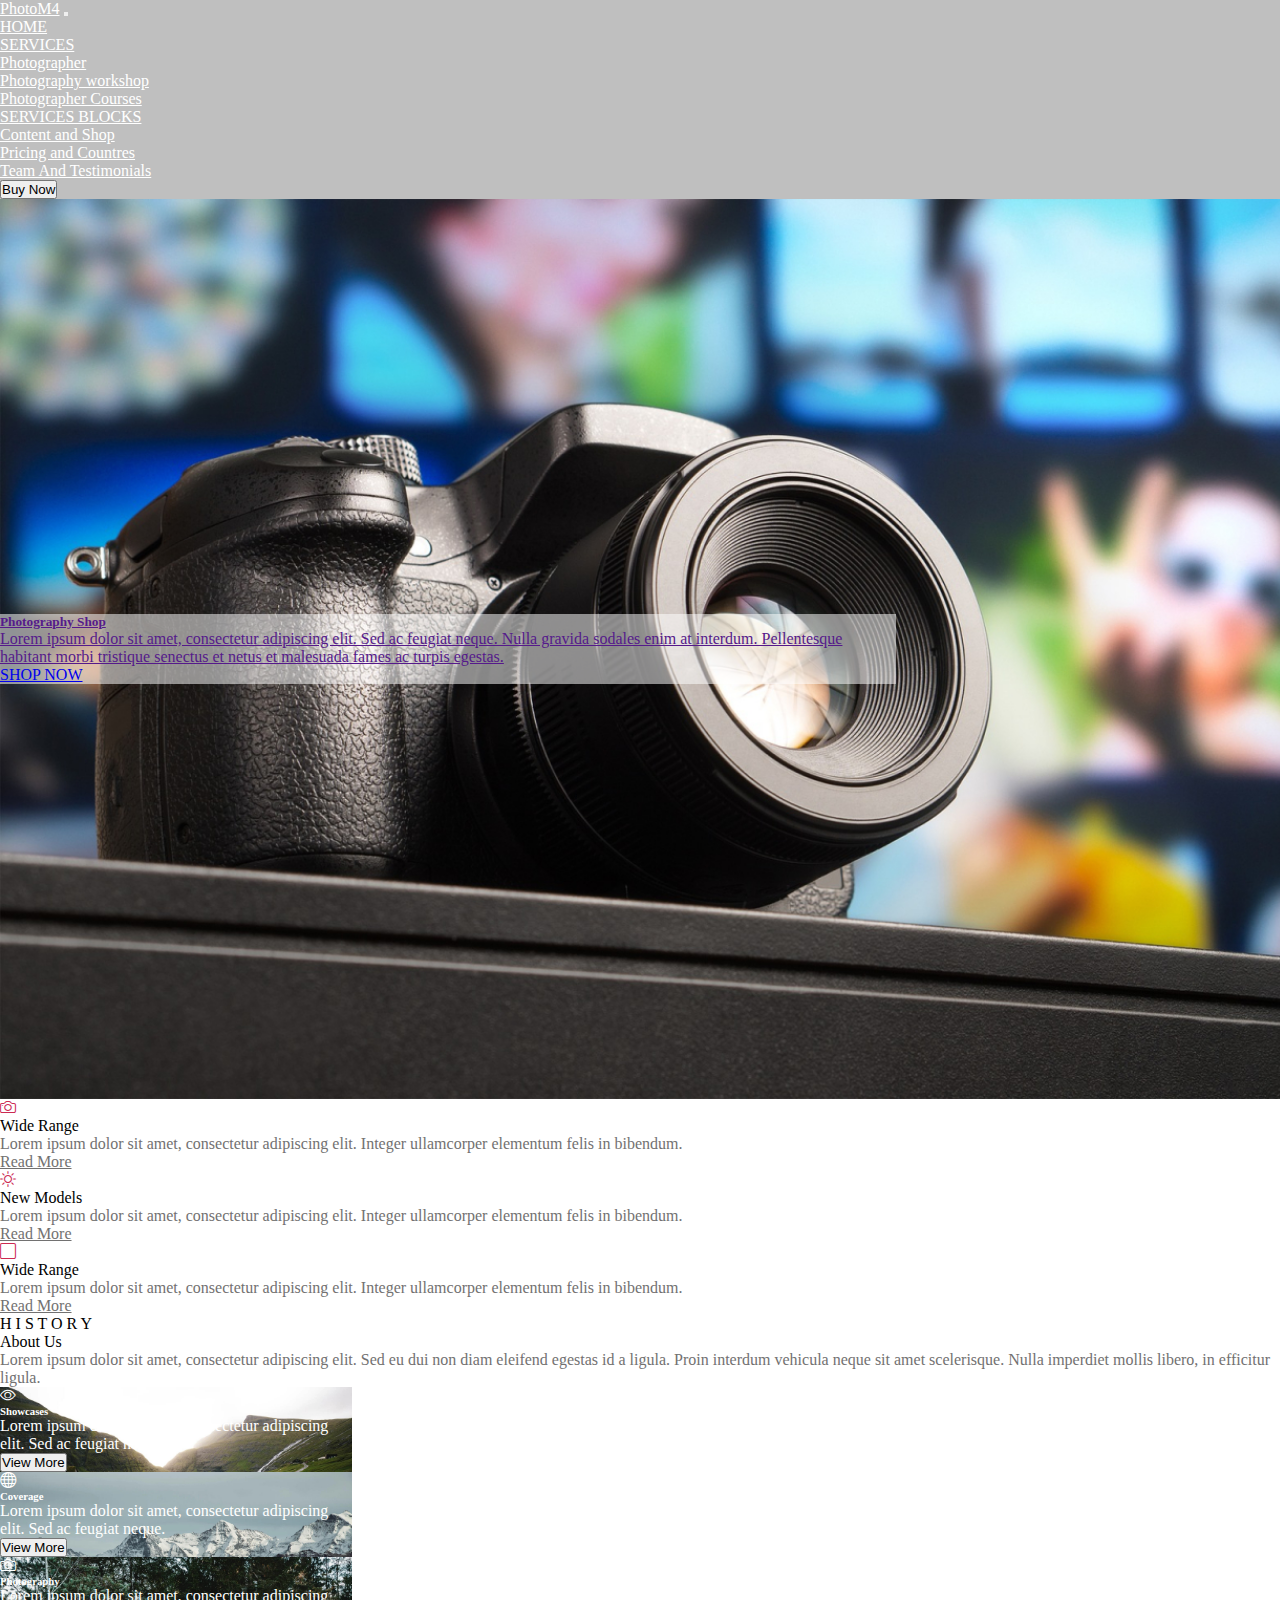
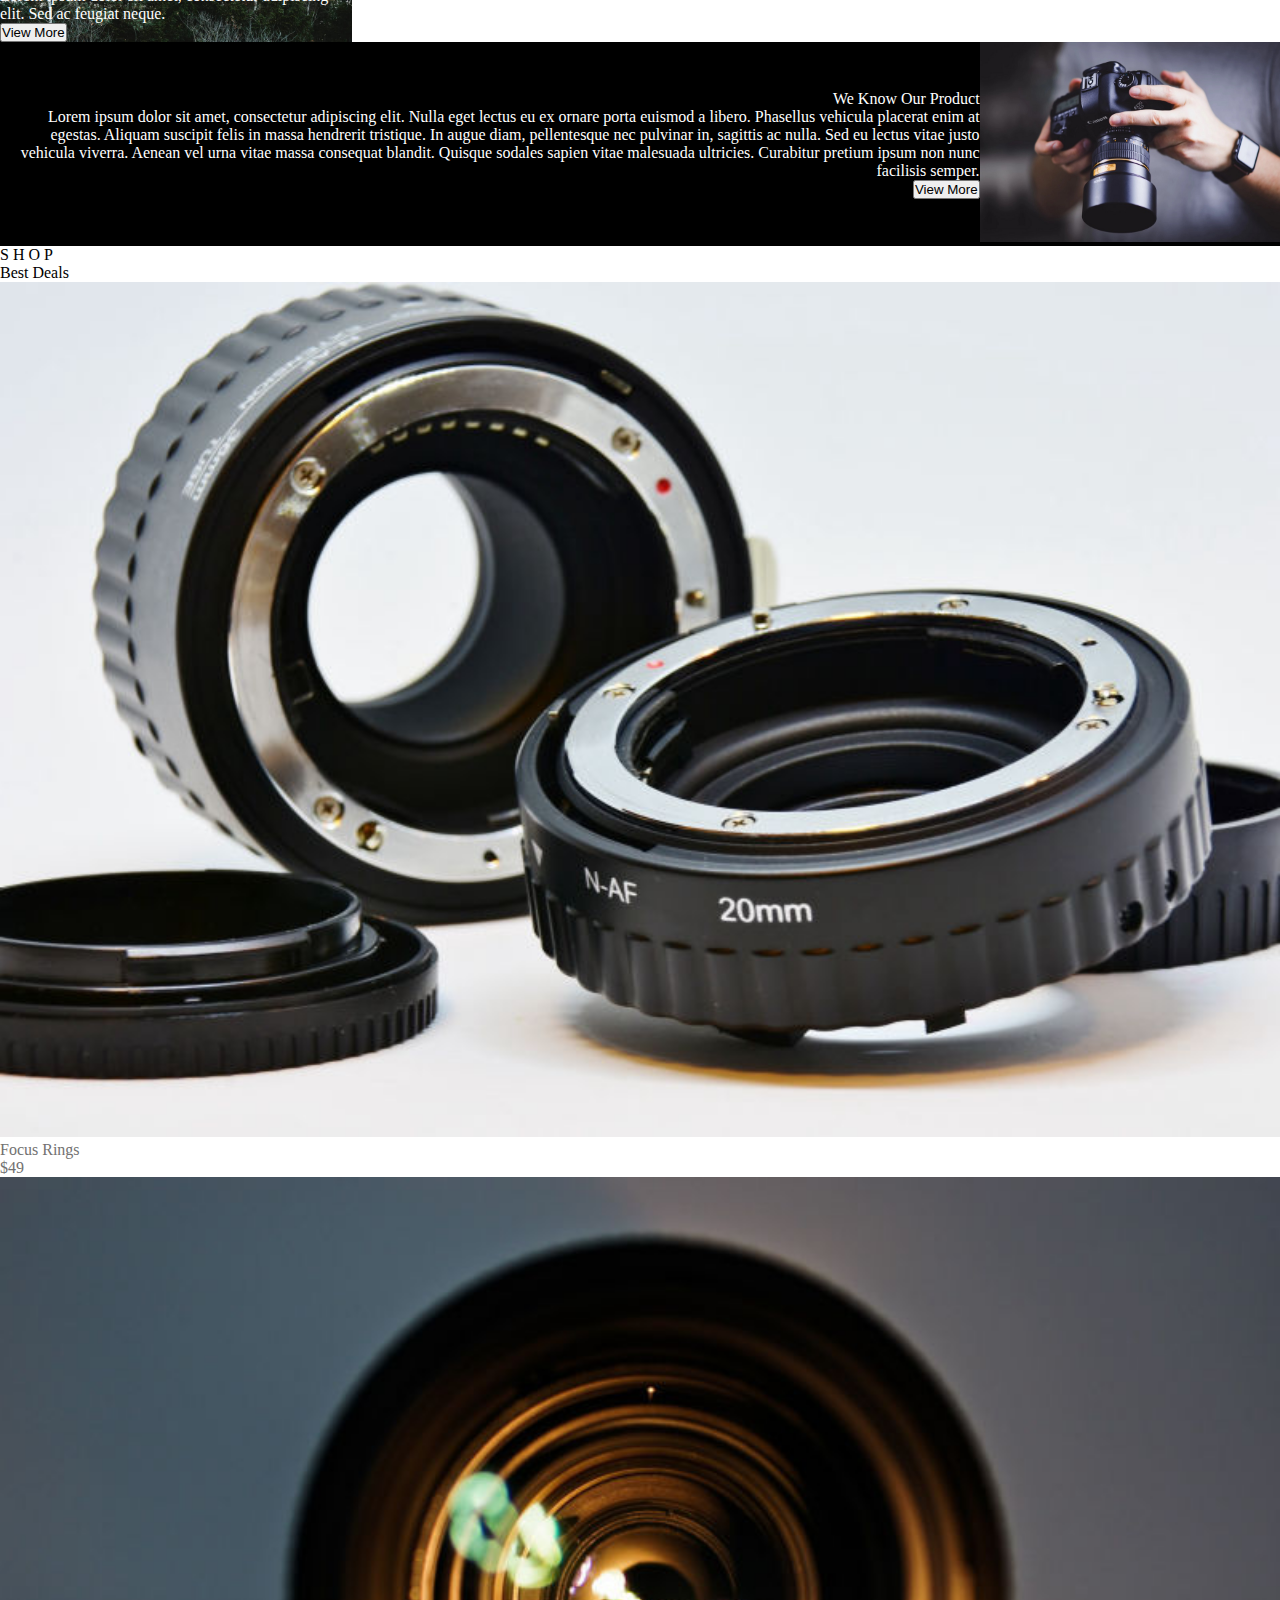
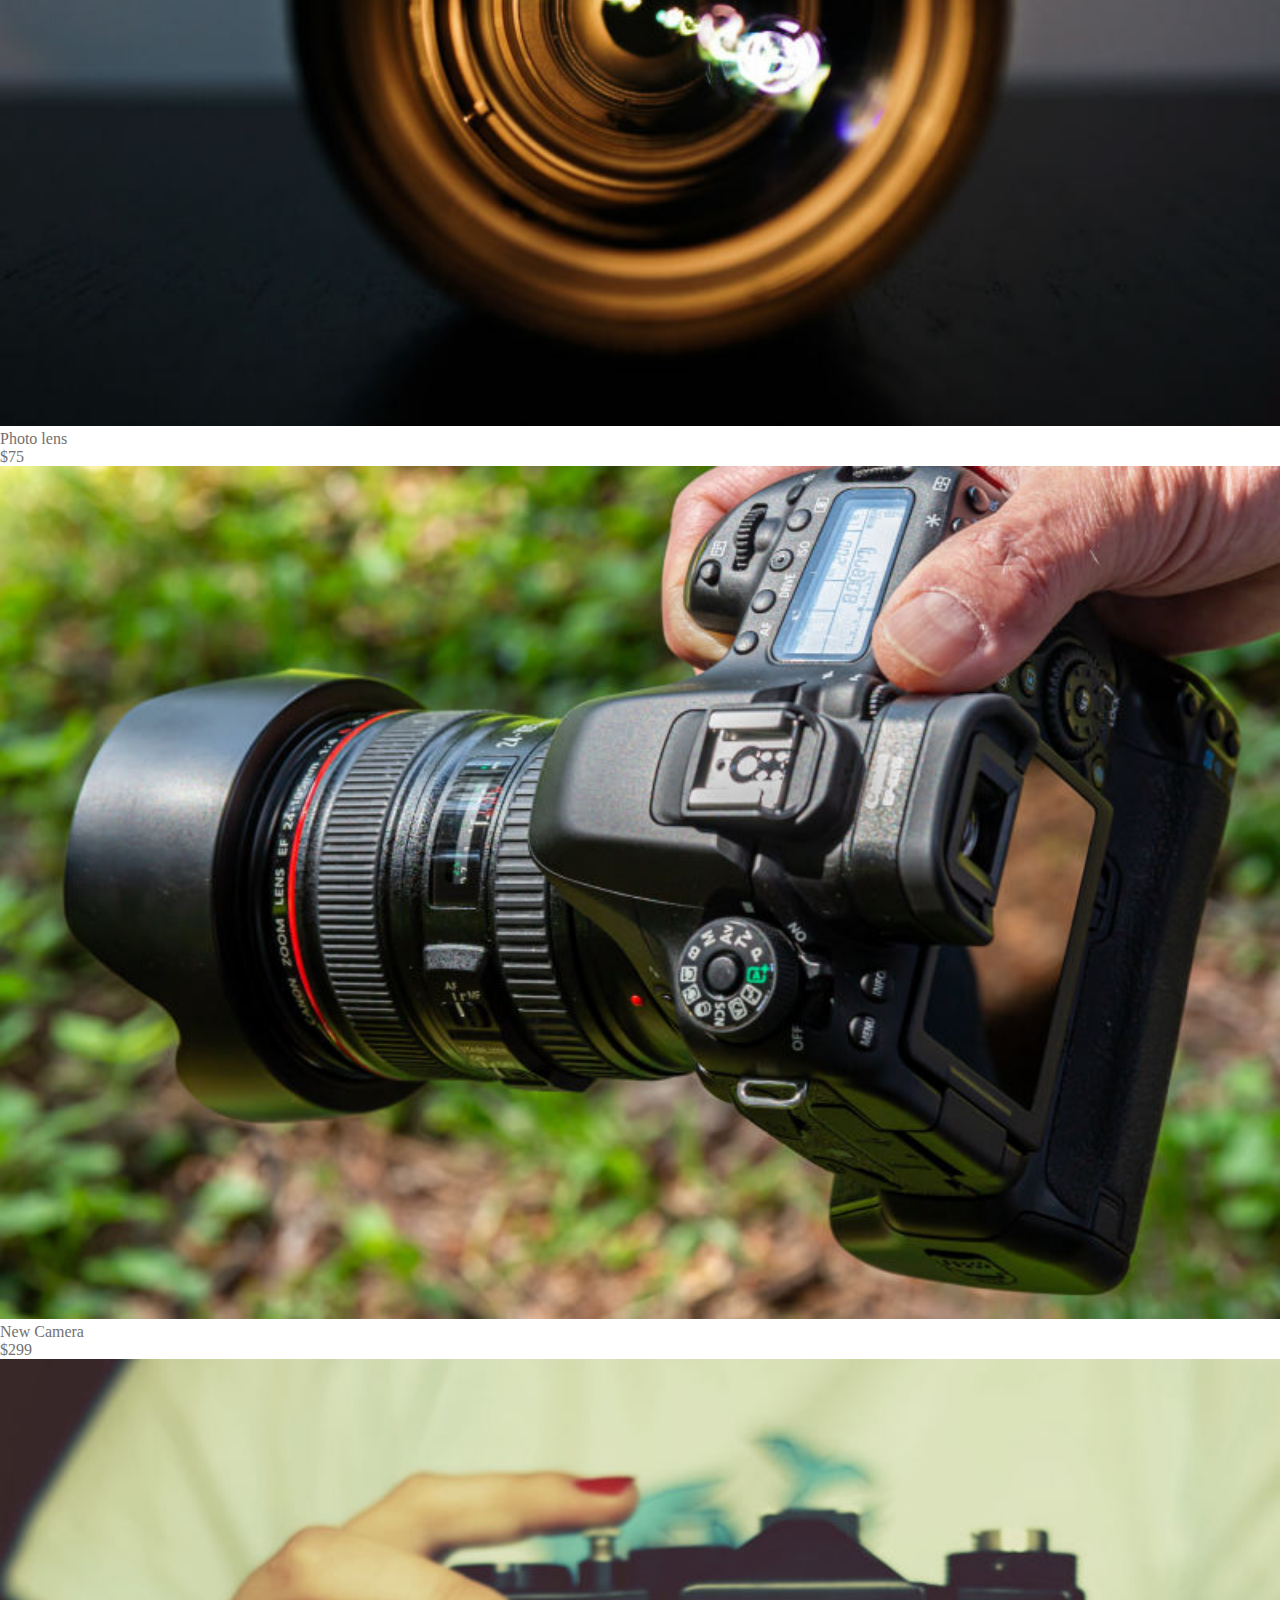
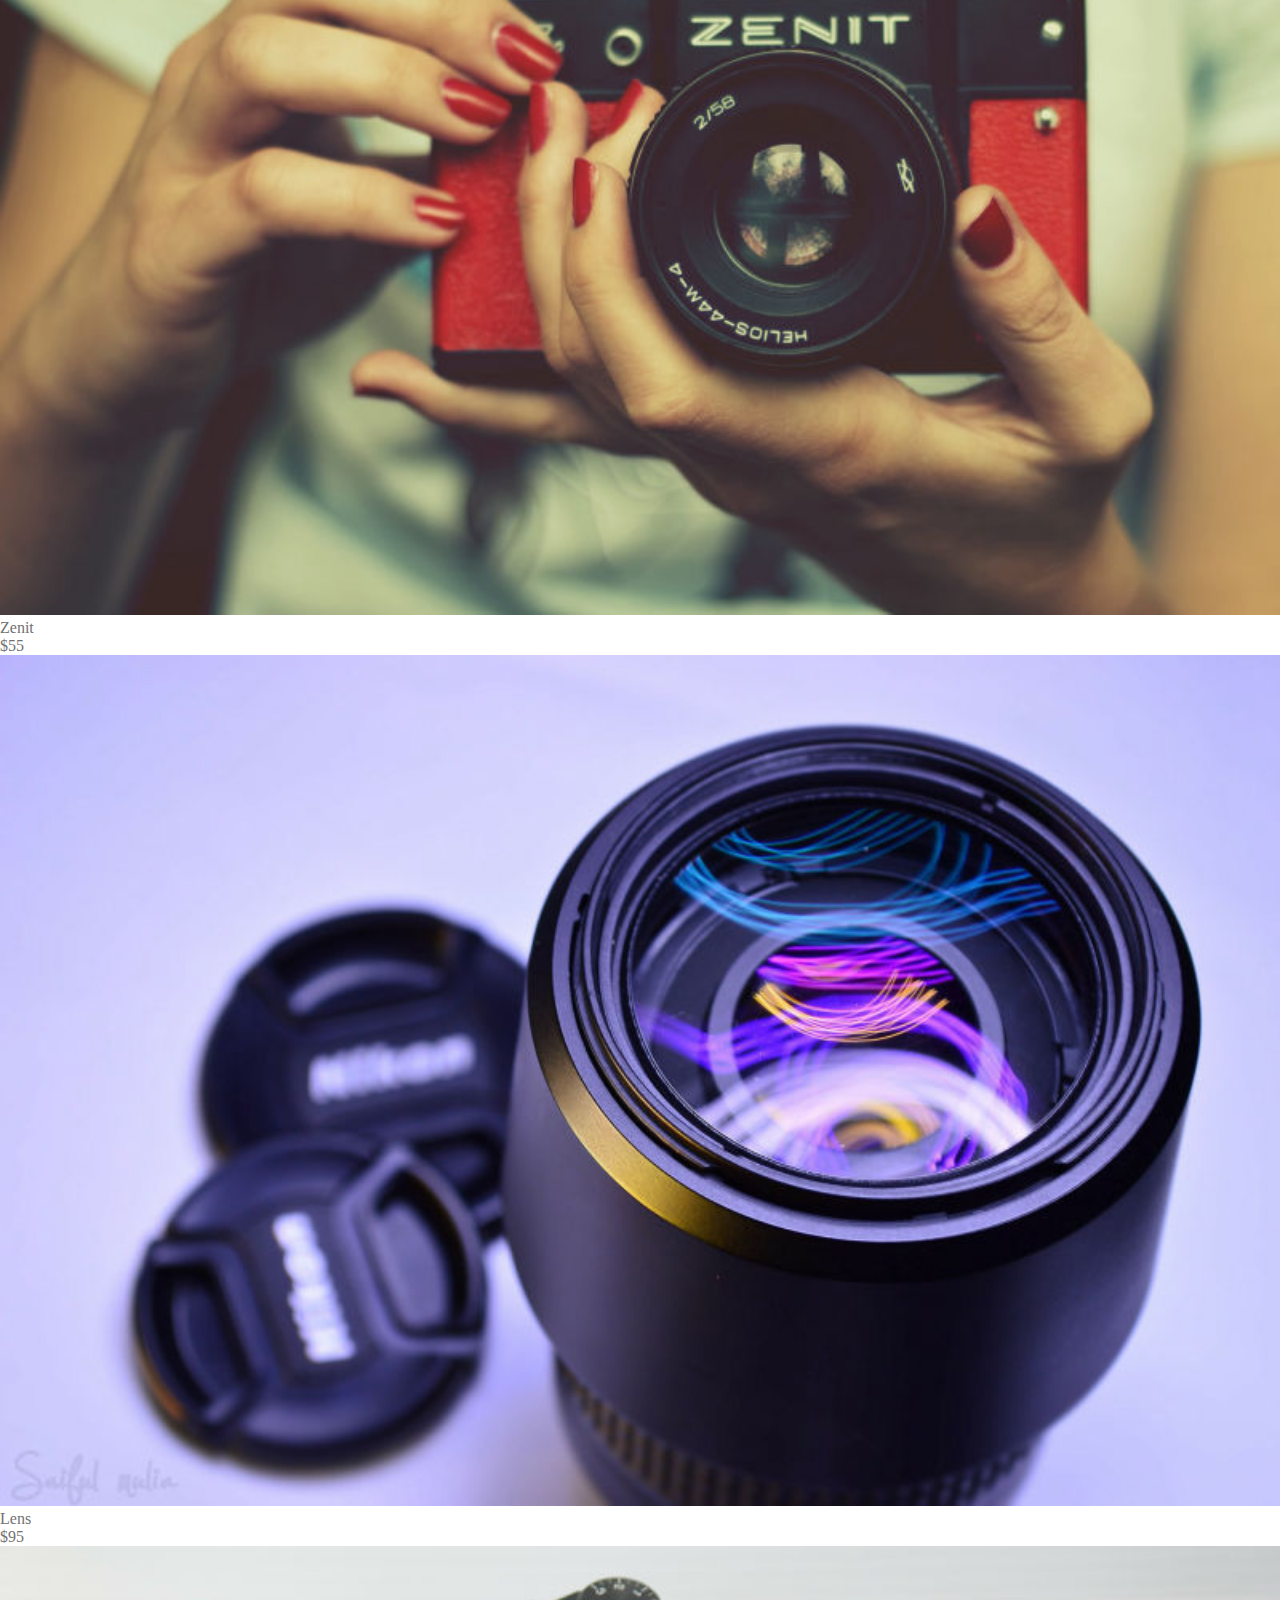
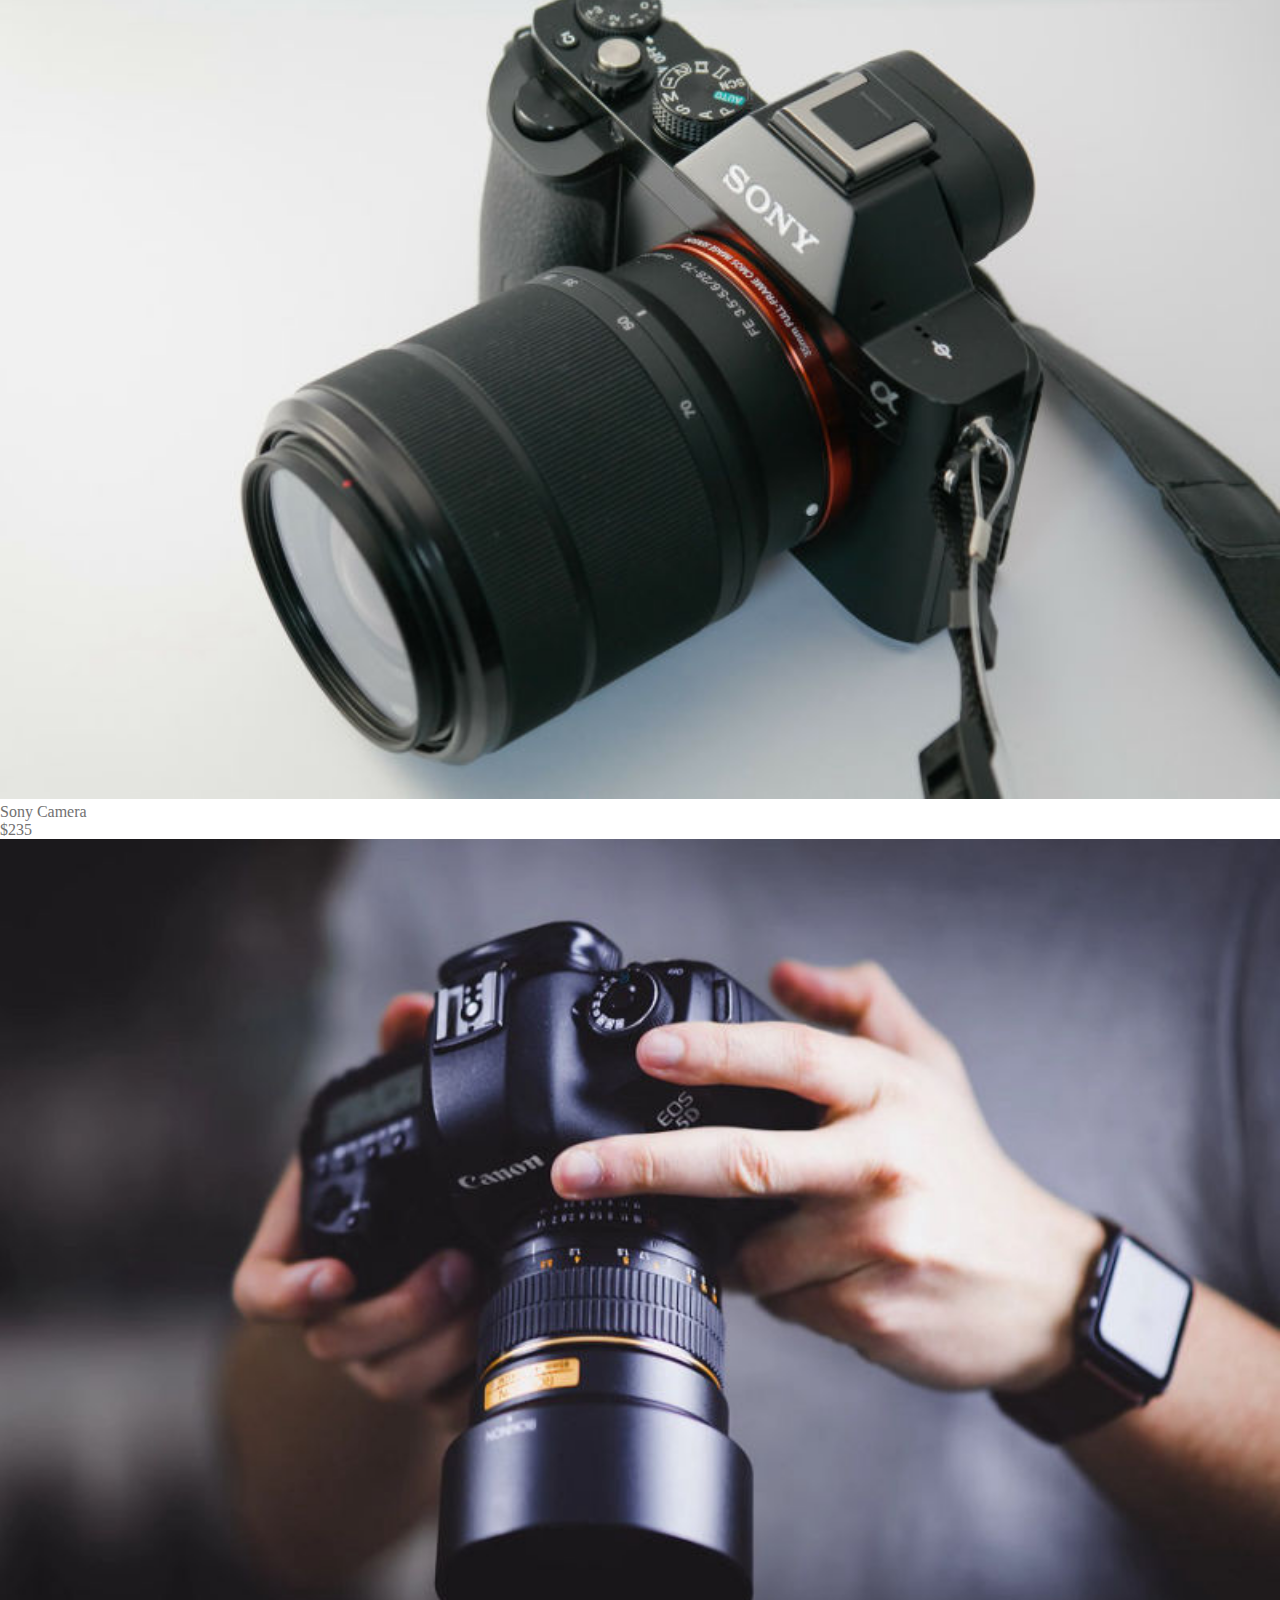
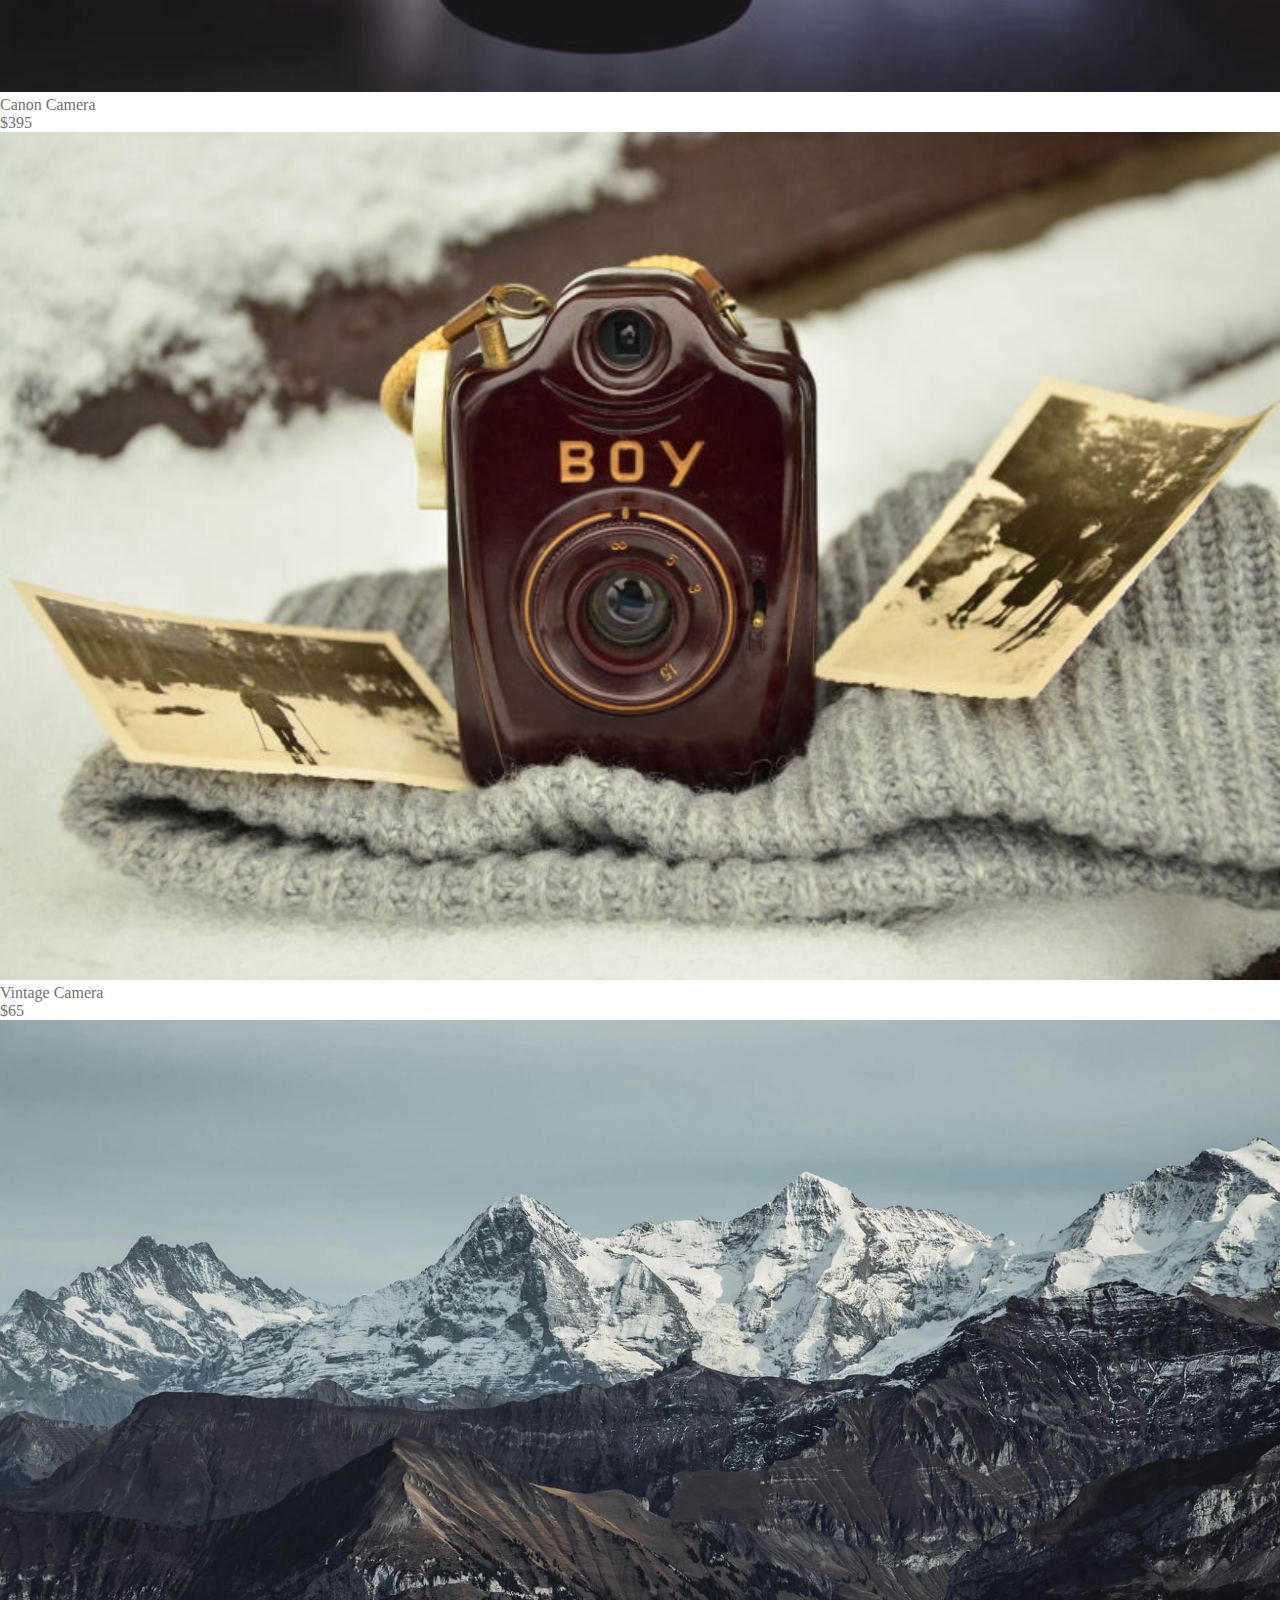
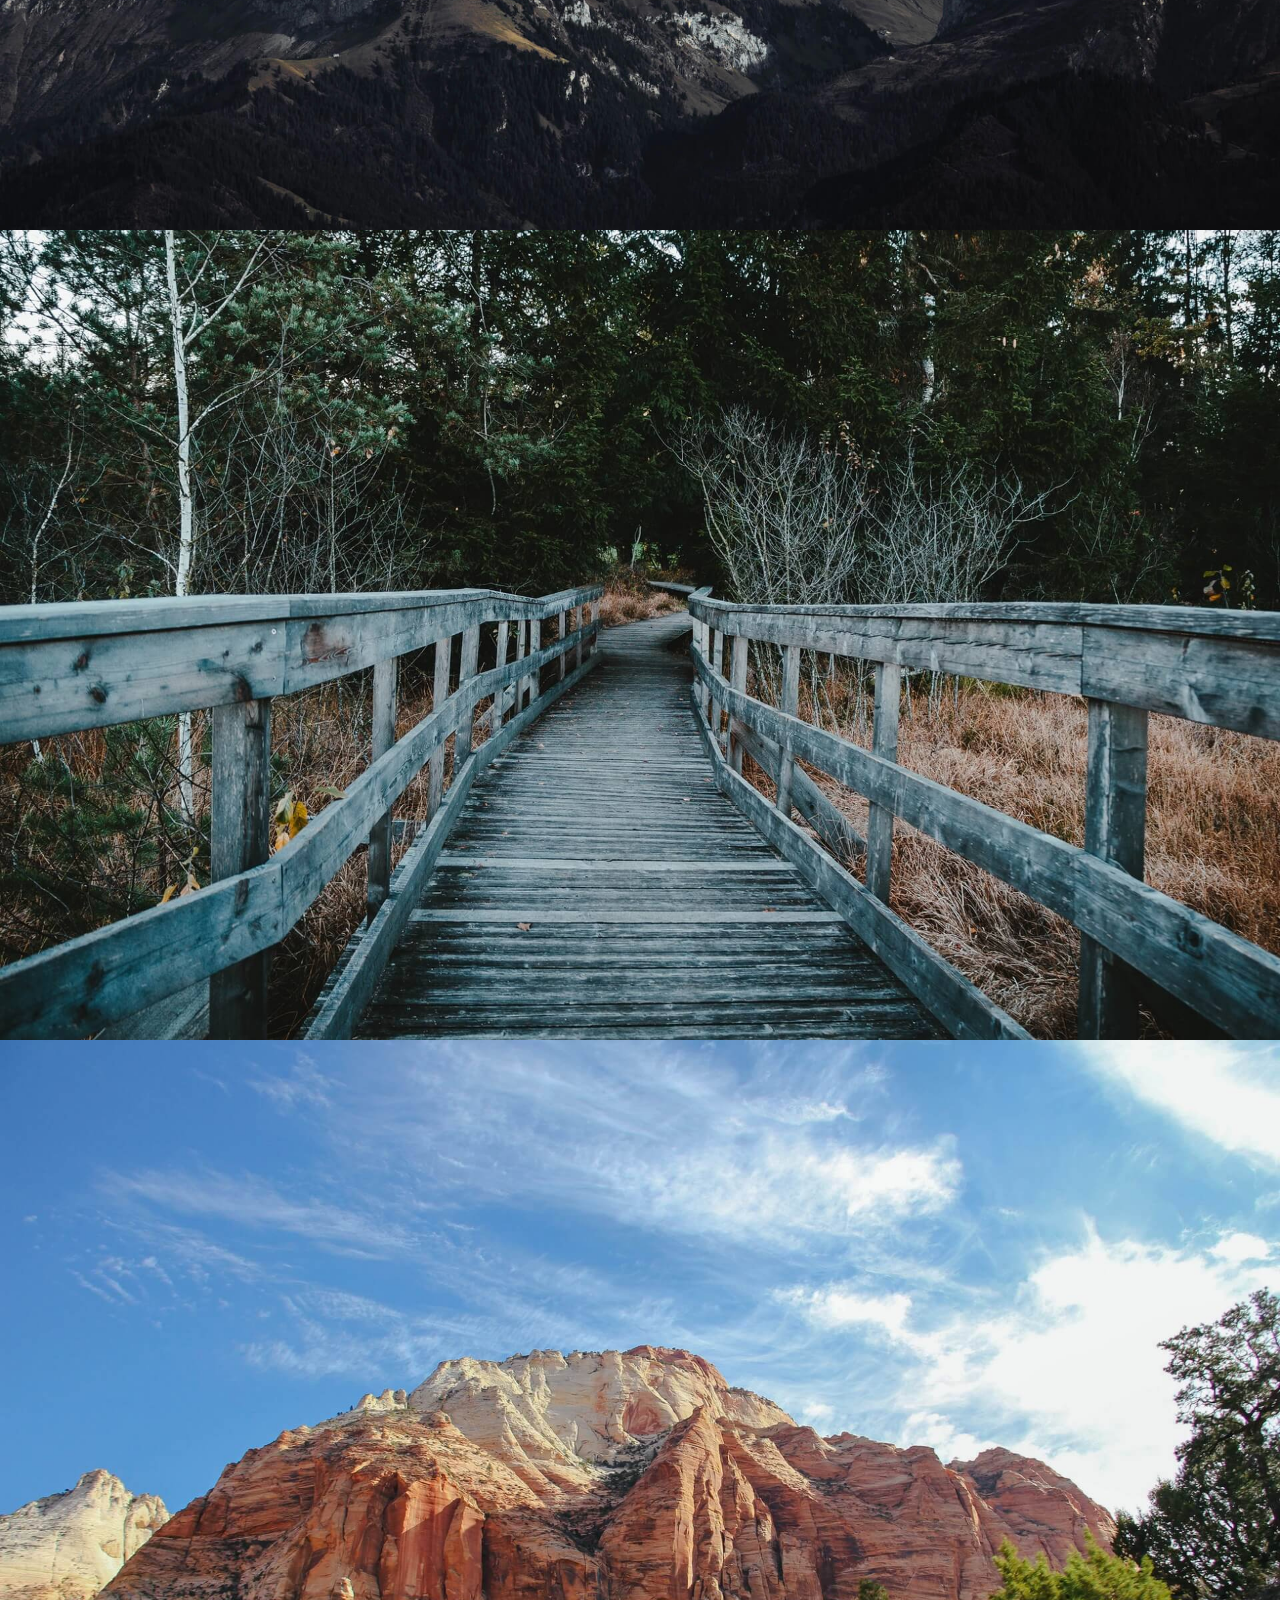
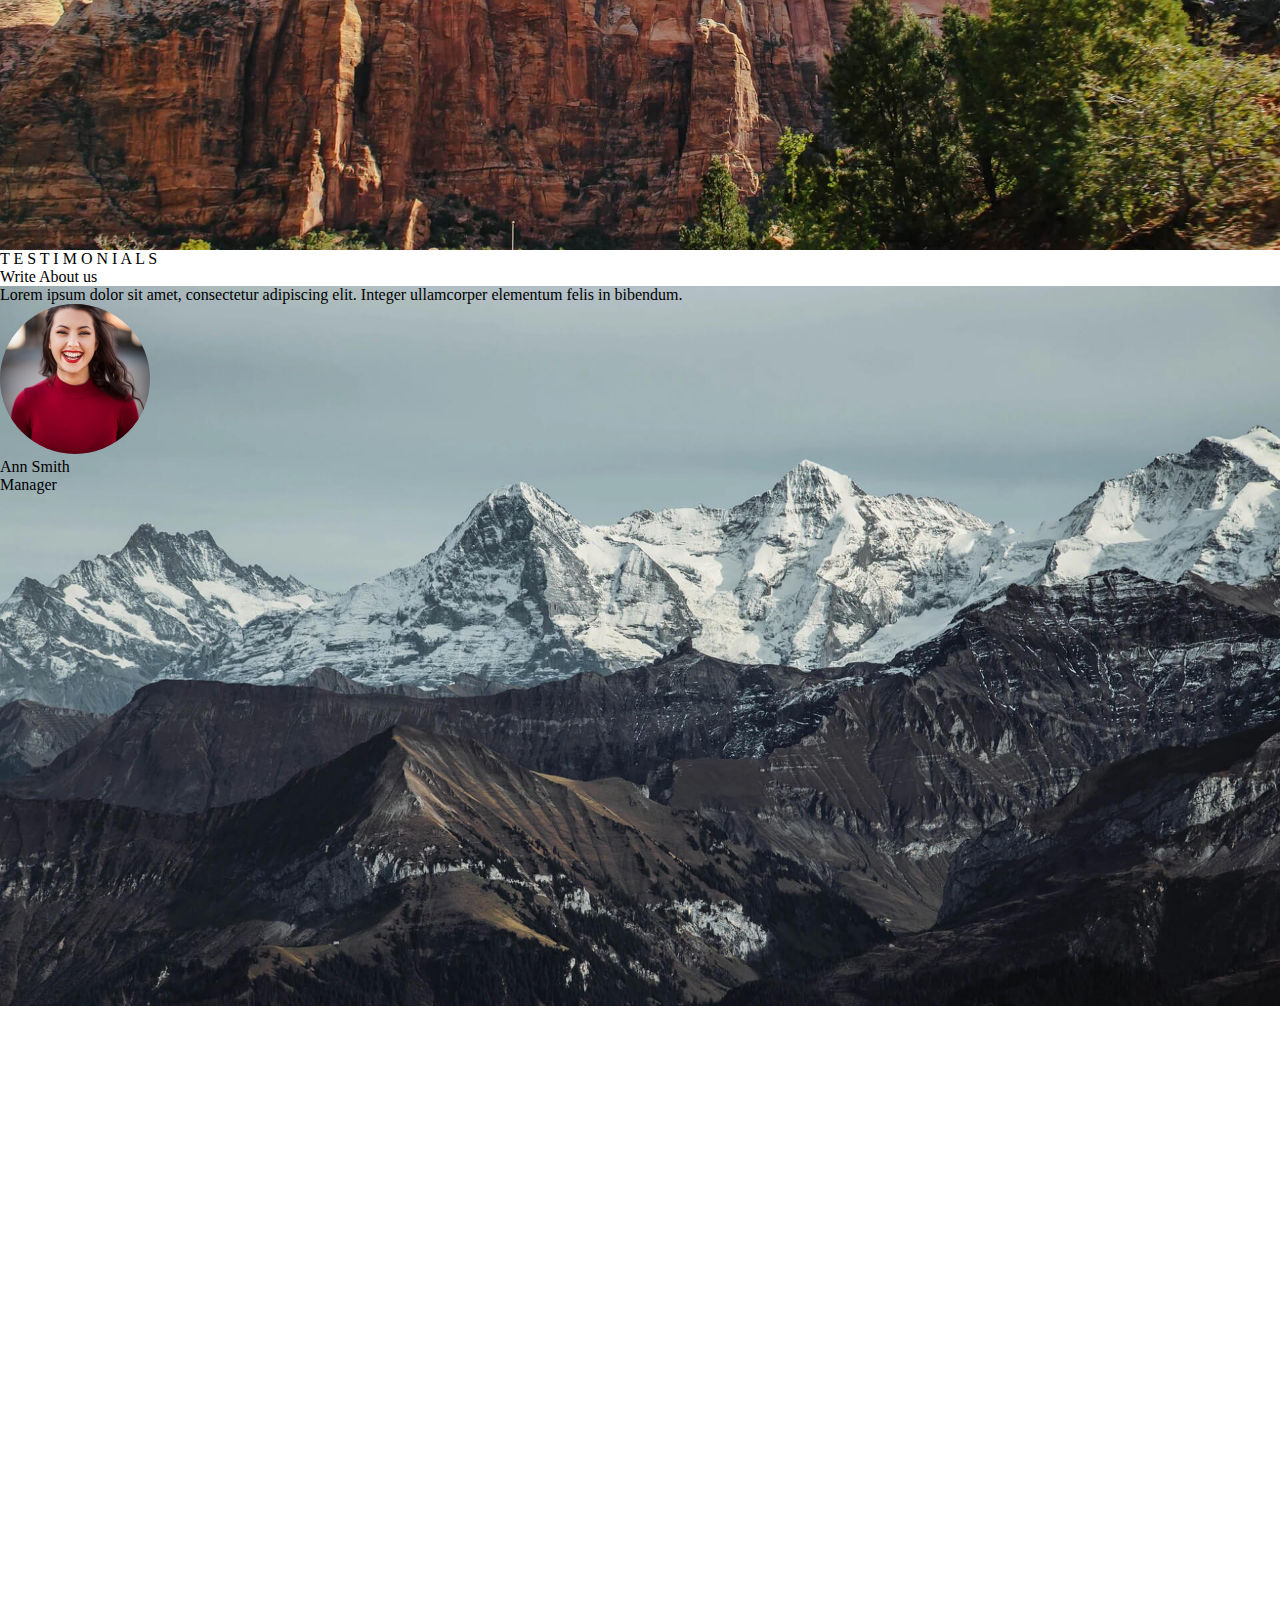
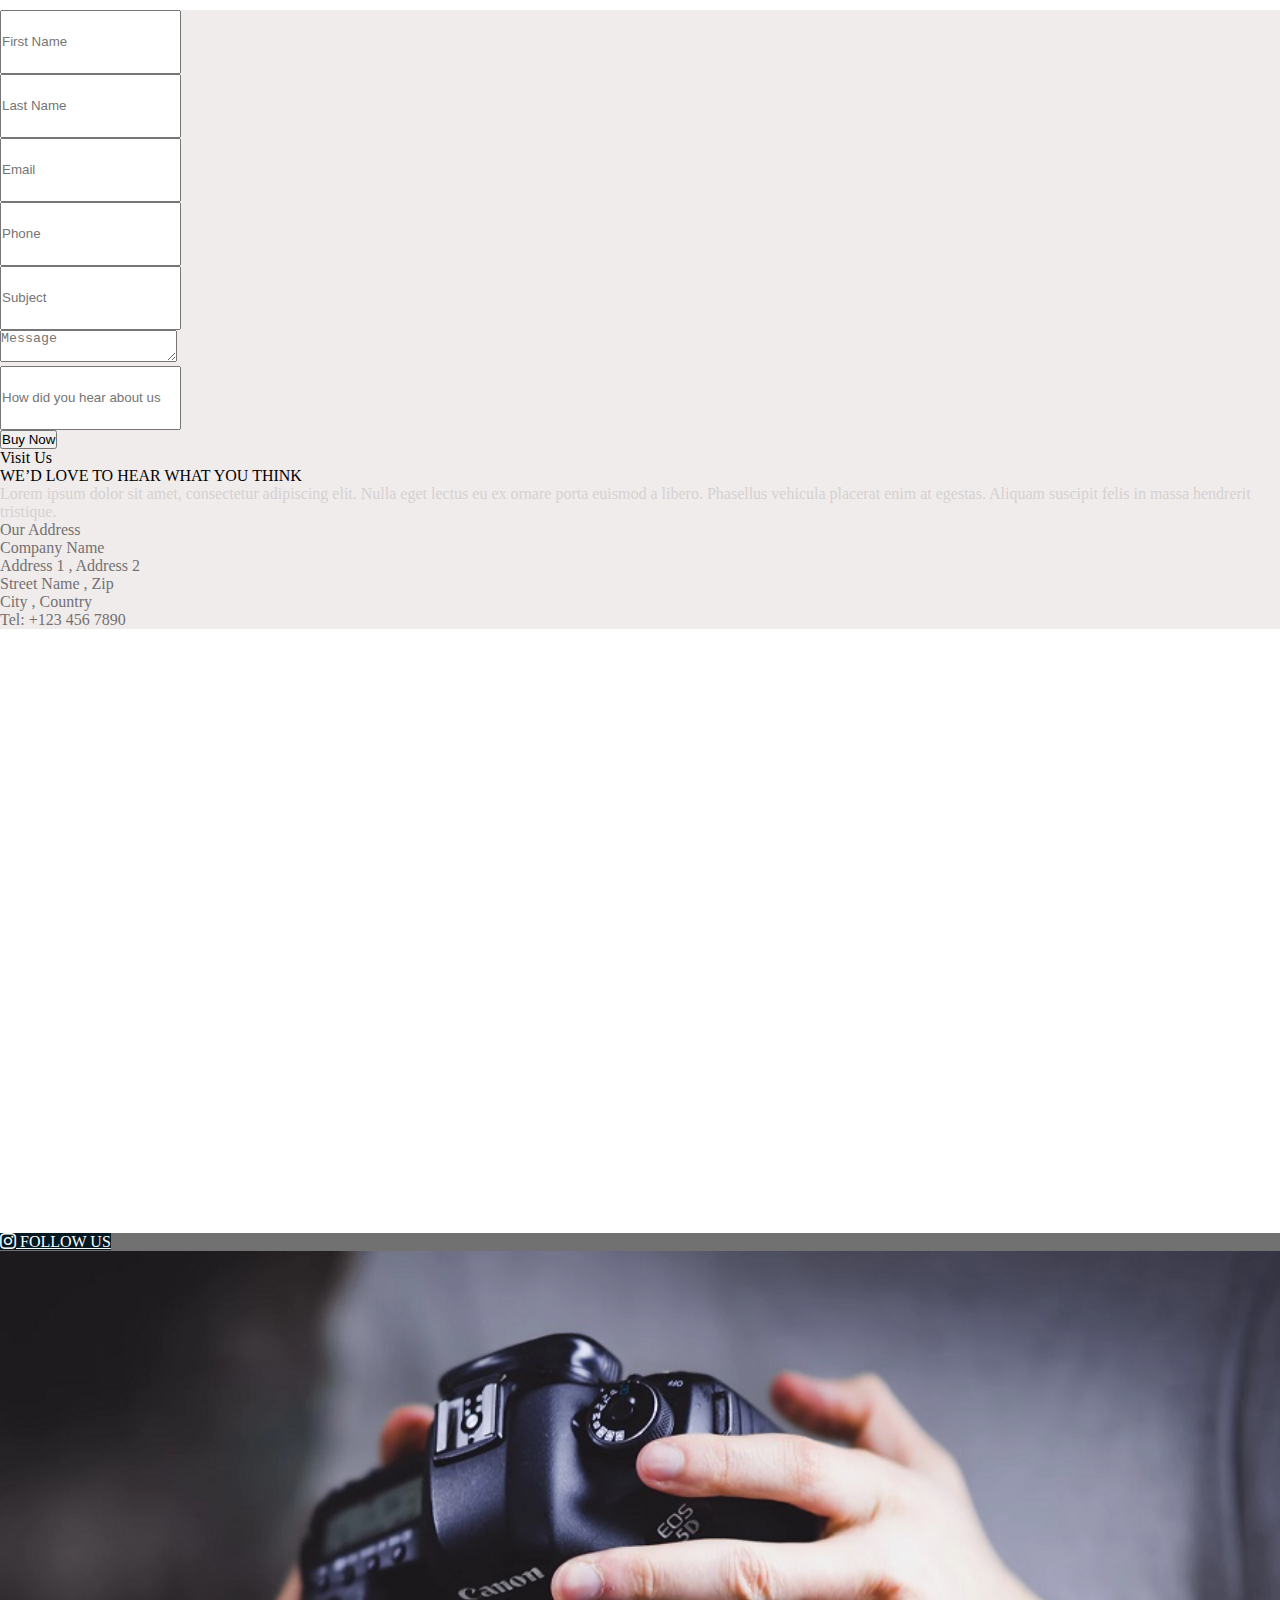
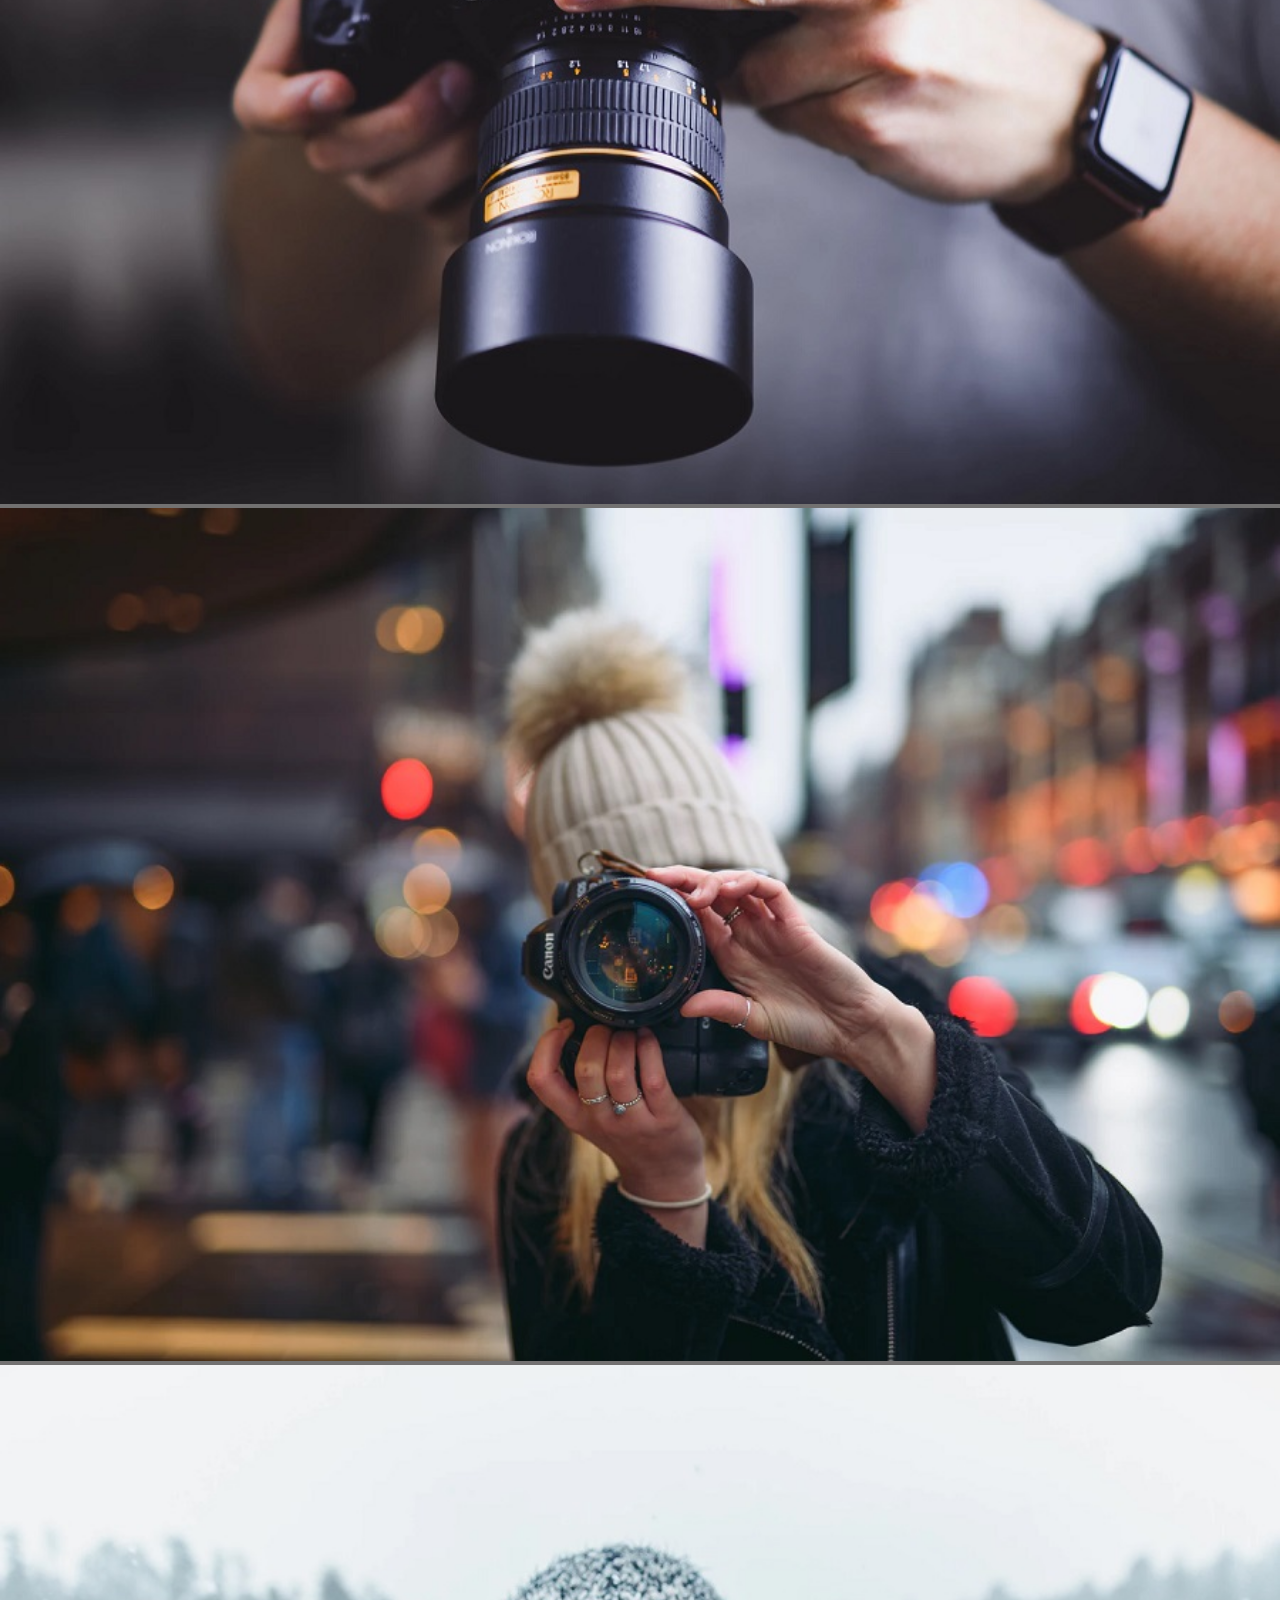
<file: index.html>
<!DOCTYPE html>
<html lang="en">

<head>
    <meta charset="UTF-8">
    <meta name="viewport" content="width=device-width, initial-scale=1.0">
    <link href="https://cdn.jsdelivr.net/npm/bootstrap@5.2.1/dist/css/bootstrap.min.css" rel="stylesheet"
        integrity="sha384-iYQeCzEYFbKjA/T2uDLTpkwGzCiq6soy8tYaI1GyVh/UjpbCx/TYkiZhlZB6+fzT" crossorigin="anonymous">
    <link rel="stylesheet" href="https://cdn.jsdelivr.net/npm/bootstrap-icons@1.3.0/font/bootstrap-icons.css">
    <link rel="stylesheet" href="https://cdnjs.cloudflare.com/ajax/libs/font-awesome/6.5.0/css/all.min.css" />
    <link rel="stylesheet" href="assets/css/style.css">
    <link rel="shortcut icon" href="assets/images/icon.png" type="image/x-icon">
    <title>Photography Shop</title>
</head>

<body>

    <!-- NAV-BAR -->

    <nav class="navbar navbar-expand-lg bar py-2 bg-dark position-sticky top-0 ">
        <div class="container">
            <a class="navbar-brand fs-1 wht" href="index.html">PhotoM4</a>
            <button class="navbar-toggler" type="button" data-bs-toggle="collapse"
                data-bs-target="#navbarSupportedContent" aria-controls="navbarSupportedContent" aria-expanded="false"
                aria-label="Toggle navigation">
                <span class="navbar-toggler-icon"></span>
            </button>
            <div class="collapse navbar-collapse justify-content-end" id="navbarSupportedContent">
                <ul class="navbar-nav mb-2 mb-lg-0">
                    <li class="nav-item">
                        <a class="nav-link wht fs-6 px-4" aria-current="page" href="index.html">HOME</a>
                    </li>
                    <li class="nav-item dropdown">
                        <a class="nav-link dropdown-toggle wht fs-6 px-4" href="#" role="button"
                            data-bs-toggle="dropdown" aria-expanded="false">
                            SERVICES
                        </a>
                        <ul class="dropdown-menu bg-dark">
                            <li><a class="dropdown-item wht" href="photographer.html">Photographer</a></li>
                            <li><a class="dropdown-item wht" href="photoworkshop.html">Photography workshop</a></li>
                            <li><a class="dropdown-item wht" href="courses.html">Photographer Courses</a></li>
                        </ul>
                    </li>
                    <li class="nav-item dropdown">
                        <a class="nav-link dropdown-toggle wht fs-6 px-4" href="#" role="button"
                            data-bs-toggle="dropdown" aria-expanded="false">
                            SERVICES BLOCKS
                        </a>
                        <ul class="dropdown-menu bg-dark">
                            <li><a class="dropdown-item wht" href="content.html">Content and Shop</a></li>
                            <li><a class="dropdown-item wht" href="counter.html">Pricing and Countres</a></li>
                            <li><a class="dropdown-item wht" href="team.html">Team And Testimonials</a></li>
                        </ul>
                    </li>
                    <li class="nav-item ms-2">
                        <button type="button" class="btn btn-outline-light pos">Buy Now</button>
                    </li>
                </ul>

            </div>
        </div>
    </nav>

    <!-- NAV-BAR -->

    <!-- BANNER -->

    <div class="container-fluid bg-img linear-effect position-relative">
        <div class="container">
            <div class="row">
                <div class="col-12 d-flex justify-content-center content-aline1">
                    <a href="" class="text-decoration-none text-dark">
                        <div class="card text-center py-4 px-3 ban-hov">
                            <div class="card-body">
                                <h5 class="card-title fs-1 text-dark py-3">Photography Shop</h5>
                                <p class="card-text py-3">Lorem ipsum dolor sit amet, consectetur adipiscing elit. Sed
                                    ac
                                    feugiat
                                    neque. Nulla gravida sodales enim at interdum.
                                    Pellentesque habitant morbi tristique senectus et netus et malesuada fames ac turpis
                                    egestas.</p>
                                <a href="#" class="card-link my-4 text-decoration-none text-dark">SHOP NOW</a>
                            </div>
                        </div>
                    </a>
                </div>
            </div>
        </div>
    </div>

    <!-- BANNER -->

    <!-- RANGE -->

    <div class="container-fluid py-5">
        <div class="container">
            <div class="row text-center">
                <div class="col-12 col-md-4">
                    <div class="row d-flex">
                        <div class="col-12"><i class="bi bi-camera display-3 maroon"></i></div>
                        <p class="text-dark fw-bold py-3 fs-5"> Wide Range</p>
                        <p class="gry fs-6">Lorem ipsum dolor sit amet, consectetur adipiscing elit. Integer ullamcorper
                            elementum
                            felis in bibendum.</p>
                        <a href="index.html" class="text-uppercase gry fw-medium text-decoration-none mt-3">Read
                            More</a>
                    </div>
                </div>
                <div class="col-12 col-md-4 py-5 py-md-0">
                    <div class="row d-flex">
                        <div class="col-12"><i class="bi bi-brightness-high display-3 maroon"></i></div>
                        <p class="text-dark fw-bold py-3 fs-5"> New Models</p>
                        <p class="gry fs-6">Lorem ipsum dolor sit amet, consectetur adipiscing elit. Integer ullamcorper
                            elementum
                            felis in bibendum.</p>
                        <a href="index.html" class="text-uppercase gry fw-medium text-decoration-none mt-3">Read
                            More</a>
                    </div>
                </div>
                <div class="col-12 col-md-4">
                    <div class="row d-flex">
                        <div class="col-12"><i class="bi bi-square display-3 maroon"></i></div>
                        <p class="text-dark fw-bold py-3 fs-5"> Wide Range</p>
                        <p class="gry fs-6">Lorem ipsum dolor sit amet, consectetur adipiscing elit. Integer ullamcorper
                            elementum
                            felis in bibendum.</p>
                        <a href="index.html" class="text-uppercase gry fw-medium text-decoration-none mt-3">Read
                            More</a>
                    </div>
                </div>
            </div>
        </div>
    </div>

    <!-- RANGE -->

    <!-- HISTORY -->

    <div class="container-fluid py-5">
        <div class="container">
            <div class="row justify-content-center text-center">
                <div class="col-12 col-md-6">
                    <p class="fs-4 fw-medium">H I S T O R Y</p>
                    <p class="display-3 fw-bold py-4">About Us</p>
                    <p class="fs-6 gry">Lorem ipsum dolor sit amet, consectetur adipiscing elit. Sed eu dui non diam
                        eleifend
                        egestas id a ligula. Proin
                        interdum vehicula neque sit amet scelerisque. Nulla imperdiet mollis libero, in efficitur
                        ligula.</p>
                </div>
            </div>
            <div class="row py-5">
                <div class="col-12 col-lg-4 col-md-6">
                    <div class="card card1 text-center py-5 border-0 shadow  his" >
                        <div class="card-body">
                            <i class="bi bi-eye display-3 wht"></i>
                            <h6 class="card-subtitle text-body-secondary fs-4 wht py-3">Showcases</h6>
                            <p class="card-text wht fs-5 py-3">Lorem ipsum dolor sit amet, consectetur adipiscing elit.
                                Sed
                                ac
                                feugiat neque.</p>
                            <button type="button" class="btn btn-outline-light">View More</button>

                        </div>
                    </div>
                </div>
                <div class="col-12 col-lg-4 col-md-6 py-md-0 py-3">
                    <div class="card card2 text-center py-5 border-0 shadow his" >
                        <div class="card-body">
                            <i class="bi bi-globe display-3 wht"></i>
                            <h6 class="card-subtitle text-body-secondary fs-4 wht py-3">Coverage</h6>
                            <p class="card-text wht fs-5 py-3">Lorem ipsum dolor sit amet, consectetur adipiscing elit.
                                Sed
                                ac
                                feugiat neque.</p>
                            <button type="button" class="btn btn-outline-light">View More</button>

                        </div>
                    </div>
                </div>
                <div class="col-12 col-lg-4 col-md-6 pt-md-3 pt-lg-0">
                    <div class="card card3 text-center py-5 border-0 shadow his" >
                        <div class="card-body">
                            <i class="bi bi-camera display-3 wht"></i>
                            <h6 class="card-subtitle text-body-secondary fs-4 wht py-3">Photography</h6>
                            <p class="card-text wht fs-5 py-3">Lorem ipsum dolor sit amet, consectetur adipiscing elit.
                                Sed
                                ac
                                feugiat neque.</p>
                            <button type="button" class="btn btn-outline-light">View More</button>

                        </div>
                    </div>
                </div>
            </div>
        </div>
    </div>

    <!-- HISTORY -->

    <!-- PRODUCT -->

    <div class="container-fluid bg-blck">
        <div class="row content-aline">
            <div class="col-12 col-lg-6 text-end1 ps-lg-0 py-5">
                <p class="display-5 fw-bold wht">We Know Our Product</p>
                <p class="wht fs-5 py-lg-4">Lorem ipsum dolor sit amet, consectetur adipiscing elit. Nulla eget lectus
                    eu
                    ex
                    ornare
                    porta euismod
                    a libero.
                    Phasellus vehicula placerat enim at egestas. Aliquam suscipit felis in massa hendrerit tristique. In
                    augue diam,
                    pellentesque nec pulvinar in, sagittis ac nulla. Sed eu lectus vitae justo vehicula viverra. Aenean
                    vel urna vitae massa
                    consequat blandit. Quisque sodales sapien vitae malesuada ultricies. Curabitur pretium ipsum non
                    nunc facilisis semper.
                </p>
                <button type="button" class="btn btn-outline-light fs-5">View More</button>

            </div>
            <div class="col-12 col-lg-6">
                <img src="assets/images/mbr-2.jpg" alt="" class="ims2">
            </div>
        </div>
    </div>

    <!-- PRODUCT -->

    <!-- DEALS -->

    <div class="container-fluid py-5">
        <div class="container">
            <div class="row justify-content-center text-center">
                <div class="col-12">
                    <p class="fs-4 fw-medium">S H O P</p>
                    <p class="display-3 fw-bold pt-3 pb-5">Best Deals</p>
                </div>
            </div>
            <div class="row">
                <div class="col-6 col-md-4 col-lg-3 py-3 text-center">
                    <img src="assets/images/products/focus.jpg" alt="" class="ims2">
                    <p class="fs-5 gry py-1">Focus Rings</p>
                    <p class="gry fw-bold fs-5 border-bottom py-2">$49</p>
                </div>
                <div class="col-6 col-md-4 col-lg-3 py-3 text-center">
                    <img src="assets/images/products/product2.jpg" alt="" class="ims2">
                    <p class="fs-5 gry py-1">Photo lens</p>
                    <p class="gry fw-bold fs-5 border-bottom py-2">$75</p>
                </div>
                <div class="col-6 col-md-4 col-lg-3 py-3 text-center">
                    <img src="assets/images/products/product3.jpg" alt="" class="ims2">
                    <p class="fs-5 gry py-1">New Camera</p>
                    <p class="gry fw-bold fs-5 border-bottom py-2">$299</p>
                </div>
                <div class="col-6 col-md-4 col-lg-3 py-3 text-center">
                    <img src="assets/images/products/product4.jpg" alt="" class="ims2">
                    <p class="fs-5 gry py-1">Zenit</p>
                    <p class="gry fw-bold fs-5 border-bottom py-2">$55</p>
                </div>
                <div class="col-6 col-md-4 col-lg-3 py-3 text-center">
                    <img src="assets/images/products/product5.jpg" alt="" class="ims2">
                    <p class="fs-5 gry py-1">Lens</p>
                    <p class="gry fw-bold fs-5 border-bottom py-2">$95</p>
                </div>
                <div class="col-6 col-md-4 col-lg-3 py-3 text-center">
                    <img src="assets/images/products/product6.jpg" alt="" class="ims2">
                    <p class="fs-5 gry py-1">Sony Camera</p>
                    <p class="gry fw-bold fs-5 border-bottom py-2">$235</p>
                </div>
                <div class="col-6 col-md-4 col-lg-3 py-3 text-center">
                    <img src="assets/images/products/product7.jpg" alt="" class="ims2">
                    <p class="fs-5 gry py-1">Canon Camera</p>
                    <p class="gry fw-bold fs-5 border-bottom py-2">$395</p>
                </div>
                <div class="col-6 col-md-4 col-lg-3 py-3 text-center">
                    <img src="assets/images/products/product8.jpg" alt="" class="ims2">
                    <p class="fs-5 gry py-1">Vintage Camera</p>
                    <p class="gry fw-bold fs-5 border-bottom py-2">$65</p>
                </div>
            </div>
        </div>
    </div>

    <!-- DEALS -->

    <!-- WORK -->

    <div class="container-fluid">
        <div class="row">
            <div class="col-12 col-md-4 ">
                <div class="cont2">
                    <img src="assets/images/footer/06.jpg" alt="Avatar" class="image2">
                    <div class="overlay2">
                        <div class="text2">
                            <p class="fs-5">OUR WORK</p>
                            <p>Lorem ipsum dolor sit amet, consectetur adipiscing elit.</p>
                        </div>
                    </div>
                </div>
            </div>
            <div class="col-12 col-md-4 py-3 py-md-0">
                <div class="cont2">
                    <img src="assets/images/footer/07.jpg" alt="Avatar" class="image2">
                    <div class="overlay2">
                        <div class="text2">
                            <p class="fs-5">BEST PHOTO</p>
                            <p>Lorem ipsum dolor sit amet, consectetur adipiscing elit.</p>
                        </div>
                    </div>
                </div>
            </div>
            <div class="col-12 col-md-4 ">
                <div class="cont2">
                    <img src="assets/images/footer/05.jpg" alt="Avatar" class="image2">
                    <div class="overlay2">
                        <div class="text2">
                            <p class="fs-5">CLIENTS ART</p>
                            <p>Lorem ipsum dolor sit amet, consectetur adipiscing elit.</p>
                        </div>
                    </div>
                </div>
            </div>
        </div>
    </div>

    <!-- WORK -->

    <!-- TESTIMONIALS -->

    <div class="container-fluid py-5 d-none d-md-block">
        <div class="container">
            <div class="row justify-content-center text-center">
                <div class="col-12">
                    <p class="fs-4 fw-medium">T E S T I M O N I A L S</p>
                    <p class="display-3 fw-bold pt-3 pb-5">Write About us</p>
                </div>
            </div>
            <div class="row test-bg linear-effect1 position-relative justify-content-center text-center">
                <div class="col-10 text-center">
                    <p class="display-5 blck">Lorem ipsum dolor sit amet, consectetur adipiscing elit. Integer
                        ullamcorper elementum felis in
                        bibendum.</p>
                </div>
                <div class="testi">
                    <img src="assets/images/person/person1.jpg" alt="" class="">
                    <p class="fs-5 fw-bold pt-3">Ann Smith<br>Manager</p>

                </div>
            </div>
        </div>
    </div>

    <!-- TESTIMONIALS -->

    <!-- VIDEO -->

    <div class="container-fluid d-none d-md-block">
        <div class="row">
            <div class="col-12">
                <iframe width="100%" height="600" src="https://www.youtube.com/embed/mAerJ-pOXz4"
                    title="YouTube video player" frameborder="0"
                    allow="accelerometer; autoplay; clipboard-write; encrypted-media; gyroscope; picture-in-picture; web-share"
                    allowfullscreen></iframe>
            </div>
        </div>
    </div>

    <!-- VIDEO -->

    <!-- FORM -->

    <div class="container-fluid py-5 bg-bs">
        <div class="container">
            <div class="row align-items-center">
                <div class="col-12 col-md-6">
                    <form action="">
                        <div class="row">
                            <div class="col-12 col-md-6 py-2">
                                <input type="text" class="form-control border-bottom border-0" placeholder="First Name"
                                    style="height: 60px;">
                            </div>
                            <div class="col-12 col-md-6 py-2">
                                <input type="text" class="form-control border-bottom border-0" placeholder="Last Name"
                                    style="height: 60px;">
                            </div>
                            <div class="col-12 col-md-6 py-2">
                                <input type="mail" class="form-control border-bottom border-0" placeholder="Email"
                                    style="height: 60px;">
                            </div>
                            <div class="col-12 col-md-6 py-2">
                                <input type="number" class="form-control border-bottom border-0" placeholder="Phone"
                                    style="height: 60px;">
                            </div>
                            <div class="col-12 py-2">
                                <input type="text" class="form-control border-bottom border-0" placeholder="Subject"
                                    style="height: 60px;">
                            </div>
                            <div class="col-12 py-2">
                                <textarea name="Message" class="w-100 border-bottom border-0 pt-3 ps-2"
                                    placeholder="Message"></textarea>
                            </div>
                            <div class="col-12 pt-2 pb-4">
                                <input type="text" class="form-control border-bottom border-0"
                                    placeholder="How did you hear about us" style="height: 60px;">
                            </div>
                            <div class="col-12 text-center">
                                <button type="button" class="btn btn-dark">Buy Now</button>
                            </div>
                        </div>
                    </form>
                </div>
                <div class="col-12 col-md-6">
                    <p class="fs-1 fw-bold">Visit Us</p>
                    <p class="fs-5 py-4 fw-medium">WE’D LOVE TO HEAR WHAT YOU THINK</p>
                    <p class="lgry fs-6">Lorem ipsum dolor sit amet, consectetur adipiscing elit. Nulla eget lectus eu
                        ex
                        ornare porta
                        euismod a libero.
                        Phasellus vehicula placerat enim at egestas. Aliquam suscipit felis in massa hendrerit
                        tristique.</p>
                    <p class="gry fw-bold py-4 fs-5">Our Address</p>
                    <ul class="p-0">
                        <li class="fs-6 gry list-group-item">Company Name</li>
                        <li class="fs-6 gry list-group-item">Address 1 , Address 2</li>
                        <li class="fs-6 gry list-group-item">Street Name , Zip</li>
                        <li class="fs-6 gry list-group-item">City , Country</li>
                    </ul>
                    <p class="gry">Tel: +123 456 7890</p>
                </div>
            </div>
        </div>
    </div>

    <!-- FORM -->

    <!-- LOCATION -->

    <iframe
        src="https://www.google.com/maps/embed?pb=!1m18!1m12!1m3!1d27766.843003771515!2d79.6793053892796!3d29.549705795055765!2m3!1f0!2f0!3f0!3m2!1i1024!2i768!4f13.1!3m3!1m2!1s0x39a0b84a08ee69eb%3A0xb0908f0bbfe55191!2sTuleri%2C%20Uttarakhand%20263625!5e0!3m2!1sen!2sin!4v1688974383046!5m2!1sen!2sin"
        width="100%" height="600" style="border:0;" allowfullscreen="" loading="lazy"
        referrerpolicy="no-referrer-when-downgrade"></iframe>

    <!-- LOCATION -->

    <!-- FOOTER -->

    <div class="container-fluid py-5 bg-gry">
        <div class="container">
            <div class="row text-center">
                <div class="col-12">
                    <a href="index.html" class="wht drkb text-decoration-none py-2 px-3"><i
                            class="bi bi-instagram pe-2"></i>
                        FOLLOW US</a>
                </div>
            </div>
            <div class="row py-5">
                <div class="col-6 col-lg-2 py-3 col-md-4">
                    <img src="assets/images/footer/01.jpg" alt="" class="ims2">
                </div>
                <div class="col-6 col-lg-2 py-3 col-md-4">
                    <img src="assets/images/footer/02.jpg" alt="" class="ims2">
                </div>
                <div class="col-6 col-lg-2 py-3 col-md-4">
                    <img src="assets/images/footer/03.jpg" alt="" class="ims2">
                </div>
                <div class="col-6 col-lg-2 py-3 col-md-4">
                    <img src="assets/images/footer/04.jpg" alt="" class="ims2">
                </div>
                <div class="col-6 col-lg-2 py-3 col-md-4">
                    <img src="assets/images/footer/05.jpg" alt="" class="ims2">
                </div>
                <div class="col-6 col-lg-2 py-3 col-md-4">
                    <img src="assets/images/footer/06.jpg" alt="" class="ims2">
                </div>
                <div class="col-6 col-lg-2 py-3 col-md-4">
                    <img src="assets/images/footer/08.jpg" alt="" class="ims2">
                </div>
                <div class="col-6 col-lg-2 py-3 col-md-4">
                    <img src="assets/images/footer/01.jpg" alt="" class="ims2">
                </div>
                <div class="col-6 col-lg-2 py-3 col-md-4">
                    <img src="assets/images/footer/02.jpg" alt="" class="ims2">
                </div>
                <div class="col-6 col-lg-2 py-3 col-md-4">
                    <img src="assets/images/footer/03.jpg" alt="" class="ims2">
                </div>
                <div class="col-6 col-lg-2 py-3 col-md-4">
                    <img src="assets/images/footer/04.jpg" alt="" class="ims2">
                </div>
                <div class="col-6 col-lg-2 py-3 col-md-4">
                    <img src="assets/images/footer/05.jpg" alt="" class="ims2">
                </div>
            </div>
            <div class="row">
                <div class="col-12 text-center">
                    <p class="wht fs-6">© Copyright 2019 Mobirise - All Rights Reserved</p>
                </div>
            </div>
        </div>
    </div>

    <!-- FOOTER -->

    <script src="https://cdn.jsdelivr.net/npm/@popperjs/core@2.11.6/dist/umd/popper.min.js"
        integrity="sha384-oBqDVmMz9ATKxIep9tiCxS/Z9fNfEXiDAYTujMAeBAsjFuCZSmKbSSUnQlmh/jp3" crossorigin="anonymous">
        </script>

    <script src="https://cdn.jsdelivr.net/npm/bootstrap@5.2.1/dist/js/bootstrap.min.js"
        integrity="sha384-7VPbUDkoPSGFnVtYi0QogXtr74QeVeeIs99Qfg5YCF+TidwNdjvaKZX19NZ/e6oz" crossorigin="anonymous">
        </script>
</body>

</html>
</file>
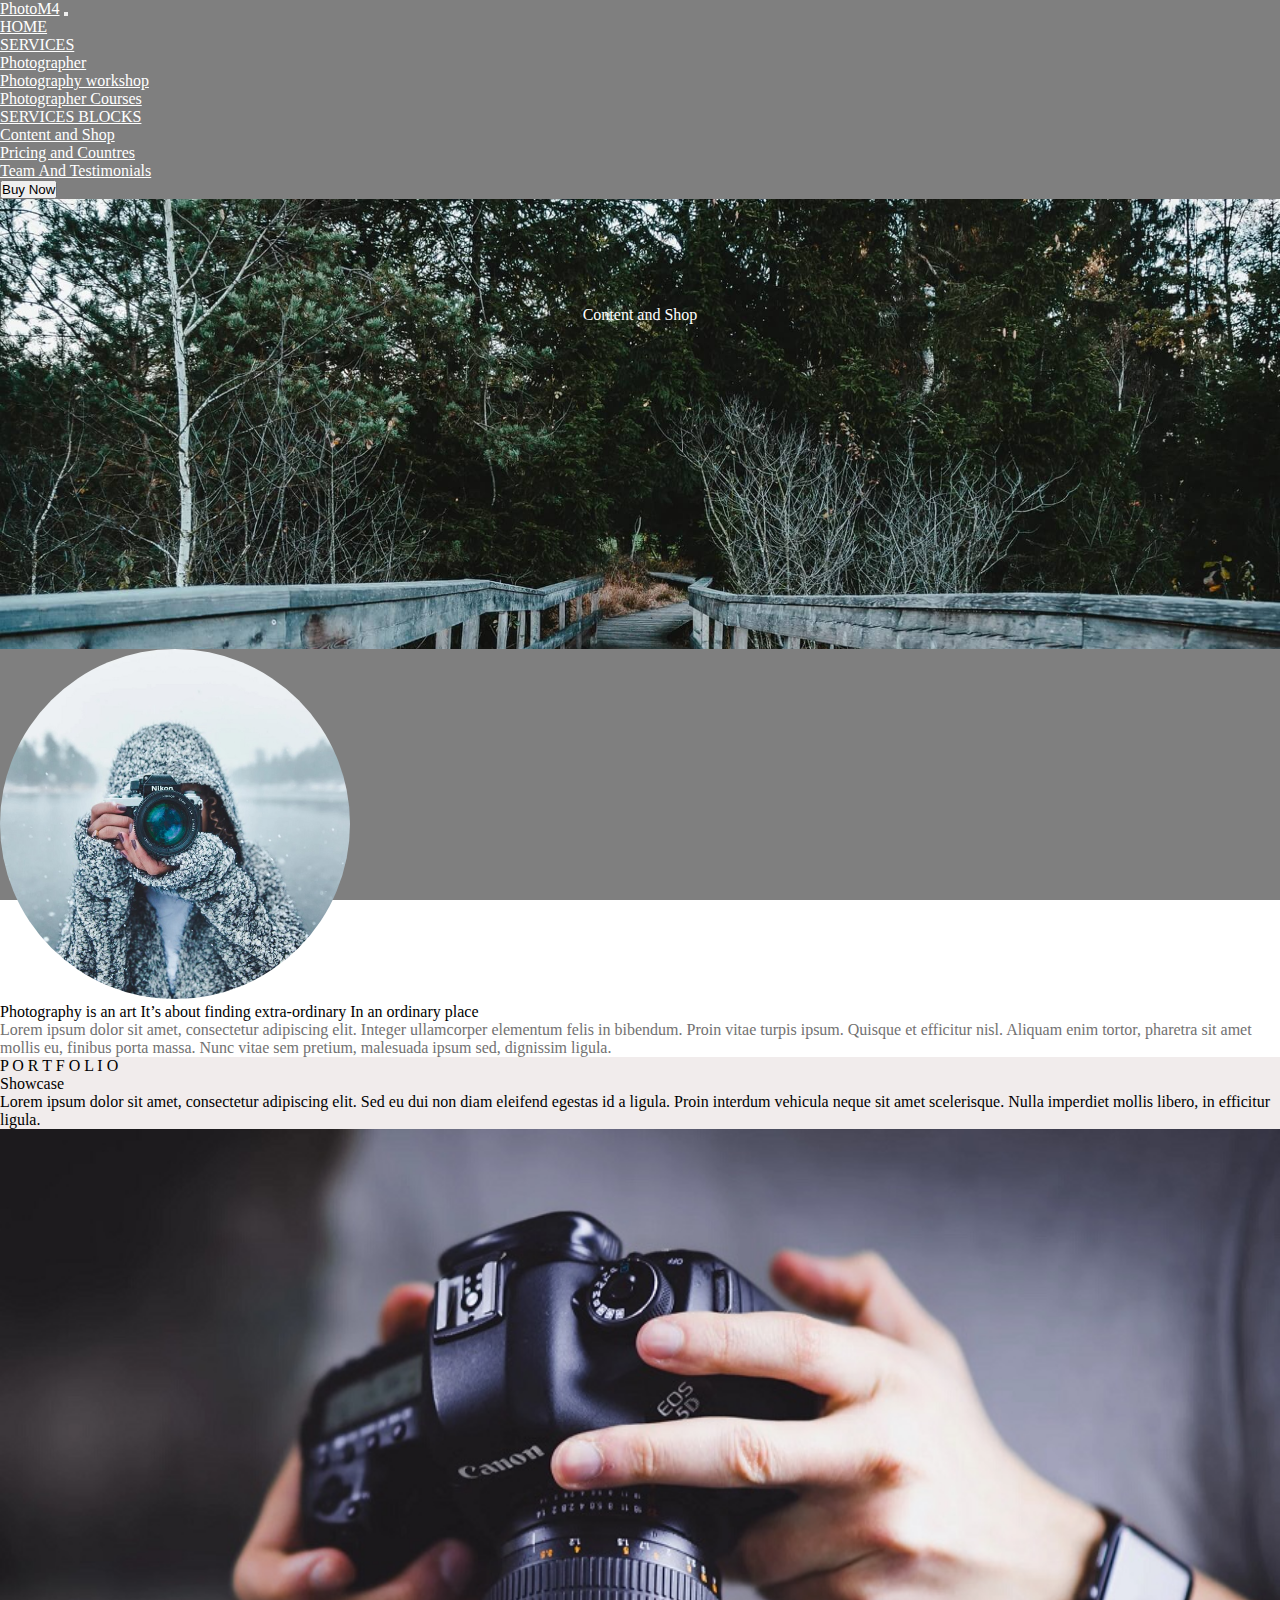
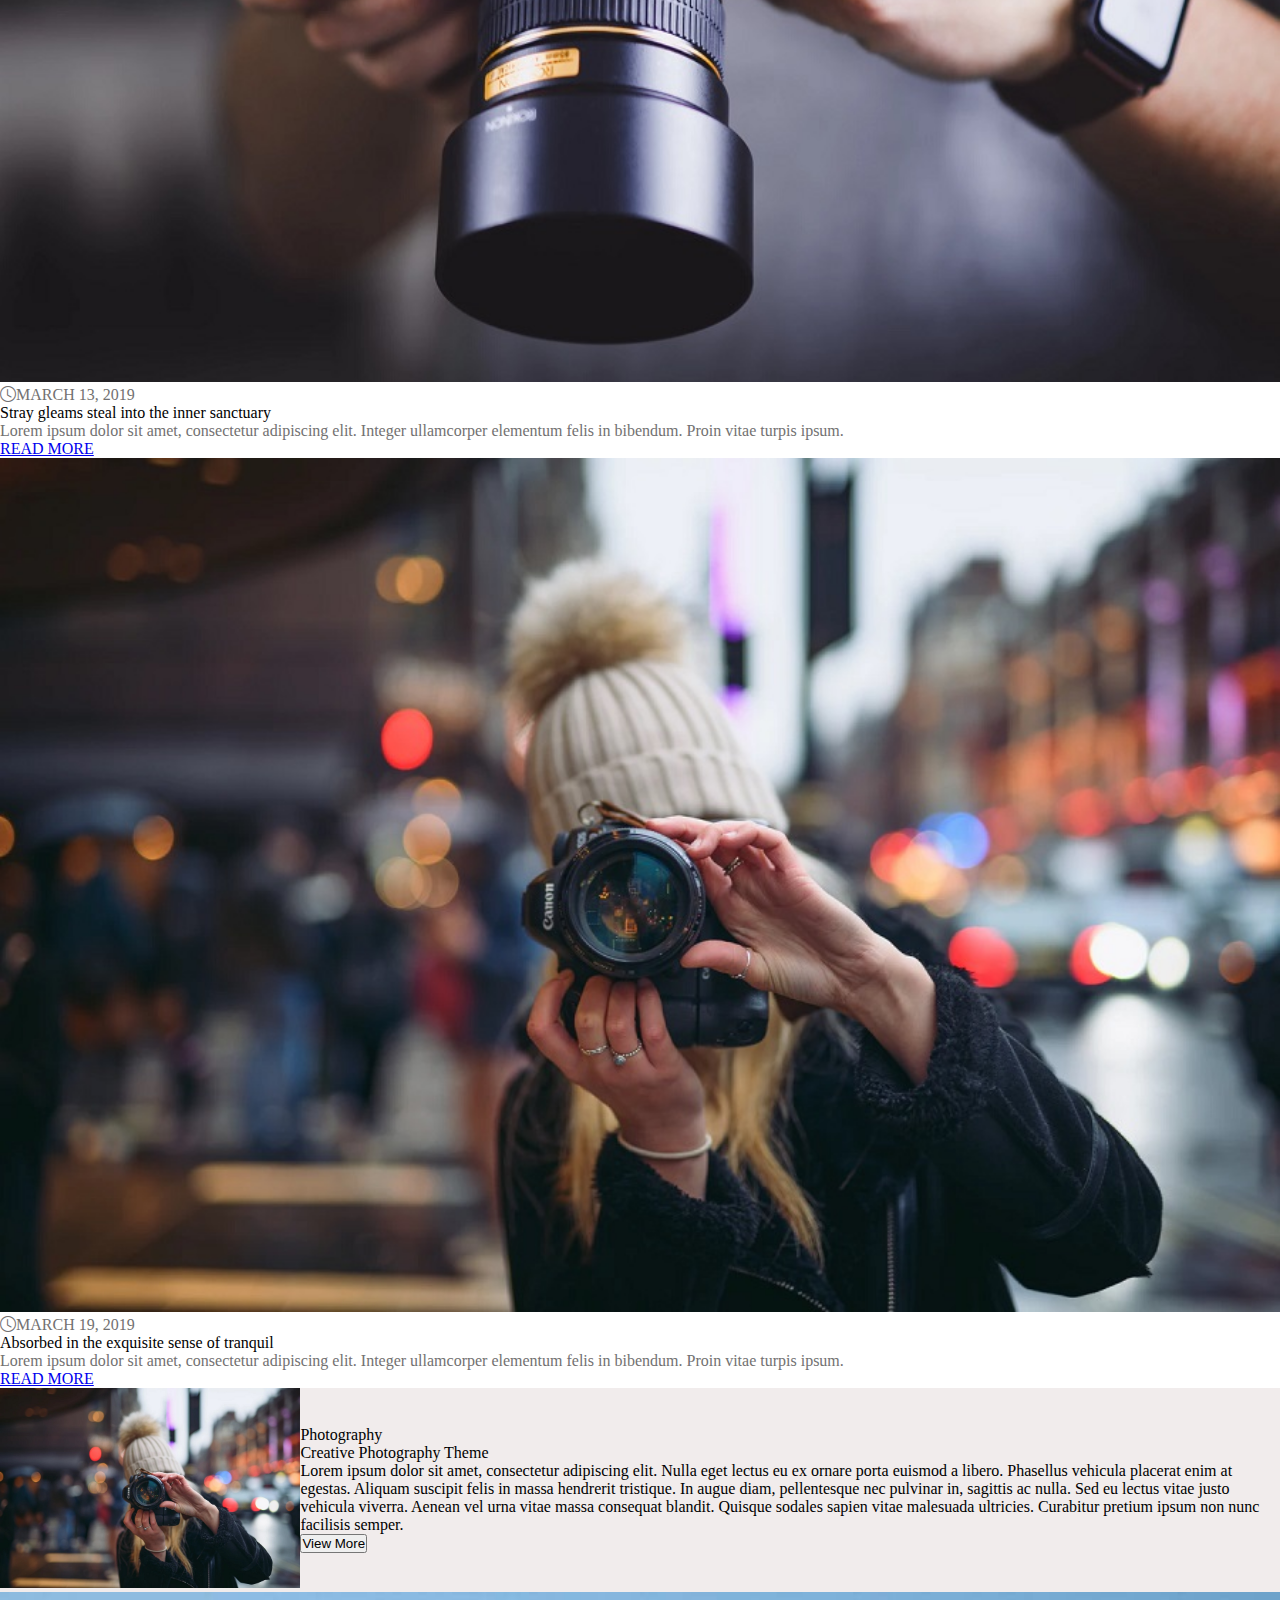
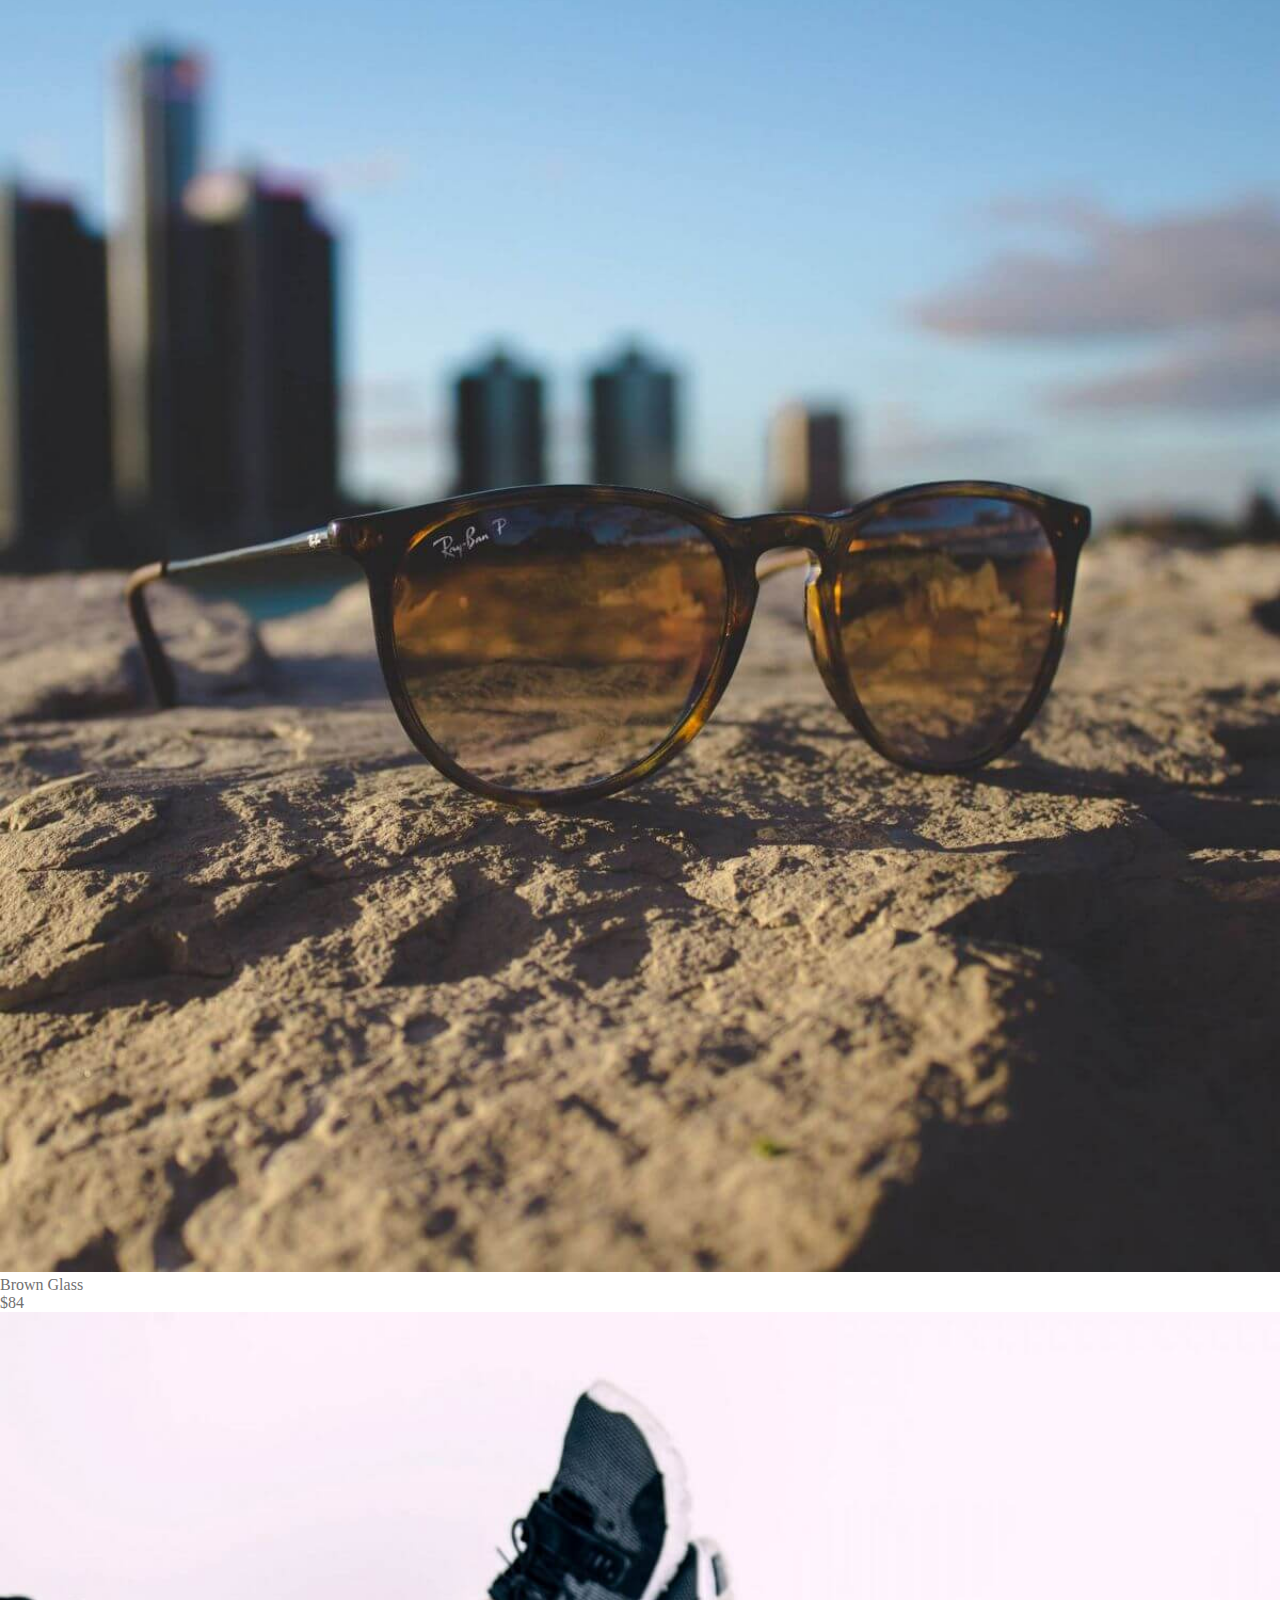
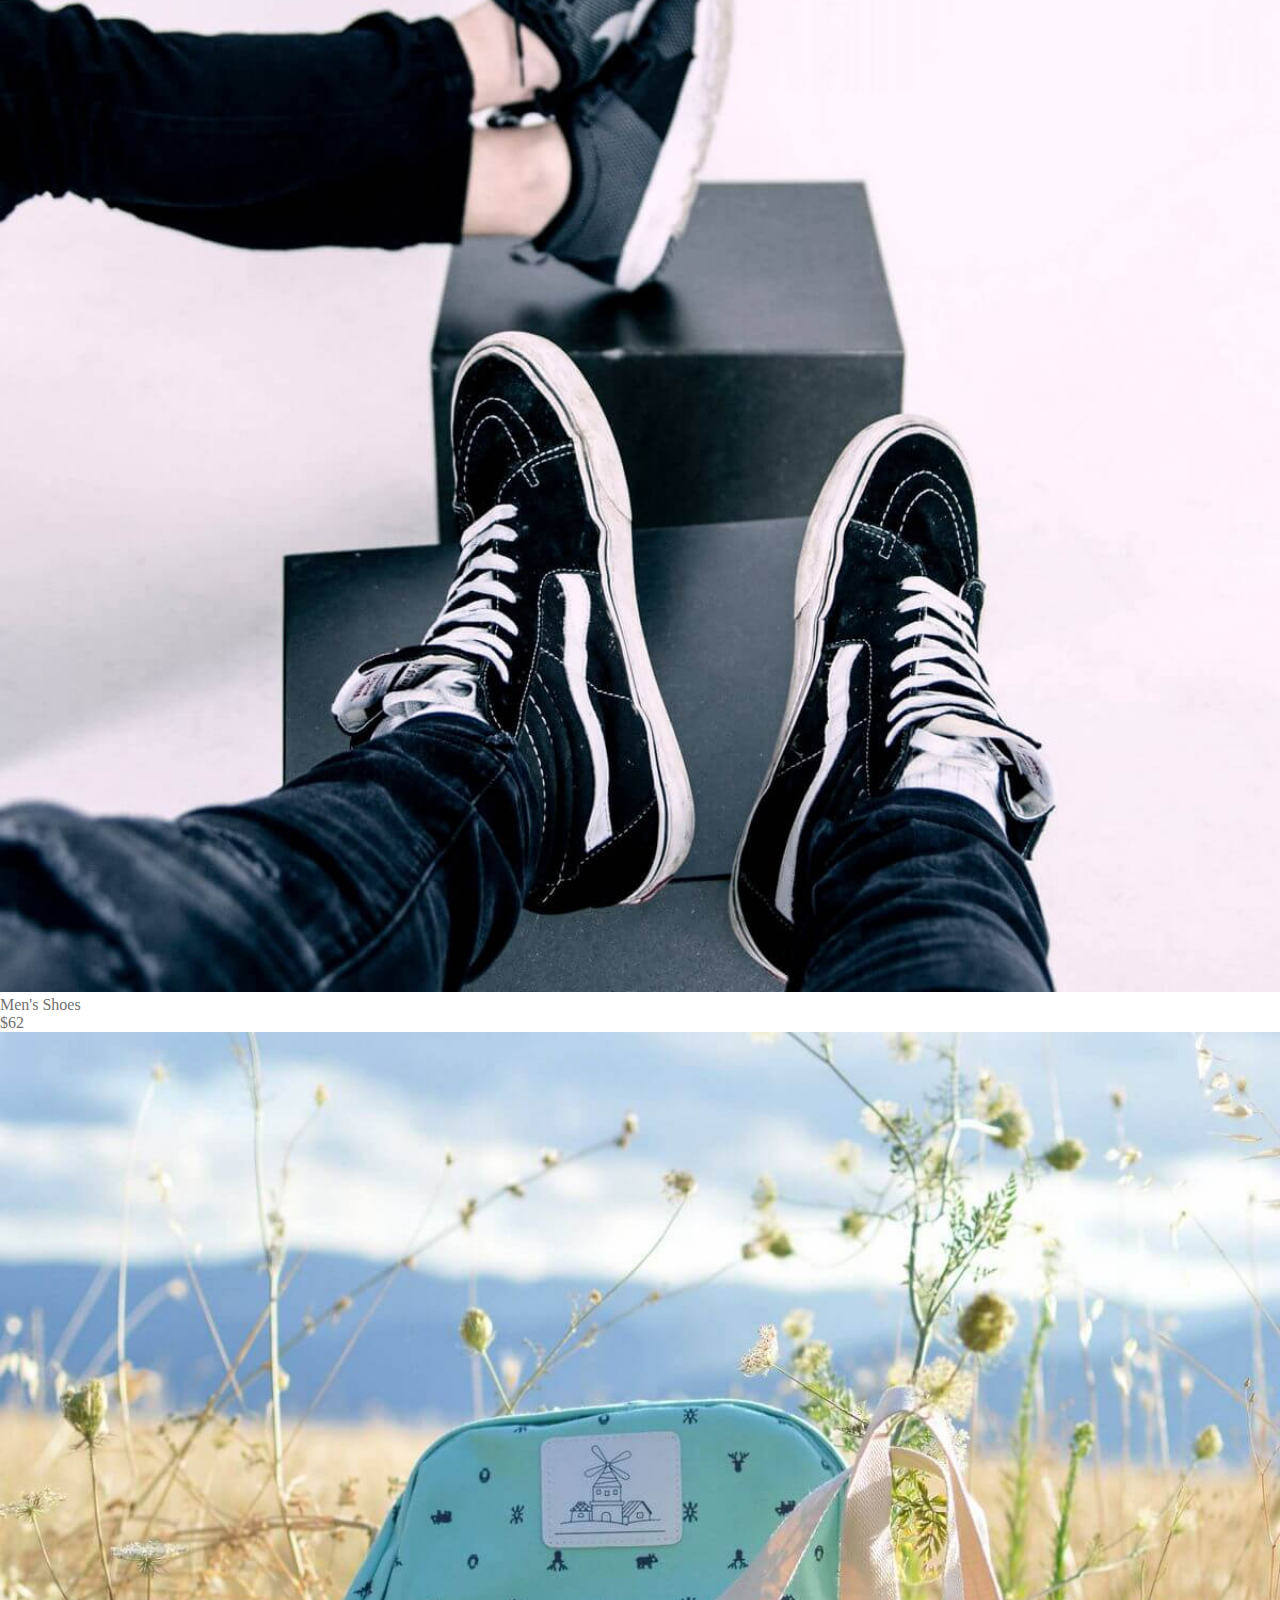
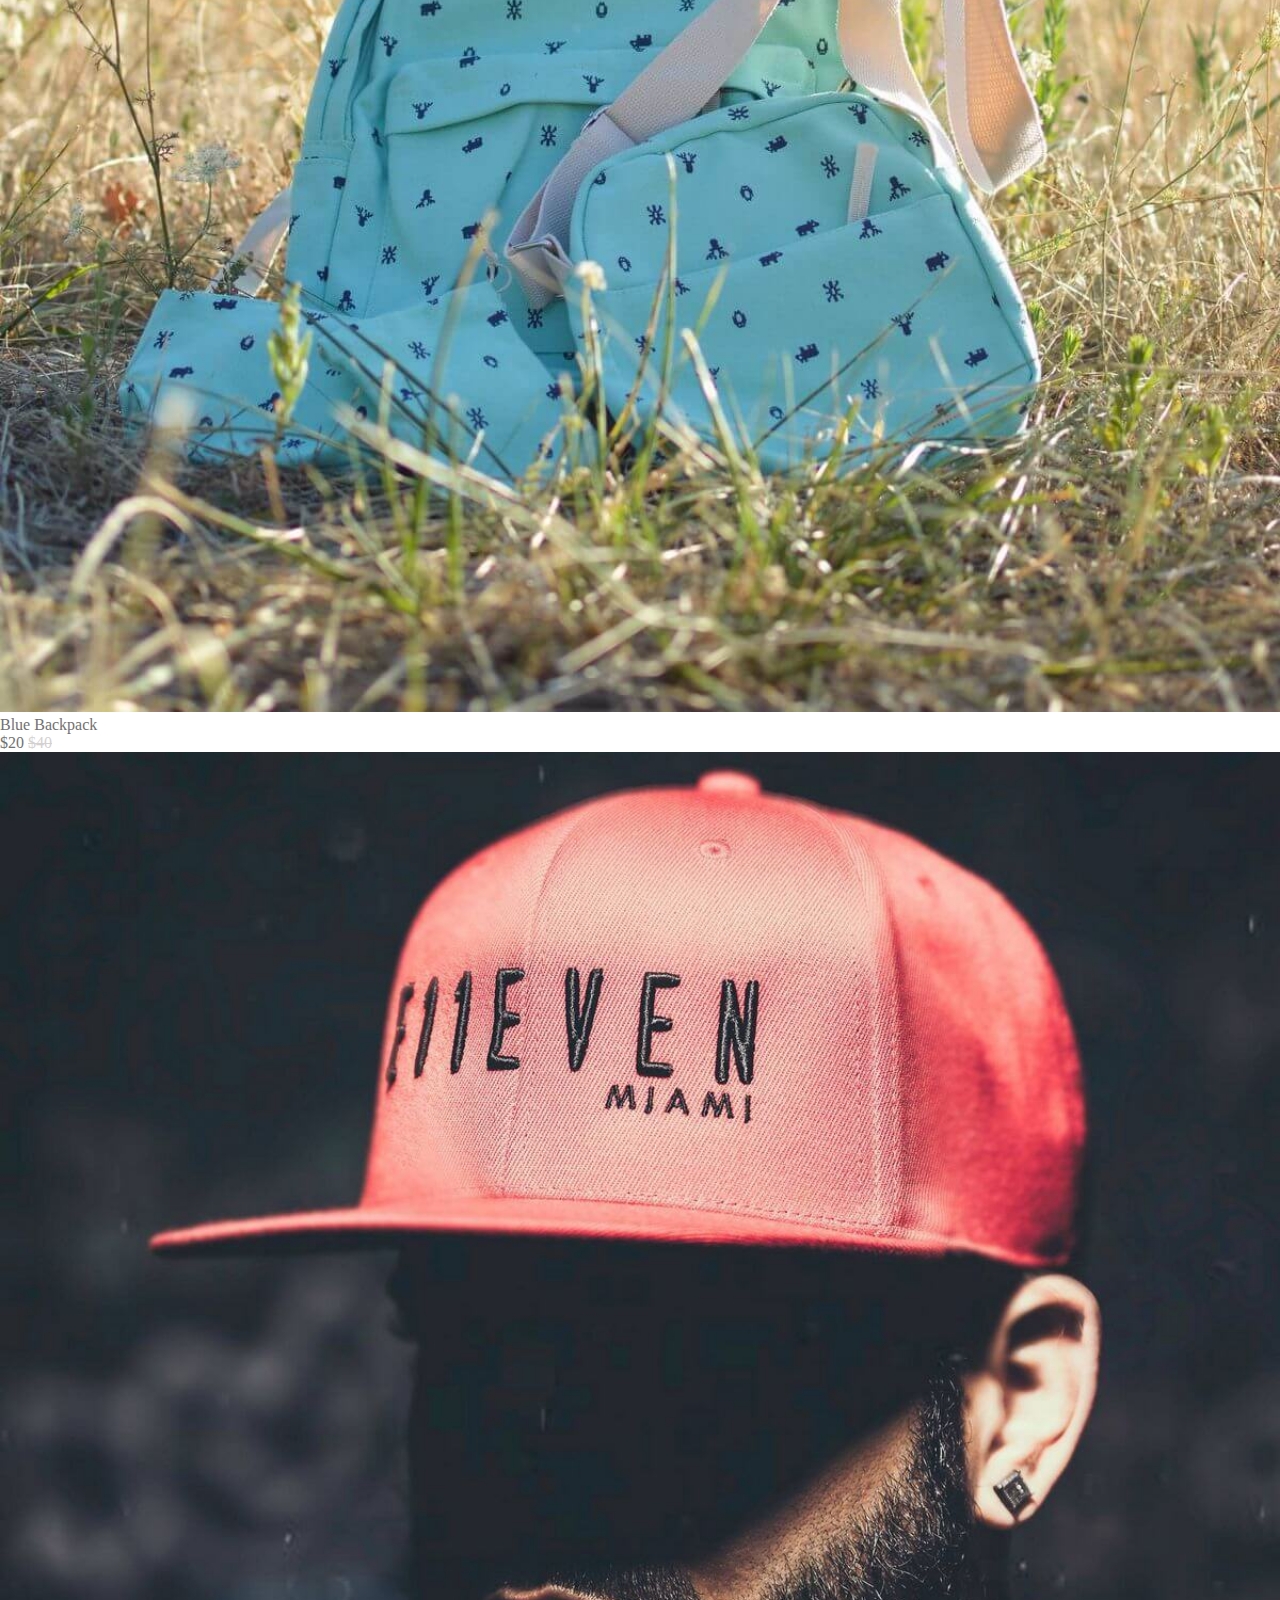
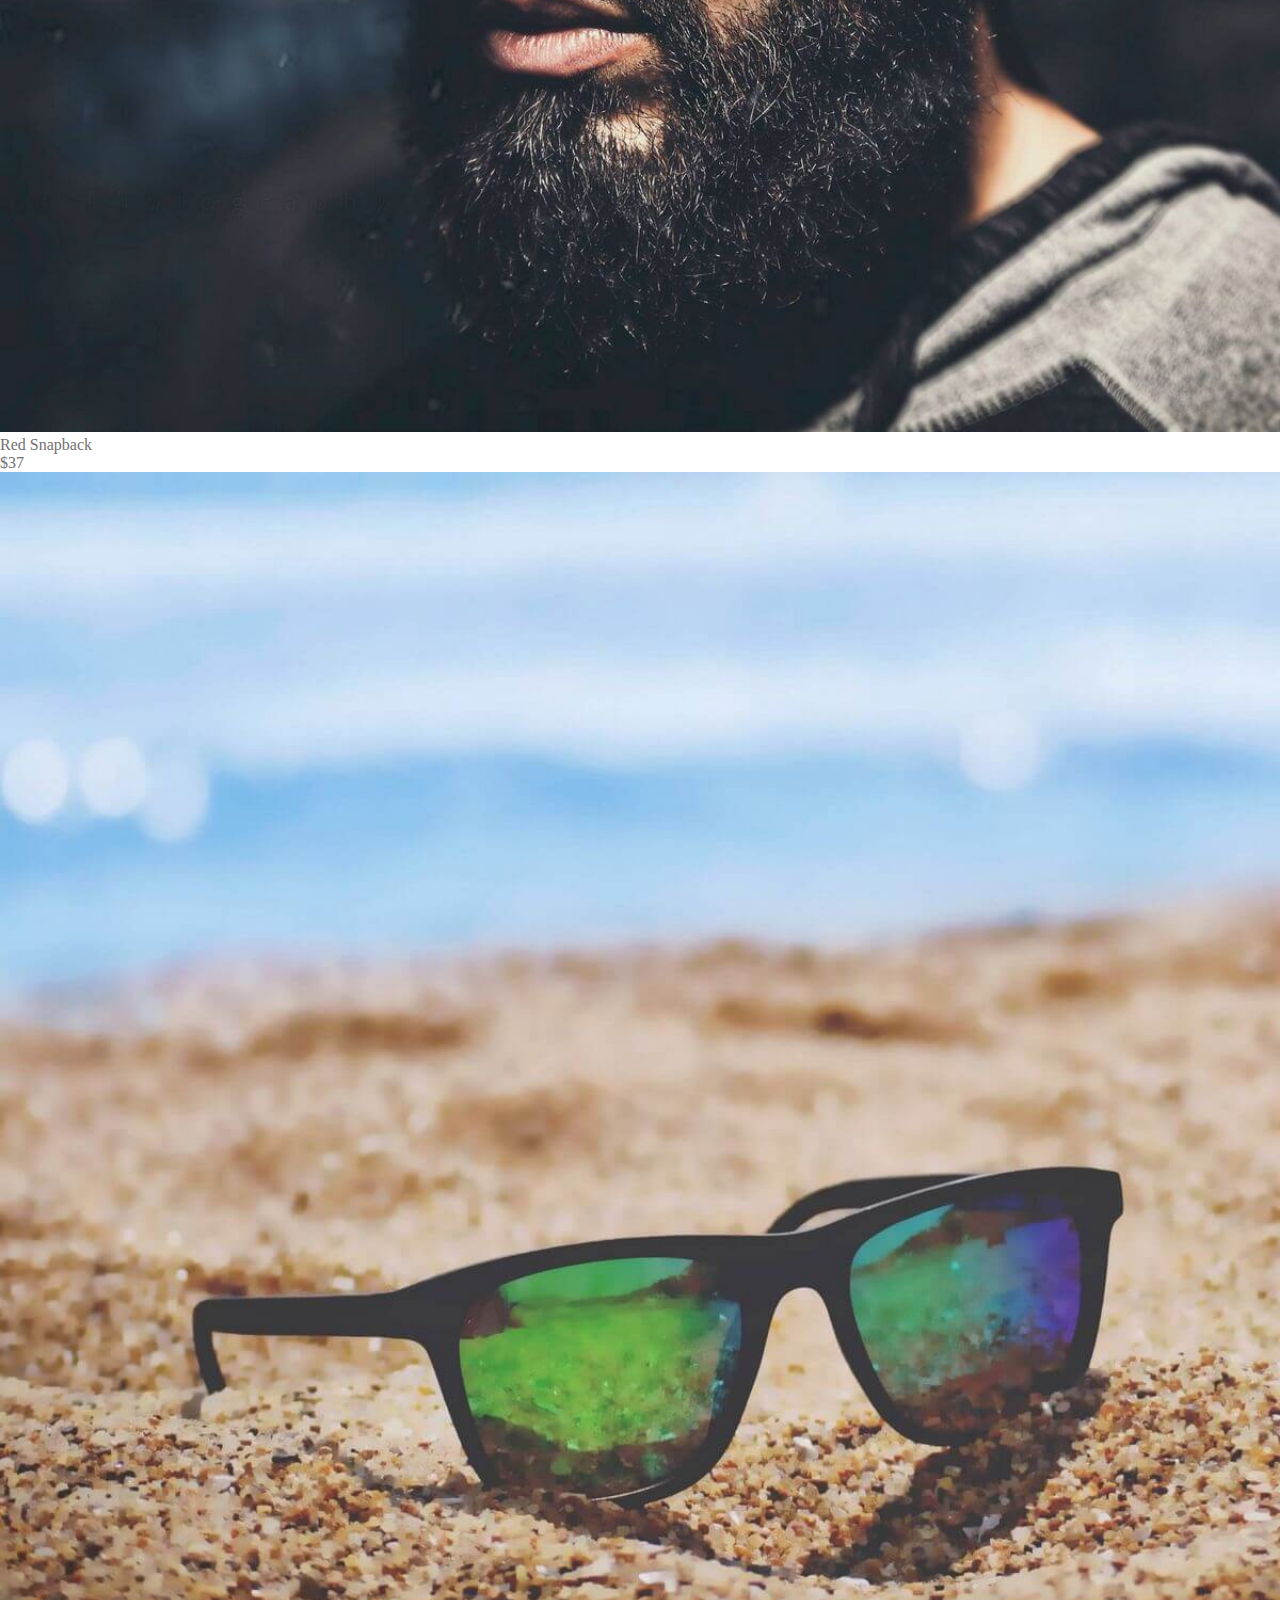
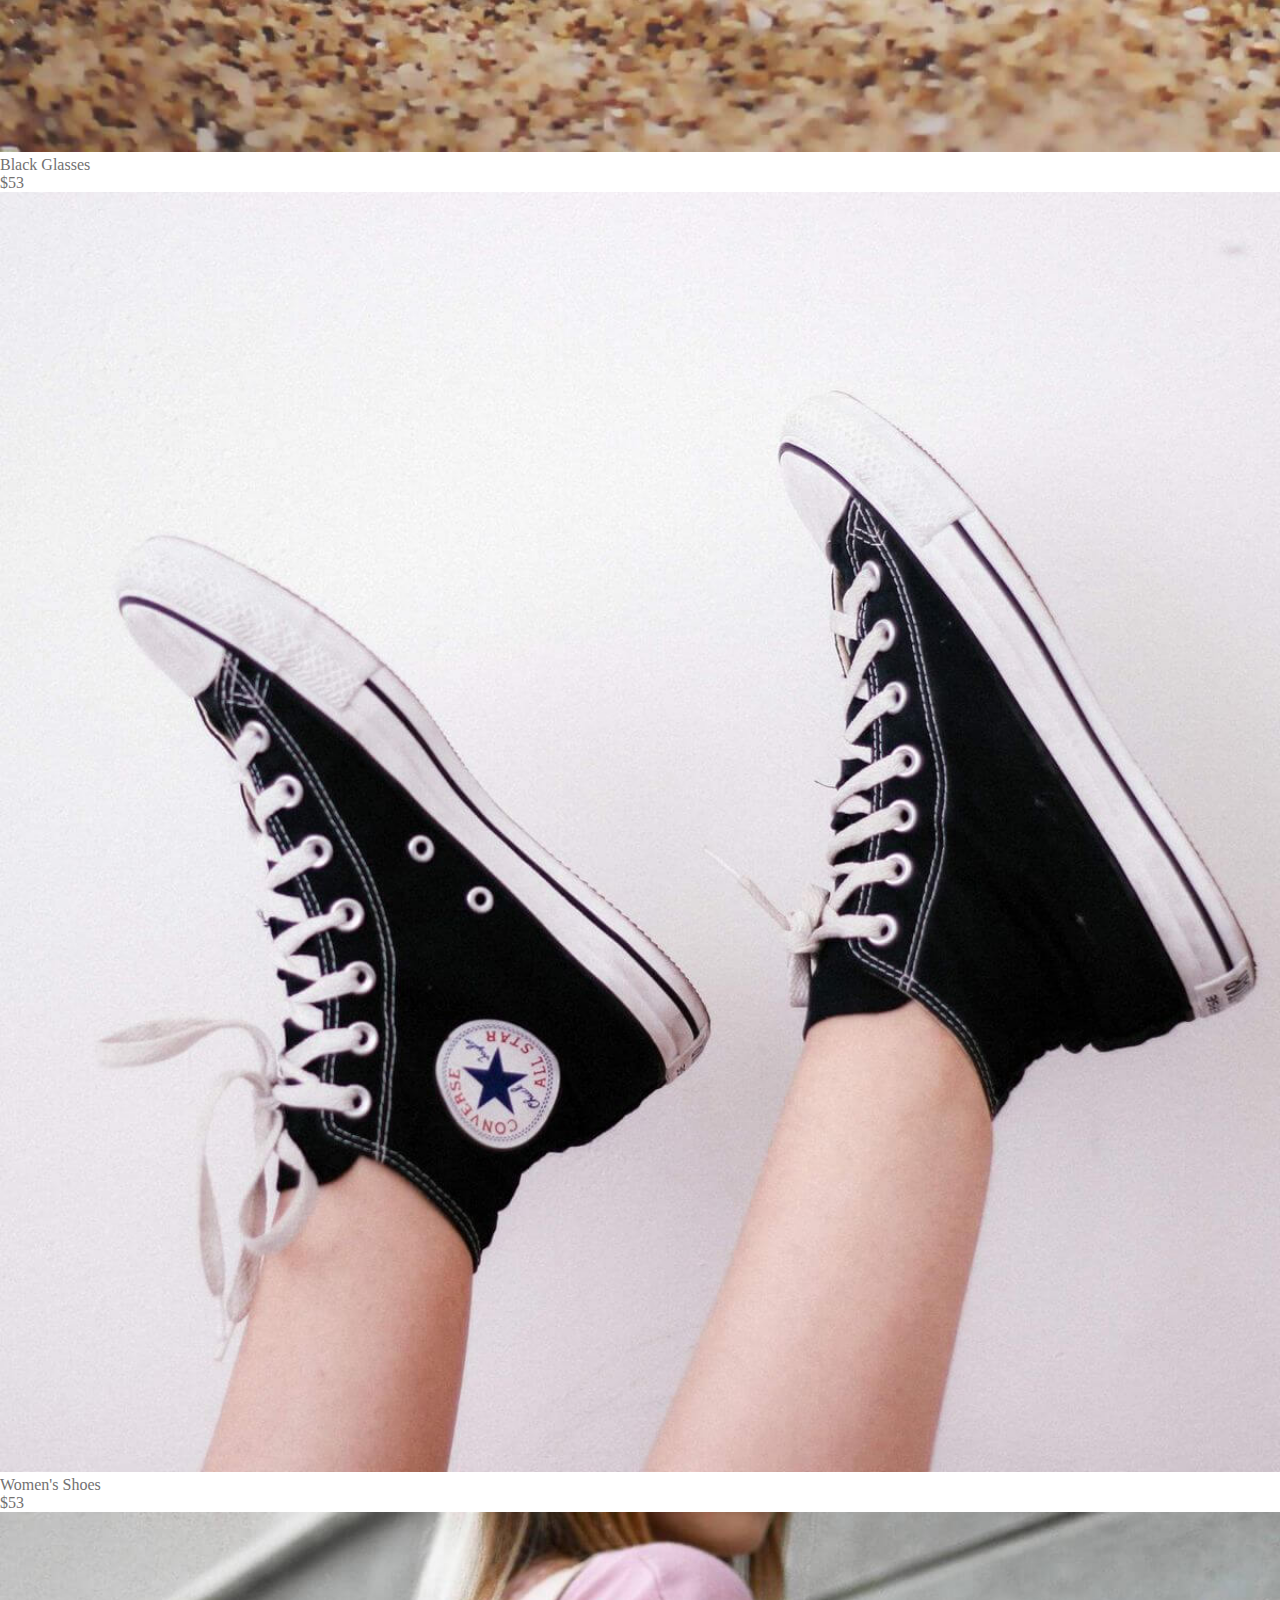
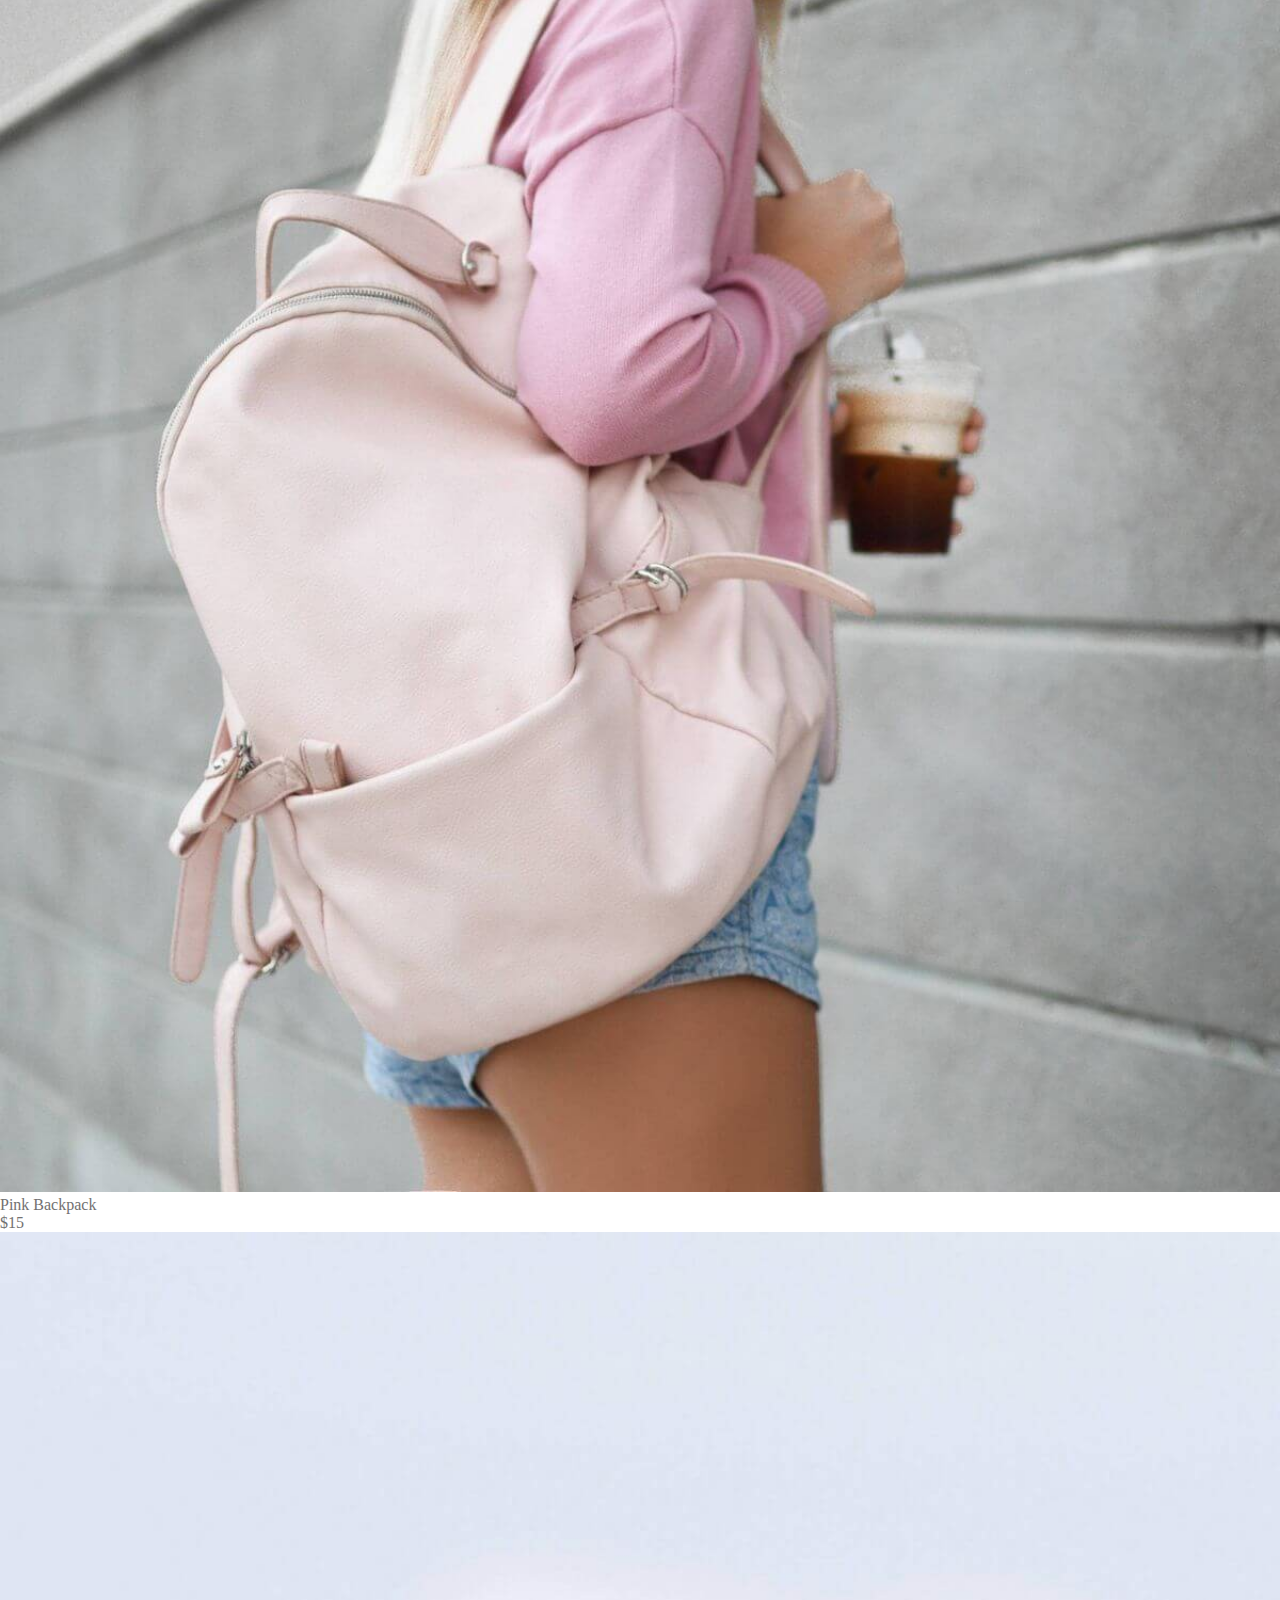
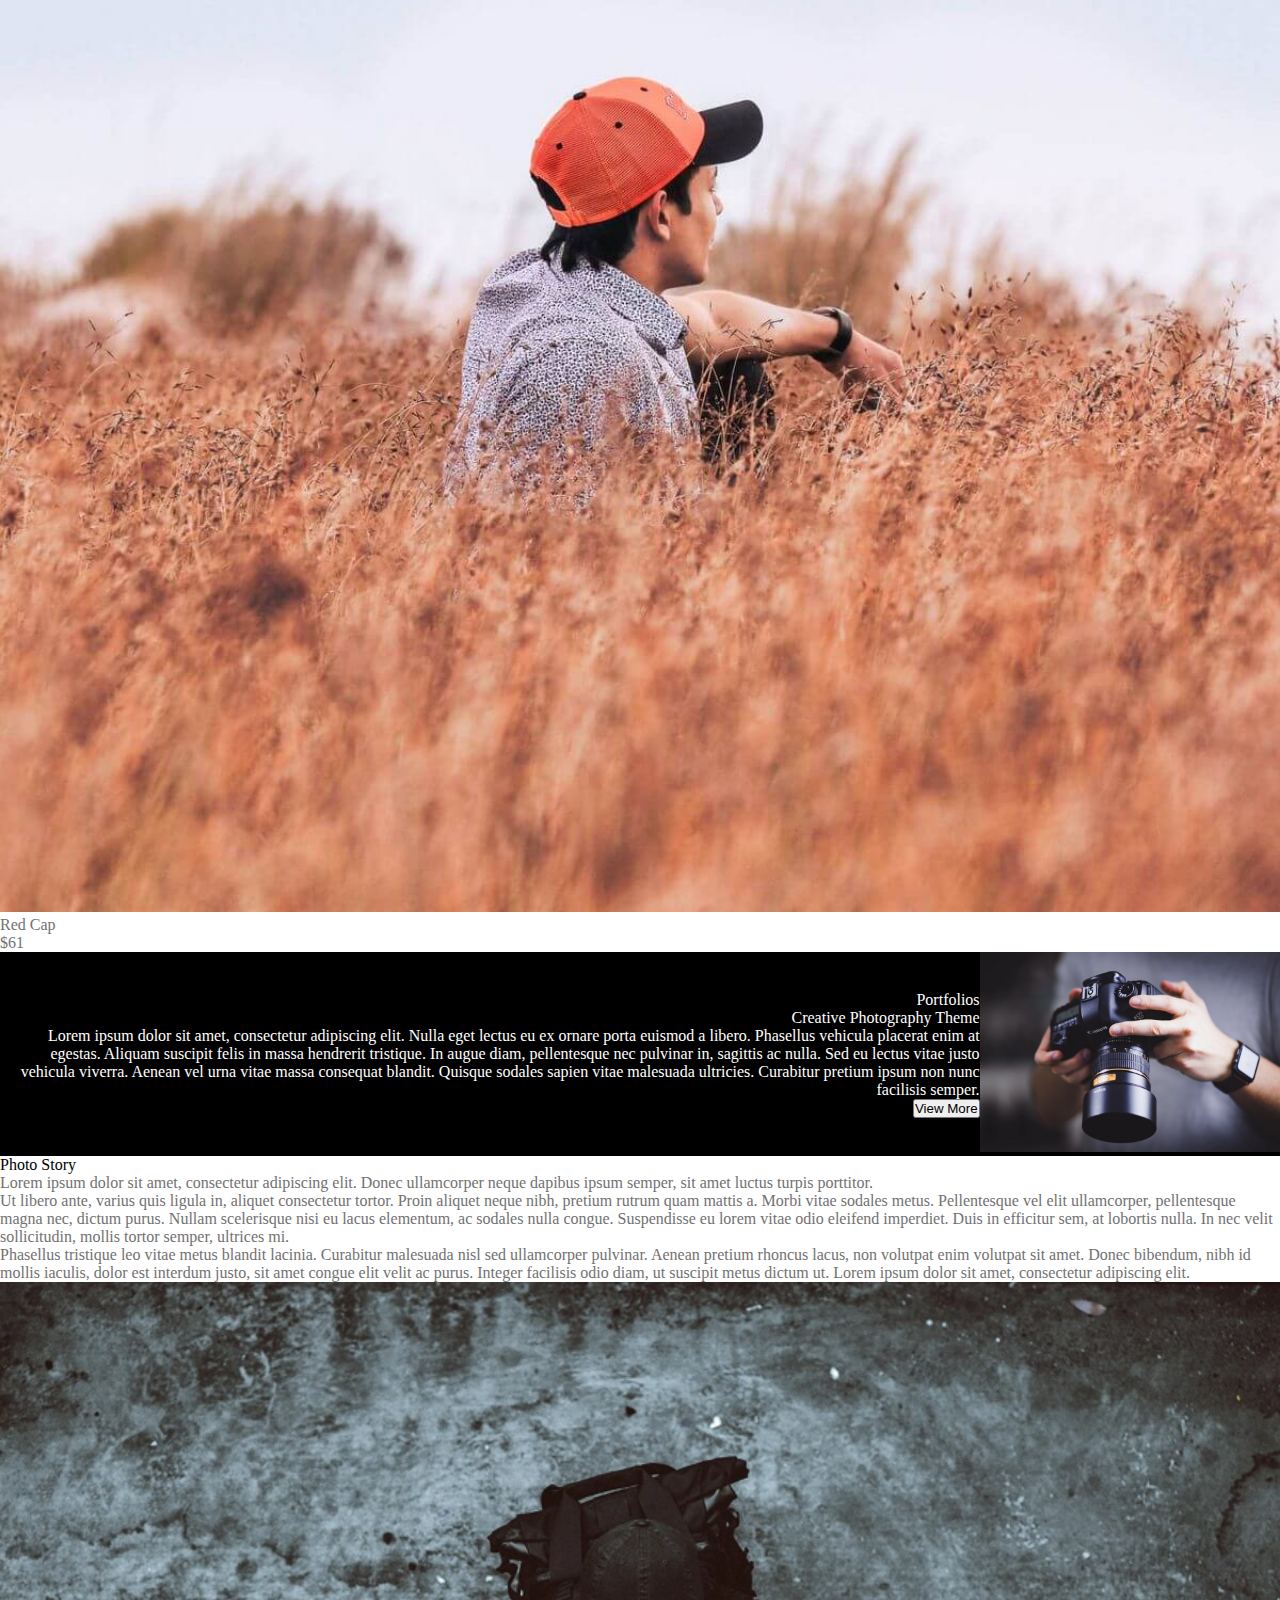
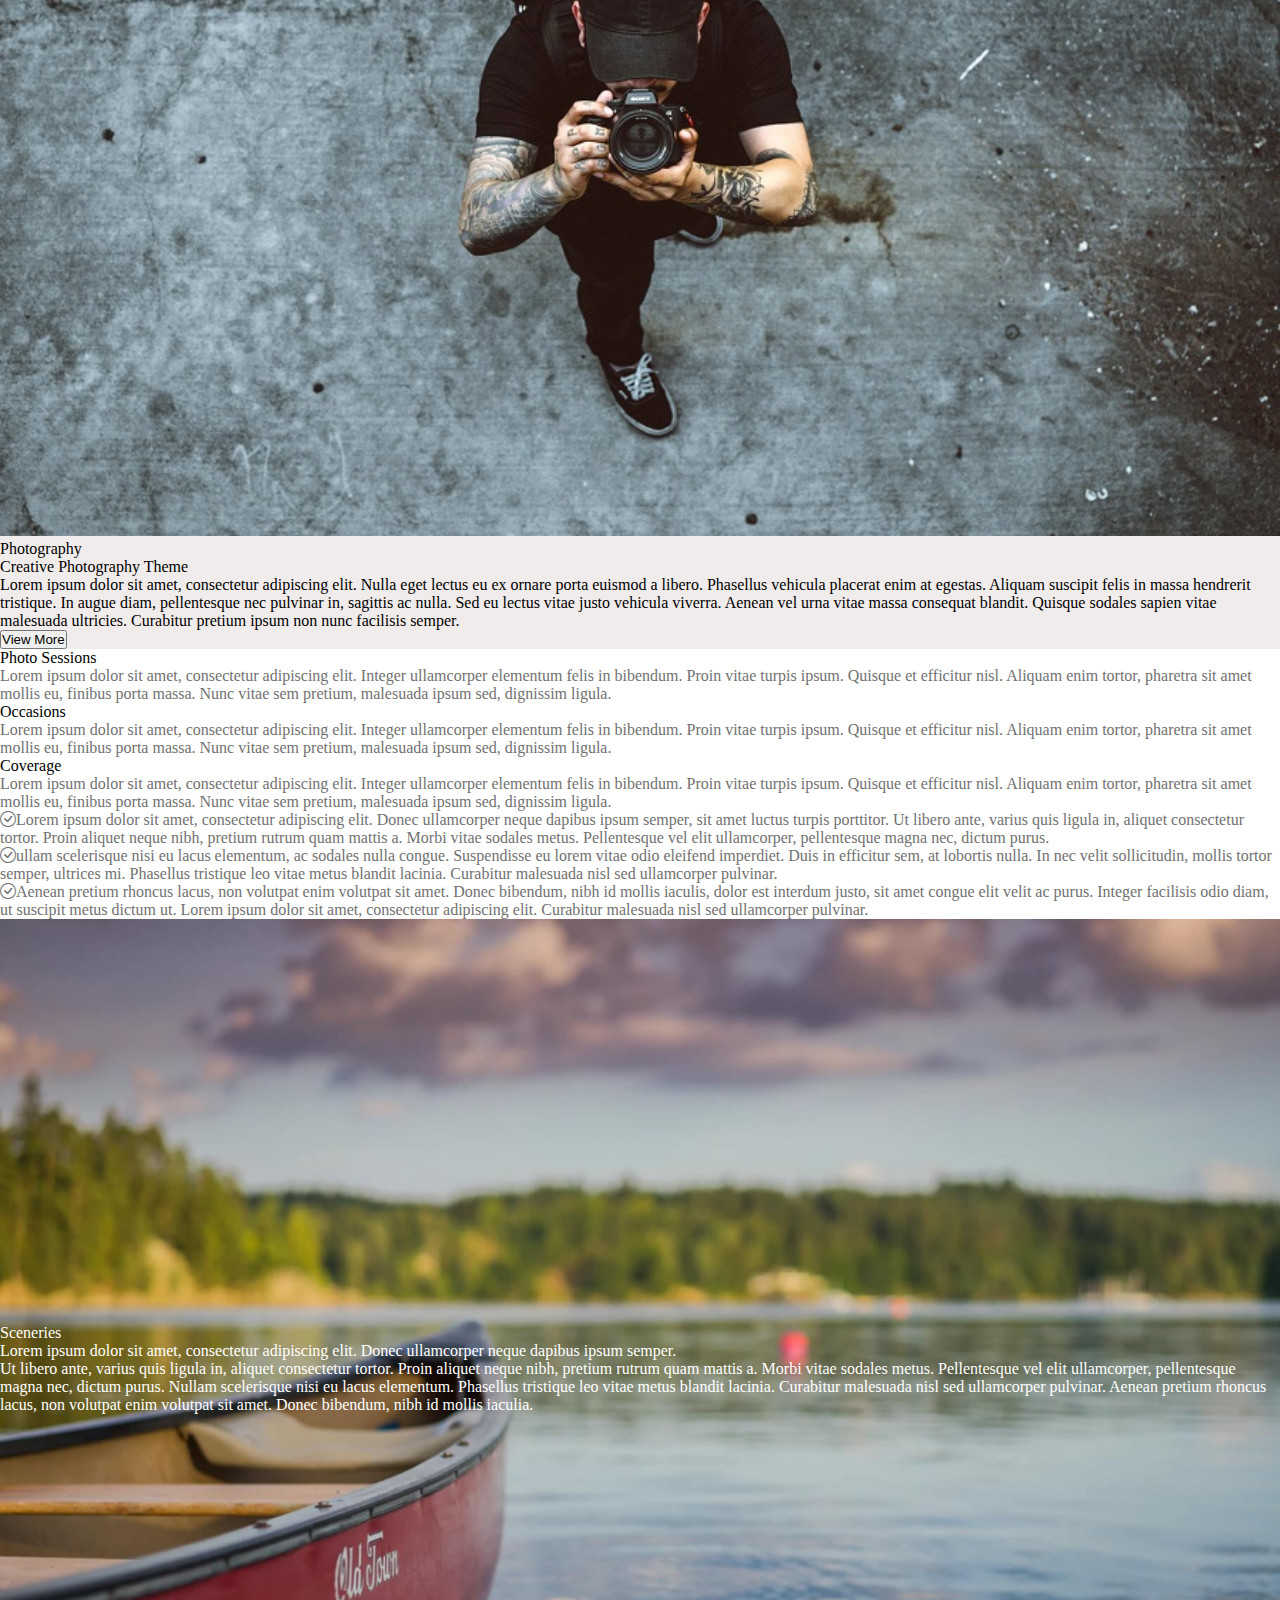
<file: content.html>
<!DOCTYPE html>
<html lang="en">

<head>
    <meta charset="UTF-8">
    <meta name="viewport" content="width=device-width, initial-scale=1.0">
    <link href="https://cdn.jsdelivr.net/npm/bootstrap@5.2.1/dist/css/bootstrap.min.css" rel="stylesheet"
        integrity="sha384-iYQeCzEYFbKjA/T2uDLTpkwGzCiq6soy8tYaI1GyVh/UjpbCx/TYkiZhlZB6+fzT" crossorigin="anonymous">
    <link rel="stylesheet" href="https://cdn.jsdelivr.net/npm/bootstrap-icons@1.3.0/font/bootstrap-icons.css">
    <link rel="stylesheet" href="https://cdnjs.cloudflare.com/ajax/libs/font-awesome/6.5.0/css/all.min.css" />
    <link rel="stylesheet" href="assets/css/style.css">
    <link rel="shortcut icon" href="assets/images/icon.png" type="image/x-icon">
    <title>Content And Shop</title>

</head>

<body>

    <!-- NAV-BAR -->

    <nav class="navbar navbar-expand-lg bar py-2 bg-dark position-sticky top-0 ">
        <div class="container">
            <a class="navbar-brand fs-1 wht" href="index.html">PhotoM4</a>
            <button class="navbar-toggler" type="button" data-bs-toggle="collapse"
                data-bs-target="#navbarSupportedContent" aria-controls="navbarSupportedContent" aria-expanded="false"
                aria-label="Toggle navigation">
                <span class="navbar-toggler-icon"></span>
            </button>
            <div class="collapse navbar-collapse justify-content-end" id="navbarSupportedContent">
                <ul class="navbar-nav mb-2 mb-lg-0">
                    <li class="nav-item">
                        <a class="nav-link wht fs-6 px-4" aria-current="page" href="index.html">HOME</a>
                    </li>
                    <li class="nav-item dropdown">
                        <a class="nav-link dropdown-toggle wht fs-6 px-4" href="#" role="button"
                            data-bs-toggle="dropdown" aria-expanded="false">
                            SERVICES
                        </a>
                        <ul class="dropdown-menu bg-dark">
                            <li><a class="dropdown-item wht" href="photographer.html">Photographer</a></li>
                            <li><a class="dropdown-item wht" href="photoworkshop.html">Photography workshop</a>
                            </li>
                            <li><a class="dropdown-item wht" href="courses.html">Photographer Courses</a></li>
                        </ul>
                    </li>
                    <li class="nav-item dropdown">
                        <a class="nav-link dropdown-toggle wht fs-6 px-4" href="#" role="button"
                            data-bs-toggle="dropdown" aria-expanded="false">
                            SERVICES BLOCKS
                        </a>
                        <ul class="dropdown-menu bg-dark">
                            <li><a class="dropdown-item wht" href="content.html">Content and Shop</a></li>
                            <li><a class="dropdown-item wht" href="counter.html">Pricing and Countres</a></li>
                            <li><a class="dropdown-item wht" href="team.html">Team And Testimonials</a></li>
                        </ul>
                    </li>
                    <li class="nav-item">
                        <button type="button" class="btn btn-outline-light pos">Buy Now</button>
                    </li>
                </ul>

            </div>
        </div>
    </nav>

    <!-- NAV-BAR -->

    <!-- BANNER -->

    <div class="container-fluid bg-img5">
        <div class="container">
            <div class="row">
                <div class="col-12 text9">
                    <p class="wht display-3 fw-bold text-center">Content and Shop</p>
                </div>
            </div>
        </div>
    </div>

    <!-- BANNER -->

    <!-- ORDINARY -->

    <div class="container-fluid py-5">
        <div class="container">
            <div class="row text-center justify-content-center">
                <div class="col-12 col-md-8">
                    <img src="assets/images/footer/03.jpg" alt="" class="round">
                    <p class="display-5 fw-bold py-5">Photography is an art It’s about finding extra-ordinary In an ordinary place</p>
                    <p class="fs-6 gry">Lorem ipsum dolor sit amet, consectetur adipiscing elit. Integer ullamcorper elementum felis in bibendum. Proin vitae
                    turpis ipsum. Quisque et efficitur nisl. Aliquam enim tortor, pharetra sit amet mollis eu, finibus porta massa. Nunc
                    vitae sem pretium, malesuada ipsum sed, dignissim ligula.</p>
                </div>
            </div>
        </div>
    </div>

    <!-- ORDINARY -->

    <!-- SHOWCASE -->

    <div class="container-fluid py-5 bg-bs">
        <div class="container">
            <div class="row justify-content-center">
                <div class="col-12 text-center col-md-8">
                    <p class="fs-5">P O R T F O L I O</p>
                    <p class="display-2 py-4 fw-bold">Showcase</p>
                    <p class="">Lorem ipsum dolor sit amet, consectetur adipiscing elit. Sed eu dui non diam eleifend egestas id a ligula. Proin
                    interdum vehicula neque sit amet scelerisque. Nulla imperdiet mollis libero, in efficitur ligula.</p>
                </div>
            </div>
        </div>
    </div>

    <!-- SHOWCASE -->

    <!-- CONSONANTIA -->

    <div class="container-fluid py-5">
        <div class="container">
            <div class="row">
                <div class="col-12 col-md-6 text-center">
                    <img src="assets/images/footer/01.jpg" alt="">
                    <p class="gry fs-5 py-3 border-bottom"><i class="bi bi-clock pe-2"></i>MARCH 13, 2019</p>
                    <p class="fs-4 fw-bold py-3">Stray gleams steal into the inner sanctuary</p>
                    <p class="fs-6 gry pb-2">Lorem ipsum dolor sit amet, consectetur adipiscing elit. Integer ullamcorper elementum felis in bibendum. Proin vitae
                    turpis ipsum.</p>
                    <a href="content.html" class="text-decoration-none text-dark">READ MORE</a>
                </div>
                <div class="col-12 col-md-6 text-center pt-4 pt-md-0">
                    <img src="assets/images/footer/02.jpg" alt="">
                    <p class="gry fs-5 py-3 border-bottom"><i class="bi bi-clock pe-2"></i>MARCH 19, 2019</p>
                    <p class="fs-4 fw-bold py-3">Absorbed in the exquisite sense of tranquil</p>
                    <p class="fs-6 gry pb-2">Lorem ipsum dolor sit amet, consectetur adipiscing elit. Integer ullamcorper elementum felis in bibendum. Proin vitae
                    turpis ipsum.</p>
                    <a href="content.html" class="text-decoration-none text-dark">READ MORE</a>
                </div>
            </div>
        </div>
    </div>

    <!-- CONSONANTIA -->

    <!-- STORY -->
    
    <div class="container-fluid bg-bs py-3 py-lg-0">
        <div class="row content-aline">
            <div class="col-12 col-lg-6">
                <img src="assets/images/footer/02.jpg" alt="" class="ims2">
            </div>
            <div class="col-12 col-lg-6 text-start1 pe-0 pe-lg-5">
                <p class="fs-1 fw-bold">Photography</p>
                <p class="fs-5 fw-medium py-4">Creative Photography Theme</p>
                <p class="fs-6 fw-medium pb-4">Lorem ipsum dolor sit amet, consectetur adipiscing elit. Nulla eget
                    lectus eu
                    ex ornare
                    porta euismod a libero.
                    Phasellus vehicula placerat enim at egestas. Aliquam suscipit felis in massa hendrerit tristique. In
                    augue diam,
                    pellentesque nec pulvinar in, sagittis ac nulla. Sed eu lectus vitae justo vehicula viverra. Aenean
                    vel urna vitae massa
                    consequat blandit. Quisque sodales sapien vitae malesuada ultricies. Curabitur pretium ipsum non
                    nunc facilisis semper.</p>
                <button type="button" class="btn btn-outline-dark fs-5">View More</button>
    
            </div>
        </div>
    </div>
    
    <!-- STORY -->

    <!-- DEALS -->
    
    <div class="container-fluid py-5">
        <div class="container">
            <div class="row py-3">
                <div class="col-6 col-md-4 col-lg-3 py-3 text-center">
                    <img src="assets/images/content/content1.jpg" alt="" class="ims2">
                    <p class="fs-6 gry py-2">Brown Glass</p>
                    <p class="gry fs-5 border-bottom py-2">$84</p>
                </div>
                <div class="col-6 col-md-4 col-lg-3 py-3 text-center">
                    <img src="assets/images/content/content2.jpg" alt="" class="ims2">
                    <p class="fs-6 gry py-2">Men's Shoes</p>
                    <p class="gry fs-5 border-bottom py-2">$62</p>
                </div>
                <div class="col-6 col-md-4 col-lg-3 py-3 text-center">
                    <img src="assets/images/content/content3.jpg" alt="" class="ims2">
                    <p class="fs-6 gry py-2">Blue Backpack</p>
                    <p class="gry fs-5 border-bottom py-2">$20 <s class="lgry fs-6"> $40</s></p>
                </div>
                <div class="col-6 col-md-4 col-lg-3 py-3 text-center">
                    <img src="assets/images/content/content4.jpg" alt="" class="ims2">
                    <p class="fs-6 gry py-2">Red Snapback</p>
                    <p class="gry fs-5 border-bottom py-2">$37</p>
                </div>
                <div class="col-6 col-md-4 col-lg-3 py-3 text-center">
                    <img src="assets/images/content/content5.jpg" alt="" class="ims2">
                    <p class="fs-6 gry py-2">Black Glasses</p>
                    <p class="gry fs-5 border-bottom py-2">$53</p>
                </div>
                <div class="col-6 col-md-4 col-lg-3 py-3 text-center">
                    <img src="assets/images/content/content6.jpg" alt="" class="ims2">
                    <p class="fs-6 gry py-2">Women's Shoes</p>
                    <p class="gry fs-5 border-bottom py-2">$53</p>
                </div>
                <div class="col-6 col-md-4 col-lg-3 py-3 text-center">
                    <img src="assets/images/content/content7.jpg" alt="" class="ims2">
                    <p class="fs-6 gry py-2">Pink Backpack</p>
                    <p class="gry fs-5 border-bottom py-2">$15</p>
                </div>
                <div class="col-6 col-md-4 col-lg-3 py-3 text-center">
                    <img src="assets/images/content/content8.jpg" alt="" class="ims2">
                    <p class="fs-6 gry py-2">Red Cap</p>
                    <p class="gry fs-5 border-bottom py-2">$61</p>
                </div>
            </div>
        </div>
    </div>
    
    <!-- DEALS -->

    <!-- PRODUCT -->
    
    <div class="container-fluid bg-blck">
        <div class="row content-aline">
            <div class="col-12 col-lg-6 text-end1 ps-0 ps-lg-0 py-3">
                <p class="display-5 fw-bold wht">Portfolios</p>
                <p class="fs-5 fw-medium wht py-lg-3">Creative Photography Theme</p>
                <p class="wht fs-6 pb-2">Lorem ipsum dolor sit amet, consectetur adipiscing elit. Nulla eget lectus
                    eu
                    ex
                    ornare
                    porta euismod
                    a libero.
                    Phasellus vehicula placerat enim at egestas. Aliquam suscipit felis in massa hendrerit tristique. In
                    augue diam,
                    pellentesque nec pulvinar in, sagittis ac nulla. Sed eu lectus vitae justo vehicula viverra. Aenean
                    vel urna vitae massa
                    consequat blandit. Quisque sodales sapien vitae malesuada ultricies. Curabitur pretium ipsum non
                    nunc facilisis semper.
                </p>
                <button type="button" class="btn btn-outline-light fs-5">View More</button>
    
            </div>
            <div class="col-12 col-lg-6">
                <img src="assets/images/mbr-2.jpg" alt="" class="ims2">
            </div>
        </div>
    </div>
    
    <!-- PRODUCT -->

    <!-- PHOTO STORY -->

    <div class="container-fluid py-5">
        <div class="container">
            <div class="row justify-content-center">
                <div class="col-12 col-lg-8">
                    <p class="fs-1 fw-bold">Photo Story</p>
                    <p class="fs-5 gry py-4">Lorem ipsum dolor sit amet, consectetur adipiscing elit. Donec ullamcorper neque dapibus ipsum semper, sit amet luctus
                    turpis porttitor.</p>
                    <p class="gry">Ut libero ante, varius quis ligula in, aliquet consectetur tortor. Proin aliquet neque nibh, pretium rutrum quam mattis
                    a. Morbi vitae sodales metus. Pellentesque vel elit ullamcorper, pellentesque magna nec, dictum purus. Nullam
                    scelerisque nisi eu lacus elementum, ac sodales nulla congue.
                    Suspendisse eu lorem vitae odio eleifend imperdiet. Duis in efficitur sem, at lobortis nulla. In nec velit sollicitudin,
                    mollis tortor semper, ultrices mi.</p>
                    <p class="gry py-4">Phasellus tristique leo vitae metus blandit lacinia. Curabitur malesuada nisl sed ullamcorper pulvinar. Aenean pretium
                    rhoncus lacus, non volutpat enim volutpat sit amet. Donec bibendum, nibh id mollis iaculis, dolor est interdum justo,
                    sit amet congue elit velit ac purus. Integer facilisis odio diam, ut suscipit metus dictum ut. Lorem ipsum dolor sit
                    amet, consectetur adipiscing elit.</p>
                </div>
            </div>
        </div>
    </div>

    <!-- PHOTO STORY -->

    <!-- PHOTOGRAPHY -->
    
    <div class="container-fluid py-4 py-lg-0 bg-bs">
        <div class="row align-items-center">
            <div class="col-12 col-lg-6 py-3 py-lg-0">
                <img src="assets/images/footer/04.jpg" alt="">
            </div>
            <div class="col-12 col-lg-6 py-3 py-lg-0">
                <p class="display-5 fw-bold">Photography</p>
                <p class="fs-4 py-3">Creative Photography Theme</p>
                <p class="fs-6 pb-3">Lorem ipsum dolor sit amet, consectetur adipiscing elit. Nulla eget lectus eu ex ornare porta euismod a libero.
                Phasellus vehicula placerat enim at egestas. Aliquam suscipit felis in massa hendrerit tristique. In augue diam,
                pellentesque nec pulvinar in, sagittis ac nulla. Sed eu lectus vitae justo vehicula viverra. Aenean vel urna vitae massa
                consequat blandit. Quisque sodales sapien vitae malesuada ultricies. Curabitur pretium ipsum non nunc facilisis semper.</p>
                <button type="button" class="btn btn-outline-dark">View More</button>
            </div>
            
        </div>
    </div>
    
    <!-- PHOTOGRAPHY -->

    <!-- OCASSIONS -->

    <div class="container-fluid py-5">
        <div class="container">
            <div class="row">
                <div class="col-12 col-md-4">
                    <p class="fs-5 fw-bold pb-2">Photo Sessions</p>
                    <p class="gry">Lorem ipsum dolor sit amet, consectetur adipiscing elit. Integer ullamcorper elementum felis in bibendum. Proin vitae
                    turpis ipsum. Quisque et efficitur nisl. Aliquam enim tortor, pharetra sit amet mollis eu, finibus porta massa. Nunc
                    vitae sem pretium, malesuada ipsum sed, dignissim ligula.</p>
                </div>
                <div class="col-12 col-md-4 py-3 py-md-0">
                    <p class="fs-5 fw-bold pb-2">Occasions</p>
                    <p class="gry">Lorem ipsum dolor sit amet, consectetur adipiscing elit. Integer ullamcorper elementum felis in bibendum. Proin vitae
                    turpis ipsum. Quisque et efficitur nisl. Aliquam enim tortor, pharetra sit amet mollis eu, finibus porta massa. Nunc
                    vitae sem pretium, malesuada ipsum sed, dignissim ligula.</p>
                </div>
                <div class="col-12 col-md-4">
                    <p class="fs-5 fw-bold pb-2">Coverage</p>
                    <p class="gry">Lorem ipsum dolor sit amet, consectetur adipiscing elit. Integer ullamcorper elementum felis in bibendum. Proin vitae
                    turpis ipsum. Quisque et efficitur nisl. Aliquam enim tortor, pharetra sit amet mollis eu, finibus porta massa. Nunc
                    vitae sem pretium, malesuada ipsum sed, dignissim ligula.</p>
                </div>
            </div>
            <div class="row py-5">
                <div class="col-12">
                    <p class="gry"><i class="bi bi-check-circle fs-5 pe-2"></i>Lorem ipsum dolor sit amet, consectetur adipiscing elit. Donec ullamcorper neque dapibus ipsum semper, sit amet luctus
                    turpis porttitor. Ut libero ante, varius quis ligula in, aliquet consectetur tortor. Proin aliquet neque nibh, pretium
                    rutrum quam mattis a. Morbi vitae sodales metus. Pellentesque vel elit ullamcorper, pellentesque magna nec, dictum
                    purus.</p>
                    <p class="gry py-4"><i class="bi bi-check-circle fs-5 pe-2"></i>ullam scelerisque nisi eu lacus elementum, ac sodales nulla congue. Suspendisse eu lorem vitae odio eleifend imperdiet.
                    Duis in efficitur sem, at lobortis nulla. In nec velit sollicitudin, mollis tortor semper, ultrices mi. Phasellus
                    tristique leo vitae metus blandit lacinia. Curabitur malesuada nisl sed ullamcorper pulvinar.</p>

                    <p class="gry"><i class="bi bi-check-circle fs-5 pe-2"></i>Aenean pretium rhoncus lacus, non volutpat enim volutpat sit amet. Donec bibendum, nibh id mollis iaculis, dolor est
                    interdum justo, sit amet congue elit velit ac purus. Integer facilisis odio diam, ut suscipit metus dictum ut. Lorem
                    ipsum dolor sit amet, consectetur adipiscing elit. Curabitur malesuada nisl sed ullamcorper pulvinar.</p>
                </div>
            </div>
        </div>
    </div>

    <!-- OCASSIONS -->

    <!-- SCENERIE -->

    <div class="container-fluid pre1 linear-effect position-relative content-aline">
        <div class="container">
            <div class="row d-flex justify-content-end">
                <div class="col-12 col-md-6">
                    <p class="display-2 wht fw-bold">Sceneries</p>
                    <p class="fs-5 wht py-5">Lorem ipsum dolor sit amet, consectetur adipiscing elit. Donec ullamcorper neque dapibus ipsum semper.</p>
                    <p class="wht">Ut libero ante, varius quis ligula in, aliquet consectetur tortor. Proin aliquet neque nibh, pretium rutrum quam mattis
                    a. Morbi vitae sodales metus. Pellentesque vel elit ullamcorper, pellentesque magna nec, dictum purus. Nullam
                    scelerisque nisi eu lacus elementum. Phasellus tristique leo vitae metus blandit lacinia. Curabitur malesuada nisl sed
                    ullamcorper pulvinar. Aenean pretium rhoncus lacus, non volutpat enim volutpat sit amet. Donec bibendum, nibh id mollis
                    iaculia.</p>
                </div>
            </div>
        </div>
    </div>

    <!-- SCENERIE -->

    <!-- LIST -->
    
    <div class="container-fluid py-5">
        <div class="container">
            <div class="row">
                <div class="col-12 pb-2">
                    <p class="display-5 fw-bold">Services List</p>
                </div>
            </div>
            <div class="row">
                <div class="col-12 border-top ">
                    <div class="row align-items-center py-4 ">
                        <div class="col-9">
                            <p class="fs-5 py-2">Showcases</p>
                            <p class="gry fs-6">Lorem ipsum dolor sit amet, consectetur adipiscing elit. Donec
                                ullamcorper neque dapibus ipsum semper, sit amet luctus
                                turpis porttitor. Ut libero ante, varius quis ligula in, aliquet consectetur tortor.
                                Proin aliquet neque nibh, pretium
                                rutrum quam mattis a. Morbi vitae sodales metus.</p>
                        </div>
                        <div class="col-3 text-end">
                            <p class="gry fs-5">$400</p>
                        </div>
                    </div>
                </div>
            </div>
            <div class="row">
                <div class="col-12 border-top ">
                    <div class="row align-items-center py-4">
                        <div class="col-9">
                            <p class="fs-5 py-2">Coverage</p>
                            <p class="gry fs-6">Lorem ipsum dolor sit amet, consectetur adipiscing elit. Donec
                                ullamcorper neque dapibus ipsum semper, sit amet luctus
                                turpis porttitor. Ut libero ante, varius quis ligula in, aliquet consectetur tortor.
                                Proin aliquet neque nibh, pretium
                                rutrum quam mattis a. Morbi vitae sodales metus.</p>
                        </div>
                        <div class="col-3 text-end">
                            <p class="gry fs-5">$500</p>
                        </div>
                    </div>
                </div>
            </div>
            <div class="row">
                <div class="col-12 border-top ">
                    <div class="row align-items-center py-4">
                        <div class="col-9">
                            <p class="fs-5 py-2">Photography</p>
                            <p class="gry fs-6">Lorem ipsum dolor sit amet, consectetur adipiscing elit. Donec
                                ullamcorper neque dapibus ipsum semper, sit amet luctus
                                turpis porttitor. Ut libero ante, varius quis ligula in, aliquet consectetur tortor.
                                Proin aliquet neque nibh, pretium
                                rutrum quam mattis a. Morbi vitae sodales metus.</p>
                        </div>
                        <div class="col-3 text-end">
                            <p class="gry fs-5">$600</p>
                        </div>
                    </div>
                </div>
            </div>
            <div class="row">
                <div class="col-12 border-top ">
                    <div class="row align-items-center py-4">
                        <div class="col-9">
                            <p class="fs-5 py-2">Occasions</p>
                            <p class="gry fs-6">Lorem ipsum dolor sit amet, consectetur adipiscing elit. Donec
                                ullamcorper neque dapibus ipsum semper, sit amet luctus
                                turpis porttitor. Ut libero ante, varius quis ligula in, aliquet consectetur tortor.
                                Proin aliquet neque nibh, pretium
                                rutrum quam mattis a. Morbi vitae sodales metus.</p>
                        </div>
                        <div class="col-3 text-end">
                            <p class="gry fs-5">$700</p>
                        </div>
                    </div>
                </div>
            </div>
        </div>
    </div>
    
    <!-- LIST -->

    <!-- ACCORDION -->
    
    <div class="container-fluid py-5">
        <div class="container">
            <div class="row">
                <div class="col-12">
                    <div class="accordion" id="accordionExample">
                        <div class="accordion-item">
                            <h2 class="accordion-header">
                                <button class="accordion-button gry" type="button" data-bs-toggle="collapse"
                                    data-bs-target="#collapseOne" aria-expanded="true" aria-controls="collapseOne">
                                    Photo Session
                                </button>
                            </h2>
                            <div id="collapseOne" class="accordion-collapse collapse show"
                                data-bs-parent="#accordionExample">
                                <div class="accordion-body ">
                                    <p class="py-4">Lorem ipsum dolor sit amet, consectetur adipiscing elit. Curabitur
                                        in nulla ut
                                        magna
                                        vehicula libero luctus in ipsum
                                        consequat faucibus. Ut porta nulla ac dapibus convallis. Curabitur sit amet
                                        massa
                                        quam. In ut ex auctor, porta neque
                                        quis, sagittis purus. Nunc auctor gravida magna, sed efficitur tortor tristique
                                        quis.</p>
                                </div>
                            </div>
                        </div>
                        <div class="accordion-item">
                            <h2 class="accordion-header">
                                <button class="accordion-button collapsed gry" type="button" data-bs-toggle="collapse"
                                    data-bs-target="#collapseTwo" aria-expanded="false" aria-controls="collapseTwo">
                                    Ocassions
                                </button>
                            </h2>
                            <div id="collapseTwo" class="accordion-collapse collapse" data-bs-parent="#accordionExample">
                                <div class="accordion-body">
                                    <p class="py-4">Lorem ipsum dolor sit amet, consectetur adipiscing elit. Curabitur
                                        in nulla ut
                                        magna
                                        vehicula libero luctus in ipsum
                                        consequat faucibus. Ut porta nulla ac dapibus convallis. Curabitur sit amet
                                        massa
                                        quam. In ut ex auctor, porta neque
                                        quis, sagittis purus. Nunc auctor gravida magna, sed efficitur tortor tristique
                                        quis.</p>
                                </div>
                            </div>
                        </div>
                        <div class="accordion-item">
                            <h2 class="accordion-header">
                                <button class="accordion-button collapsed gry" type="button" data-bs-toggle="collapse"
                                    data-bs-target="#collapseThree" aria-expanded="false" aria-controls="collapseThree">
                                    Coverage
                                </button>
                            </h2>
                            <div id="collapseThree" class="accordion-collapse collapse" data-bs-parent="#accordionExample">
                                <div class="accordion-body">
                                    <p class="py-4">Lorem ipsum dolor sit amet, consectetur adipiscing elit. Curabitur
                                        in nulla ut
                                        magna
                                        vehicula libero luctus in ipsum
                                        consequat faucibus. Ut porta nulla ac dapibus convallis. Curabitur sit amet
                                        massa
                                        quam. In ut ex auctor, porta neque
                                        quis, sagittis purus. Nunc auctor gravida magna, sed efficitur tortor tristique
                                        quis.</p>
                                </div>
                            </div>
                        </div>
                        <div class="accordion-item">
                            <h2 class="accordion-header">
                                <button class="accordion-button collapsed gry" type="button" data-bs-toggle="collapse"
                                    data-bs-target="#collapseThree" aria-expanded="false" aria-controls="collapseThree">
                                    Showcases
                                </button>
                            </h2>
                            <div id="collapseThree" class="accordion-collapse collapse" data-bs-parent="#accordionExample">
                                <div class="accordion-body">
                                    <p class="py-4">Lorem ipsum dolor sit amet, consectetur adipiscing elit. Curabitur
                                        in nulla ut
                                        magna
                                        vehicula libero luctus in ipsum
                                        consequat faucibus. Ut porta nulla ac dapibus convallis. Curabitur sit amet
                                        massa
                                        quam. In ut ex auctor, porta neque
                                        quis, sagittis purus. Nunc auctor gravida magna, sed efficitur tortor tristique
                                        quis.</p>
                                </div>
                            </div>
                        </div>
                        <div class="accordion-item">
                            <h2 class="accordion-header">
                                <button class="accordion-button collapsed gry" type="button" data-bs-toggle="collapse"
                                    data-bs-target="#collapseThree" aria-expanded="false" aria-controls="collapseThree">
                                    Photography
                                </button>
                            </h2>
                            <div id="collapseThree" class="accordion-collapse collapse" data-bs-parent="#accordionExample">
                                <div class="accordion-body">
                                    <p class="py-4">Lorem ipsum dolor sit amet, consectetur adipiscing elit. Curabitur
                                        in nulla ut
                                        magna
                                        vehicula libero luctus in ipsum
                                        consequat faucibus. Ut porta nulla ac dapibus convallis. Curabitur sit amet
                                        massa
                                        quam. In ut ex auctor, porta neque
                                        quis, sagittis purus. Nunc auctor gravida magna, sed efficitur tortor tristique
                                        quis.</p>
                                </div>
                            </div>
                        </div>
                    </div>
                </div>
            </div>
        </div>
    </div>
    
    <!-- ACCORDION -->

    <!-- FOOTER -->

    <div class="container-fluid py-5 bg-gry">
        <div class="container">
            <div class="row text-center">
                <div class="col-12">
                    <a href="index.html" class="wht drkb text-decoration-none py-2 px-3"><i
                            class="bi bi-instagram pe-2"></i>
                        FOLLOW US</a>
                </div>
            </div>
            <div class="row py-5">
                <div class="col-6 col-lg-2 py-3 col-md-4">
                    <img src="assets/images/footer/01.jpg" alt="" class="ims2">
                </div>
                <div class="col-6 col-lg-2 py-3 col-md-4">
                    <img src="assets/images/footer/02.jpg" alt="" class="ims2">
                </div>
                <div class="col-6 col-lg-2 py-3 col-md-4">
                    <img src="assets/images/footer/03.jpg" alt="" class="ims2">
                </div>
                <div class="col-6 col-lg-2 py-3 col-md-4">
                    <img src="assets/images/footer/04.jpg" alt="" class="ims2">
                </div>
                <div class="col-6 col-lg-2 py-3 col-md-4">
                    <img src="assets/images/footer/05.jpg" alt="" class="ims2">
                </div>
                <div class="col-6 col-lg-2 py-3 col-md-4">
                    <img src="assets/images/footer/06.jpg" alt="" class="ims2">
                </div>
                <div class="col-6 col-lg-2 py-3 col-md-4">
                    <img src="assets/images/footer/08.jpg" alt="" class="ims2">
                </div>
                <div class="col-6 col-lg-2 py-3 col-md-4">
                    <img src="assets/images/footer/01.jpg" alt="" class="ims2">
                </div>
                <div class="col-6 col-lg-2 py-3 col-md-4">
                    <img src="assets/images/footer/02.jpg" alt="" class="ims2">
                </div>
                <div class="col-6 col-lg-2 py-3 col-md-4">
                    <img src="assets/images/footer/03.jpg" alt="" class="ims2">
                </div>
                <div class="col-6 col-lg-2 py-3 col-md-4">
                    <img src="assets/images/footer/04.jpg" alt="" class="ims2">
                </div>
                <div class="col-6 col-lg-2 py-3 col-md-4">
                    <img src="assets/images/footer/05.jpg" alt="" class="ims2">
                </div>
            </div>
            <div class="row">
                <div class="col-12 text-center">
                    <p class="wht fs-5">© Copyright 2019 Mobirise - All Rights Reserved</p>
                </div>
            </div>
        </div>
    </div>

    <!-- FOOTER -->

    <script src="https://cdn.jsdelivr.net/npm/@popperjs/core@2.11.6/dist/umd/popper.min.js"
        integrity="sha384-oBqDVmMz9ATKxIep9tiCxS/Z9fNfEXiDAYTujMAeBAsjFuCZSmKbSSUnQlmh/jp3" crossorigin="anonymous">
        </script>

    <script src="https://cdn.jsdelivr.net/npm/bootstrap@5.2.1/dist/js/bootstrap.min.js"
        integrity="sha384-7VPbUDkoPSGFnVtYi0QogXtr74QeVeeIs99Qfg5YCF+TidwNdjvaKZX19NZ/e6oz" crossorigin="anonymous">
        </script>
</body>

</html>
</file>
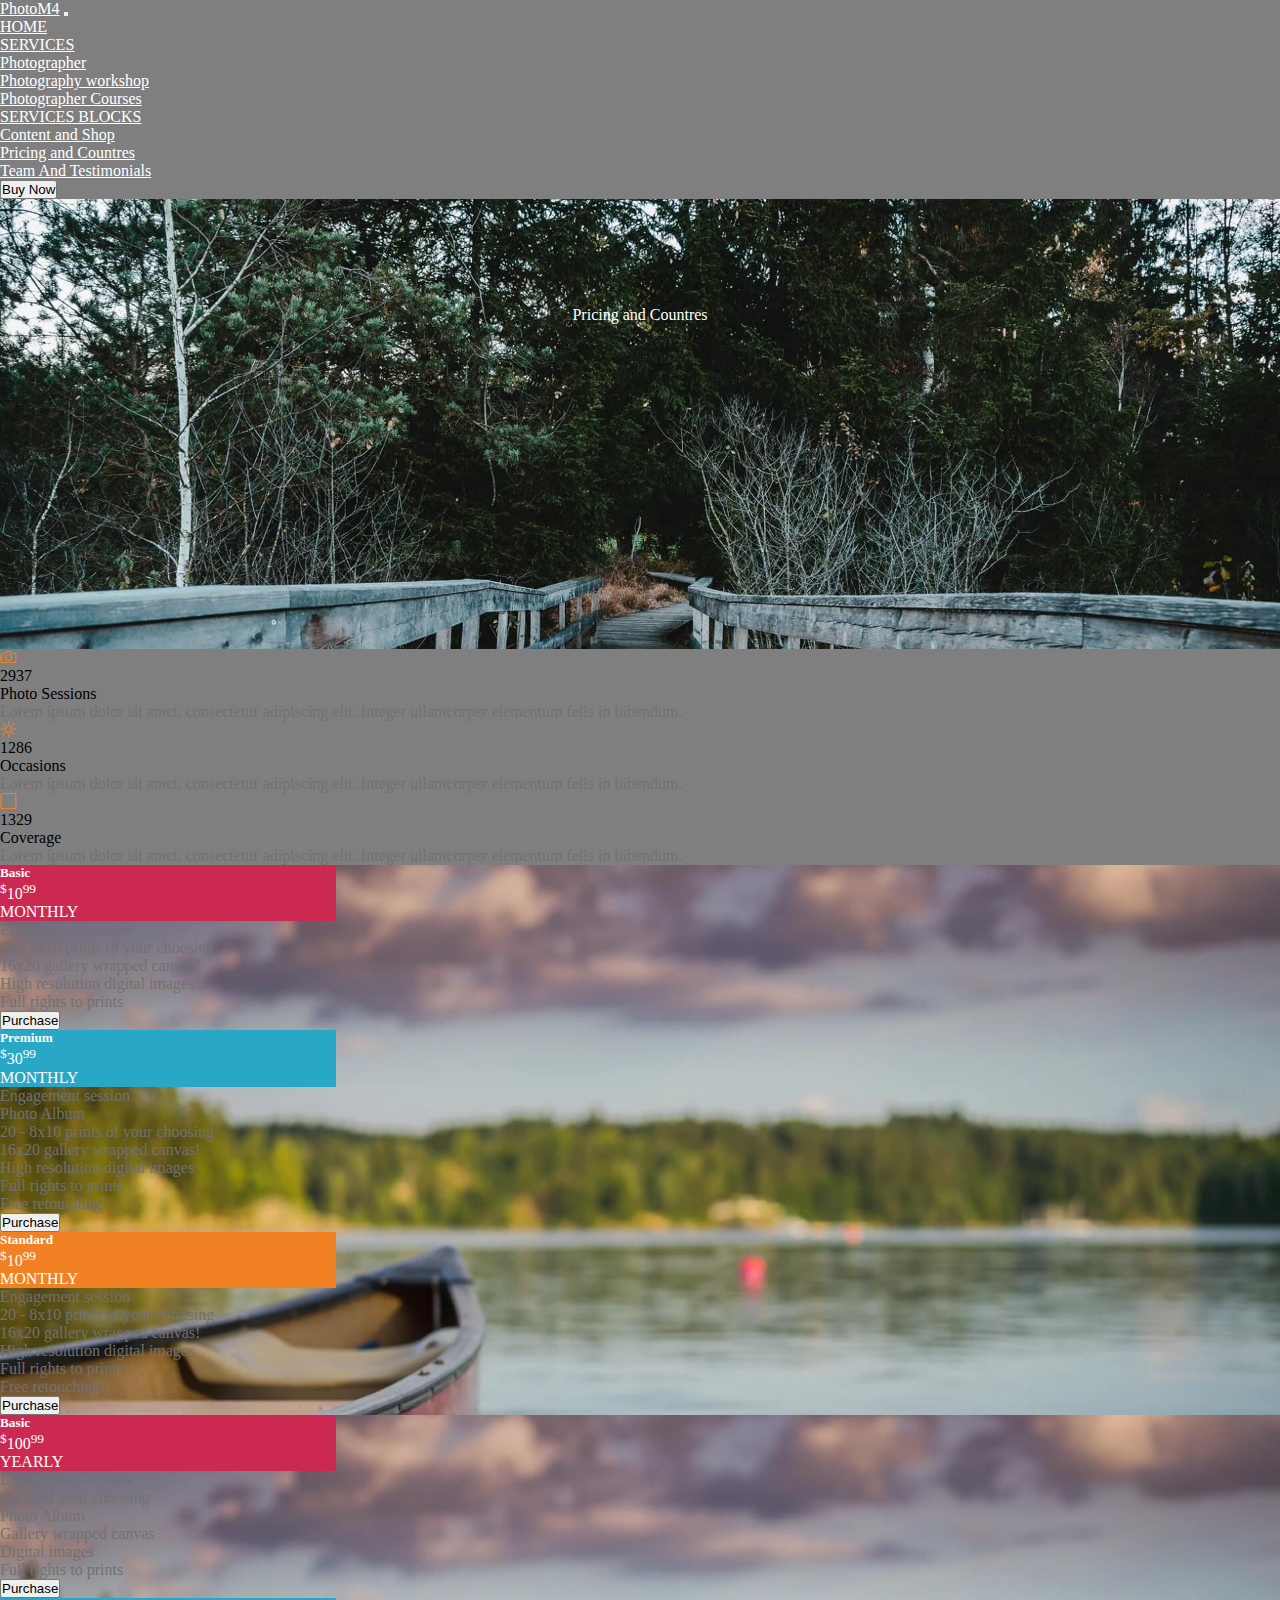
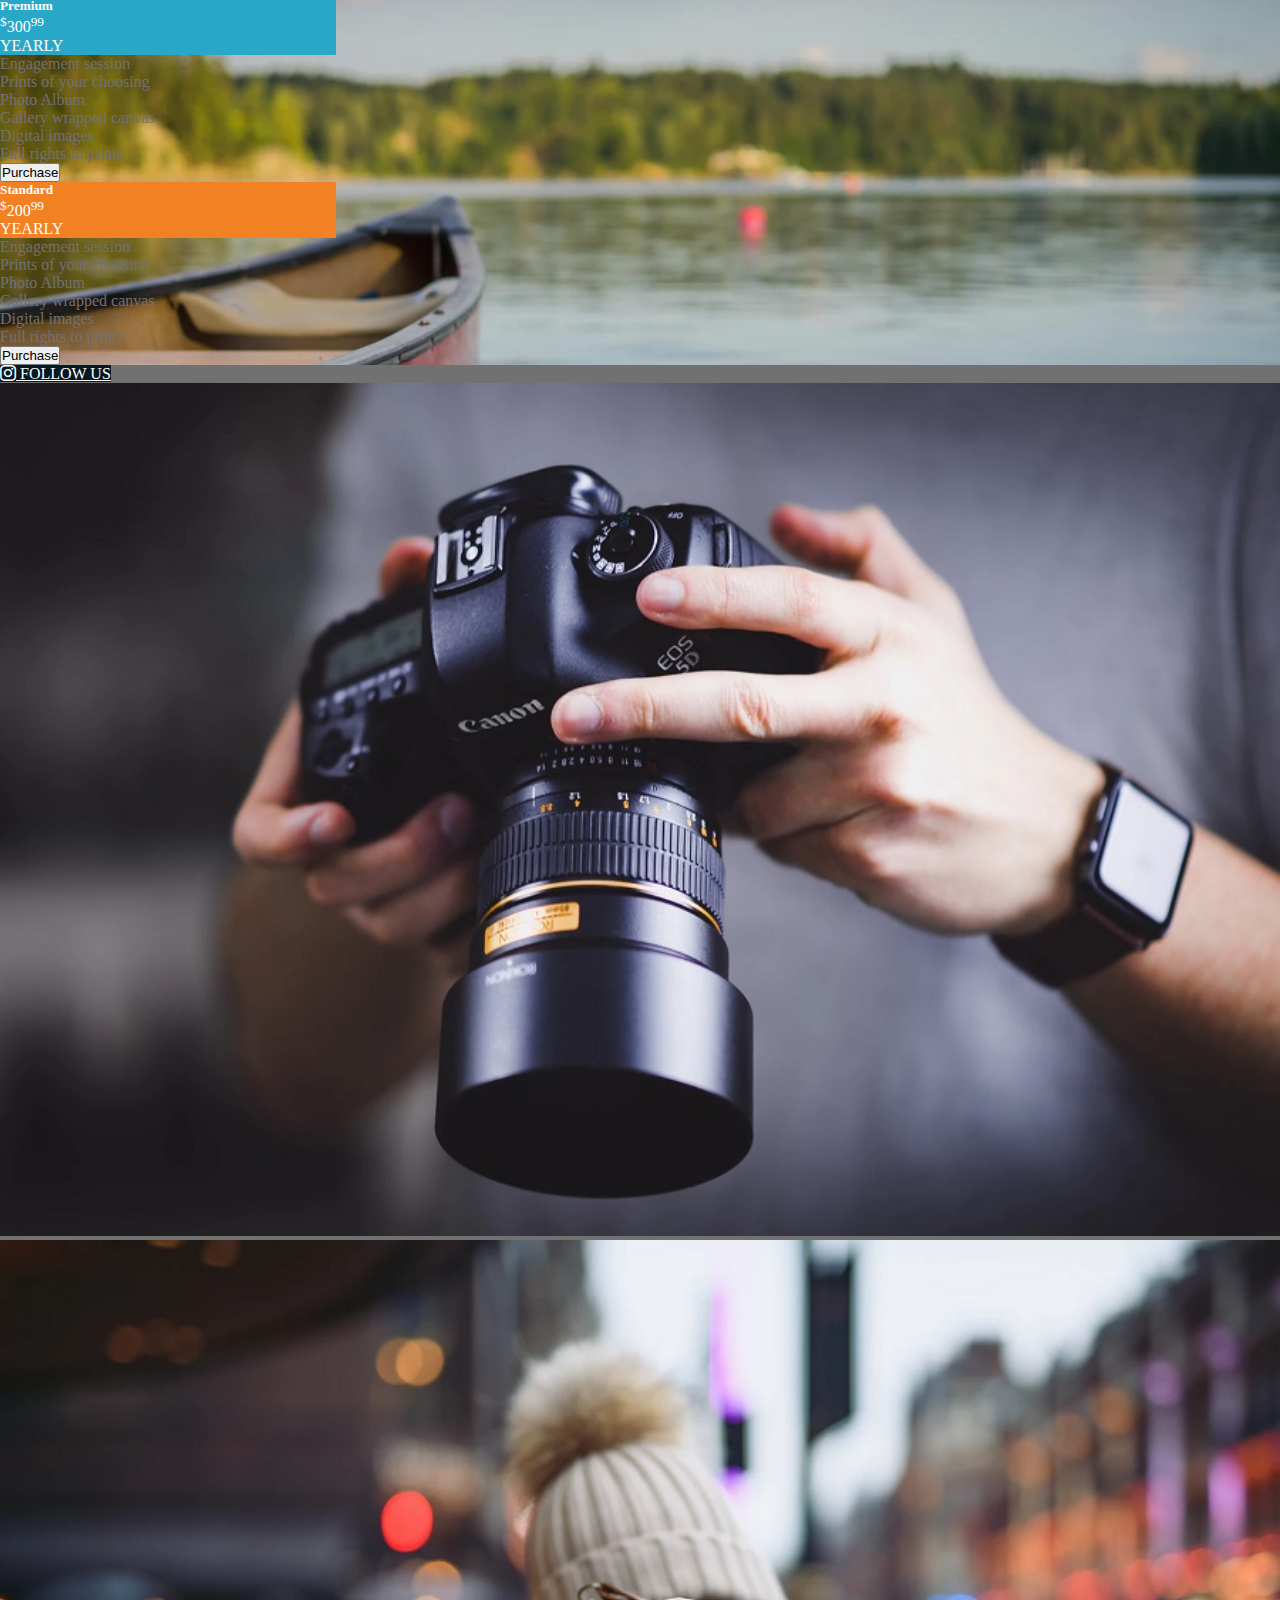
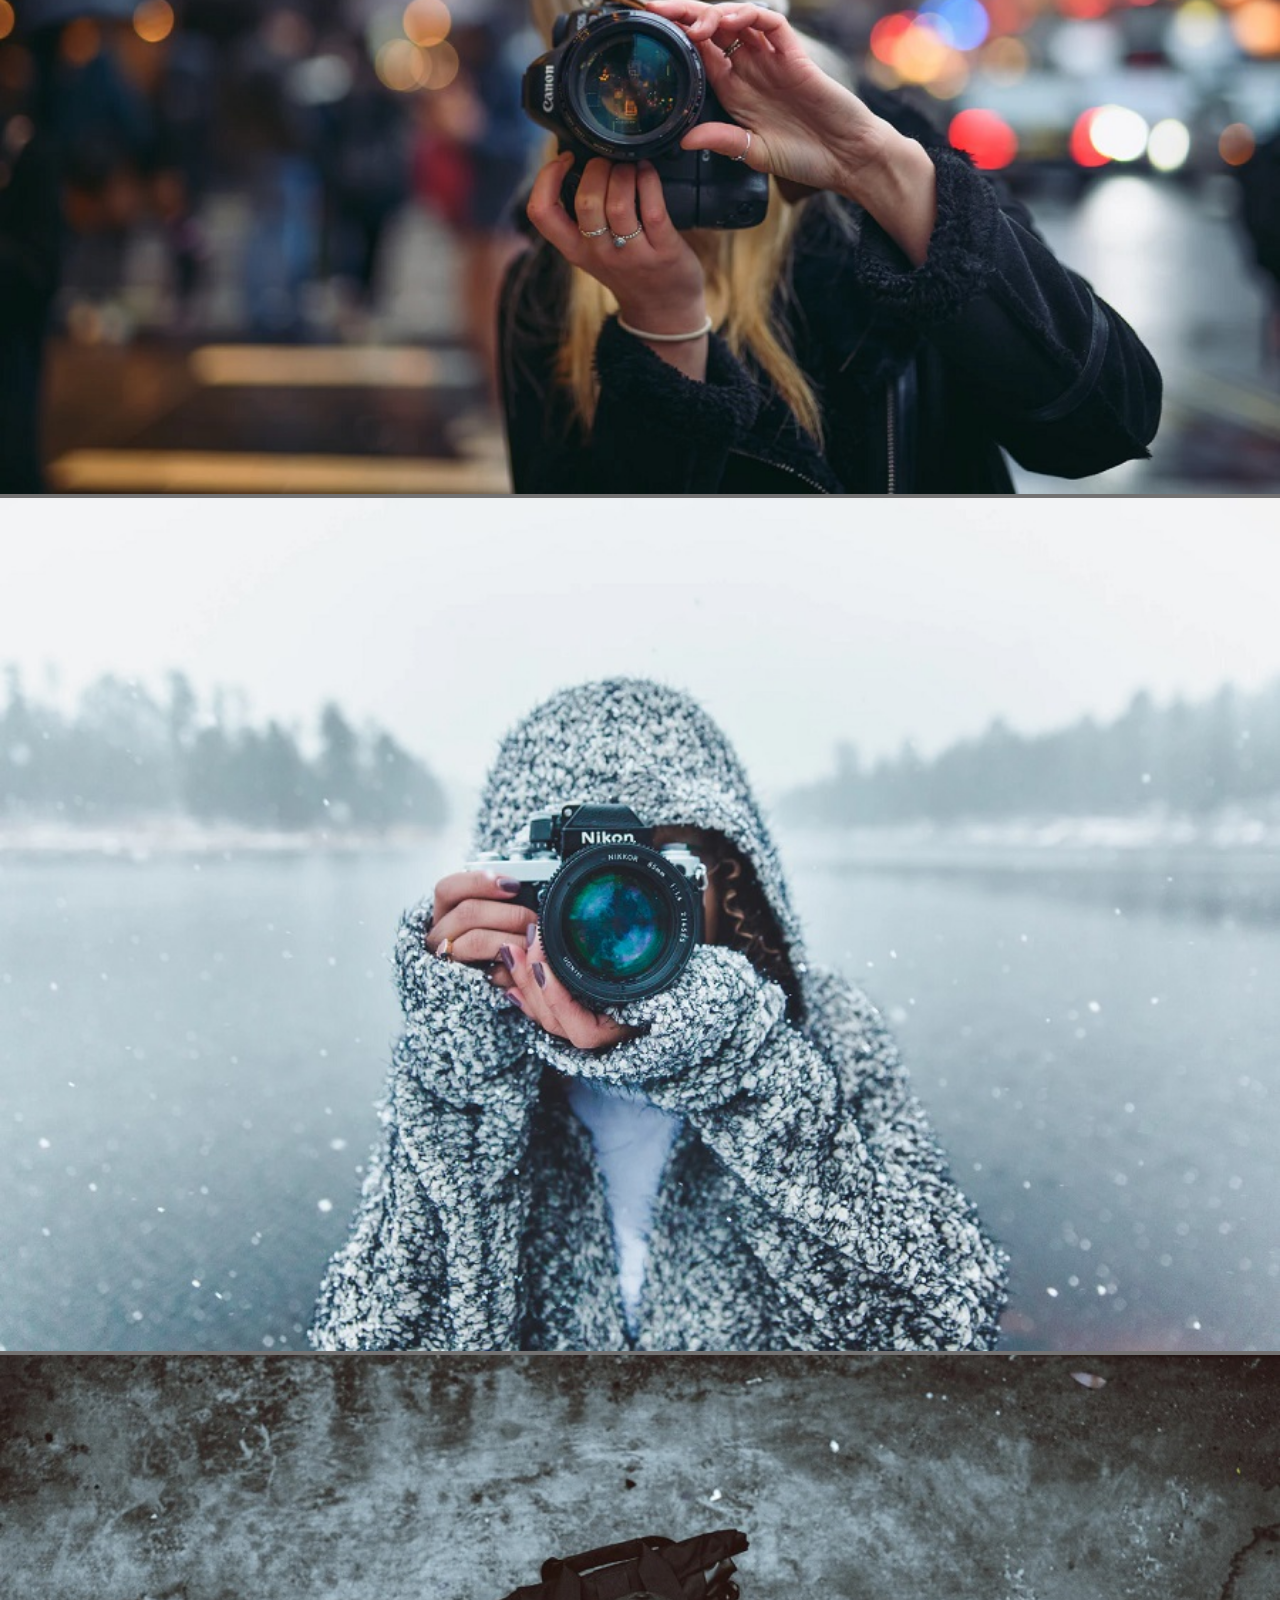
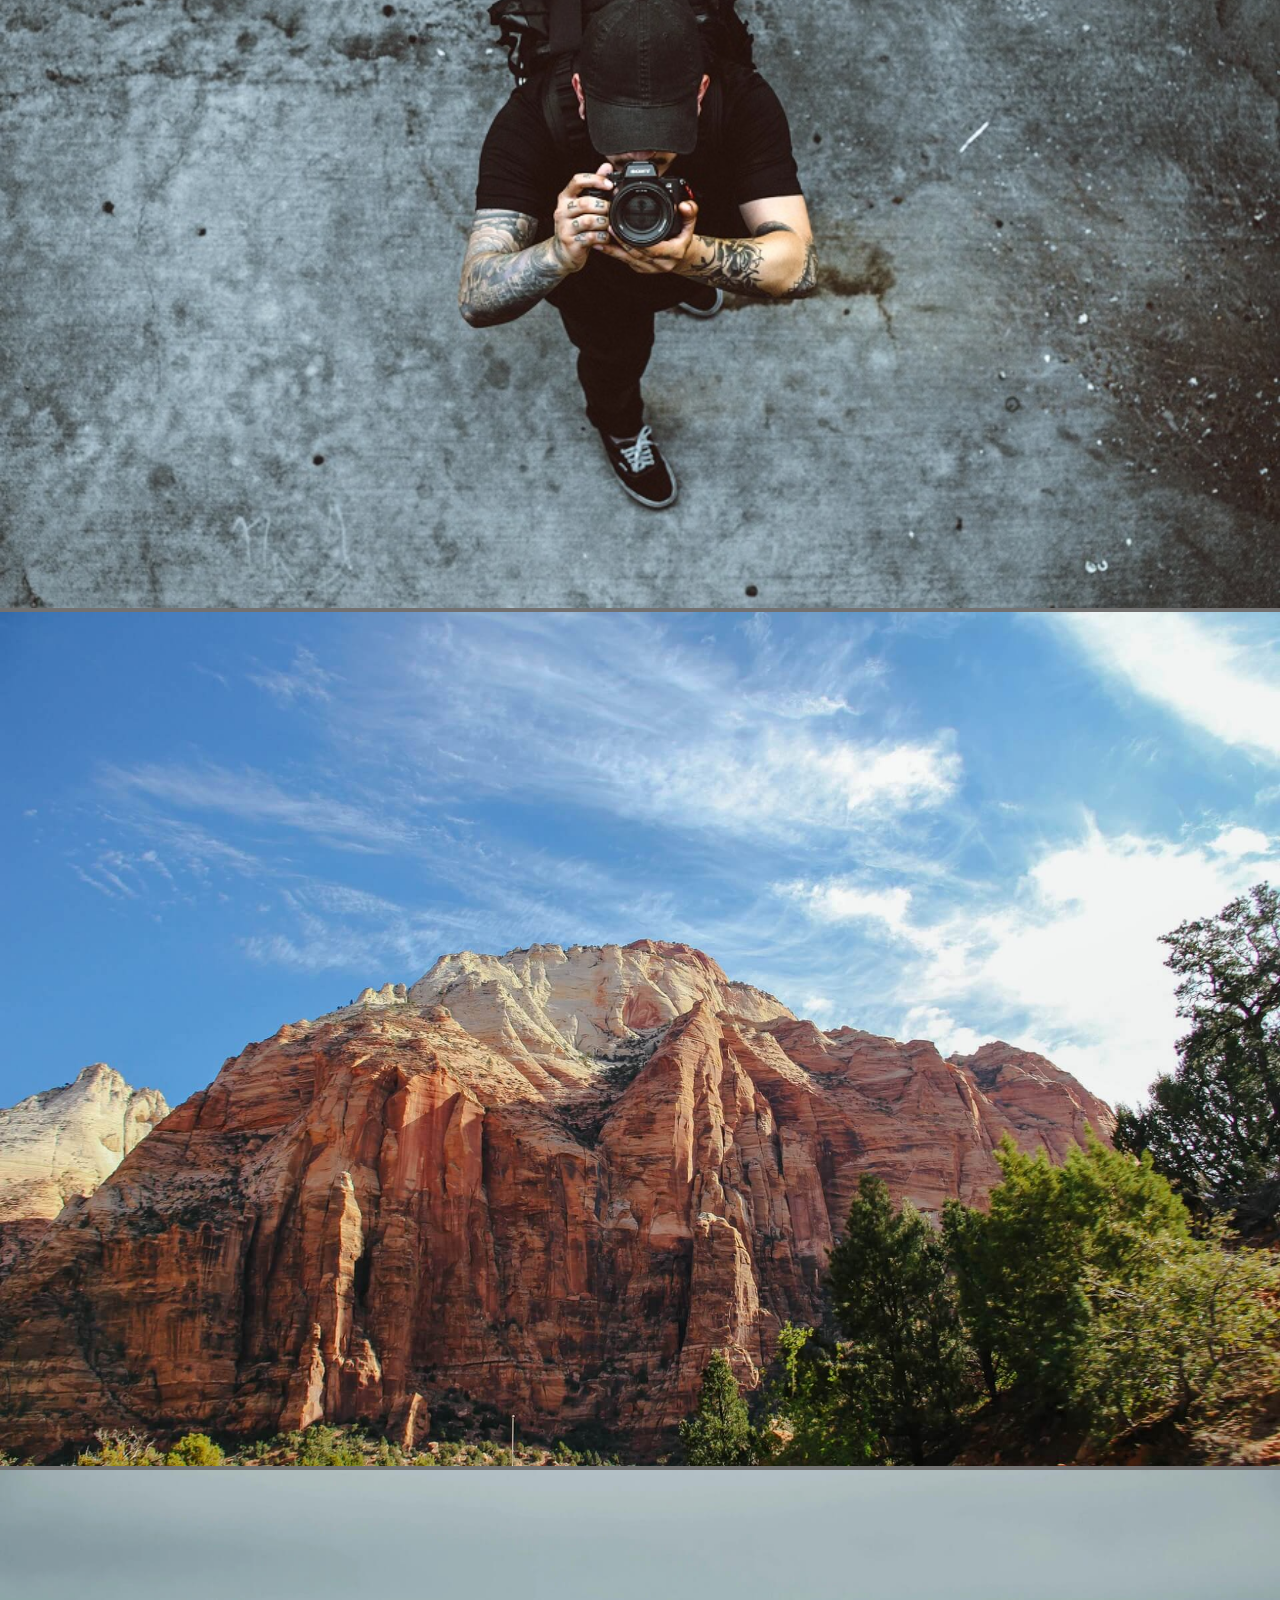
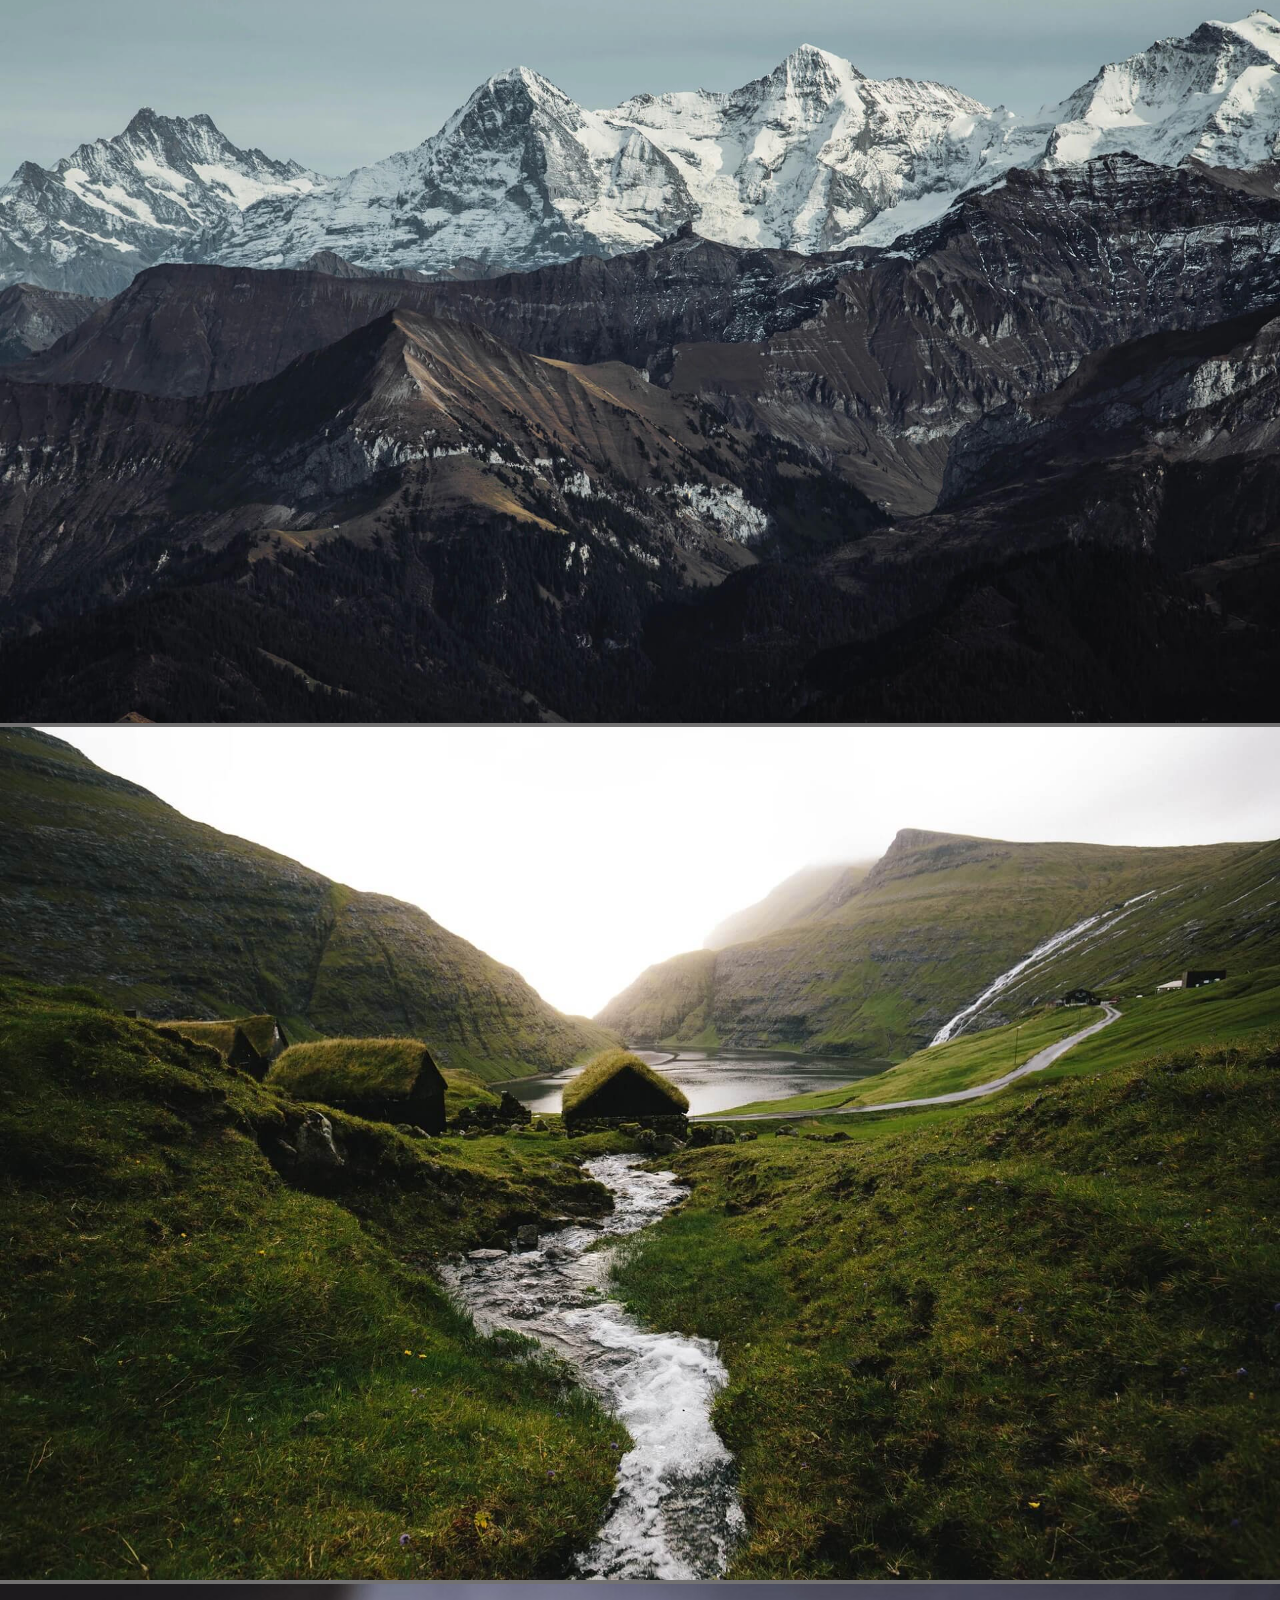
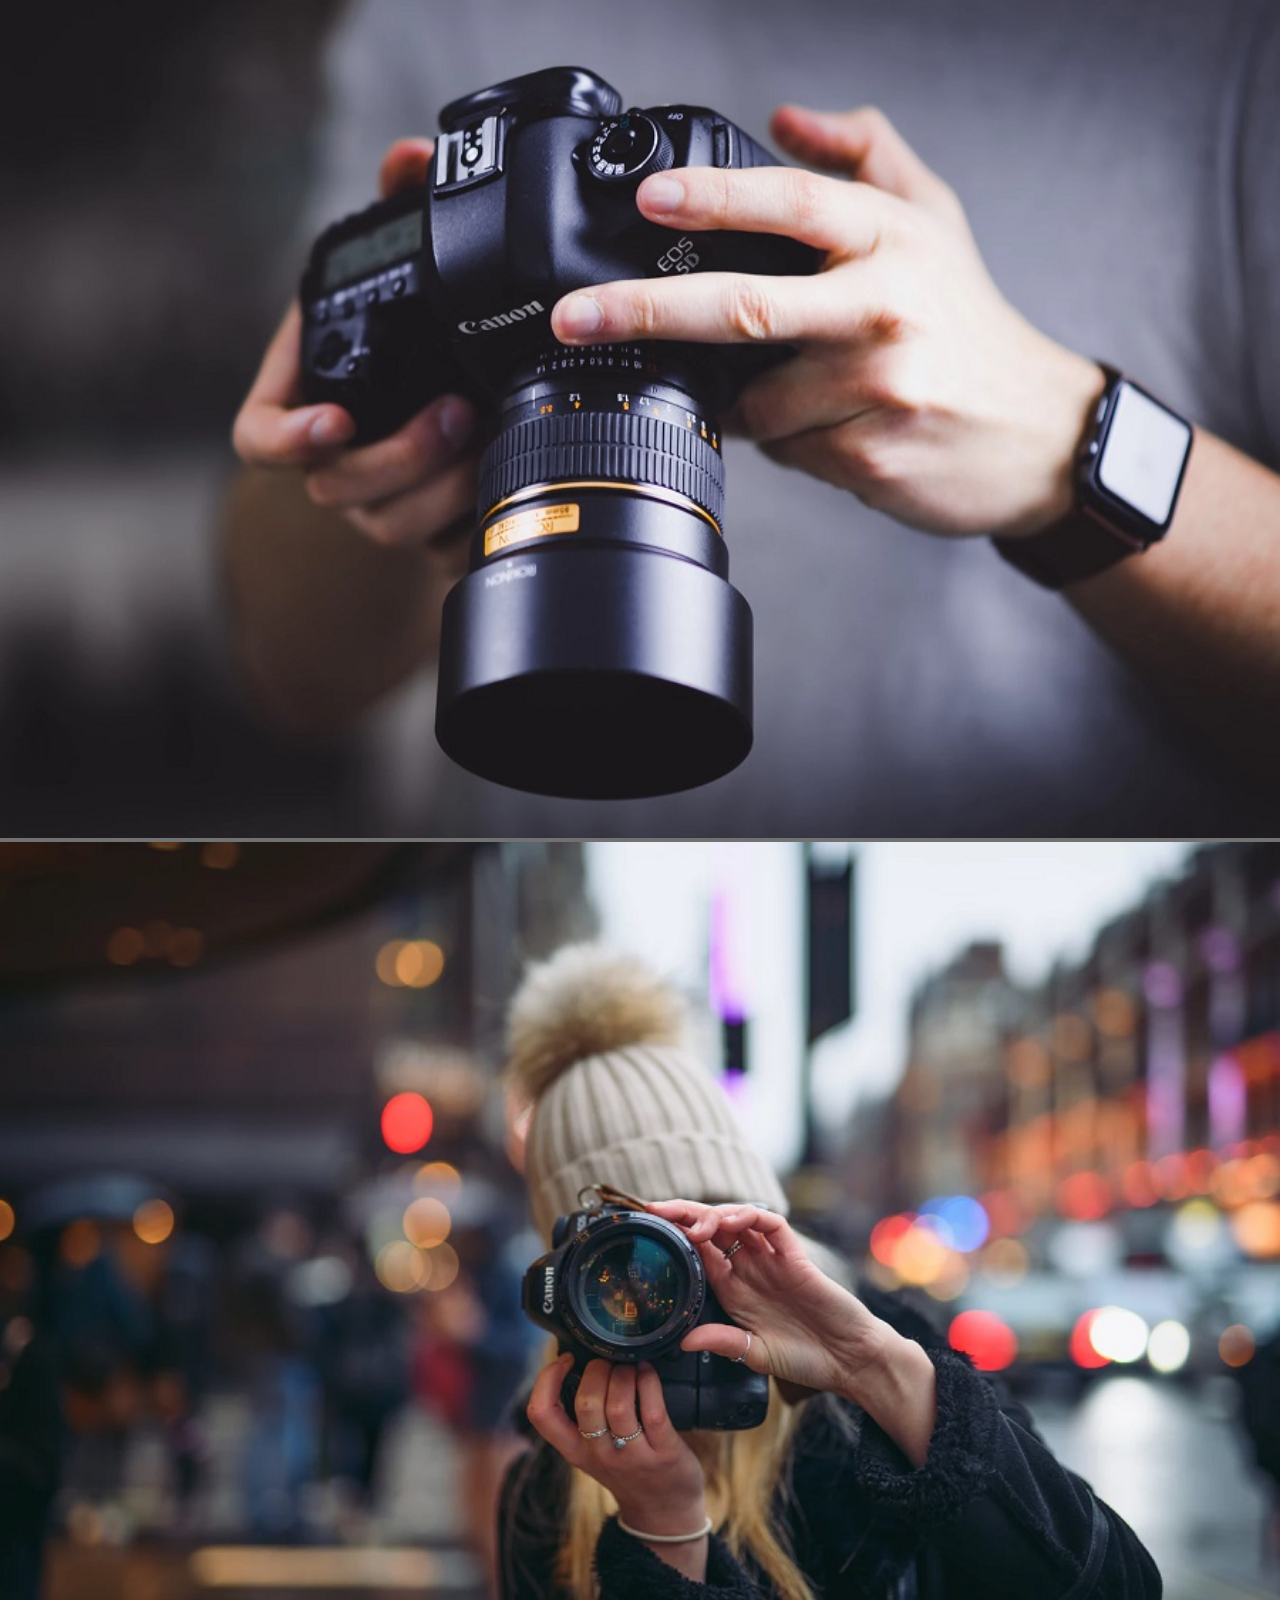
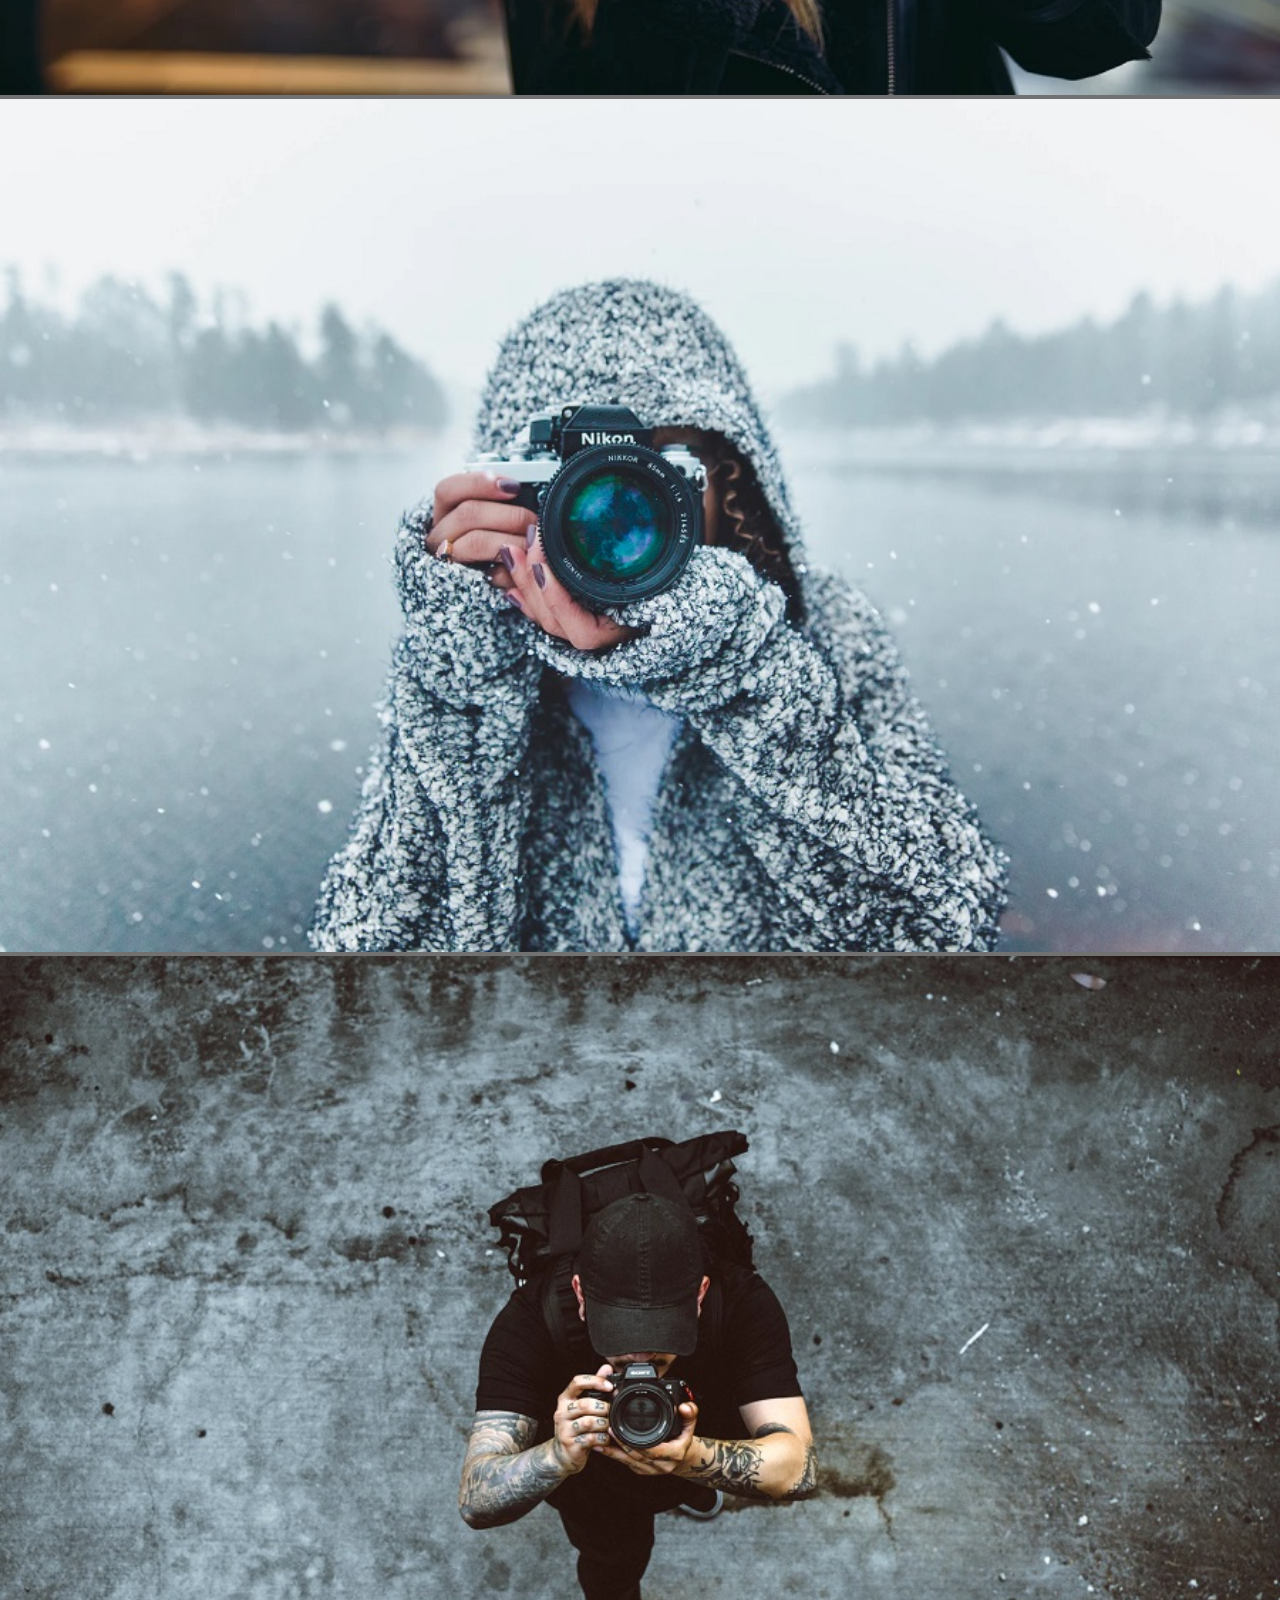
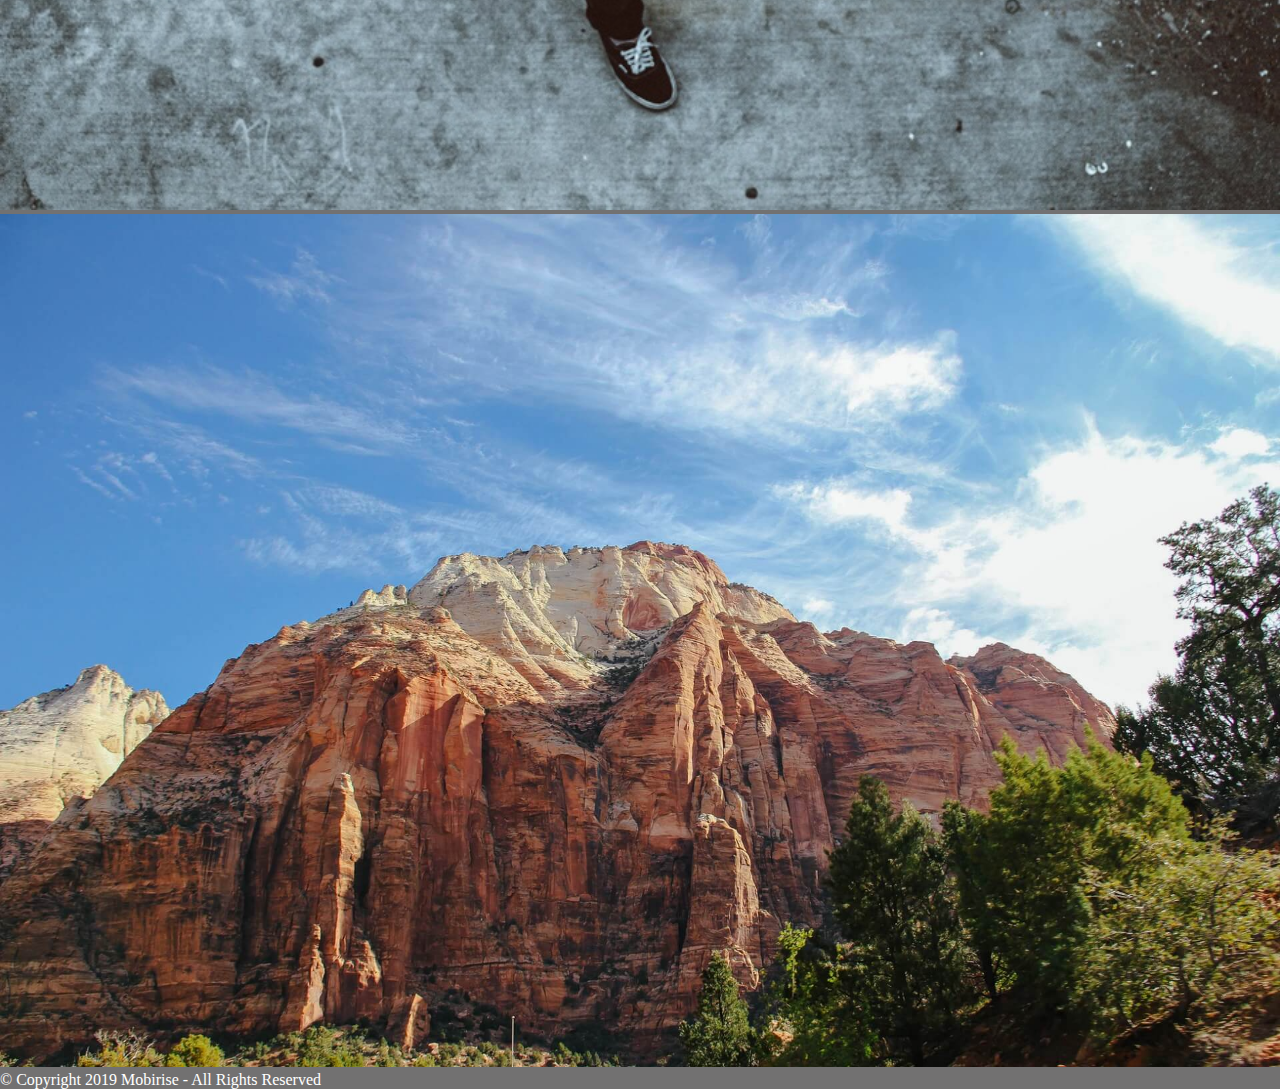
<file: counter.html>
<!DOCTYPE html>
<html lang="en">

<head>
    <meta charset="UTF-8">
    <meta name="viewport" content="width=device-width, initial-scale=1.0">
    <link href="https://cdn.jsdelivr.net/npm/bootstrap@5.2.1/dist/css/bootstrap.min.css" rel="stylesheet"
        integrity="sha384-iYQeCzEYFbKjA/T2uDLTpkwGzCiq6soy8tYaI1GyVh/UjpbCx/TYkiZhlZB6+fzT" crossorigin="anonymous">
    <link rel="stylesheet" href="https://cdn.jsdelivr.net/npm/bootstrap-icons@1.3.0/font/bootstrap-icons.css">
    <link rel="stylesheet" href="https://cdnjs.cloudflare.com/ajax/libs/font-awesome/6.5.0/css/all.min.css" />
    <link rel="stylesheet" href="assets/css/style.css">
    <link rel="shortcut icon" href="assets/images/icon.png" type="image/x-icon">
    <title>Photography Workhop</title>

</head>

<body>

    <!-- NAV-BAR -->

    <nav class="navbar navbar-expand-lg bar py-2 bg-dark position-sticky top-0 ">
        <div class="container">
            <a class="navbar-brand fs-1 wht" href="index.html">PhotoM4</a>
            <button class="navbar-toggler" type="button" data-bs-toggle="collapse"
                data-bs-target="#navbarSupportedContent" aria-controls="navbarSupportedContent" aria-expanded="false"
                aria-label="Toggle navigation">
                <span class="navbar-toggler-icon"></span>
            </button>
            <div class="collapse navbar-collapse justify-content-end" id="navbarSupportedContent">
                <ul class="navbar-nav mb-2 mb-lg-0">
                    <li class="nav-item">
                        <a class="nav-link wht fs-6 px-4" aria-current="page" href="index.html">HOME</a>
                    </li>
                    <li class="nav-item dropdown">
                        <a class="nav-link dropdown-toggle wht fs-6 px-4" href="#" role="button"
                            data-bs-toggle="dropdown" aria-expanded="false">
                            SERVICES
                        </a>
                        <ul class="dropdown-menu bg-dark">
                            <li><a class="dropdown-item wht" href="photographer.html">Photographer</a></li>
                            <li><a class="dropdown-item wht" href="photoworkshop.html">Photography workshop</a>
                            </li>
                            <li><a class="dropdown-item wht" href="courses.html">Photographer Courses</a></li>
                        </ul>
                    </li>
                    <li class="nav-item dropdown">
                        <a class="nav-link dropdown-toggle wht fs-6 px-4" href="#" role="button"
                            data-bs-toggle="dropdown" aria-expanded="false">
                            SERVICES BLOCKS
                        </a>
                        <ul class="dropdown-menu bg-dark">
                            <li><a class="dropdown-item wht" href="content.html">Content and Shop</a></li>
                            <li><a class="dropdown-item wht" href="counter.html">Pricing and Countres</a></li>
                            <li><a class="dropdown-item wht" href="team.html">Team And Testimonials</a></li>
                        </ul>
                    </li>
                    <li class="nav-item">
                        <button type="button" class="btn btn-outline-light pos">Buy Now</button>
                    </li>
                </ul>

            </div>
        </div>
    </nav>

    <!-- NAV-BAR -->

    <!-- BANNER -->

    <div class="container-fluid bg-img5 linear-effect position-relative">
        <div class="container">
            <div class="row">
                <div class="col-12 text9">
                    <p class="wht display-3 fw-bold text-center">Pricing and Countres</p>
                </div>
            </div>
        </div>
    </div>

    <!-- BANNER -->
    
    <!-- RANGE -->
    
    <div class="container-fluid py-5">
        <div class="container">
            <div class="row">
                <div class="col-12 col-md-4">
                    <div class="row d-flex text-center">
                        <div class="col-12">
                        <i class="bi bi-camera display-3 org"></i></div>
                        <p class="display-2 py-2 fw-bold">2937</p>
                        <p class="text-dark fw-bold py-4 fs-5">Photo Sessions</p>
                        <p class="gry fs-6">Lorem ipsum dolor sit amet, consectetur adipiscing elit. Integer ullamcorper
                            elementum
                            felis in bibendum.</p>
                    </div>
                </div>
                <div class="col-12 col-md-4">
                    <div class="row d-flex text-center">
                        <div class="col-12">
                        <i class="bi bi-brightness-high display-3 org"></i></div>
                        <p class="display-2 py-2 fw-bold">1286</p>
                        <p class="text-dark fw-bold py-4 fs-5">Occasions</p>
                        <p class="gry fs-6">Lorem ipsum dolor sit amet, consectetur adipiscing elit. Integer ullamcorper
                            elementum
                            felis in bibendum.</p>
                    </div>
                </div>
                <div class="col-12 col-md-4">
                    <div class="row d-flex text-center">
                        <div class="col-12">
                        <i class="bi bi-square display-3 org"></i></div>
                        <p class="display-2 py-2 fw-bold">1329</p>
                        <p class="text-dark fw-bold py-4 fs-5">Coverage</p>
                        <p class="gry fs-6">Lorem ipsum dolor sit amet, consectetur adipiscing elit. Integer ullamcorper
                            elementum
                            felis in bibendum.</p>
                    </div>
                </div>
            </div>
        </div>
    </div>
    
    <!-- RANGE -->
    
    <div class="container-fluid py-5 pre">
        <div class="container">
            <div class="row py-5">
                <div class="col-12 col-md-6 col-lg-4">
                    <div class="card" style="width: 21rem;">
                        <div class="card-body bg-maroon text-center py-4">
                            <h5 class="card-title wht fs-1">Basic</h5>
                            <p class="card-text wht fs-1 py-3"><sup>$</sup>10<sup>99</sup></p>
                            <p class="wht fs-5">MONTHLY</p>
                        </div>
                        <ul class="list-group list-group-flush text-center">
                            <li class="list-group-item gry border-0 py-3">Engagement session</li>
                            <li class="list-group-item gry border-0 py-3">20 - 8x10 prints of your choosing</li>
                            <li class="list-group-item gry border-0 py-3">16x20 gallery wrapped canvas!</li>
                            <li class="list-group-item gry border-0 py-3">High resolution digital images</li>
                            <li class="list-group-item gry border-0 py-3">Full rights to prints</li>
                        </ul>
                        <div class="card-body text-center border-0">
                            <button type="button" class="btn btn-outline-dark fs-5">Purchase</button>
                        </div>
                    </div>
                </div>
                <div class="col-12 col-md-6 col-lg-4 py-3 py-lg-0">
                    <div class="card" style="width: 21rem;">
                        <div class="card-body bg-sky text-center py-4">
                            <h5 class="card-title wht fs-1">Premium</h5>
                            <p class="card-text wht fs-1 py-3"><sup>$</sup>30<sup>99</sup></p>
                            <p class="wht fs-5">MONTHLY</p>
                        </div>
                        <ul class="list-group list-group-flush text-center">
                            <li class="list-group-item gry border-0 py-3">Engagement session</li>
                            <li class="list-group-item gry border-0 py-3">Photo Album</li>
                            <li class="list-group-item gry border-0 py-3">20 - 8x10 prints of your choosing</li>
                            <li class="list-group-item gry border-0 py-3">16x20 gallery wrapped canvas!</li>
                            <li class="list-group-item gry border-0 py-3">High resolution digital images</li>
                            <li class="list-group-item gry border-0 py-3">Full rights to prints</li>
                            <li class="list-group-item gry border-0 py-3">Free retouching!</li>
                        </ul>
                        <div class="card-body text-center border-0">
                            <button type="button" class="btn btn-outline-dark fs-5">Purchase</button>
                        </div>
                    </div>
                </div>
                <div class="col-12 col-md-6 col-lg-4">
                    <div class="card" style="width: 21rem;">
                        <div class="card-body bg-org text-center py-4">
                            <h5 class="card-title wht fs-1">Standard</h5>
                            <p class="card-text wht fs-1 py-3"><sup>$</sup>10<sup>99</sup></p>
                            <p class="wht fs-5">MONTHLY</p>
                        </div>
                        <ul class="list-group list-group-flush text-center">
                            <li class="list-group-item gry border-0 py-3">Engagement session</li>
                            <li class="list-group-item gry border-0 py-3">20 - 8x10 prints of your choosing</li>
                            <li class="list-group-item gry border-0 py-3">16x20 gallery wrapped canvas!</li>
                            <li class="list-group-item gry border-0 py-3">High resolution digital images</li>
                            <li class="list-group-item gry border-0 py-3">Full rights to prints</li>
                            <li class="list-group-item gry border-0 py-3">Free retouching!</li>
                        </ul>
                        <div class="card-body text-center border-0">
                            <button type="button" class="btn btn-outline-dark fs-5">Purchase</button>
                        </div>
                    </div>
                </div>
            </div>
        </div>
    </div>

    <!-- OFFER -->
    
    <div class="container-fluid py-5 pre">
        <div class="container">
            <div class="row py-5">
                <div class="col-12 col-md-6 col-lg-4">
                    <div class="card" style="width: 21rem;">
                        <div class="card-body bg-maroon text-center py-4">
                            <h5 class="card-title wht fs-1">Basic</h5>
                            <p class="card-text wht fs-1 py-3"><sup>$</sup>100<sup>99</sup></p>
                            <p class="wht fs-5">YEARLY</p>
                        </div>
                        <ul class="list-group list-group-flush text-center">
                            <li class="list-group-item gry border-0 py-2 ">Engagement session</li>
                            <li class="list-group-item gry border-0 py-2 ">Prints of your choosing</li>
                            <li class="list-group-item gry border-0 py-2 ">Photo Album</li>
                            <li class="list-group-item gry border-0 py-2 ">Gallery wrapped canvas</li>
                            <li class="list-group-item gry border-0 py-2 ">Digital images</li>
                            <li class="list-group-item gry border-0 py-2 ">Full rights to prints</li>
                        </ul>
                        <div class="card-body text-center border-0">
                            <button type="button" class="btn btn-outline-dark fs-5">Purchase</button>
                        </div>
                    </div>
                </div>
                <div class="col-12 col-md-6 col-lg-4 py-4 py-lg-0">
                    <div class="card" style="width: 21rem;">
                        <div class="card-body bg-sky text-center py-4">
                            <h5 class="card-title wht fs-1">Premium</h5>
                            <p class="card-text wht fs-1 py-3"><sup>$</sup>300<sup>99</sup></p>
                            <p class="wht fs-5">YEARLY</p>
                        </div>
                        <ul class="list-group list-group-flush text-center">
                            <li class="list-group-item gry border-0 py-2 ">Engagement session</li>
                            <li class="list-group-item gry border-0 py-2 ">Prints of your choosing</li>
                            <li class="list-group-item gry border-0 py-2 ">Photo Album</li>
                            <li class="list-group-item gry border-0 py-2 ">Gallery wrapped canvas</li>
                            <li class="list-group-item gry border-0 py-2 ">Digital images</li>
                            <li class="list-group-item gry border-0 py-2 ">Full rights to prints</li>
                        </ul>
                        <div class="card-body text-center border-0">
                            <button type="button" class="btn btn-outline-dark fs-5">Purchase</button>
                        </div>
                    </div>
                </div>
                <div class="col-12 col-md-6 col-lg-4">
                    <div class="card" style="width: 21rem;">
                        <div class="card-body bg-org text-center py-4">
                            <h5 class="card-title wht fs-1">Standard</h5>
                            <p class="card-text wht fs-1 py-3"><sup>$</sup>200<sup>99</sup></p>
                            <p class="wht fs-5">YEARLY</p>
                        </div>
                        <ul class="list-group list-group-flush text-center">
                            <li class="list-group-item gry border-0 py-2 ">Engagement session</li>
                            <li class="list-group-item gry border-0 py-2 ">Prints of your choosing</li>
                            <li class="list-group-item gry border-0 py-2 ">Photo Album</li>
                            <li class="list-group-item gry border-0 py-2 ">Gallery wrapped canvas</li>
                            <li class="list-group-item gry border-0 py-2 ">Digital images</li>
                            <li class="list-group-item gry border-0 py-2 ">Full rights to prints</li>
                        </ul>
                        <div class="card-body text-center border-0">
                            <button type="button" class="btn btn-outline-dark fs-5">Purchase</button>
                        </div>
                    </div>
                </div>
            </div>
        </div>
    </div>
    
    <!-- OFFER -->

    <!-- FOOTER -->
    
    <div class="container-fluid py-5 bg-gry">
        <div class="container">
            <div class="row text-center">
                <div class="col-12">
                    <a href="index.html" class="wht drkb text-decoration-none py-2 px-3"><i
                            class="bi bi-instagram pe-2"></i>
                        FOLLOW US</a>
                </div>
            </div>
            <div class="row py-5">
                <div class="col-6 col-lg-2 py-3 col-md-4">
                    <img src="assets/images/footer/01.jpg" alt="" class="ims2">
                </div>
                <div class="col-6 col-lg-2 py-3 col-md-4">
                    <img src="assets/images/footer/02.jpg" alt="" class="ims2">
                </div>
                <div class="col-6 col-lg-2 py-3 col-md-4">
                    <img src="assets/images/footer/03.jpg" alt="" class="ims2">
                </div>
                <div class="col-6 col-lg-2 py-3 col-md-4">
                    <img src="assets/images/footer/04.jpg" alt="" class="ims2">
                </div>
                <div class="col-6 col-lg-2 py-3 col-md-4">
                    <img src="assets/images/footer/05.jpg" alt="" class="ims2">
                </div>
                <div class="col-6 col-lg-2 py-3 col-md-4">
                    <img src="assets/images/footer/06.jpg" alt="" class="ims2">
                </div>
                <div class="col-6 col-lg-2 py-3 col-md-4">
                    <img src="assets/images/footer/08.jpg" alt="" class="ims2">
                </div>
                <div class="col-6 col-lg-2 py-3 col-md-4">
                    <img src="assets/images/footer/01.jpg" alt="" class="ims2">
                </div>
                <div class="col-6 col-lg-2 py-3 col-md-4">
                    <img src="assets/images/footer/02.jpg" alt="" class="ims2">
                </div>
                <div class="col-6 col-lg-2 py-3 col-md-4">
                    <img src="assets/images/footer/03.jpg" alt="" class="ims2">
                </div>
                <div class="col-6 col-lg-2 py-3 col-md-4">
                    <img src="assets/images/footer/04.jpg" alt="" class="ims2">
                </div>
                <div class="col-6 col-lg-2 py-3 col-md-4">
                    <img src="assets/images/footer/05.jpg" alt="" class="ims2">
                </div>
            </div>
            <div class="row">
                <div class="col-12 text-center">
                    <p class="wht fs-5">© Copyright 2019 Mobirise - All Rights Reserved</p>
                </div>
            </div>
        </div>
    </div>
    
    <!-- FOOTER -->
    
    <script src=" https://cdn.jsdelivr.net/npm/@popperjs/core@2.11.6/dist/umd/popper.min.js"
        integrity="sha384-oBqDVmMz9ATKxIep9tiCxS/Z9fNfEXiDAYTujMAeBAsjFuCZSmKbSSUnQlmh/jp3" crossorigin="anonymous">
        </script>
    
    <script src="https://cdn.jsdelivr.net/npm/bootstrap@5.2.1/dist/js/bootstrap.min.js"
        integrity="sha384-7VPbUDkoPSGFnVtYi0QogXtr74QeVeeIs99Qfg5YCF+TidwNdjvaKZX19NZ/e6oz" crossorigin="anonymous">
        </script>
    </body>
    
    </html>
</file>
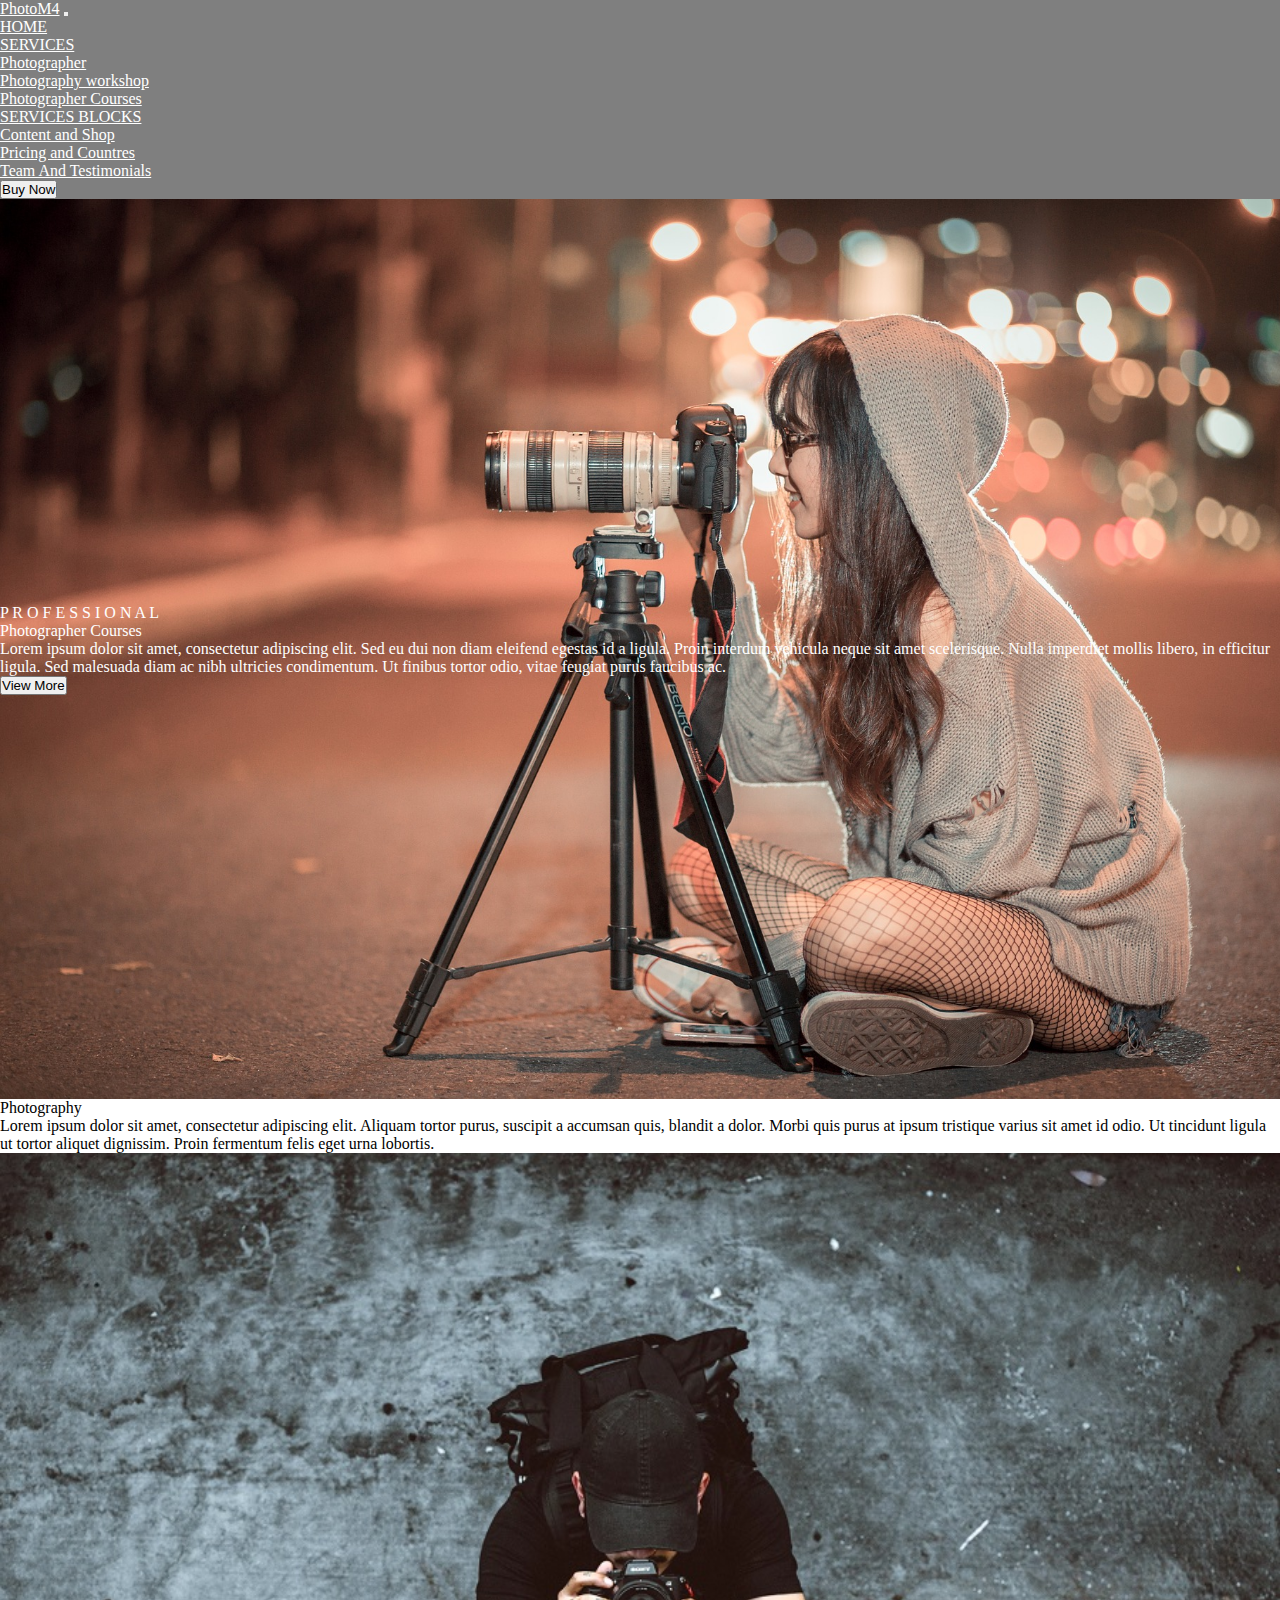
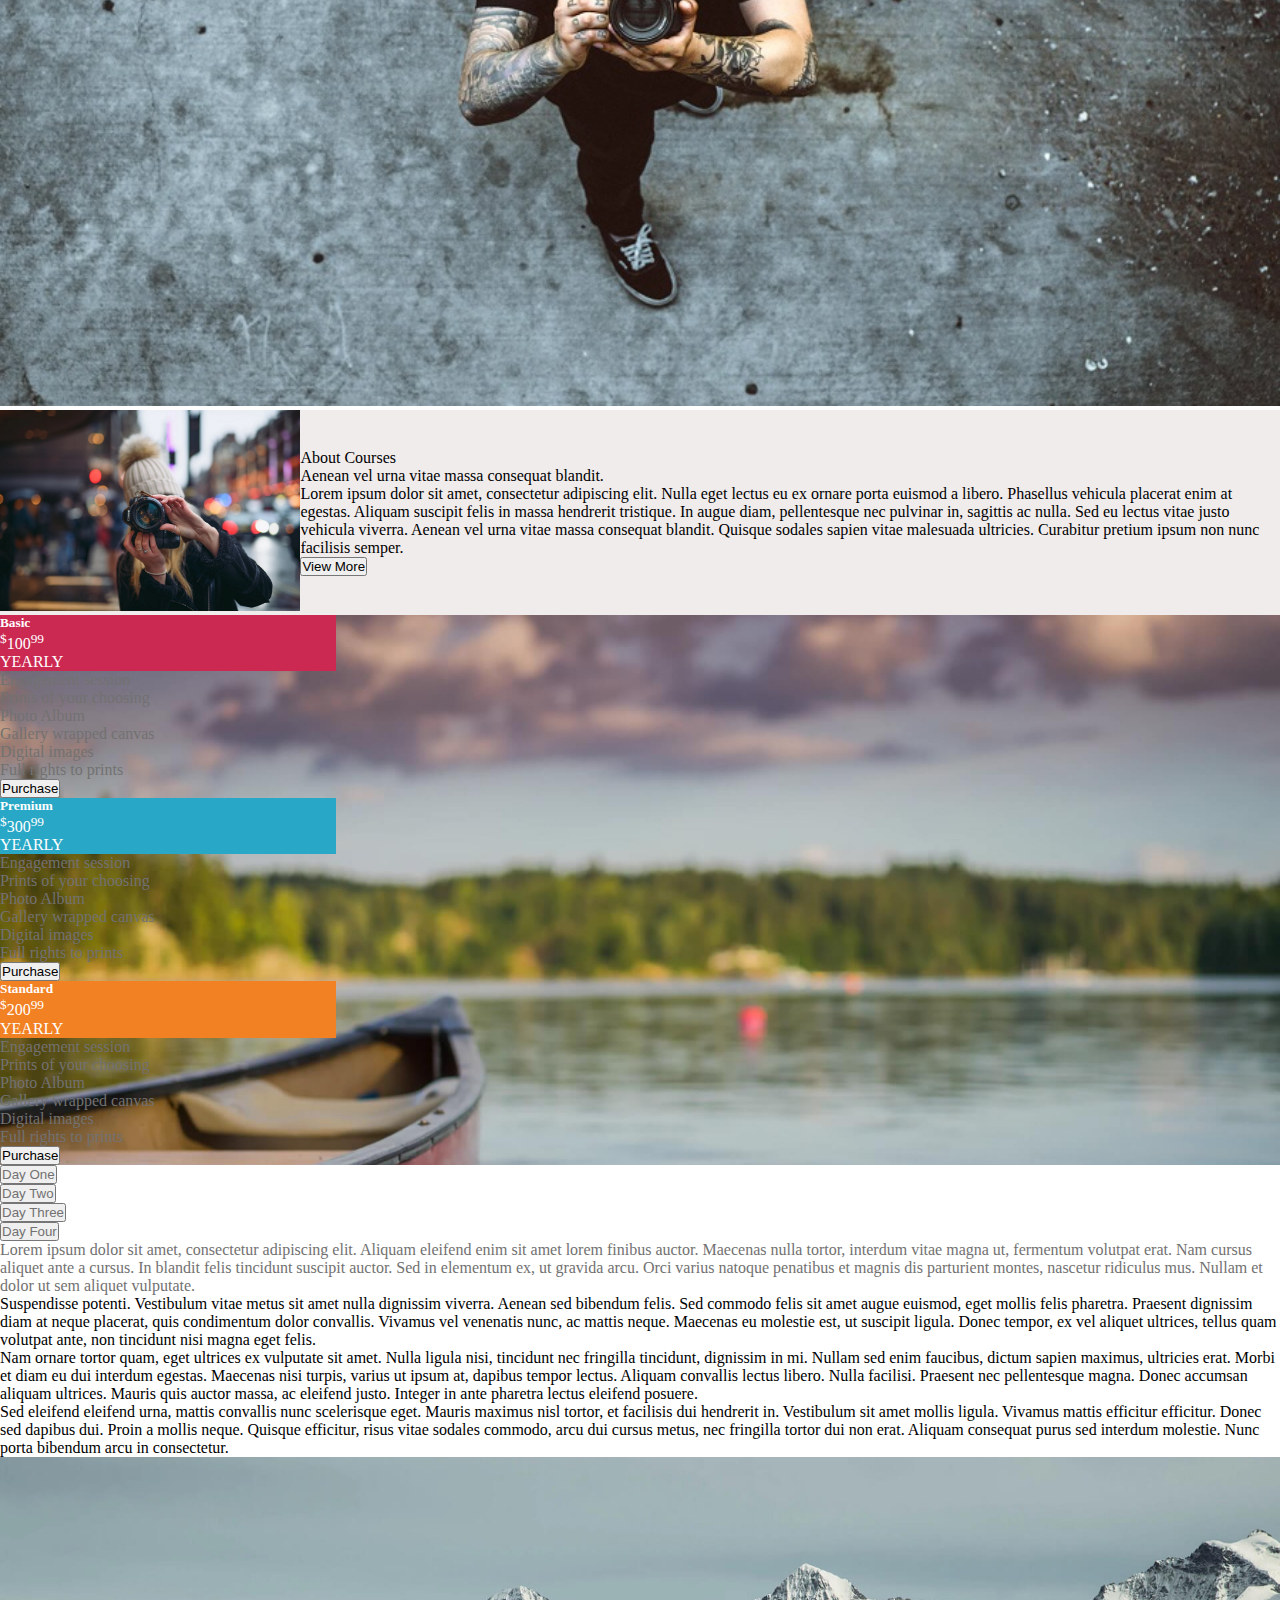
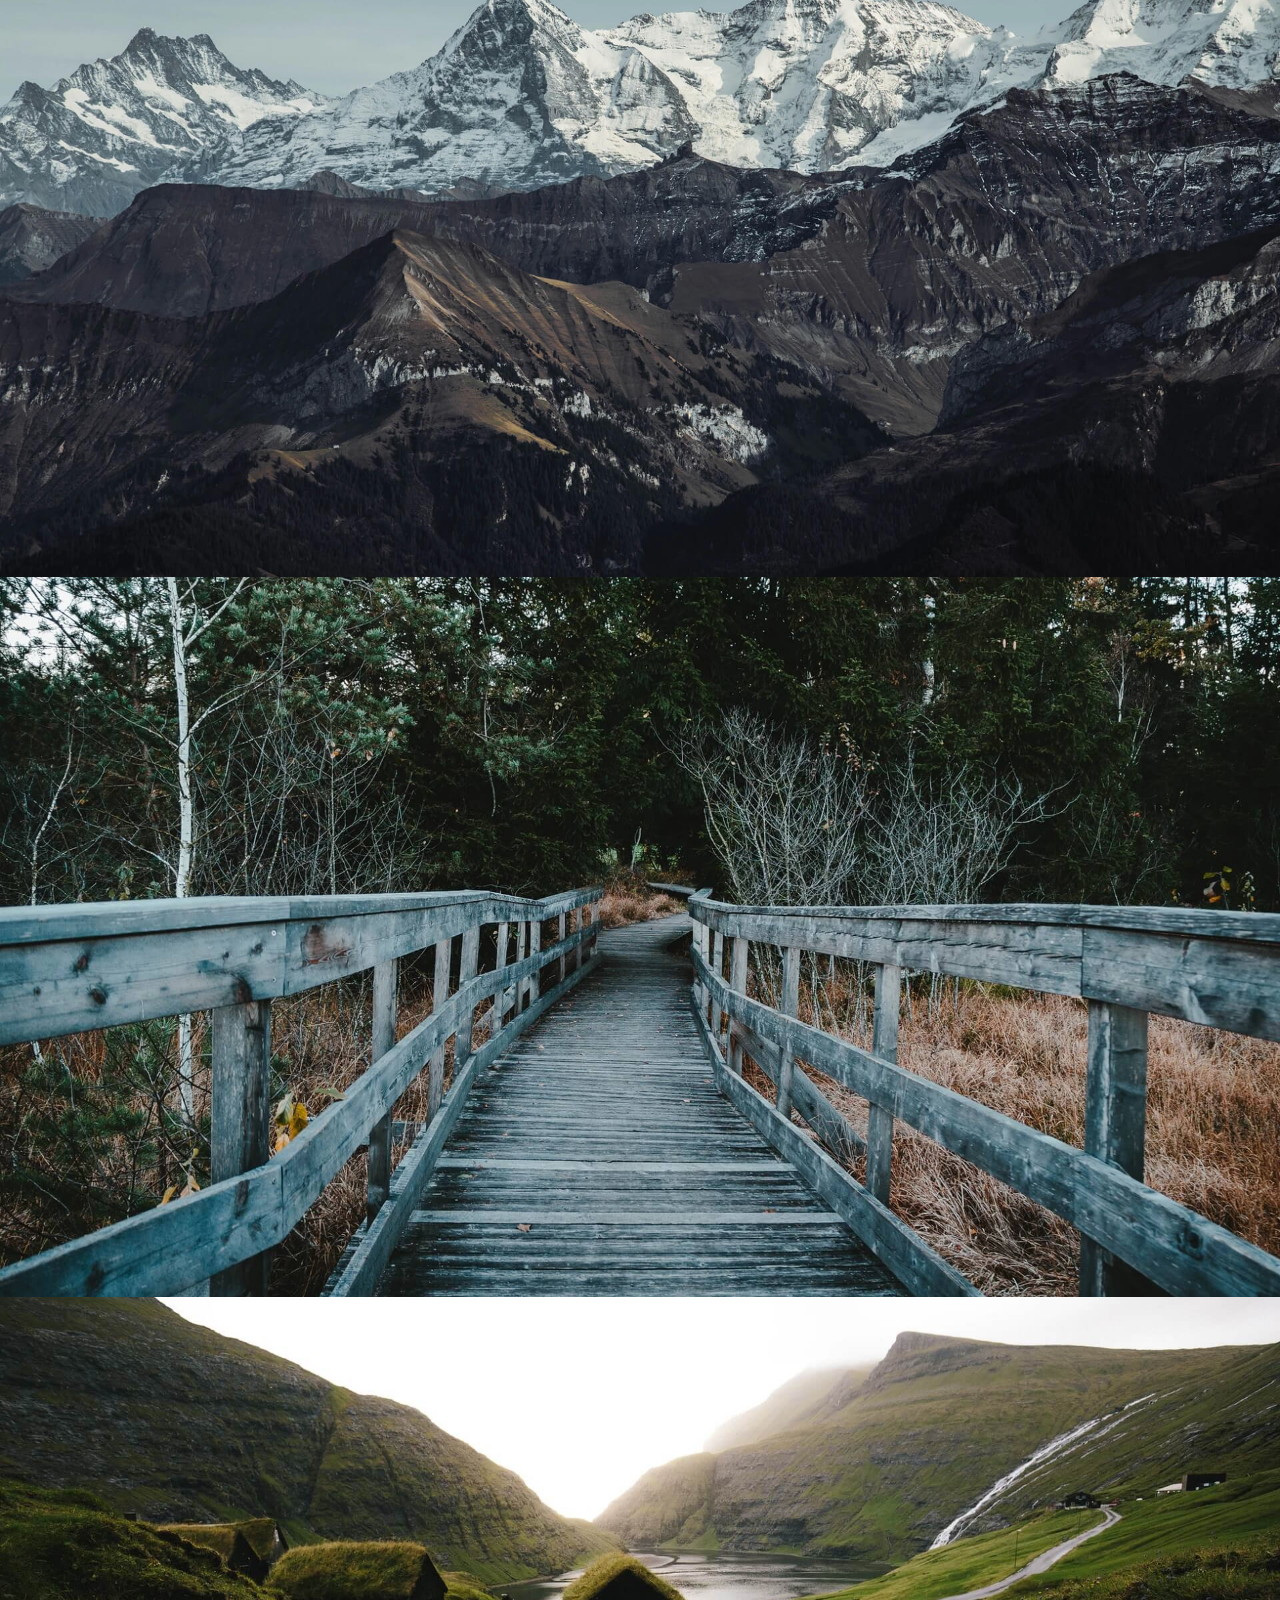
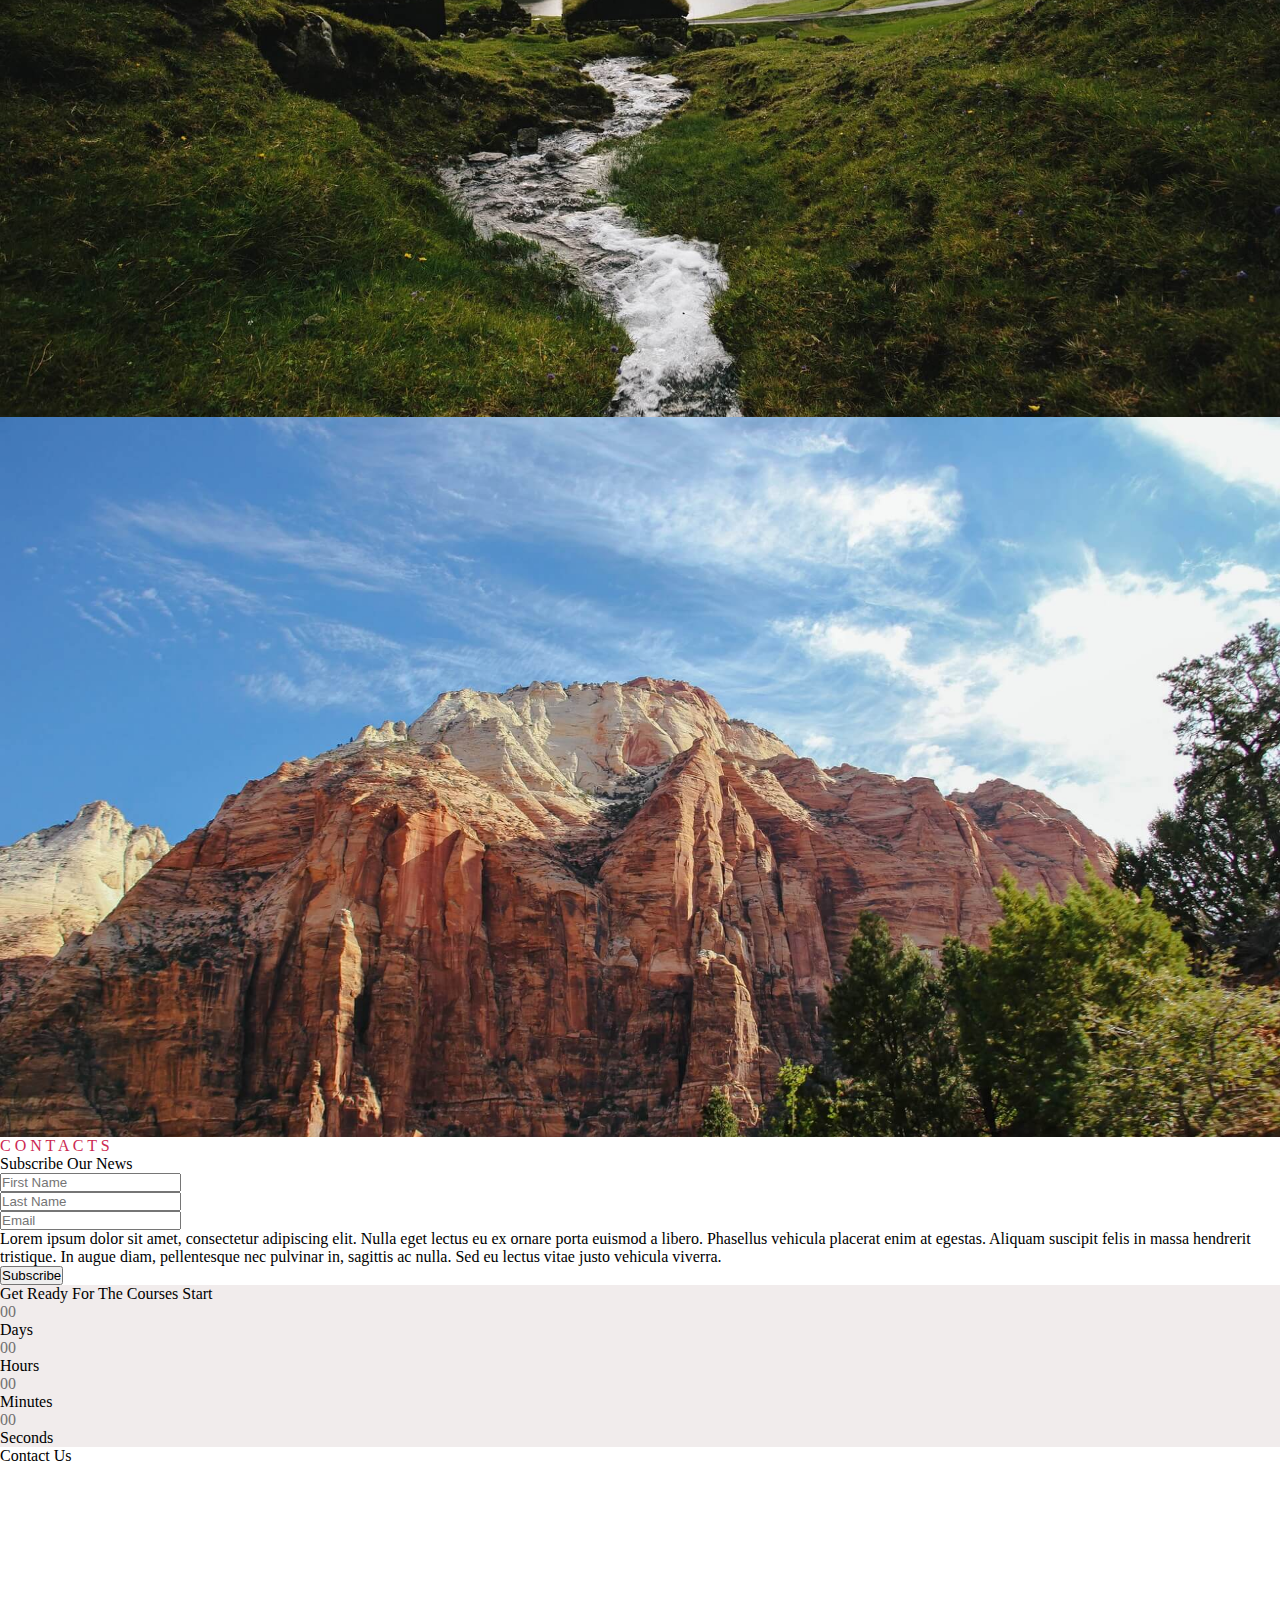
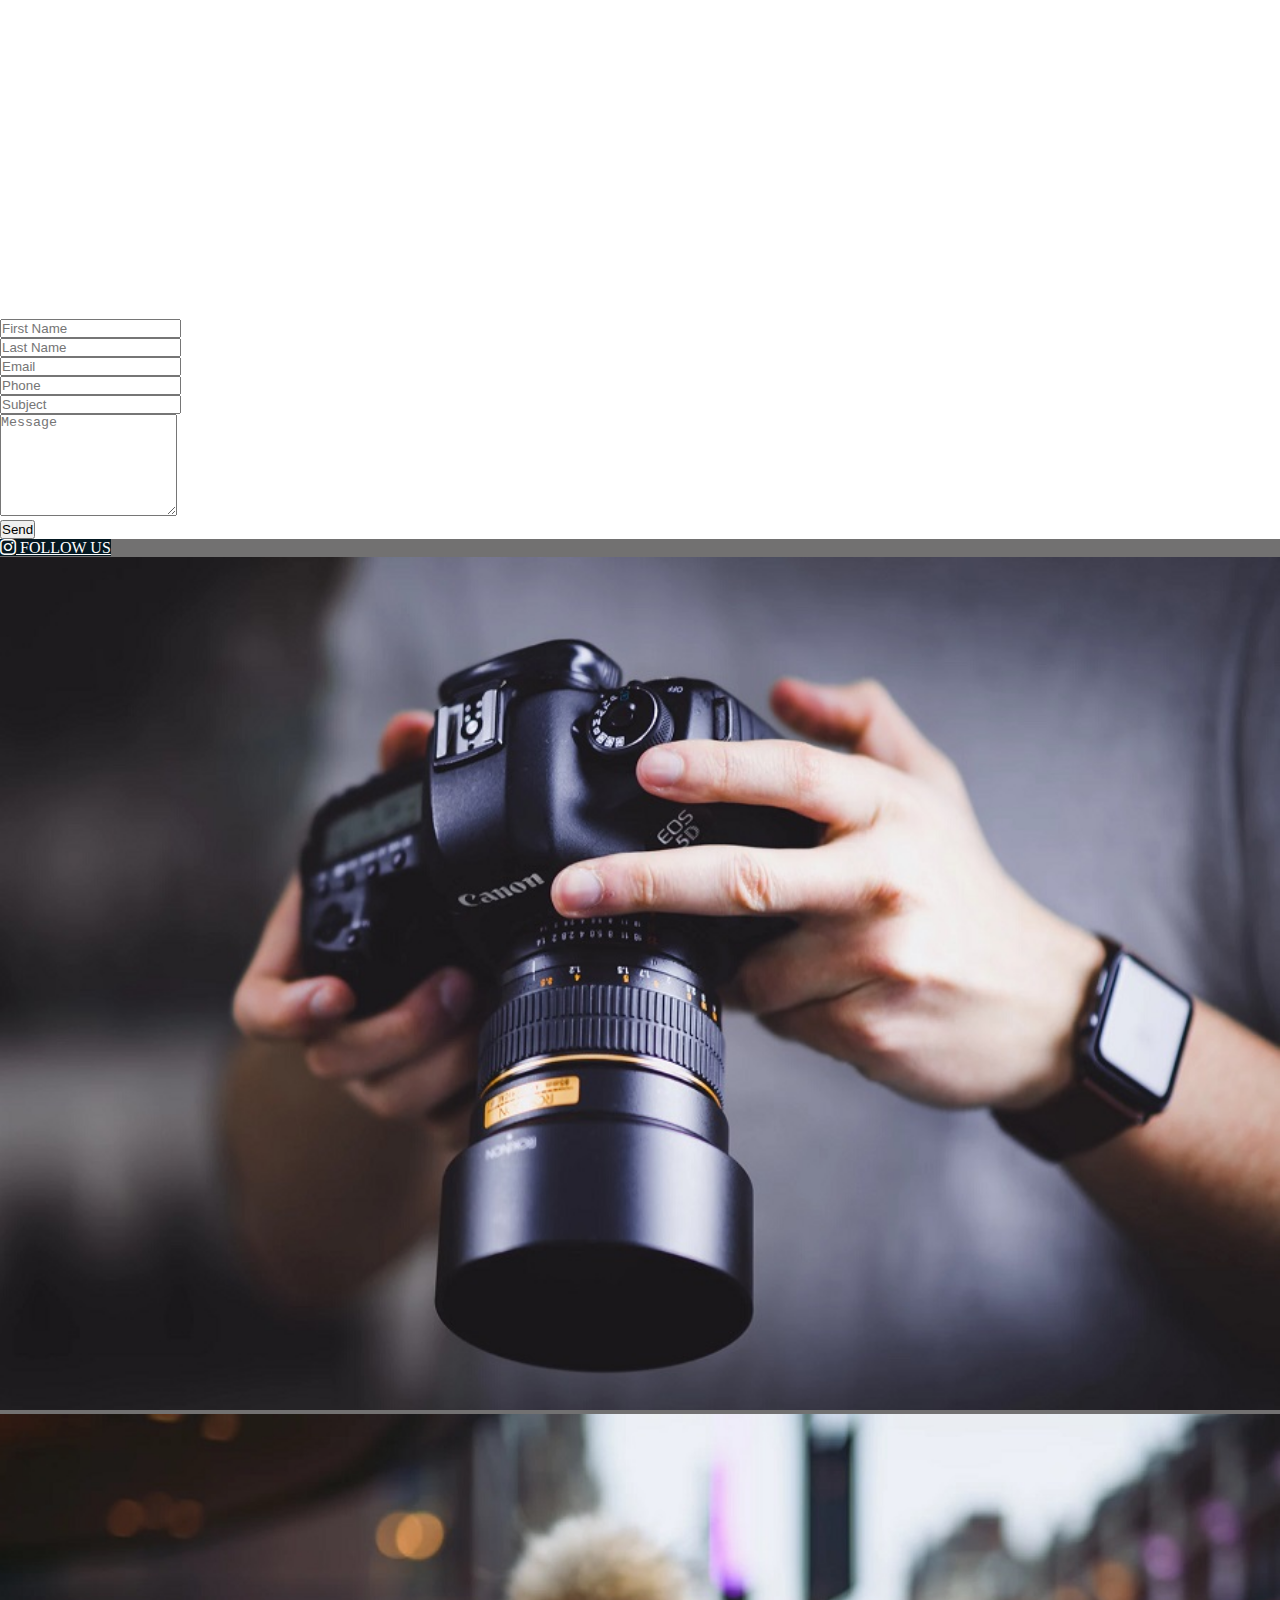
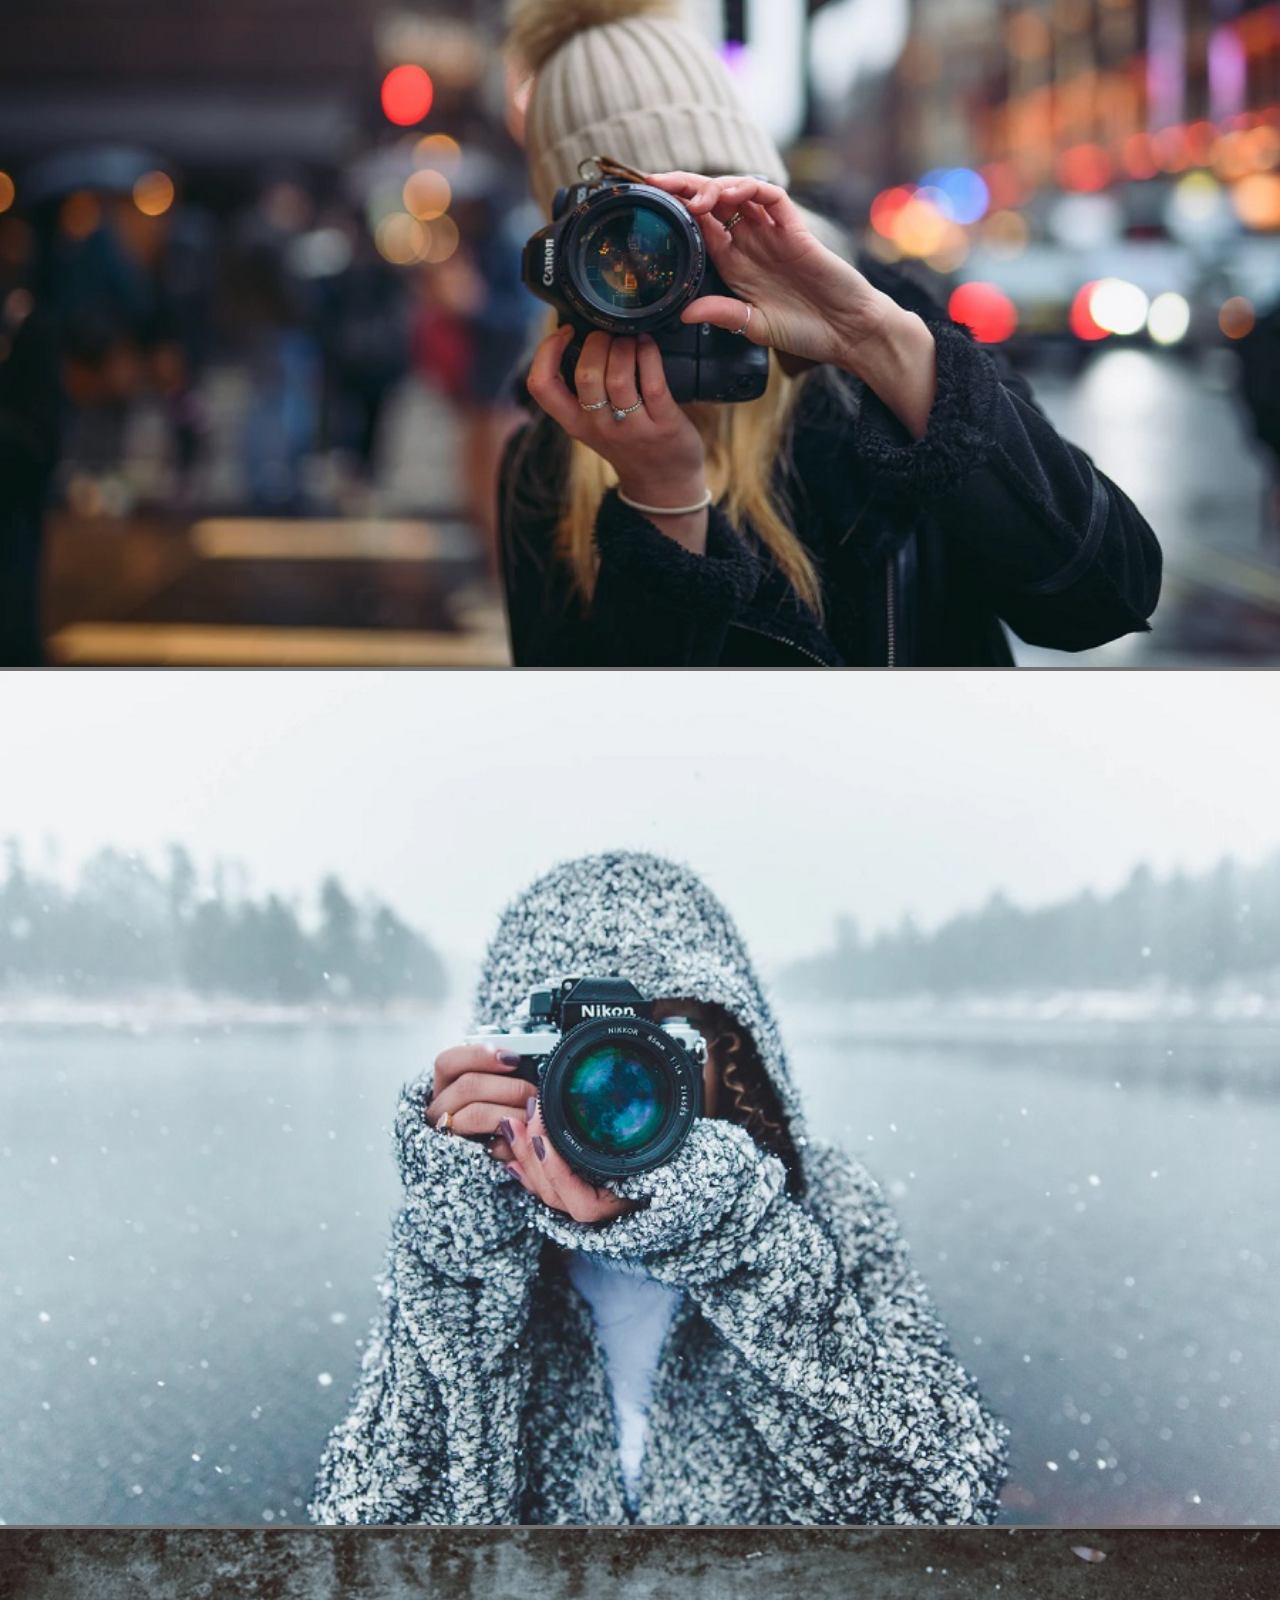
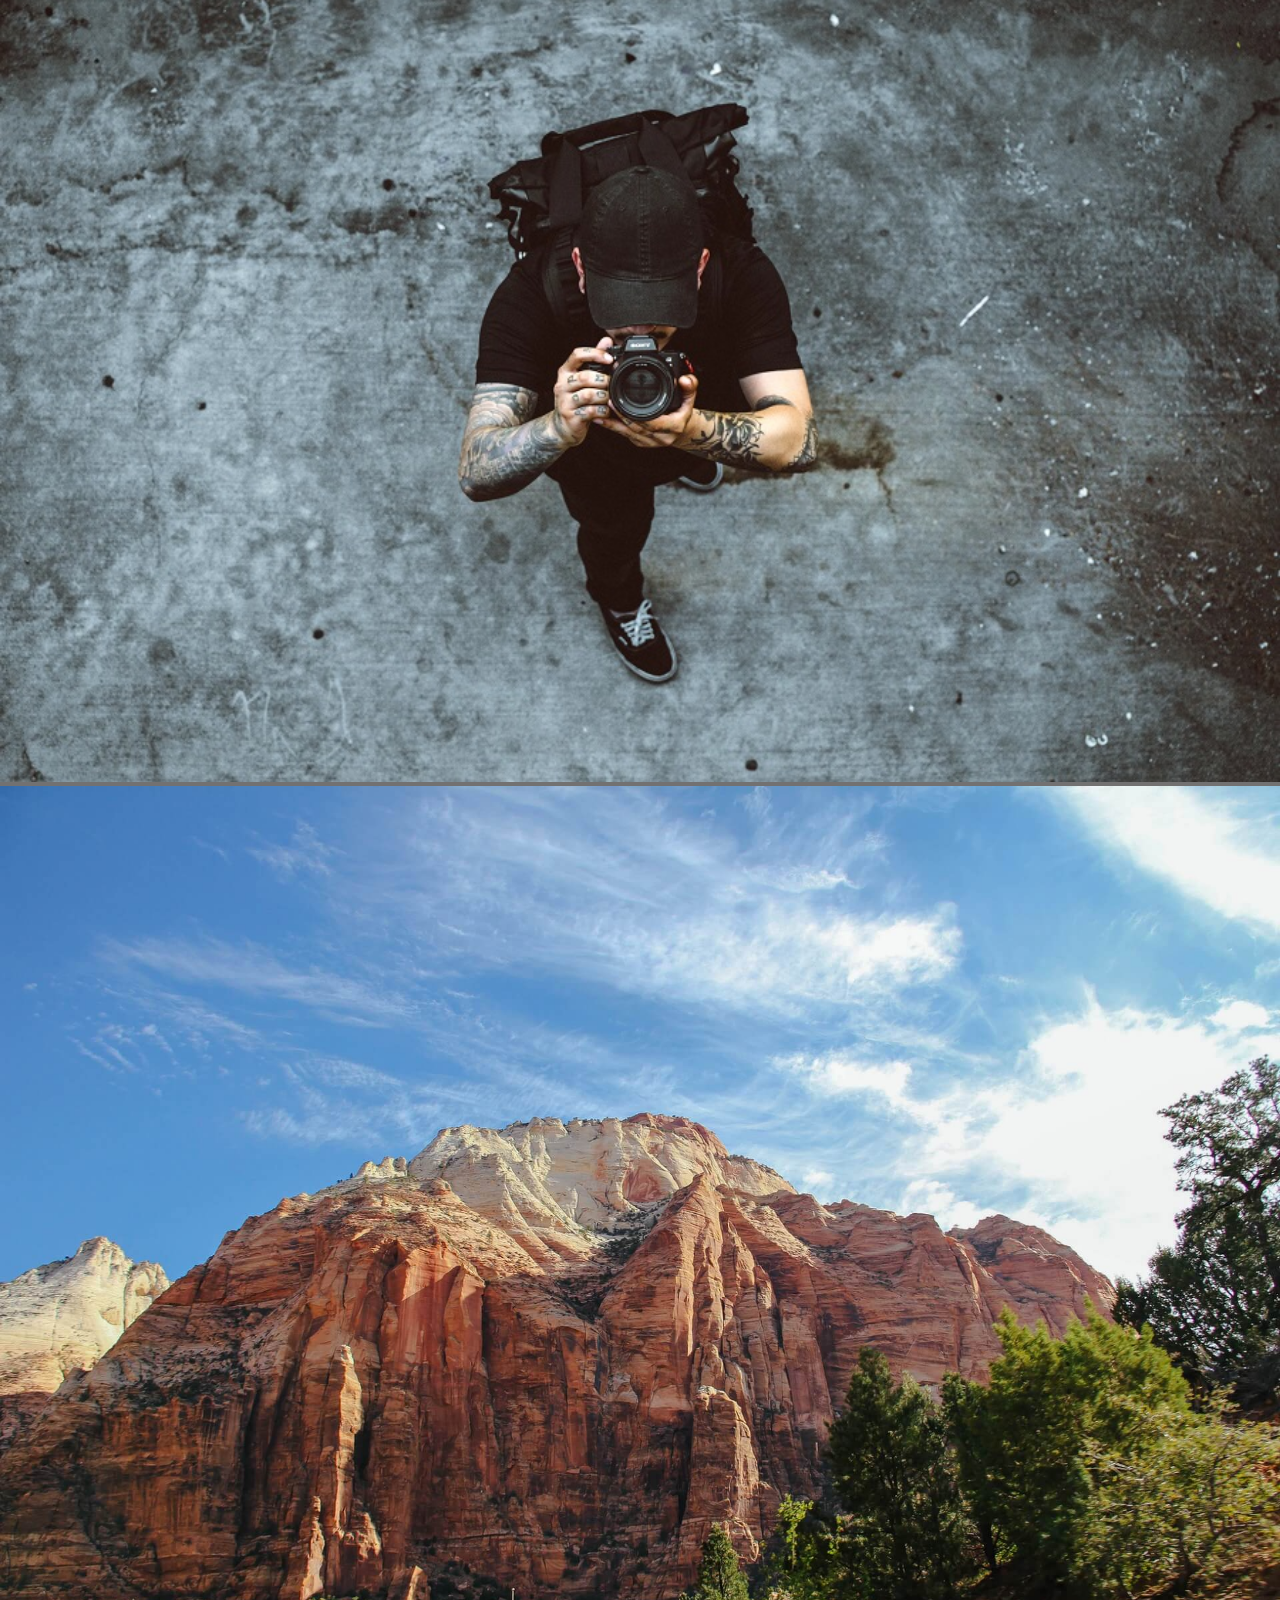
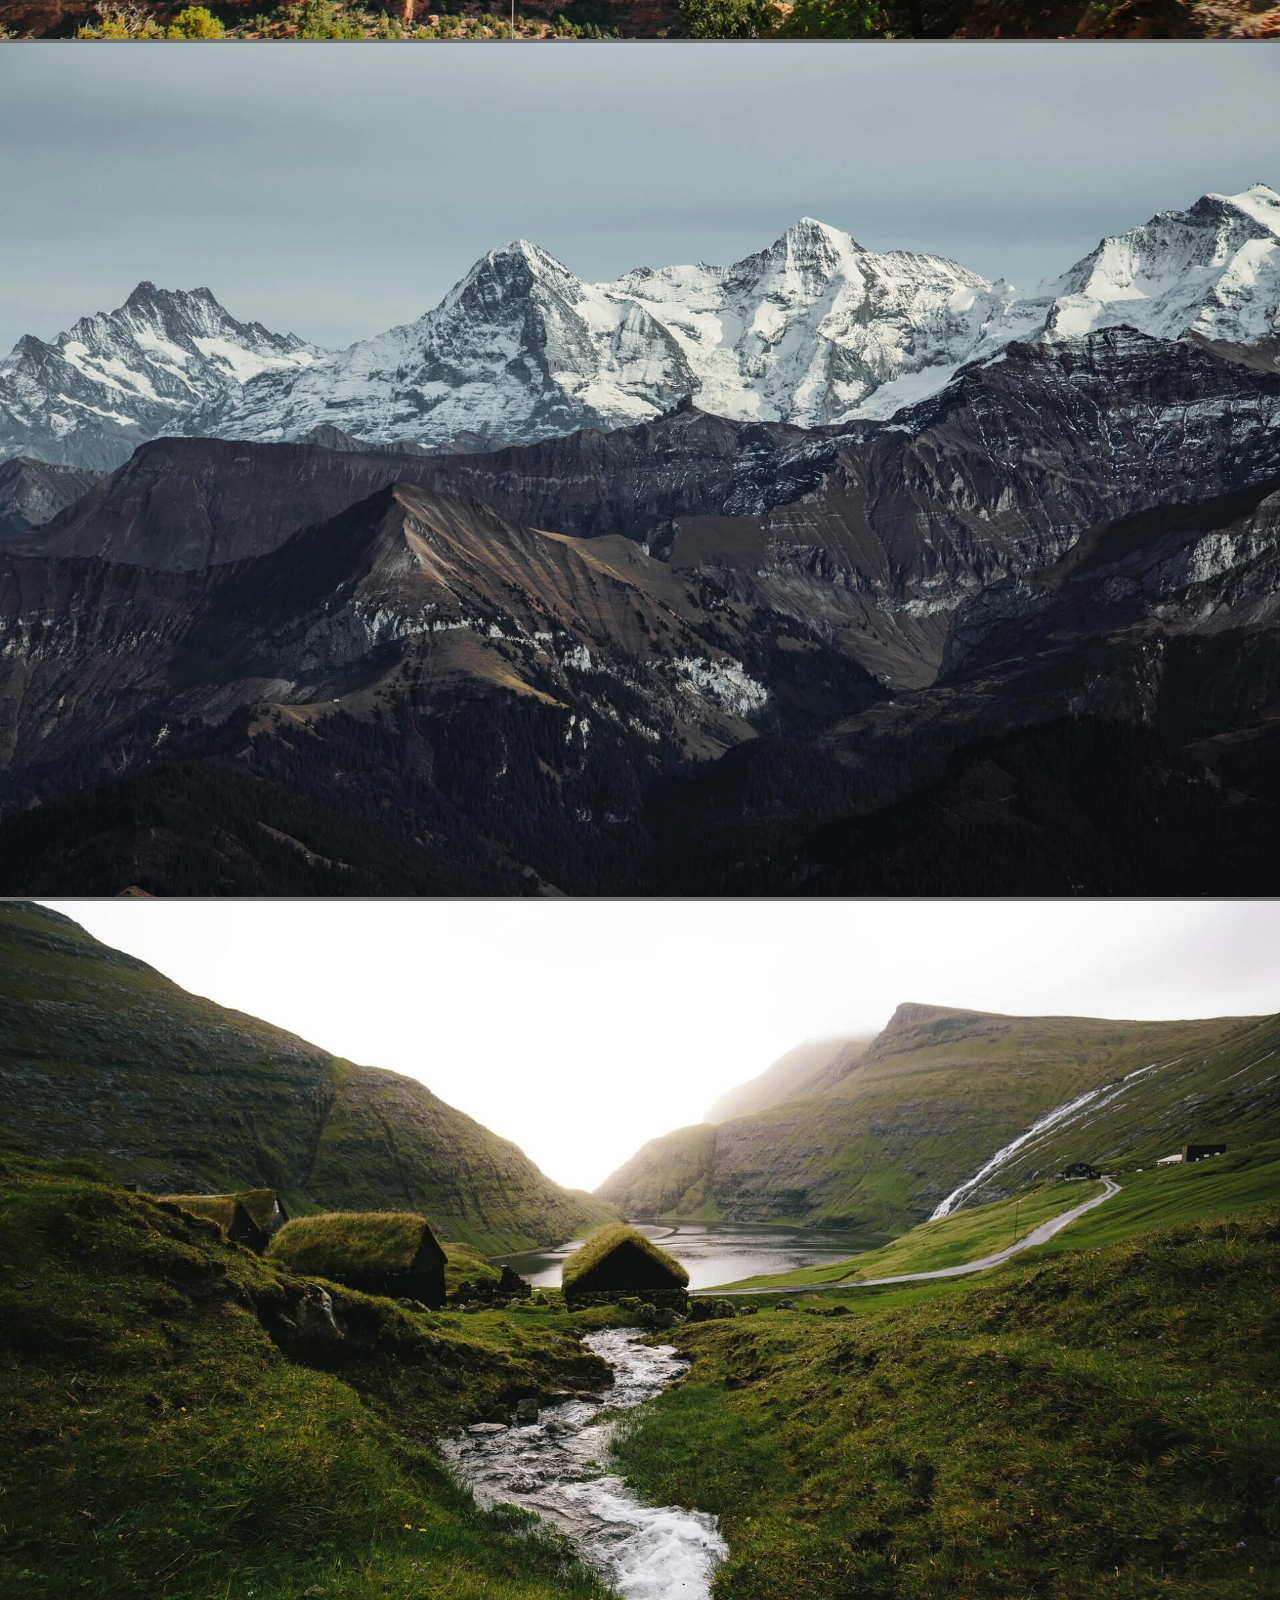
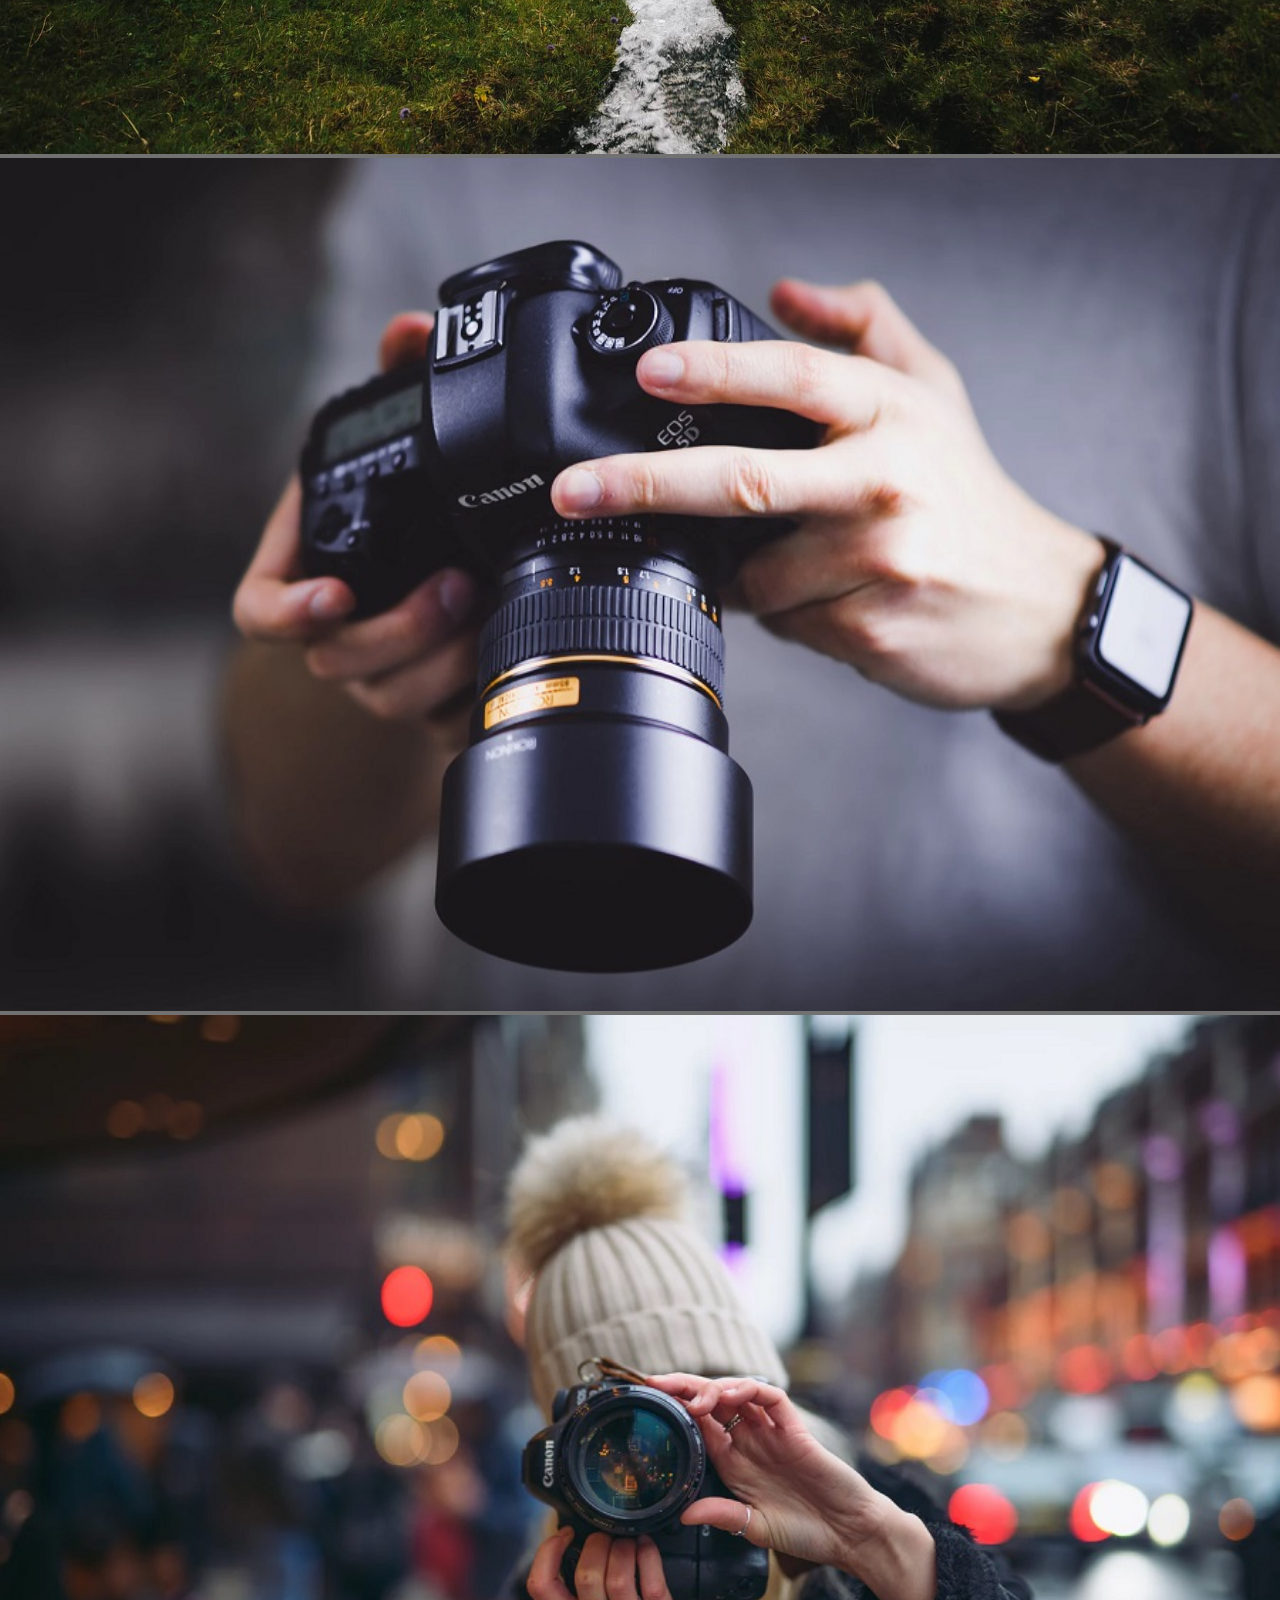
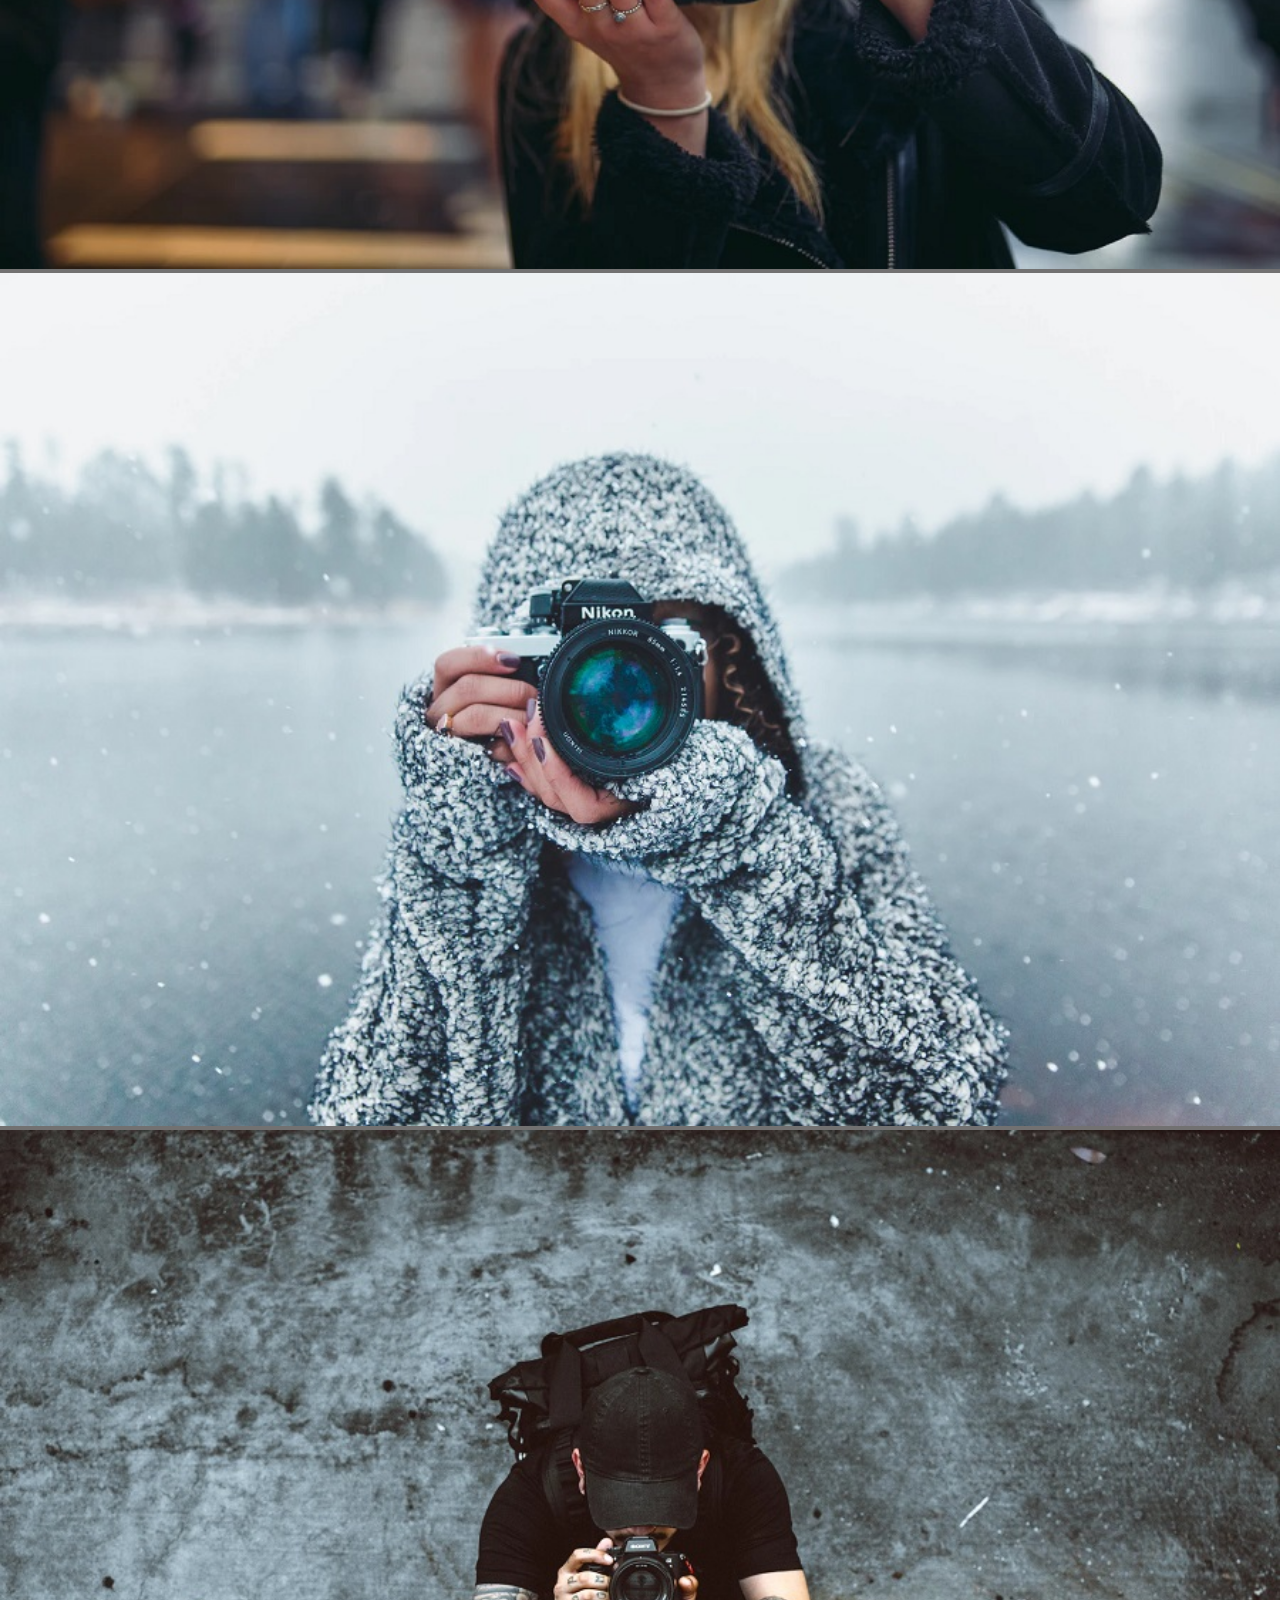
<file: courses.html>
<!DOCTYPE html>
<html lang="en">

<head>
    <meta charset="UTF-8">
    <meta name="viewport" content="width=device-width, initial-scale=1.0">
    <link href="https://cdn.jsdelivr.net/npm/bootstrap@5.2.1/dist/css/bootstrap.min.css" rel="stylesheet"
        integrity="sha384-iYQeCzEYFbKjA/T2uDLTpkwGzCiq6soy8tYaI1GyVh/UjpbCx/TYkiZhlZB6+fzT" crossorigin="anonymous">
    <link rel="stylesheet" href="https://cdn.jsdelivr.net/npm/bootstrap-icons@1.3.0/font/bootstrap-icons.css">
    <link rel="stylesheet" href="https://cdnjs.cloudflare.com/ajax/libs/font-awesome/6.5.0/css/all.min.css" />
    <link rel="stylesheet" href="assets/css/style.css">
    <link rel="shortcut icon" href="assets/images/icon.png" type="image/x-icon">
    <title>Photography Workhop</title>

</head>

<body>

    <!-- NAV-BAR -->

    <nav class="navbar navbar-expand-lg bar py-2 bg-dark position-sticky top-0 ">
        <div class="container">
            <a class="navbar-brand fs-1 wht" href="index.html">PhotoM4</a>
            <button class="navbar-toggler" type="button" data-bs-toggle="collapse"
                data-bs-target="#navbarSupportedContent" aria-controls="navbarSupportedContent" aria-expanded="false"
                aria-label="Toggle navigation">
                <span class="navbar-toggler-icon"></span>
            </button>
            <div class="collapse navbar-collapse justify-content-end" id="navbarSupportedContent">
                <ul class="navbar-nav mb-2 mb-lg-0">
                    <li class="nav-item">
                        <a class="nav-link wht fs-6 px-4" aria-current="page" href="index.html">HOME</a>
                    </li>
                    <li class="nav-item dropdown">
                        <a class="nav-link dropdown-toggle wht fs-6 px-4" href="#" role="button"
                            data-bs-toggle="dropdown" aria-expanded="false">
                            SERVICES
                        </a>
                        <ul class="dropdown-menu bg-dark">
                            <li><a class="dropdown-item wht" href="photographer.html">Photographer</a></li>
                            <li><a class="dropdown-item wht" href="photoworkshop.html">Photography workshop</a>
                            </li>
                            <li><a class="dropdown-item wht" href="courses.html">Photographer Courses</a></li>
                        </ul>
                    </li>
                    <li class="nav-item dropdown">
                        <a class="nav-link dropdown-toggle wht fs-6 px-4" href="#" role="button"
                            data-bs-toggle="dropdown" aria-expanded="false">
                            SERVICES BLOCKS
                        </a>
                        <ul class="dropdown-menu bg-dark">
                            <li><a class="dropdown-item wht" href="content.html">Content and Shop</a></li>
                            <li><a class="dropdown-item wht" href="counter.html">Pricing and Countres</a></li>
                            <li><a class="dropdown-item wht" href="team.html">Team And Testimonials</a></li>
                        </ul>
                    </li>
                    <li class="nav-item">
                        <button type="button" class="btn btn-outline-light posSERVICES">Buy Now</button>
                    </li>
                </ul>

            </div>
        </div>
    </nav>

    <!-- NAV-BAR -->

    <!-- BANNER -->

    <div class="container-fluid py-md-5 bg-img4 linear-effect position-relative">
        <div class="container">
            <div class="row content-aline1 justify-content-center">
                <div class="col-12 text-center">
                    <p class="fs-4 wht">P R O F E S S I O N A L</p>
                    <p class="display-2 wht py-4">Photographer Courses</p>
                    <p class="pb-4 wht fs-6">Lorem ipsum dolor sit amet, consectetur adipiscing elit. Sed eu dui
                        non diam eleifend egestas id a ligula. Proin
                        interdum vehicula neque sit amet scelerisque. Nulla imperdiet mollis libero, in efficitur
                        ligula. Sed malesuada diam ac
                        nibh ultricies condimentum. Ut finibus tortor odio, vitae feugiat purus faucibus ac.</p>
                    <button type="button" class="btn btn-outline-light">View More</button>
                </div>
            </div>
        </div>
    </div>

    <!-- BANNER -->

    <!-- PHOTOGRAPHY -->

    <div class="container-fluid py-4 py-lg-0">
        <div class="row align-items-center">
            <div class="col-12 col-lg-6 py-3 py-lg-0">
                <p class="display-5">Photography</p>
                <p class="fs-5">Lorem ipsum dolor sit amet, consectetur adipiscing elit. Aliquam tortor purus, suscipit
                    a
                    accumsan
                    quis, blandit a
                    dolor. Morbi quis purus at ipsum tristique varius sit amet id odio. Ut tincidunt ligula ut tortor
                    aliquet dignissim.
                    Proin fermentum felis eget urna lobortis.</p>
            </div>
            <div class="col-12 col-lg-6 py-3 py-lg-0">
                <img src="assets/images/footer/04.jpg" alt="">
            </div>
        </div>
    </div>

    <!-- PHOTOGRAPHY -->

    <!-- STORY -->

    <div class="container-fluid bg-bs">
        <div class="row content-aline">
            <div class="col-12 col-lg-6">
                <img src="assets/images/footer/02.jpg" alt="" class="ims2">
            </div>
            <div class="col-12 col-lg-6 text-start pb-3 pb-lg-0">
                <p class="fs-1 fw-bold">About Courses</p>
                <p class="fs-5 fw-bold py-4">Aenean vel urna vitae massa consequat blandit.</p>
                <p class="fs-6 fw-medium pb-4">Lorem ipsum dolor sit amet, consectetur adipiscing elit. Nulla eget
                    lectus eu
                    ex ornare
                    porta euismod a libero.
                    Phasellus vehicula placerat enim at egestas. Aliquam suscipit felis in massa hendrerit tristique. In
                    augue diam,
                    pellentesque nec pulvinar in, sagittis ac nulla. Sed eu lectus vitae justo vehicula viverra. Aenean
                    vel urna vitae massa
                    consequat blandit. Quisque sodales sapien vitae malesuada ultricies. Curabitur pretium ipsum non
                    nunc facilisis semper.</p>
                <button type="button" class="btn btn-outline-dark fs-5">View More</button>

            </div>
        </div>
    </div>

    <!-- STORY -->

    <!-- OFFER -->

    <div class="container-fluid py-5 pre">
        <div class="container">
            <div class="row py-5">
                <div class="col-12 col-md-6 col-lg-4">
                    <div class="card" style="width: 21rem;">
                        <div class="card-body bg-maroon text-center py-4">
                            <h5 class="card-title wht fs-1">Basic</h5>
                            <p class="card-text wht fs-1 py-3"><sup>$</sup>100<sup>99</sup></p>
                            <p class="wht fs-5">YEARLY</p>
                        </div>
                        <ul class="list-group list-group-flush text-center">
                            <li class="list-group-item gry border-0 py-2 ">Engagement session</li>
                            <li class="list-group-item gry border-0 py-2 ">Prints of your choosing</li>
                            <li class="list-group-item gry border-0 py-2 ">Photo Album</li>
                            <li class="list-group-item gry border-0 py-2 ">Gallery wrapped canvas</li>
                            <li class="list-group-item gry border-0 py-2 ">Digital images</li>
                            <li class="list-group-item gry border-0 py-2 ">Full rights to prints</li>
                        </ul>
                        <div class="card-body text-center border-0">
                            <button type="button" class="btn btn-outline-dark fs-5">Purchase</button>
                        </div>
                    </div>
                </div>
                <div class="col-12 col-md-6 col-lg-4 py-4 py-lg-0">
                    <div class="card" style="width: 21rem;">
                        <div class="card-body bg-sky text-center py-4">
                            <h5 class="card-title wht fs-1">Premium</h5>
                            <p class="card-text wht fs-1 py-3"><sup>$</sup>300<sup>99</sup></p>
                            <p class="wht fs-5">YEARLY</p>
                        </div>
                        <ul class="list-group list-group-flush text-center">
                            <li class="list-group-item gry border-0 py-2 ">Engagement session</li>
                            <li class="list-group-item gry border-0 py-2 ">Prints of your choosing</li>
                            <li class="list-group-item gry border-0 py-2 ">Photo Album</li>
                            <li class="list-group-item gry border-0 py-2 ">Gallery wrapped canvas</li>
                            <li class="list-group-item gry border-0 py-2 ">Digital images</li>
                            <li class="list-group-item gry border-0 py-2 ">Full rights to prints</li>
                        </ul>
                        <div class="card-body text-center border-0">
                            <button type="button" class="btn btn-outline-dark fs-5">Purchase</button>
                        </div>
                    </div>
                </div>
                <div class="col-12 col-md-6 col-lg-4">
                    <div class="card" style="width: 21rem;">
                        <div class="card-body bg-org text-center py-4">
                            <h5 class="card-title wht fs-1">Standard</h5>
                            <p class="card-text wht fs-1 py-3"><sup>$</sup>200<sup>99</sup></p>
                            <p class="wht fs-5">YEARLY</p>
                        </div>
                        <ul class="list-group list-group-flush text-center">
                            <li class="list-group-item gry border-0 py-2 ">Engagement session</li>
                            <li class="list-group-item gry border-0 py-2 ">Prints of your choosing</li>
                            <li class="list-group-item gry border-0 py-2 ">Photo Album</li>
                            <li class="list-group-item gry border-0 py-2 ">Gallery wrapped canvas</li>
                            <li class="list-group-item gry border-0 py-2 ">Digital images</li>
                            <li class="list-group-item gry border-0 py-2 ">Full rights to prints</li>
                        </ul>
                        <div class="card-body text-center border-0">
                            <button type="button" class="btn btn-outline-dark fs-5">Purchase</button>
                        </div>
                    </div>
                </div>
            </div>
        </div>
    </div>

    <!-- OFFER -->

    <!-- ONE-DAY -->

    <div class="container-fluid py-5">
        <div class="container">
            <div class="row">
                <div class="col-12">
                    <ul class="nav nav-tabs" id="myTab" role="tablist">
                        <li class="nav-item" role="presentation">
                            <button class="nav-link py-3 px-4 gry fw-bold fs-6 active" id="one-tab" data-bs-toggle="tab"
                                data-bs-target="#one-tab-pane" type="button" role="tab" aria-controls="one-tab-pane"
                                aria-selected="true">Day One</button>
                        </li>
                        <li class="nav-item" role="presentation">
                            <button class="nav-link py-3 px-4 gry fw-bold fs-6" id="two-tab" data-bs-toggle="tab"
                                data-bs-target="#two-tab-pane" type="button" role="tab" aria-controls="two-tab-pane"
                                aria-selected="false">Day
                                Two</button>
                        </li>
                        <li class="nav-item" role="presentation">
                            <button class="nav-link py-3 px-4 gry fw-bold fs-6" id="three-tab" data-bs-toggle="tab"
                                data-bs-target="#three-tab-pane" type="button" role="tab" aria-controls="three-tab-pane"
                                aria-selected="false">Day Three</button>
                        </li>
                        <li class="nav-item" role="presentation">
                            <button class="nav-link py-3 px-4 gry fw-bold fs-6" id="four-tab" data-bs-toggle="tab"
                                data-bs-target="#four-tab-pane" type="button" role="tab" aria-controls="four-tab-pane"
                                aria-selected="false">Day
                                Four</button>
                        </li>
                    </ul>
                    <div class="tab-content" id="myTabContent">
                        <div class="tab-pane fade py-5 border px-4 show active" id="one-tab-pane" role="tabpanel"
                            aria-labelledby="one-tab" tabindex="0">
                            Lorem ipsum dolor sit amet, consectetur adipiscing elit. Aliquam eleifend enim sit amet
                            lorem finibus auctor. Maecenas
                            nulla tortor, interdum vitae magna ut, fermentum volutpat erat. Nam cursus aliquet ante a
                            cursus. In blandit felis
                            tincidunt suscipit auctor. Sed in elementum ex, ut gravida arcu. Orci varius natoque
                            penatibus et magnis dis parturient
                            montes, nascetur ridiculus mus. Nullam et dolor ut sem aliquet vulputate.</div>
                        <div class="tab-pane fade py-5 border px-4" id="two-tab-pane" role="tabpanel"
                            aria-labelledby="profile-tab" tabindex="0">Suspendisse potenti. Vestibulum vitae metus sit
                            amet nulla dignissim viverra.
                            Aenean sed bibendum felis. Sed commodo
                            felis sit amet augue euismod, eget mollis felis pharetra. Praesent dignissim diam at neque
                            placerat, quis condimentum
                            dolor convallis. Vivamus vel venenatis nunc, ac mattis neque. Maecenas eu molestie est, ut
                            suscipit ligula. Donec
                            tempor, ex vel aliquet ultrices, tellus quam volutpat ante, non tincidunt nisi magna eget
                            felis.
                        </div>
                        <div class="tab-pane fade py-5 border px-4" id="three-tab-pane" role="tabpanel"
                            aria-labelledby="contact-tab" tabindex="0">Nam ornare tortor quam, eget ultrices ex
                            vulputate sit amet. Nulla ligula nisi,
                            tincidunt nec fringilla tincidunt,
                            dignissim in mi. Nullam sed enim faucibus, dictum sapien maximus, ultricies erat. Morbi et
                            diam eu dui interdum egestas.
                            Maecenas nisi turpis, varius ut ipsum at, dapibus tempor lectus. Aliquam convallis lectus
                            libero. Nulla facilisi.
                            Praesent nec pellentesque magna. Donec accumsan aliquam ultrices. Mauris quis auctor massa,
                            ac eleifend justo. Integer
                            in ante pharetra lectus eleifend posuere.
                        </div>
                        <div class="tab-pane fade py-5 border px-4" id="four-tab-pane" role="tabpanel"
                            aria-labelledby="four-tab" tabindex="0">Sed eleifend eleifend urna, mattis convallis nunc
                            scelerisque eget. Mauris
                            maximus nisl tortor, et facilisis dui
                            hendrerit in. Vestibulum sit amet mollis ligula. Vivamus mattis efficitur efficitur. Donec
                            sed dapibus dui. Proin a
                            mollis neque. Quisque efficitur, risus vitae sodales commodo, arcu dui cursus metus, nec
                            fringilla tortor dui non erat.
                            Aliquam consequat purus sed interdum molestie. Nunc porta bibendum arcu in consectetur.
                        </div>
                    </div>
                </div>
            </div>
        </div>
    </div>

    <!-- ONE-DAY -->

    <!-- SKILLS -->

    <div class="container-fluid py-5 pre">
        <div class="row">
            <div class="col-12 col-md-6 col-lg-3 py-2 py-lg-0">
                <div class="cont">
                    <img src="assets/images/about2.jpg" alt="Avatar" class="image1">
                    <div class="overlay1">
                        <div class="text1 wht">Landscape</div>
                    </div>
                </div>
            </div>
            <div class="col-12 col-md-6 col-lg-3 py-2 py-lg-0">
                <div class="cont">
                    <img src="assets/images/about3.jpg" alt="Avatar" class="image1">
                    <div class="overlay1">
                        <div class="text1 wht">Artwork</div>
                    </div>
                </div>
            </div>
            <div class="col-12 col-md-6 col-lg-3 py-2 py-lg-0">
                <div class="cont">
                    <img src="assets/images/about1.jpg" alt="Avatar" class="image1">
                    <div class="overlay1">
                        <div class="text1 wht">Nature</div>
                    </div>
                </div>
            </div>
            <div class="col-12 col-md-6 col-lg-3 py-2 py-lg-0">
                <div class="cont">
                    <img src="assets/images/footer/05.jpg" alt="Avatar" class="image1">
                    <div class="overlay1">
                        <div class="text1 wht">Mountain</div>
                    </div>
                </div>
            </div>
        </div>
    </div>

    <!-- SKILLS -->

    <!-- COURSE CONTACT -->

    <div class="container-fluid py-5">
        <div class="container">
            <div class="row">
                <div class="col-12">
                    <p class="maroon fs-5 text-center">C O N T A C T S</p>
                    <p class="display-5 text-center pb-5 pt-3">Subscribe Our News</p>
                </div>
            </div>
            <div class="row">
                <div class="col-12">
                    <form>
                        <div class="row">
                            <div class="col-12 col-lg-4">
                                <input type="text" class="form-control py-3 border border-secondary"
                                    placeholder="First Name">
                            </div>
                            <div class="col-12 col-lg-4 py-3 py-lg-0">
                                <input type="text" class="form-control py-3 border border-secondary"
                                    placeholder="Last Name">
                            </div>
                            <div class="col-12 col-lg-4">
                                <input type="email" class="form-control py-3 border border-secondary"
                                    placeholder="Email">
                            </div>
                        </div>
                    </form>
                    <p class="text-center fs-5 py-5">Lorem ipsum dolor sit amet, consectetur adipiscing elit. Nulla eget
                        lectus eu
                        ex ornare porta
                        euismod a libero.
                        Phasellus vehicula placerat enim at egestas. Aliquam suscipit felis in massa hendrerit
                        tristique. In augue diam,
                        pellentesque nec pulvinar in, sagittis ac nulla. Sed eu lectus vitae justo vehicula viverra.</p>
                    <div class="subs text-center">
                        <button type="button" class="btn btn-dark py-3 px-5 fs-5">Subscribe</button>
                    </div>
                </div>
            </div>
        </div>
    </div>

    <!-- COURSE CONTACT -->

    <!-- CORSES TIME -->

    <div class="container-fluid py-5 bg-bs">
        <div class="container">
            <div class="row">
                <div class="col-12 col-md-6 py-3 py-md-0">
                    <p class="display-5 fw-bold">Get Ready For The Courses Start</p>
                </div>
                <div class="col-12 col-md-6">
                    <div class="row">
                        <div class="col-3 text-center">
                            <p class="gry display-3 fw-bold border-bottom">00</p>
                            <p>Days</p>
                        </div>
                        <div class="col-3 text-center">
                            <p class="gry display-3 fw-bold border-bottom">00</p>
                            <p>Hours</p>
                        </div>
                        <div class="col-3 text-center">
                            <p class="gry display-3 fw-bold border-bottom">00</p>
                            <p>Minutes</p>
                        </div>
                        <div class="col-3 text-center">
                            <p class="gry display-3 fw-bold border-bottom">00</p>
                            <p>Seconds</p>
                        </div>
                    </div>
                </div>
            </div>
        </div>
    </div>

    <!-- CORSES TIME -->

    <!-- COURSES LOCATION -->

    <div class="container-fluid py-4">
        <div class="container">
            <div class="row">
                <div class="col-12 py-5">
                    <p class="display-5 text-center">Contact Us</p>
                </div>
            </div>
            <div class="row align-items-center">
                <div class="col-12 col-lg-6 py-3 py-lg-0">
                    <iframe
                        src="https://www.google.com/maps/embed?pb=!1m18!1m12!1m3!1d27766.843003771515!2d79.6793053892796!3d29.549705795055765!2m3!1f0!2f0!3f0!3m2!1i1024!2i768!4f13.1!3m3!1m2!1s0x39a0b84a08ee69eb%3A0xb0908f0bbfe55191!2sTuleri%2C%20Uttarakhand%20263625!5e0!3m2!1sen!2sin!4v1688974383046!5m2!1sen!2sin"
                        width="100%" height="450" style="border:0;" allowfullscreen="" loading="lazy"
                        referrerpolicy="no-referrer-when-downgrade"></iframe>
                </div>
                <div class="col-12 col-lg-6 py-3 py-lg-0">
                    <form action="">
                        <div class="row">
                            <div class="col-12 col-md-6 py-2">
                                <input type="text" class="form-control py-3" placeholder="First Name">
                            </div>
                            <div class="col-12 col-md-6 py-2">
                                <input type="text" class="form-control py-3" placeholder="Last Name">
                            </div>
                            <div class="col-12 col-md-6 py-2">
                                <input type="mail" class="form-control py-3" placeholder="Email">
                            </div>
                            <div class="col-12 col-md-6 py-2">
                                <input type="number" class="form-control py-3" placeholder="Phone">
                            </div>
                            <div class="col-12 py-2">
                                <input type="text" class="form-control py-3" placeholder="Subject">
                            </div>
                            <div class="col-12 py-2">
                                <textarea name="Message" class="w-100 ps-2" placeholder="Message"
                                    style="height: 100px;"></textarea>
                            </div>
                            <div class="col-12 text-center">
                                <button type="button" class="btn btn-dark py-3 px-5 fs-5">Send</button>
                            </div>
                        </div>
                    </form>
                </div>
            </div>
        </div>
    </div>

    <!-- COURSES LOCATION -->

    <!-- FOOTER -->

    <div class="container-fluid py-5 bg-gry">
        <div class="container">
            <div class="row text-center">
                <div class="col-12">
                    <a href="index.html" class="wht drkb text-decoration-none py-2 px-3"><i
                            class="bi bi-instagram pe-2"></i>
                        FOLLOW US</a>
                </div>
            </div>
            <div class="row py-5">
                <div class="col-6 col-lg-2 py-3 col-md-4">
                    <img src="assets/images/footer/01.jpg" alt="" class="ims2">
                </div>
                <div class="col-6 col-lg-2 py-3 col-md-4">
                    <img src="assets/images/footer/02.jpg" alt="" class="ims2">
                </div>
                <div class="col-6 col-lg-2 py-3 col-md-4">
                    <img src="assets/images/footer/03.jpg" alt="" class="ims2">
                </div>
                <div class="col-6 col-lg-2 py-3 col-md-4">
                    <img src="assets/images/footer/04.jpg" alt="" class="ims2">
                </div>
                <div class="col-6 col-lg-2 py-3 col-md-4">
                    <img src="assets/images/footer/05.jpg" alt="" class="ims2">
                </div>
                <div class="col-6 col-lg-2 py-3 col-md-4">
                    <img src="assets/images/footer/06.jpg" alt="" class="ims2">
                </div>
                <div class="col-6 col-lg-2 py-3 col-md-4">
                    <img src="assets/images/footer/08.jpg" alt="" class="ims2">
                </div>
                <div class="col-6 col-lg-2 py-3 col-md-4">
                    <img src="assets/images/footer/01.jpg" alt="" class="ims2">
                </div>
                <div class="col-6 col-lg-2 py-3 col-md-4">
                    <img src="assets/images/footer/02.jpg" alt="" class="ims2">
                </div>
                <div class="col-6 col-lg-2 py-3 col-md-4">
                    <img src="assets/images/footer/03.jpg" alt="" class="ims2">
                </div>
                <div class="col-6 col-lg-2 py-3 col-md-4">
                    <img src="assets/images/footer/04.jpg" alt="" class="ims2">
                </div>
                <div class="col-6 col-lg-2 py-3 col-md-4">
                    <img src="assets/images/footer/05.jpg" alt="" class="ims2">
                </div>
            </div>
            <div class="row">
                <div class="col-12 text-center">
                    <p class="wht fs-5">© Copyright 2019 Mobirise - All Rights Reserved</p>
                </div>
            </div>
        </div>
    </div>

    <!-- FOOTER -->

    <script src=" https://cdn.jsdelivr.net/npm/@popperjs/core@2.11.6/dist/umd/popper.min.js"
        integrity="sha384-oBqDVmMz9ATKxIep9tiCxS/Z9fNfEXiDAYTujMAeBAsjFuCZSmKbSSUnQlmh/jp3" crossorigin="anonymous">
        </script>

    <script src="https://cdn.jsdelivr.net/npm/bootstrap@5.2.1/dist/js/bootstrap.min.js"
        integrity="sha384-7VPbUDkoPSGFnVtYi0QogXtr74QeVeeIs99Qfg5YCF+TidwNdjvaKZX19NZ/e6oz" crossorigin="anonymous">
        </script>
</body>

</html>
</file>
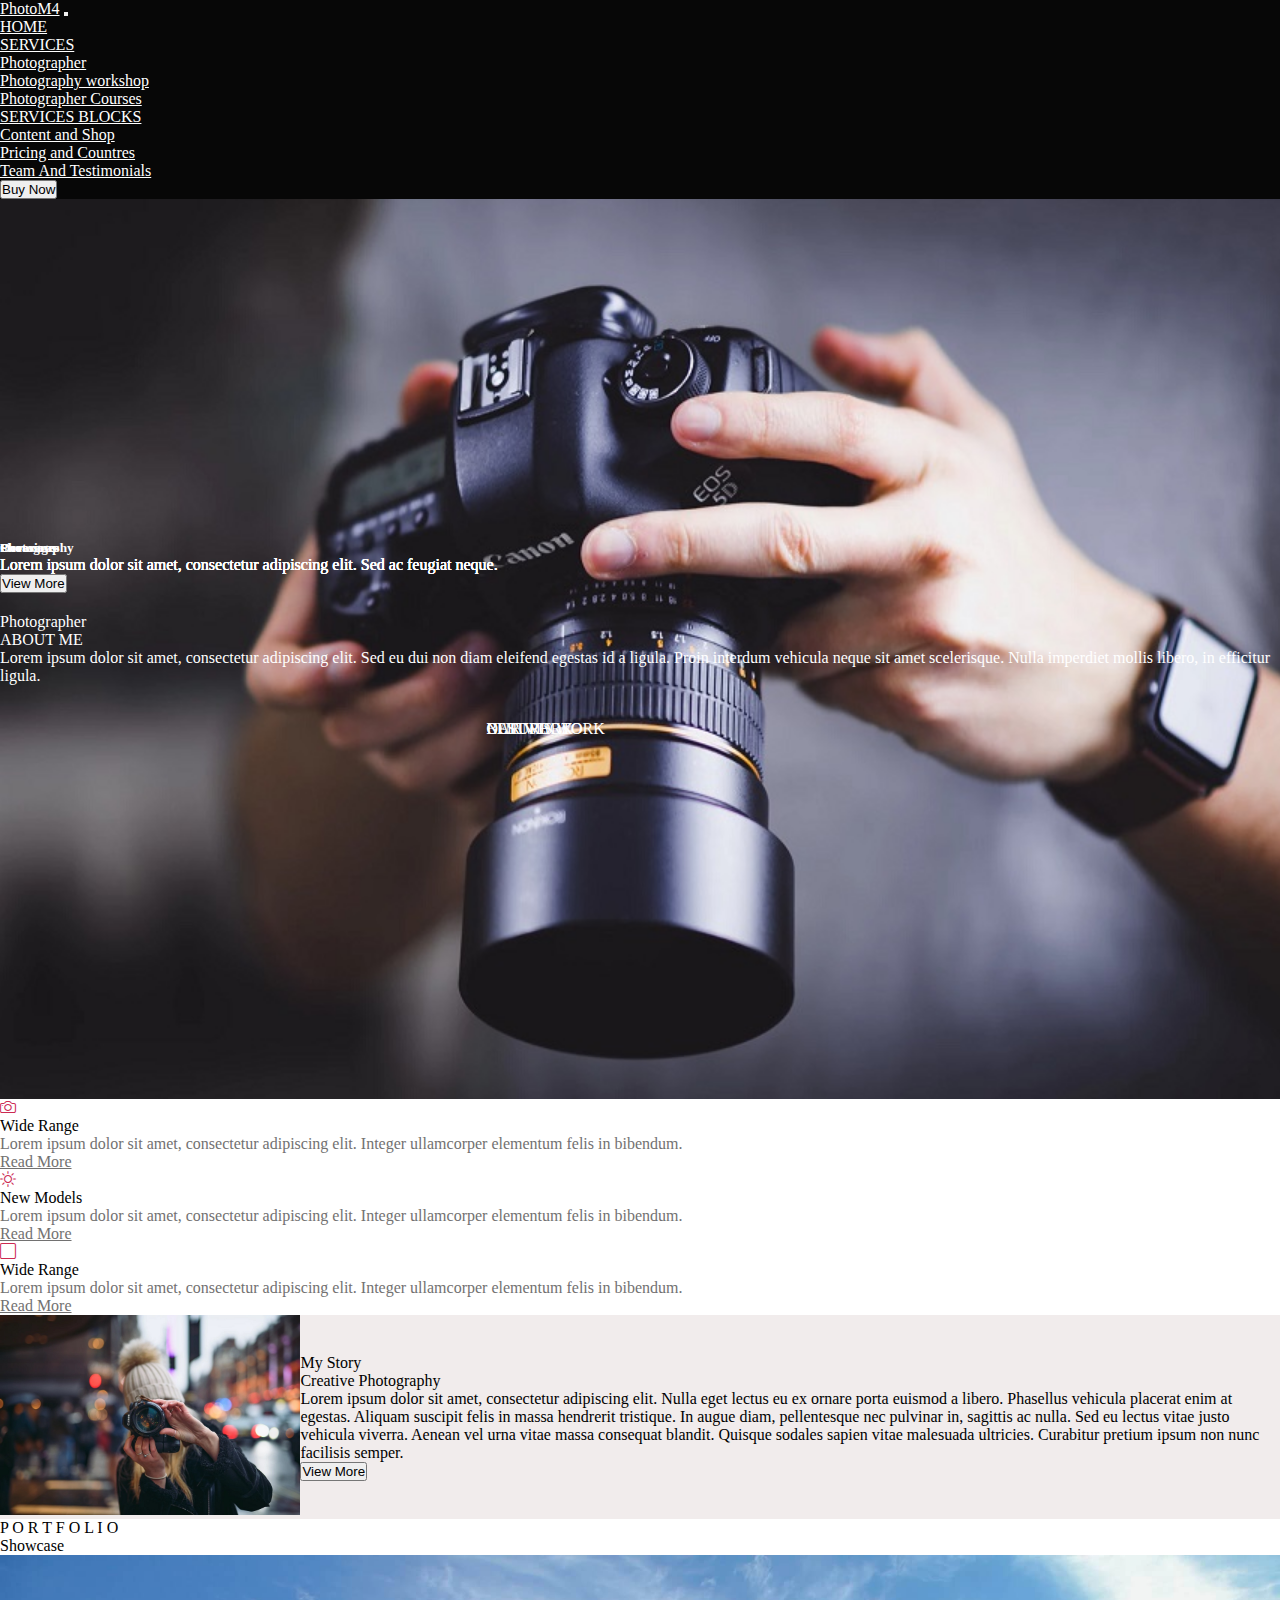
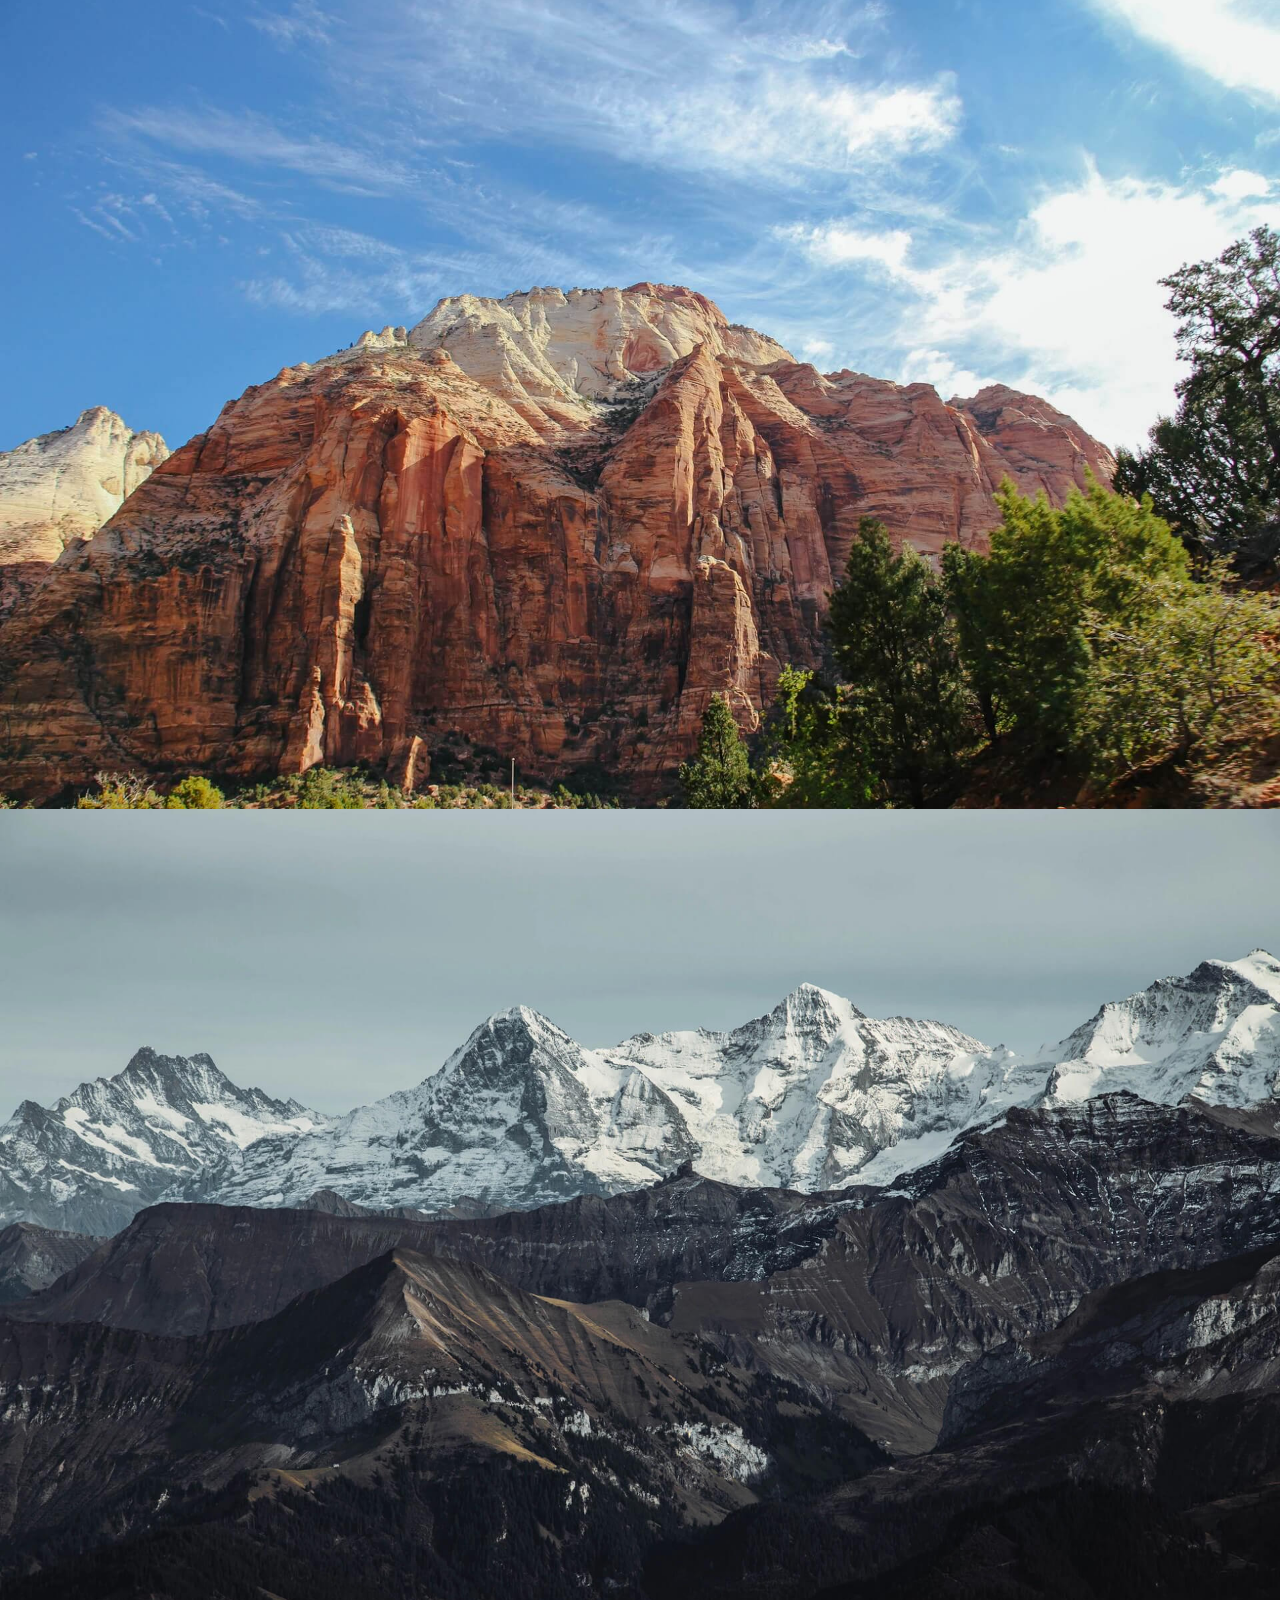
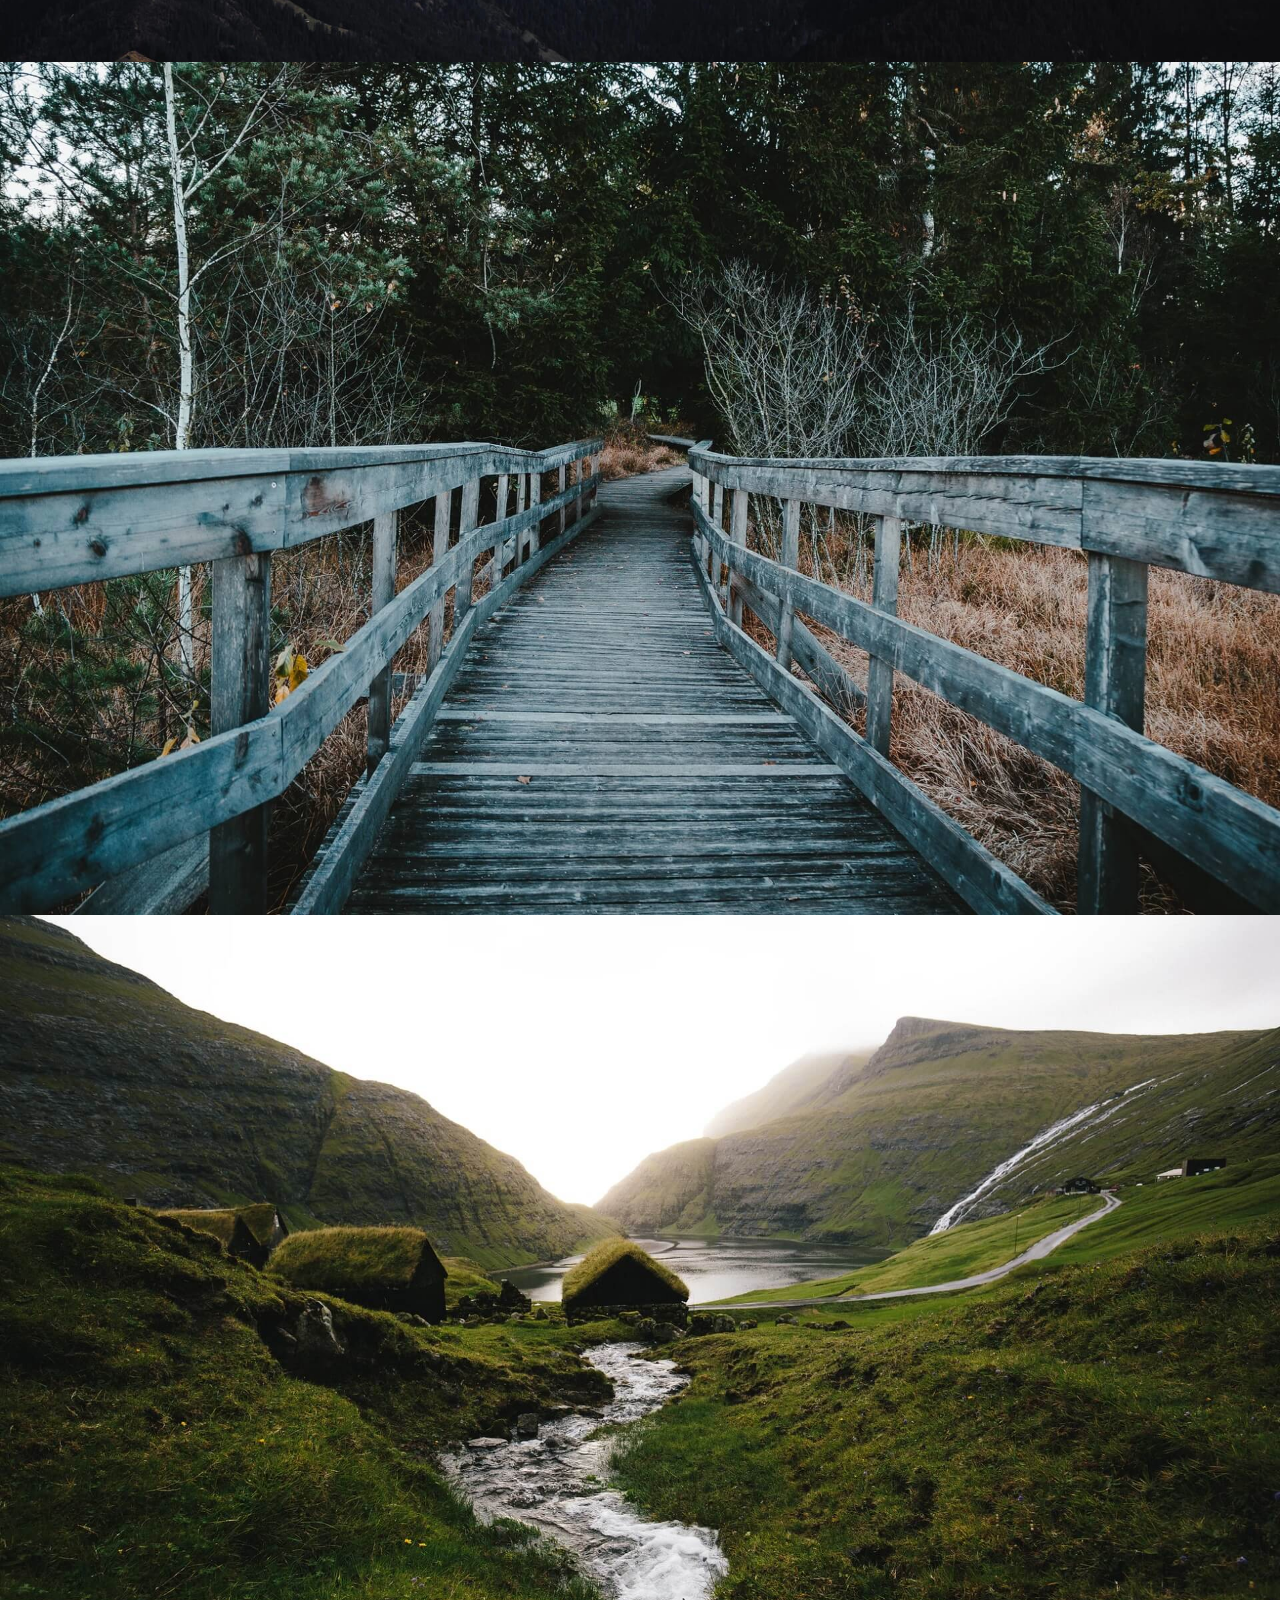
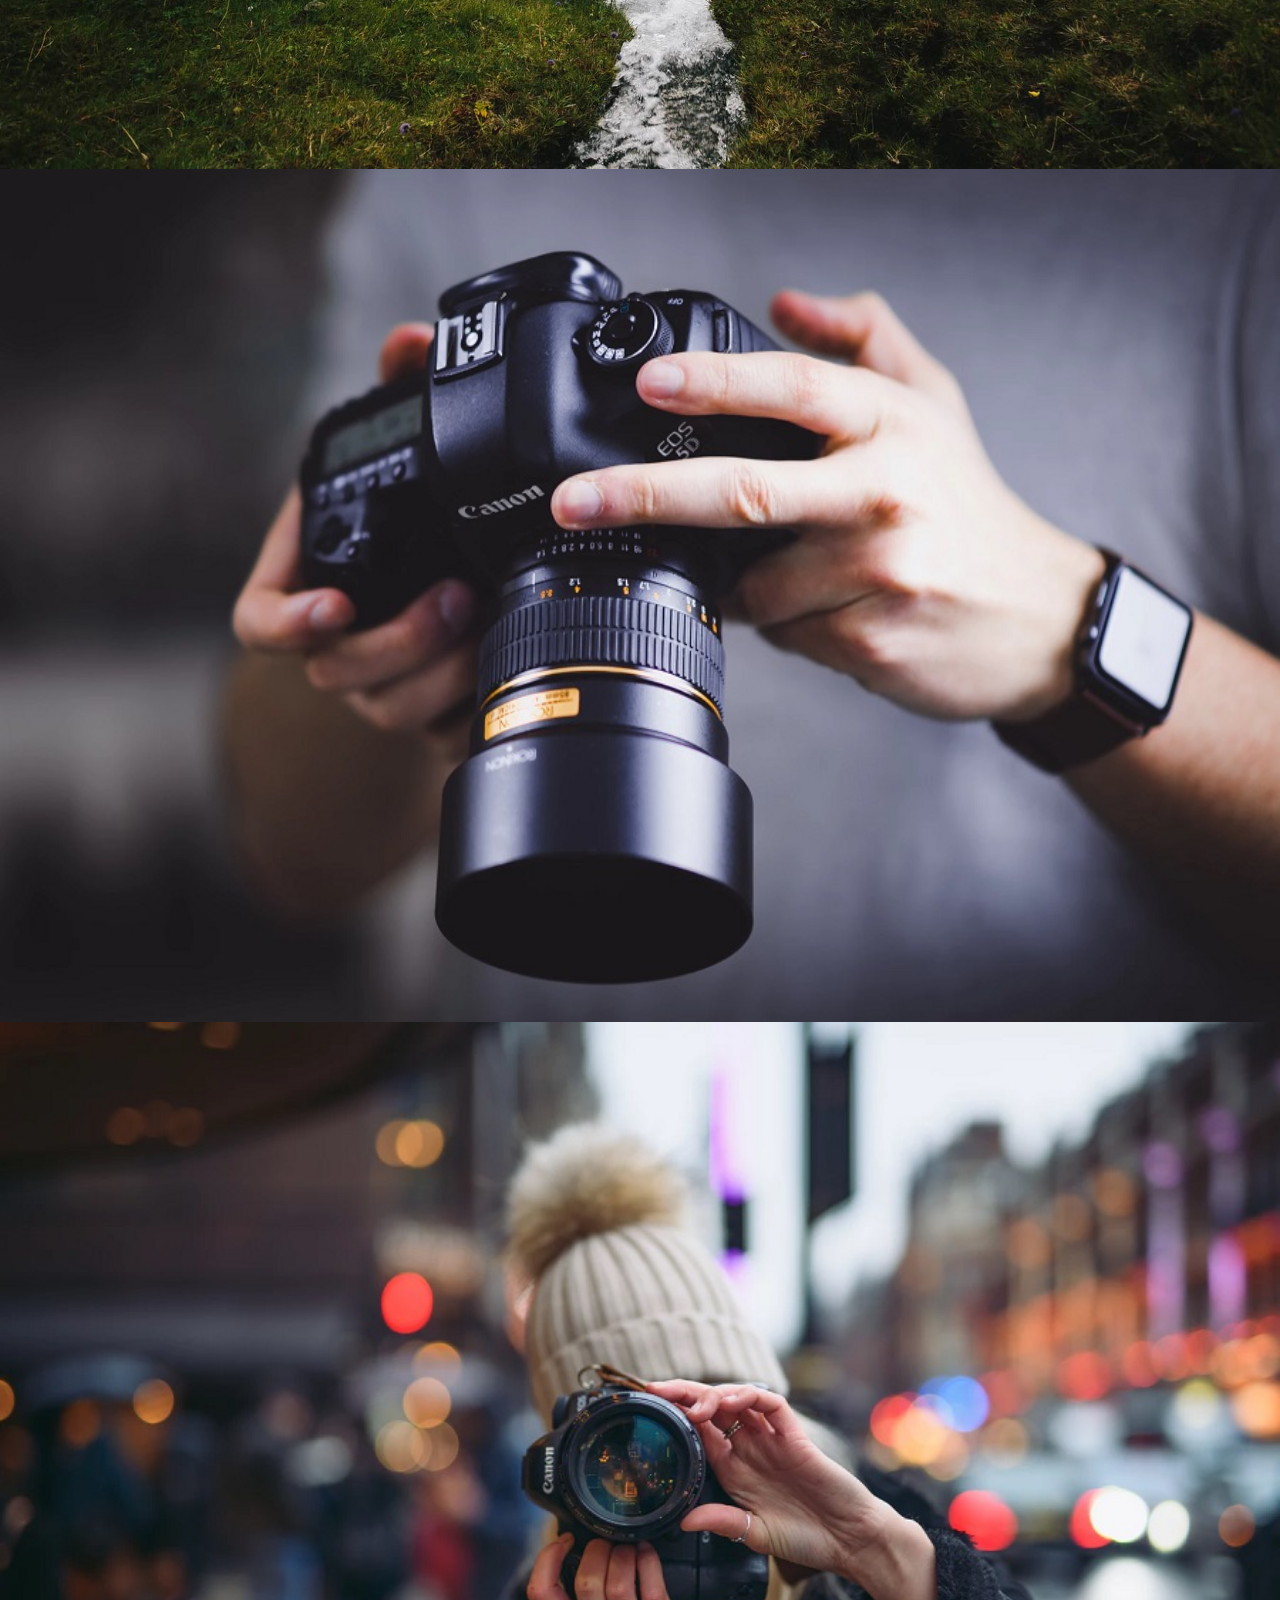
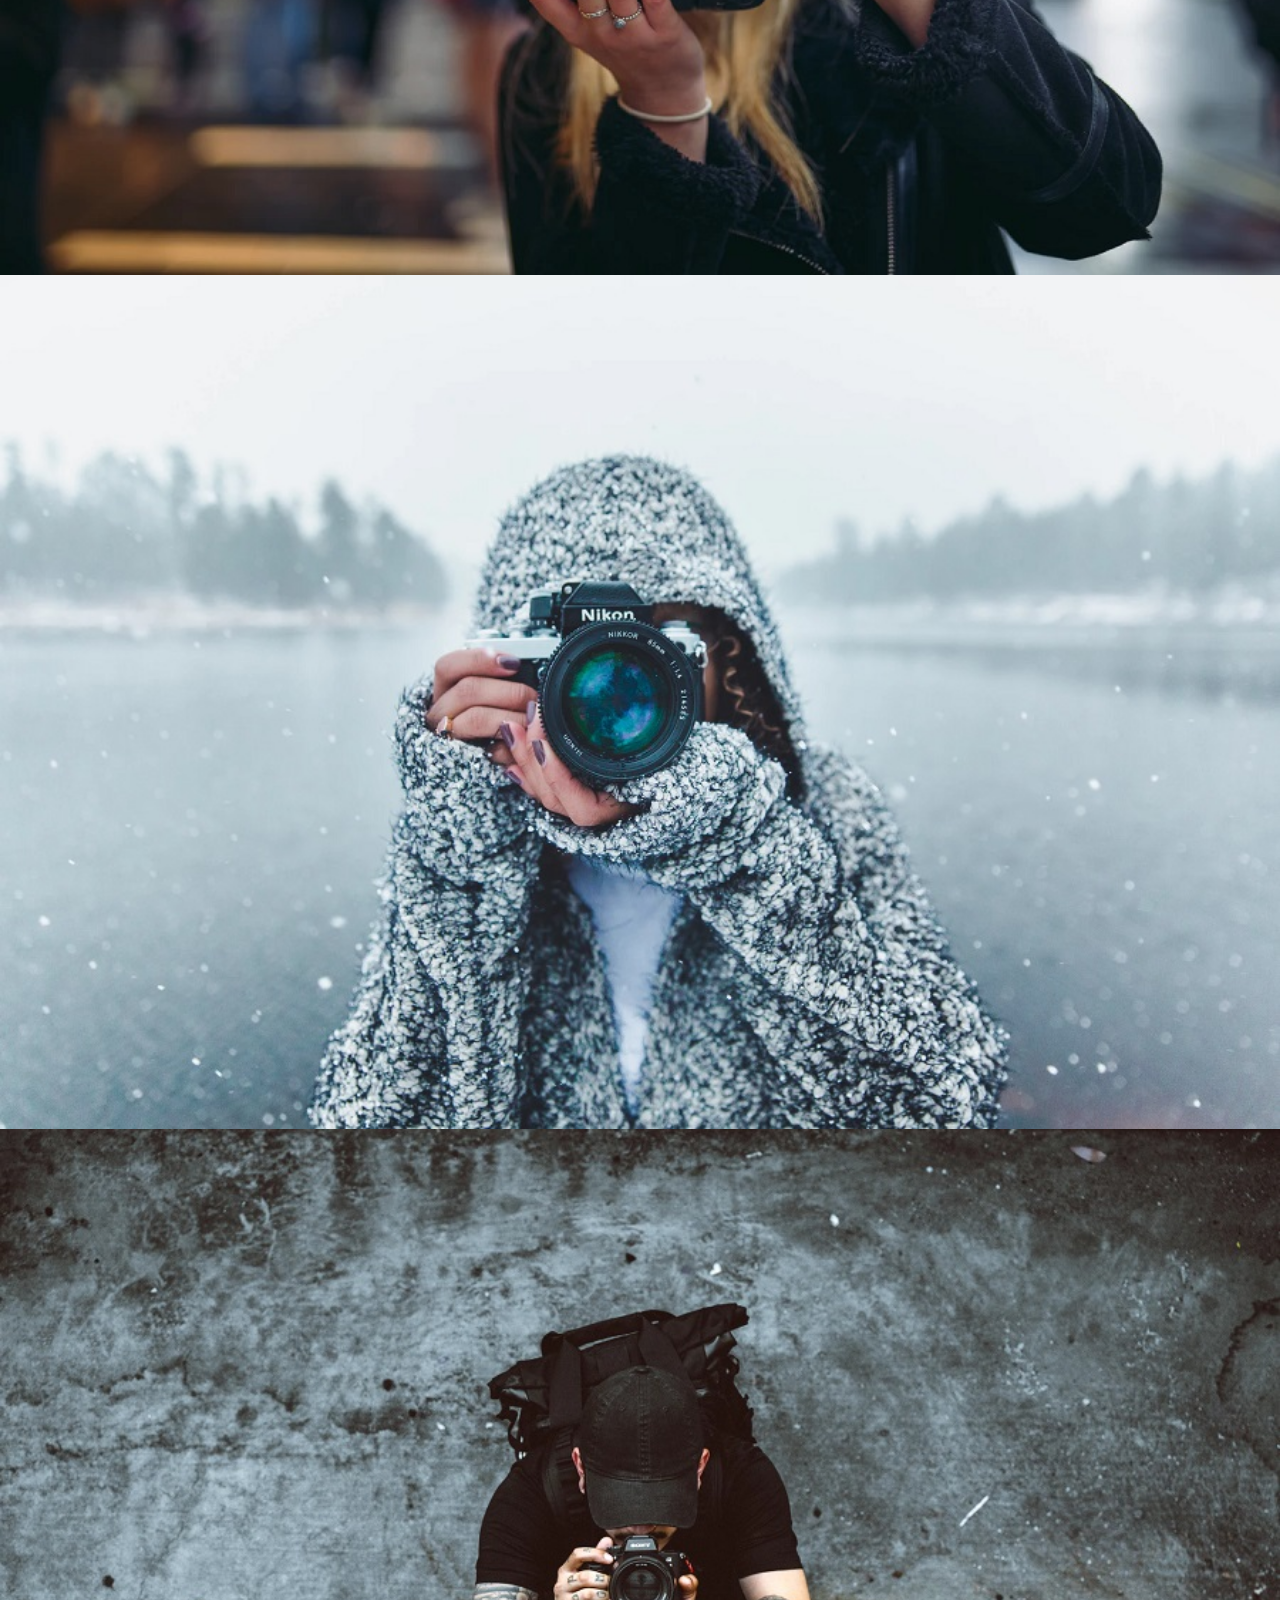
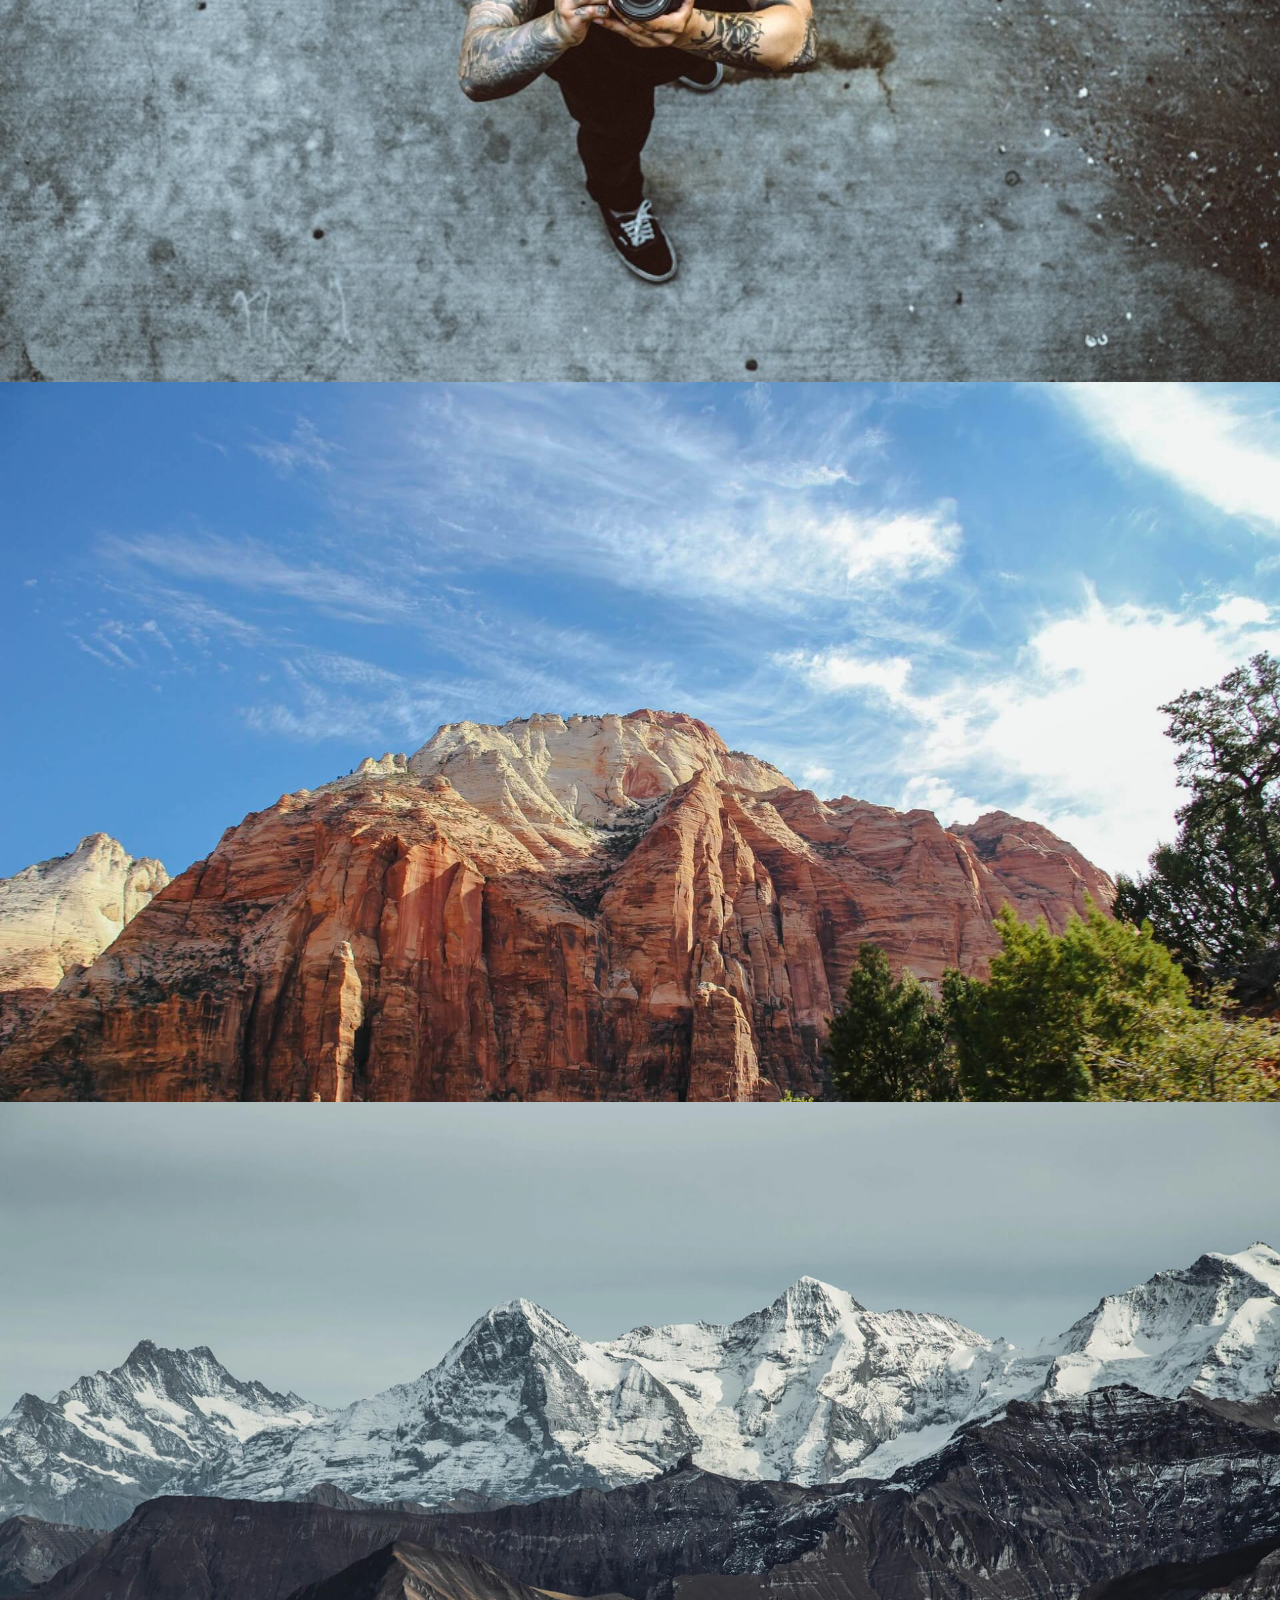
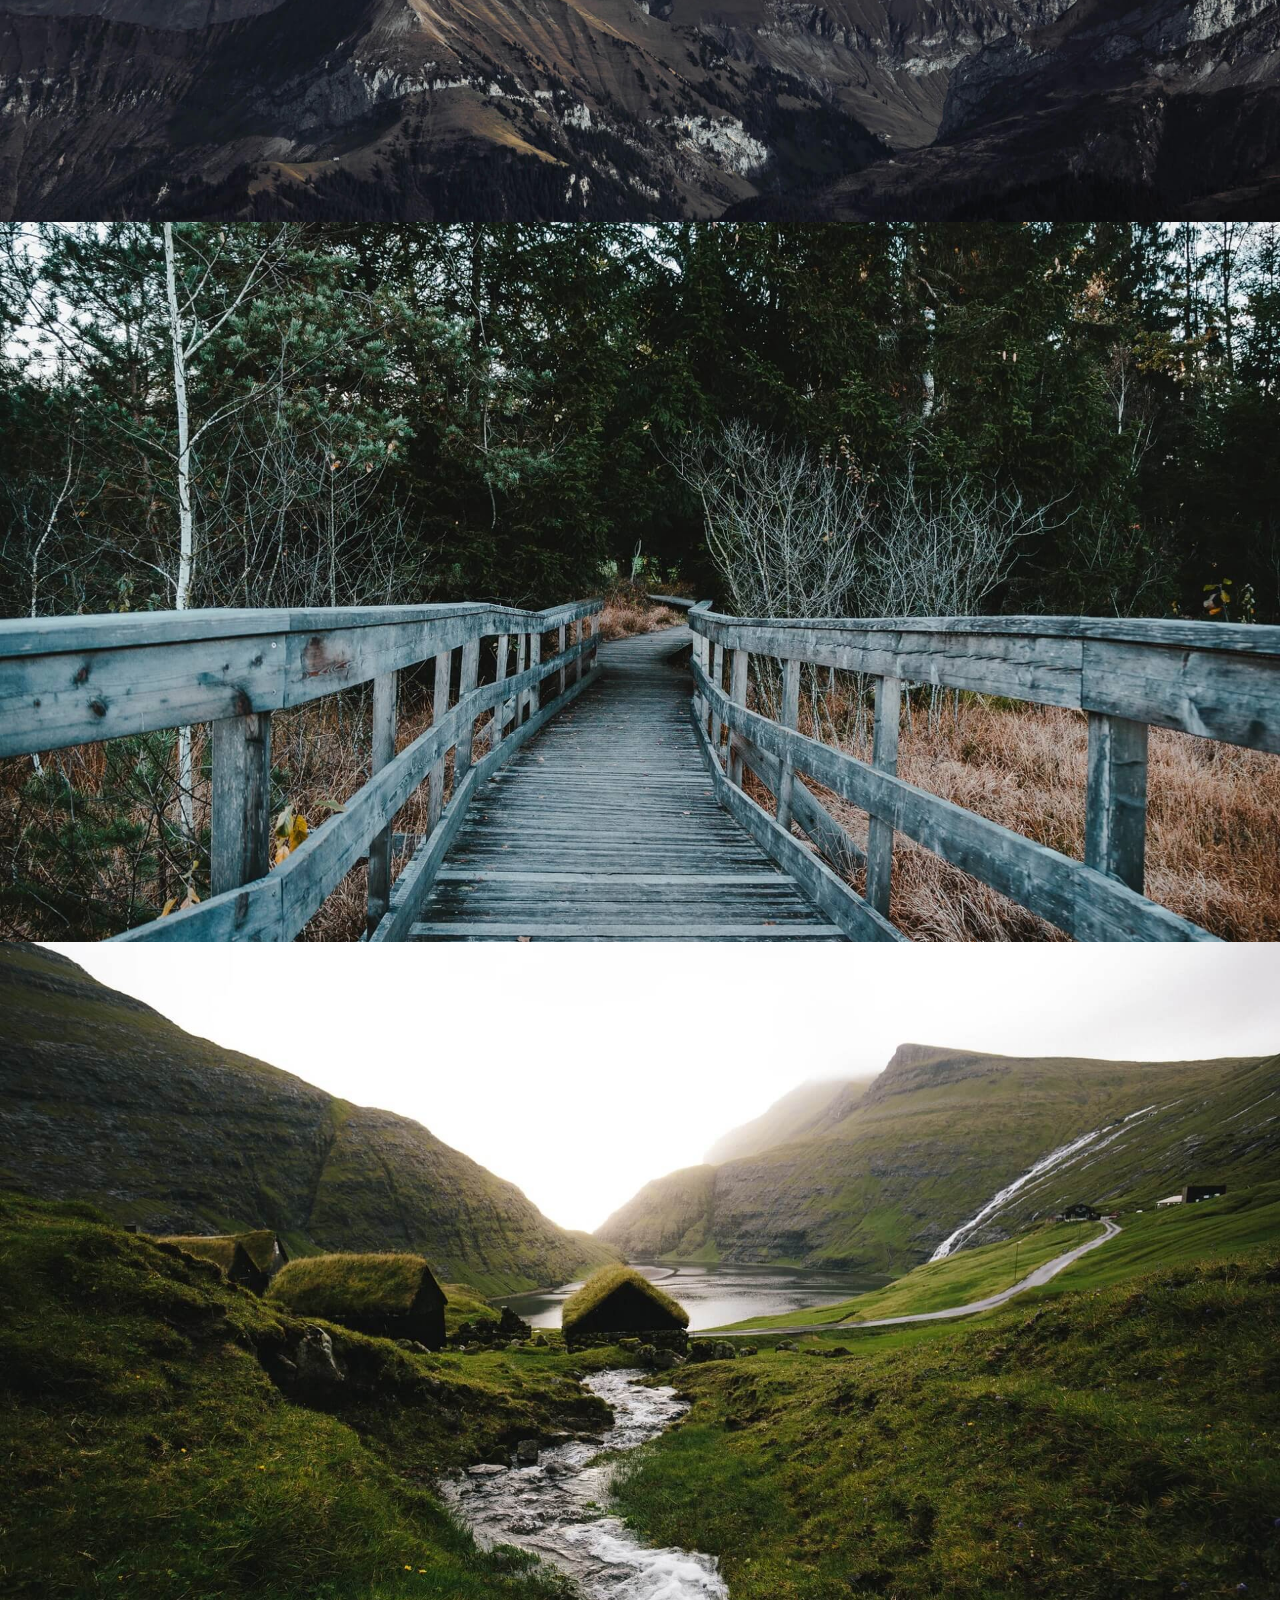
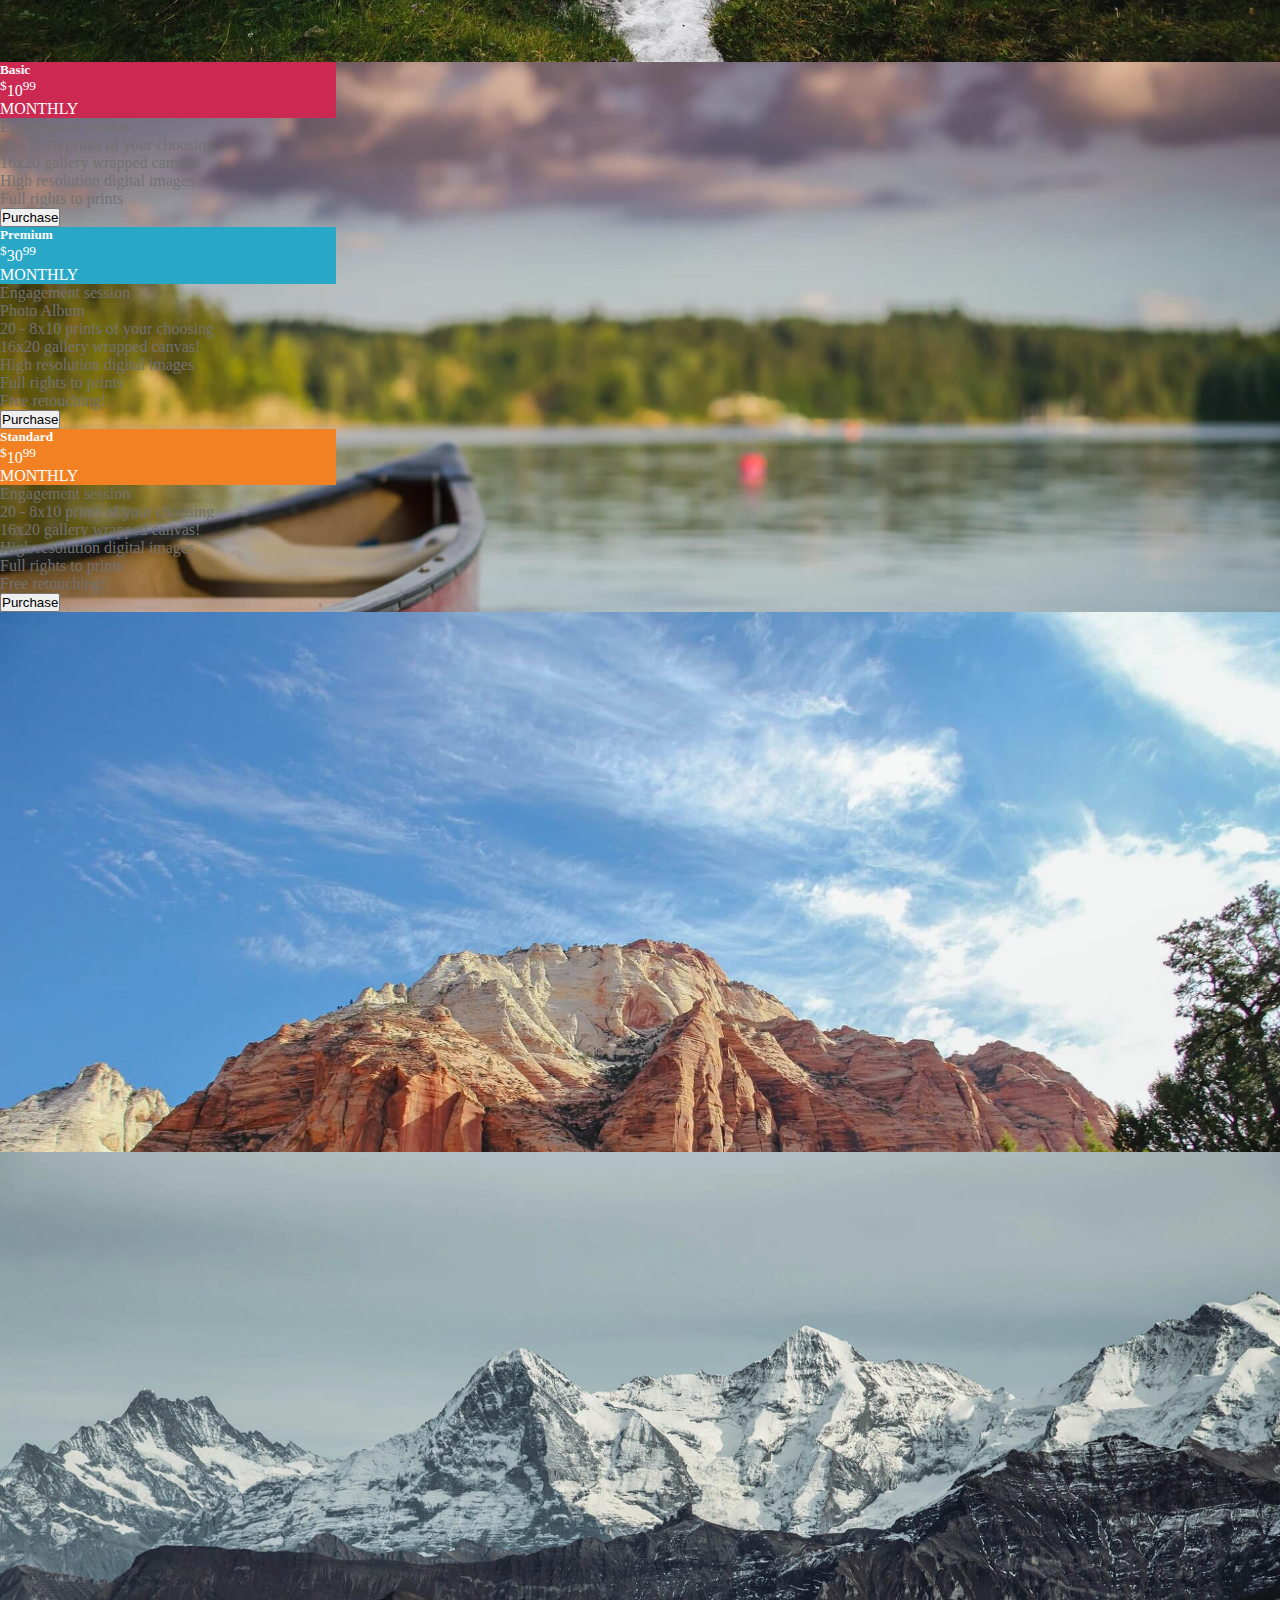
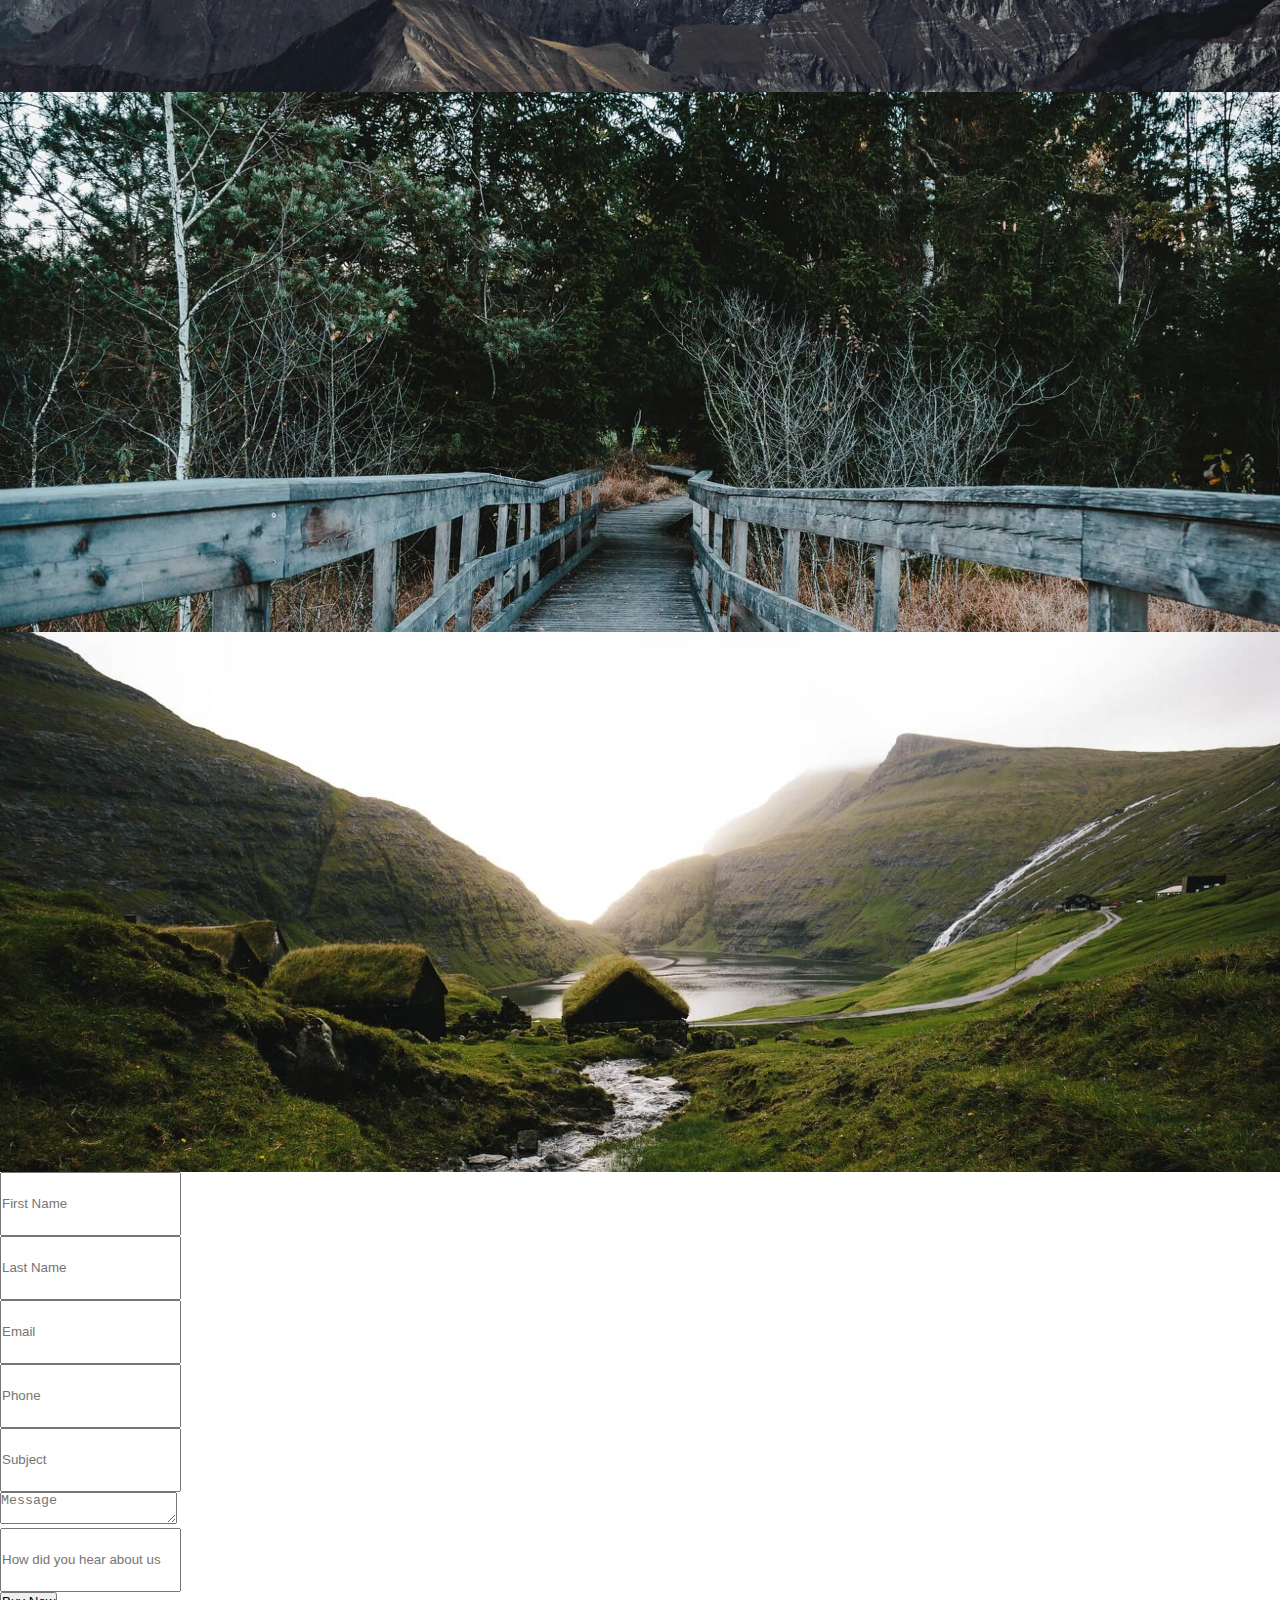
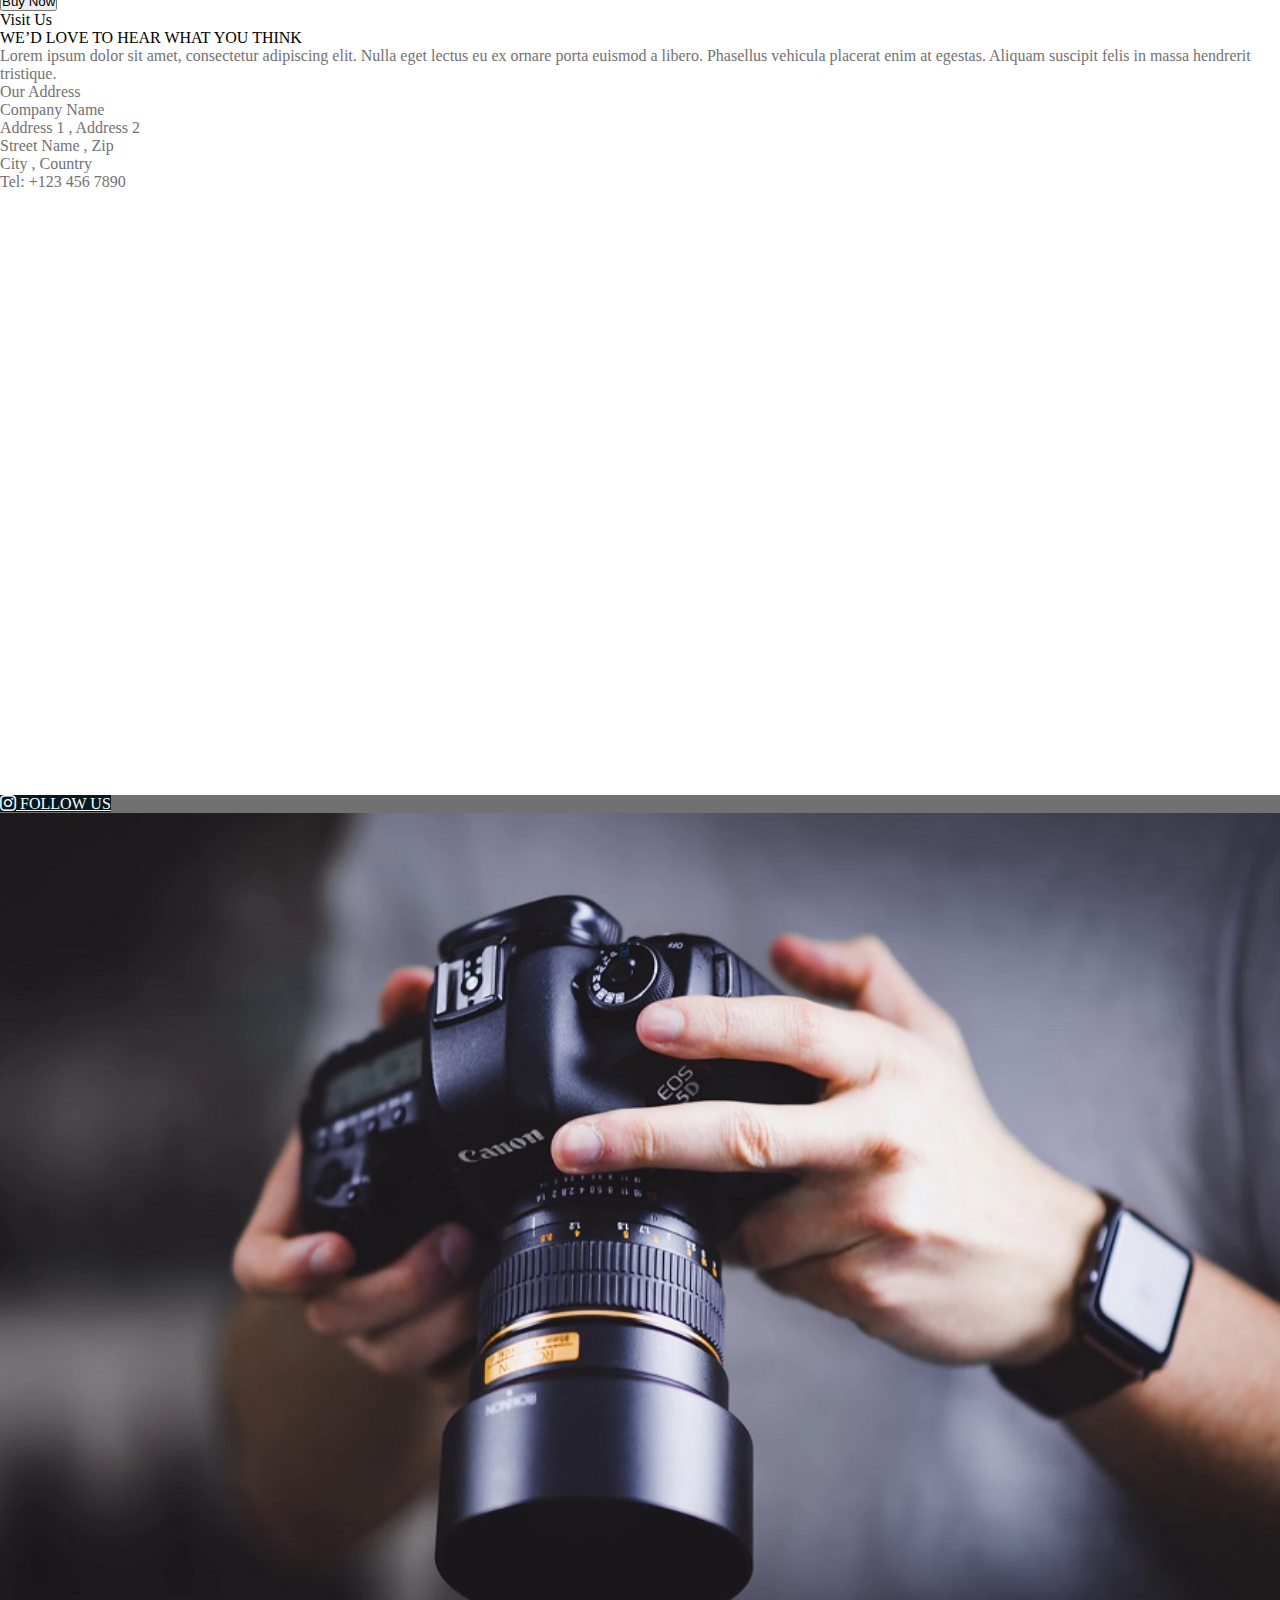
<file: photographer.html>
<!DOCTYPE html>
<html lang="en">

<head>
    <meta charset="UTF-8">
    <meta name="viewport" content="width=device-width, initial-scale=1.0">
    <link href="https://cdn.jsdelivr.net/npm/bootstrap@5.2.1/dist/css/bootstrap.min.css" rel="stylesheet"
        integrity="sha384-iYQeCzEYFbKjA/T2uDLTpkwGzCiq6soy8tYaI1GyVh/UjpbCx/TYkiZhlZB6+fzT" crossorigin="anonymous">
    <link rel="stylesheet" href="https://cdn.jsdelivr.net/npm/bootstrap-icons@1.3.0/font/bootstrap-icons.css">
    <link rel="stylesheet" href="https://cdnjs.cloudflare.com/ajax/libs/font-awesome/6.5.0/css/all.min.css" />
    <link rel="stylesheet" href="assets/css/style.css">
    <link rel="shortcut icon" href="assets/images/icon.png" type="image/x-icon">
    <title>Photography Shop</title>
</head>

<body>

    <!-- NAV-BAR -->

    <nav class="navbar navbar-expand-lg bar py-2 bg-dark position-sticky top-0 ">
        <div class="container">
            <a class="navbar-brand fs-1 wht" href="index.html">PhotoM4</a>
            <button class="navbar-toggler" type="button" data-bs-toggle="collapse"
                data-bs-target="#navbarSupportedContent" aria-controls="navbarSupportedContent" aria-expanded="false"
                aria-label="Toggle navigation">
                <span class="navbar-toggler-icon"></span>
            </button>
            <div class="collapse navbar-collapse justify-content-end" id="navbarSupportedContent">
                <ul class="navbar-nav mb-2 mb-lg-0">
                    <li class="nav-item">
                        <a class="nav-link wht fs-6 px-4" aria-current="page" href="index.html">HOME</a>
                    </li>
                    <li class="nav-item dropdown">
                        <a class="nav-link dropdown-toggle wht fs-6 px-4" href="#" role="button"
                            data-bs-toggle="dropdown" aria-expanded="false">
                            SERVICES
                        </a>
                        <ul class="dropdown-menu bg-dark">
                            <li><a class="dropdown-item wht" href="photographer.html">Photographer</a></li>
                            <li><a class="dropdown-item wht" href="photoworkshop.html">Photography workshop</a></li>
                            <li><a class="dropdown-item wht" href="courses.html">Photographer Courses</a></li>
                        </ul>
                    </li>
                    <li class="nav-item dropdown">
                        <a class="nav-link dropdown-toggle wht fs-6 px-4" href="#" role="button"
                            data-bs-toggle="dropdown" aria-expanded="false">
                            SERVICES BLOCKS
                        </a>
                        <ul class="dropdown-menu bg-dark">
                            <li><a class="dropdown-item wht" href="content.html">Content and Shop</a></li>
                            <li><a class="dropdown-item wht" href="counter.html">Pricing and Countres</a></li>
                            <li><a class="dropdown-item wht" href="team.html">Team And Testimonials</a></li>
                        </ul>
                    </li>
                    <li class="nav-item">
                        <button type="button" class="btn btn-outline-light pos">Buy Now</button>
                    </li>
                </ul>

            </div>
        </div>
    </nav>

    <!-- NAV-BAR -->

    <!-- BANNER -->

    <div class="container-fluid bg-img2 linear-effect position-relative">
        <div class="container">
            <div class="row content-aline1">
                <div class="col-12">
                    <p class="display-2 wht text-center">Photographer</p>
                    <p class="wht fs-4 text-center py-4">ABOUT ME</p>
                    <p class="fs-6 wht text-center">Lorem ipsum dolor sit amet, consectetur adipiscing elit. Sed eu dui
                        non diam
                        eleifend egestas id a ligula. Proin
                        interdum vehicula neque sit amet scelerisque. Nulla imperdiet mollis libero, in efficitur
                        ligula.</p>
                </div>
            </div>
        </div>
    </div>

    <!-- BANNER -->

    <!-- RANGE -->

    <div class="container-fluid py-5">
        <div class="container">
            <div class="row">
                <div class="col-12 col-md-4">
                    <div class="row d-flex text-center">
                        <div class="col-12"><i class="bi bi-camera display-3 maroon"></i></div>
                        <p class="text-dark fw-bold py-4 fs-5"> Wide Range</p>
                        <p class="gry fs-6">Lorem ipsum dolor sit amet, consectetur adipiscing elit. Integer ullamcorper
                            elementum
                            felis in bibendum.</p>
                        <a href="index.html" class="text-uppercase gry fw-medium text-decoration-none mt-3">Read
                            More</a>
                    </div>
                </div>
                <div class="col-12 col-md-4">
                    <div class="row d-flex text-center">
                        <div class="col-12"><i class="bi bi-brightness-high display-3  maroon"></i></div>
                        <p class="text-dark fw-bold py-4 fs-5"> New Models</p>
                        <p class="gry fs-6">Lorem ipsum dolor sit amet, consectetur adipiscing elit. Integer ullamcorper
                            elementum
                            felis in bibendum.</p>
                        <a href="index.html" class="text-uppercase gry fw-medium text-decoration-none mt-3">Read
                            More</a>
                    </div>
                </div>
                <div class="col-12 col-md-4">
                    <div class="row d-flex text-center">
                        <div class="col-12"><i class="bi bi-square display-3 maroon"></i></div>
                        <p class="text-dark fw-bold py-4 fs-5"> Wide Range</p>
                        <p class="gry fs-6">Lorem ipsum dolor sit amet, consectetur adipiscing elit. Integer ullamcorper
                            elementum
                            felis in bibendum.</p>
                        <a href="index.html" class="text-uppercase gry fw-medium text-decoration-none mt-3">Read
                            More</a>
                    </div>
                </div>
            </div>
        </div>
    </div>

    <!-- RANGE -->

    <!-- STORY -->

    <div class="container-fluid bg-bs py-3 py-lg-0">
        <div class="row content-aline">
            <div class="col-12 col-lg-6">
                <img src="assets/images/footer/02.jpg" alt="" class="ims2">
            </div>
            <div class="col-12 col-lg-6 text-start pe-5">
                <p class="fs-1 fw-bold">My Story</p>
                <p class="fs-5 fw-bold py-4">Creative Photography</p>
                <p class="fs-6 fw-medium pb-4">Lorem ipsum dolor sit amet, consectetur adipiscing elit. Nulla eget
                    lectus eu
                    ex ornare
                    porta euismod a libero.
                    Phasellus vehicula placerat enim at egestas. Aliquam suscipit felis in massa hendrerit tristique. In
                    augue diam,
                    pellentesque nec pulvinar in, sagittis ac nulla. Sed eu lectus vitae justo vehicula viverra. Aenean
                    vel urna vitae massa
                    consequat blandit. Quisque sodales sapien vitae malesuada ultricies. Curabitur pretium ipsum non
                    nunc facilisis semper.</p>
                <button type="button" class="btn btn-outline-dark fs-5">View More</button>

            </div>
        </div>
    </div>

    <!-- STORY -->

    <!-- PORTFOLIO -->

    <div class="container-fluid py-5">
        <div class="container">
            <div class="row">
                <div class="col-12 text-center">
                    <p class="fs-5">P O R T F O L I O</p>
                    <p class="display-3 pt-3 pb-5 fw-bold">Showcase</p>
                </div>
            </div>
            <div class="row">
                <div class="col-12 col-md-6 col-lg-3 py-3">
                    <div class="cont3">
                        <img src="assets/images/footer/05.jpg" alt="Avatar" class="image3">
                        <div class="overlay3">
                            <div class="text3 wht">Text Here</div>
                        </div>
                    </div>
                </div>
                <div class="col-12 col-md-6 col-lg-3 py-3">
                    <div class="cont3">
                        <img src="assets/images/footer/06.jpg" alt="Avatar" class="image3">
                        <div class="overlay3">
                            <div class="text3 wht">Text Here</div>
                        </div>
                    </div>
                </div>
                <div class="col-12 col-md-6 col-lg-3 py-3">
                    <div class="cont3">
                        <img src="assets/images/footer/07.jpg" alt="Avatar" class="image3">
                        <div class="overlay3">
                            <div class="text3 wht">Text Here</div>
                        </div>
                    </div>
                </div>
                <div class="col-12 col-md-6 col-lg-3 py-3">
                    <div class="cont3">
                        <img src="assets/images/footer/08.jpg" alt="Avatar" class="image3">
                        <div class="overlay3">
                            <div class="text3 wht">Text Here</div>
                        </div>
                    </div>
                </div>
                <div class="col-12 col-md-6 col-lg-3 py-3">
                    <div class="cont3">
                        <img src="assets/images/footer/01.jpg" alt="Avatar" class="image3">
                        <div class="overlay3">
                            <div class="text3 wht">Text Here</div>
                        </div>
                    </div>
                </div>
                <div class="col-12 col-md-6 col-lg-3 py-3">
                    <div class="cont3">
                        <img src="assets/images/footer/02.jpg" alt="Avatar" class="image3">
                        <div class="overlay3">
                            <div class="text3 wht">Text Here</div>
                        </div>
                    </div>
                </div>
                <div class="col-12 col-md-6 col-lg-3 py-3">
                    <div class="cont3">
                        <img src="assets/images/footer/03.jpg" alt="Avatar" class="image3">
                        <div class="overlay3">
                            <div class="text3 wht">Text Here</div>
                        </div>
                    </div>
                </div>
                <div class="col-12 col-md-6 col-lg-3 py-3">
                    <div class="cont3">
                        <img src="assets/images/footer/04.jpg" alt="Avatar" class="image3">
                        <div class="overlay3">
                            <div class="text3 wht">Text Here</div>
                        </div>
                    </div>
                </div>
            </div>
        </div>
    </div>

    <!-- PORTFOLIO -->

    <!-- COVERAGE -->
    <div class="container-fluid py-5">
        <div class="row ">
            <div class="col-12 col-md-6 col-lg-3 py-3 py-lg-0">
                <div class="card cov1 border-0 " style="width: 100%;">
                    <div class="card-body text-center post">
                        <h5 class="card-title wht">Showcases</h5>
                        <p class="card-text wht py-3">Lorem ipsum dolor sit amet, consectetur adipiscing elit. Sed ac
                            feugiat
                            neque.</p>
                        <button type="button" class="btn btn-outline-light">View More</button>
                    </div>
                </div>
            </div>
            <div class="col-12 col-md-6 col-lg-3 py-3 py-lg-0">
                <div class="card cov2 border-0 " style="width: 100%;">
                    <div class="card-body text-center post">
                        <h5 class="card-title wht">Coverage</h5>
                        <p class="card-text wht py-3">Lorem ipsum dolor sit amet, consectetur adipiscing elit. Sed ac
                            feugiat
                            neque.</p>
                        <button type="button" class="btn btn-outline-light">View More</button>

                    </div>
                </div>
            </div>
            <div class="col-12 col-md-6 col-lg-3 py-3 py-lg-0">
                <div class="card cov3 border-0" style="width: 100%;">
                    <div class="card-body text-center post">
                        <h5 class="card-title wht">Photography</h5>
                        <p class="card-text wht py-3">Lorem ipsum dolor sit amet, consectetur adipiscing elit. Sed ac
                            feugiat
                            neque.</p>
                        <button type="button" class="btn btn-outline-light">View More</button>
                    </div>
                </div>
            </div>
            <div class="col-12 col-md-6 col-lg-3 py-3 py-lg-0">
                <div class="card cov4 border-0" style="width: 100%;">
                    <div class="card-body text-center post">
                        <h5 class="card-title wht">Occasions</h5>
                        <p class="card-text wht py-3">Lorem ipsum dolor sit amet, consectetur adipiscing elit. Sed ac
                            feugiat
                            neque.</p>
                        <button type="button" class="btn btn-outline-light">View More</button>
                    </div>
                </div>
            </div>
        </div>
    </div>

    <!-- COVERAGE -->

    <div class="container-fluid py-5 pre">
        <div class="container">
            <div class="row py-5">
                <div class="col-12 col-md-6 col-lg-4">
                    <div class="card" style="width: 21rem;">
                        <div class="card-body bg-maroon text-center py-4">
                            <h5 class="card-title wht fs-1">Basic</h5>
                            <p class="card-text wht fs-1 py-3"><sup>$</sup>10<sup>99</sup></p>
                            <p class="wht fs-5">MONTHLY</p>
                        </div>
                        <ul class="list-group list-group-flush text-center">
                            <li class="list-group-item gry border-0 py-3">Engagement session</li>
                            <li class="list-group-item gry border-0 py-3">20 - 8x10 prints of your choosing</li>
                            <li class="list-group-item gry border-0 py-3">16x20 gallery wrapped canvas!</li>
                            <li class="list-group-item gry border-0 py-3">High resolution digital images</li>
                            <li class="list-group-item gry border-0 py-3">Full rights to prints</li>
                        </ul>
                        <div class="card-body text-center border-0">
                            <button type="button" class="btn btn-outline-dark fs-5">Purchase</button>
                        </div>
                    </div>
                </div>
                <div class="col-12 col-md-6 col-lg-4 py-3 py-lg-0">
                    <div class="card" style="width: 21rem;">
                        <div class="card-body bg-sky text-center py-4">
                            <h5 class="card-title wht fs-1">Premium</h5>
                            <p class="card-text wht fs-1 py-3"><sup>$</sup>30<sup>99</sup></p>
                            <p class="wht fs-5">MONTHLY</p>
                        </div>
                        <ul class="list-group list-group-flush text-center">
                            <li class="list-group-item gry border-0 py-3">Engagement session</li>
                            <li class="list-group-item gry border-0 py-3">Photo Album</li>
                            <li class="list-group-item gry border-0 py-3">20 - 8x10 prints of your choosing</li>
                            <li class="list-group-item gry border-0 py-3">16x20 gallery wrapped canvas!</li>
                            <li class="list-group-item gry border-0 py-3">High resolution digital images</li>
                            <li class="list-group-item gry border-0 py-3">Full rights to prints</li>
                            <li class="list-group-item gry border-0 py-3">Free retouching!</li>
                        </ul>
                        <div class="card-body text-center border-0">
                            <button type="button" class="btn btn-outline-dark fs-5">Purchase</button>
                        </div>
                    </div>
                </div>
                <div class="col-12 col-md-6 col-lg-4">
                    <div class="card" style="width: 21rem;">
                        <div class="card-body bg-org text-center py-4">
                            <h5 class="card-title wht fs-1">Standard</h5>
                            <p class="card-text wht fs-1 py-3"><sup>$</sup>10<sup>99</sup></p>
                            <p class="wht fs-5">MONTHLY</p>
                        </div>
                        <ul class="list-group list-group-flush text-center">
                            <li class="list-group-item gry border-0 py-3">Engagement session</li>
                            <li class="list-group-item gry border-0 py-3">20 - 8x10 prints of your choosing</li>
                            <li class="list-group-item gry border-0 py-3">16x20 gallery wrapped canvas!</li>
                            <li class="list-group-item gry border-0 py-3">High resolution digital images</li>
                            <li class="list-group-item gry border-0 py-3">Full rights to prints</li>
                            <li class="list-group-item gry border-0 py-3">Free retouching!</li>
                        </ul>
                        <div class="card-body text-center border-0">
                            <button type="button" class="btn btn-outline-dark fs-5">Purchase</button>
                        </div>
                    </div>
                </div>
            </div>
        </div>
    </div>

    <!-- LOCATION -->

    <!-- WORK -->

    <div class="container-fluid py-5">
        <div class="row">
            <div class="col-12 col-lg-3 work3 text-center align-bottom position-relative linear-effect">
                <p class="wht fw-bold post1">CLIENTS WORK</p>
            </div>
            <div class="col-12 col-lg-3 work1 text-center align-bottom  position-relative linear-effect">
                <p class="wht fw-bold post1">OUR WORK</p>
            </div>
            <div class="col-12 col-lg-3 work2 text-center align-bottom position-relative linear-effect">
                <p class="wht fw-bold post1">BEST PHOTO</p>
            </div>
            <div class="col-12 col-lg-3 work4 text-center align-bottom position-relative linear-effect">
                <p class="wht fw-bold post1">NATURE</p>
            </div>

        </div>
    </div>

    <!-- WORK -->

    <!-- FORM -->

    <div class="container-fluid py-5">
        <div class="container">
            <div class="row">
                <div class="col-12 col-md-6">
                    <form action="">
                        <div class="row">
                            <div class="col-12 col-md-6 py-2">
                                <input type="text" class="form-control border-bottom border-0" placeholder="First Name"
                                    style="height: 60px;">
                            </div>
                            <div class="col-12 col-md-6 py-2">
                                <input type="text" class="form-control border-bottom border-0" placeholder="Last Name"
                                    style="height: 60px;">
                            </div>
                            <div class="col-12 col-md-6 py-2">
                                <input type="mail" class="form-control border-bottom border-0" placeholder="Email"
                                    style="height: 60px;">
                            </div>
                            <div class="col-12 col-md-6 py-2">
                                <input type="number" class="form-control border-bottom border-0" placeholder="Phone"
                                    style="height: 60px;">
                            </div>
                            <div class="col-12 py-2">
                                <input type="text" class="form-control border-bottom border-0" placeholder="Subject"
                                    style="height: 60px;">
                            </div>
                            <div class="col-12 py-2">
                                <textarea name="Message" class="w-100 border-bottom border-0"
                                    placeholder="Message"></textarea>
                            </div>
                            <div class="col-12 py-2">
                                <input type="text" class="form-control border-bottom border-0"
                                    placeholder="How did you hear about us" style="height: 60px;">
                            </div>
                            <div class="col-12">
                                <button type="button" class="btn btn-dark d-block">Buy Now</button>
                            </div>
                        </div>
                    </form>
                </div>
                <div class="col-12 col-md-6">
                    <p class="fs-1 fw-bold">Visit Us</p>
                    <p class="fs-5 py-4 fw-medium">WE’D LOVE TO HEAR WHAT YOU THINK</p>
                    <p class="gry fs-6">Lorem ipsum dolor sit amet, consectetur adipiscing elit. Nulla eget lectus eu
                        ex
                        ornare porta
                        euismod a libero.
                        Phasellus vehicula placerat enim at egestas. Aliquam suscipit felis in massa hendrerit
                        tristique.</p>
                    <p class="gry fw-bold py-4 fs-5">Our Address</p>
                    <ul class="p-0">
                        <li class="fs-6 gry list-group-item">Company Name</li>
                        <li class="fs-6 gry list-group-item">Address 1 , Address 2</li>
                        <li class="fs-6 gry list-group-item">Street Name , Zip</li>
                        <li class="fs-6 gry list-group-item">City , Country</li>
                    </ul>
                    <p class="gry">Tel: +123 456 7890</p>
                </div>
            </div>
        </div>
    </div>

    <!-- FORM -->

    <!-- LOCATION -->

    <iframe
        src="https://www.google.com/maps/embed?pb=!1m18!1m12!1m3!1d27766.843003771515!2d79.6793053892796!3d29.549705795055765!2m3!1f0!2f0!3f0!3m2!1i1024!2i768!4f13.1!3m3!1m2!1s0x39a0b84a08ee69eb%3A0xb0908f0bbfe55191!2sTuleri%2C%20Uttarakhand%20263625!5e0!3m2!1sen!2sin!4v1688974383046!5m2!1sen!2sin"
        width="100%" height="600" style="border:0;" allowfullscreen="" loading="lazy"
        referrerpolicy="no-referrer-when-downgrade"></iframe>

    <!-- LOCATION -->

    <!-- FOOTER -->

    <div class="container-fluid py-5 bg-gry">
        <div class="container">
            <div class="row text-center">
                <div class="col-12">
                    <a href="index.html" class="wht drkb text-decoration-none py-2 px-3"><i
                            class="bi bi-instagram pe-2"></i>
                        FOLLOW US</a>
                </div>
            </div>
            <div class="row py-5">
                <div class="col-6 col-lg-2 py-3 col-md-4">
                    <img src="assets/images/footer/01.jpg" alt="" class="ims2">
                </div>
                <div class="col-6 col-lg-2 py-3 col-md-4">
                    <img src="assets/images/footer/02.jpg" alt="" class="ims2">
                </div>
                <div class="col-6 col-lg-2 py-3 col-md-4">
                    <img src="assets/images/footer/03.jpg" alt="" class="ims2">
                </div>
                <div class="col-6 col-lg-2 py-3 col-md-4">
                    <img src="assets/images/footer/04.jpg" alt="" class="ims2">
                </div>
                <div class="col-6 col-lg-2 py-3 col-md-4">
                    <img src="assets/images/footer/05.jpg" alt="" class="ims2">
                </div>
                <div class="col-6 col-lg-2 py-3 col-md-4">
                    <img src="assets/images/footer/06.jpg" alt="" class="ims2">
                </div>
                <div class="col-6 col-lg-2 py-3 col-md-4">
                    <img src="assets/images/footer/08.jpg" alt="" class="ims2">
                </div>
                <div class="col-6 col-lg-2 py-3 col-md-4">
                    <img src="assets/images/footer/01.jpg" alt="" class="ims2">
                </div>
                <div class="col-6 col-lg-2 py-3 col-md-4">
                    <img src="assets/images/footer/02.jpg" alt="" class="ims2">
                </div>
                <div class="col-6 col-lg-2 py-3 col-md-4">
                    <img src="assets/images/footer/03.jpg" alt="" class="ims2">
                </div>
                <div class="col-6 col-lg-2 py-3 col-md-4">
                    <img src="assets/images/footer/04.jpg" alt="" class="ims2">
                </div>
                <div class="col-6 col-lg-2 py-3 col-md-4">
                    <img src="assets/images/footer/05.jpg" alt="" class="ims2">
                </div>
            </div>
            <div class="row">
                <div class="col-12 text-center">
                    <p class="wht fs-5">© Copyright 2019 Mobirise - All Rights Reserved</p>
                </div>
            </div>
        </div>
    </div>

    <!-- FOOTER -->

    <script src="https://cdn.jsdelivr.net/npm/@popperjs/core@2.11.6/dist/umd/popper.min.js"
        integrity="sha384-oBqDVmMz9ATKxIep9tiCxS/Z9fNfEXiDAYTujMAeBAsjFuCZSmKbSSUnQlmh/jp3" crossorigin="anonymous">
        </script>

    <script src="https://cdn.jsdelivr.net/npm/bootstrap@5.2.1/dist/js/bootstrap.min.js"
        integrity="sha384-7VPbUDkoPSGFnVtYi0QogXtr74QeVeeIs99Qfg5YCF+TidwNdjvaKZX19NZ/e6oz" crossorigin="anonymous">
        </script>
</body>

</html>
</file>
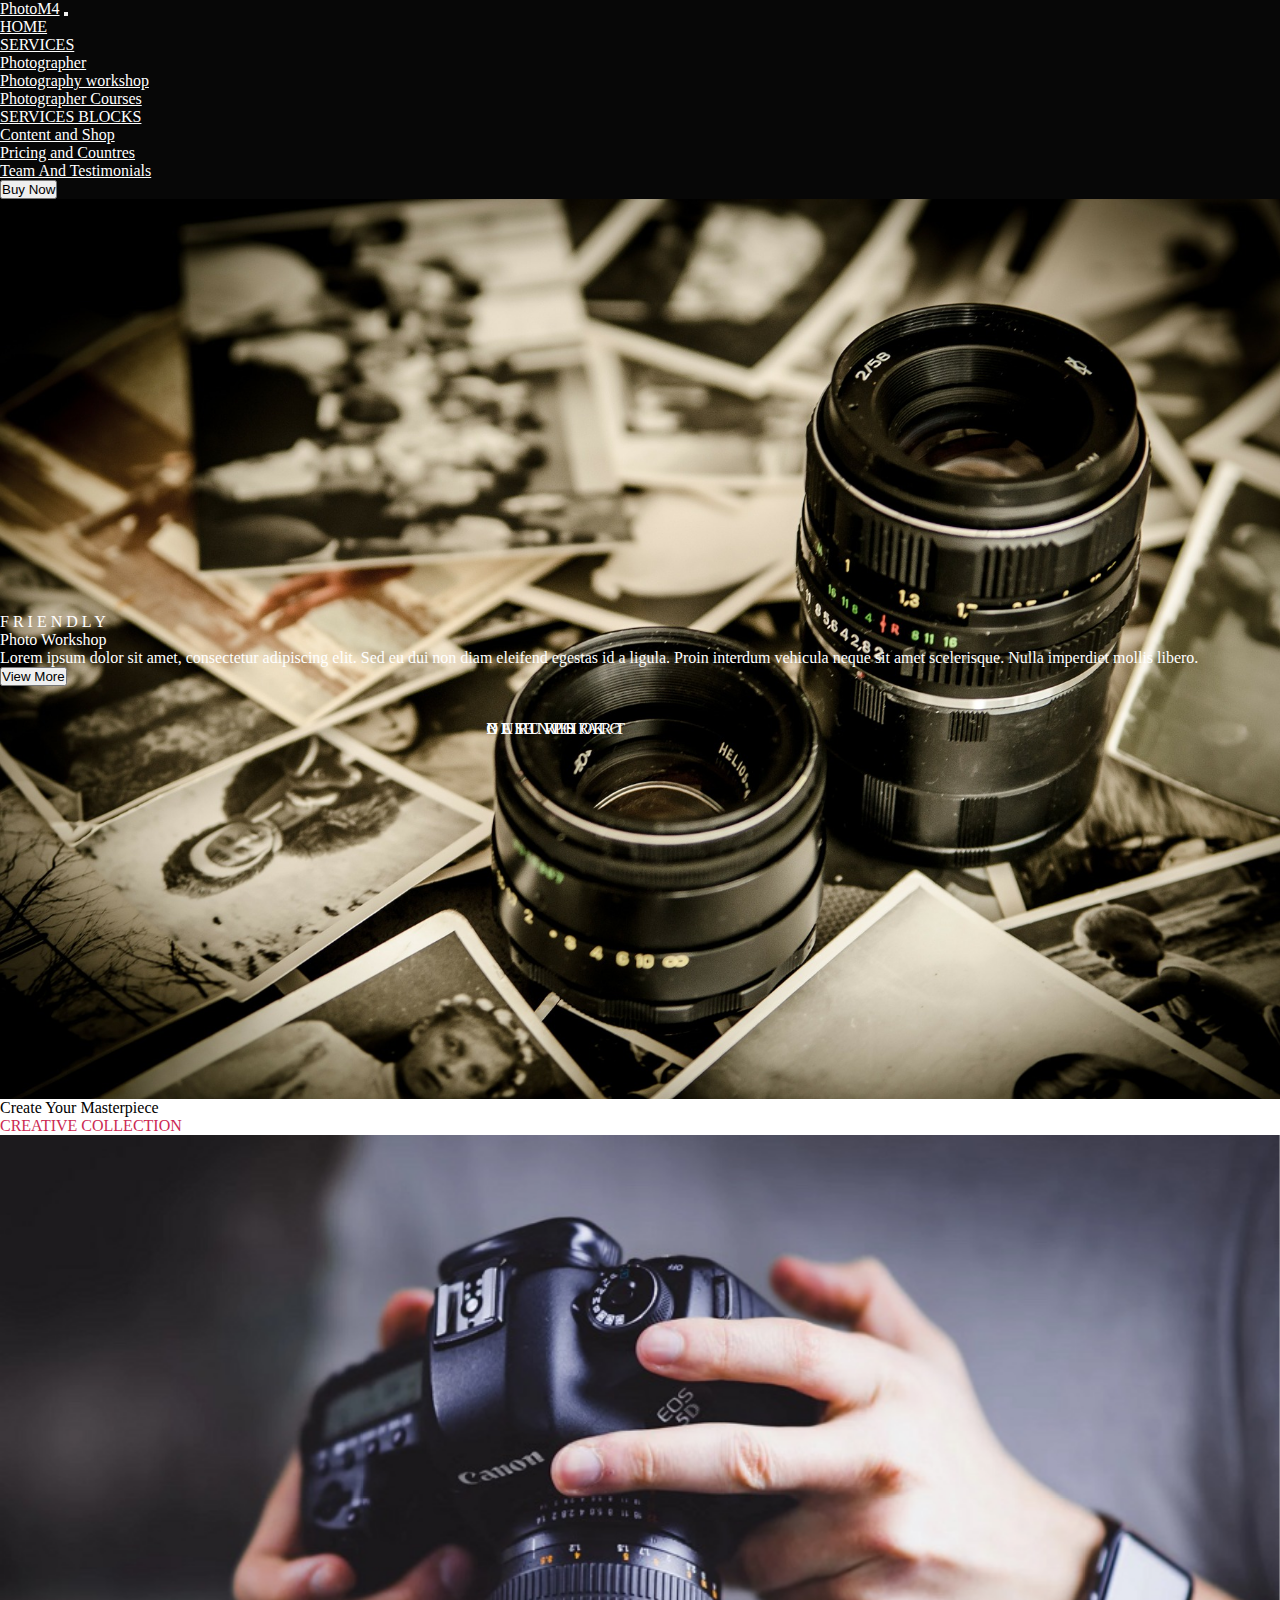
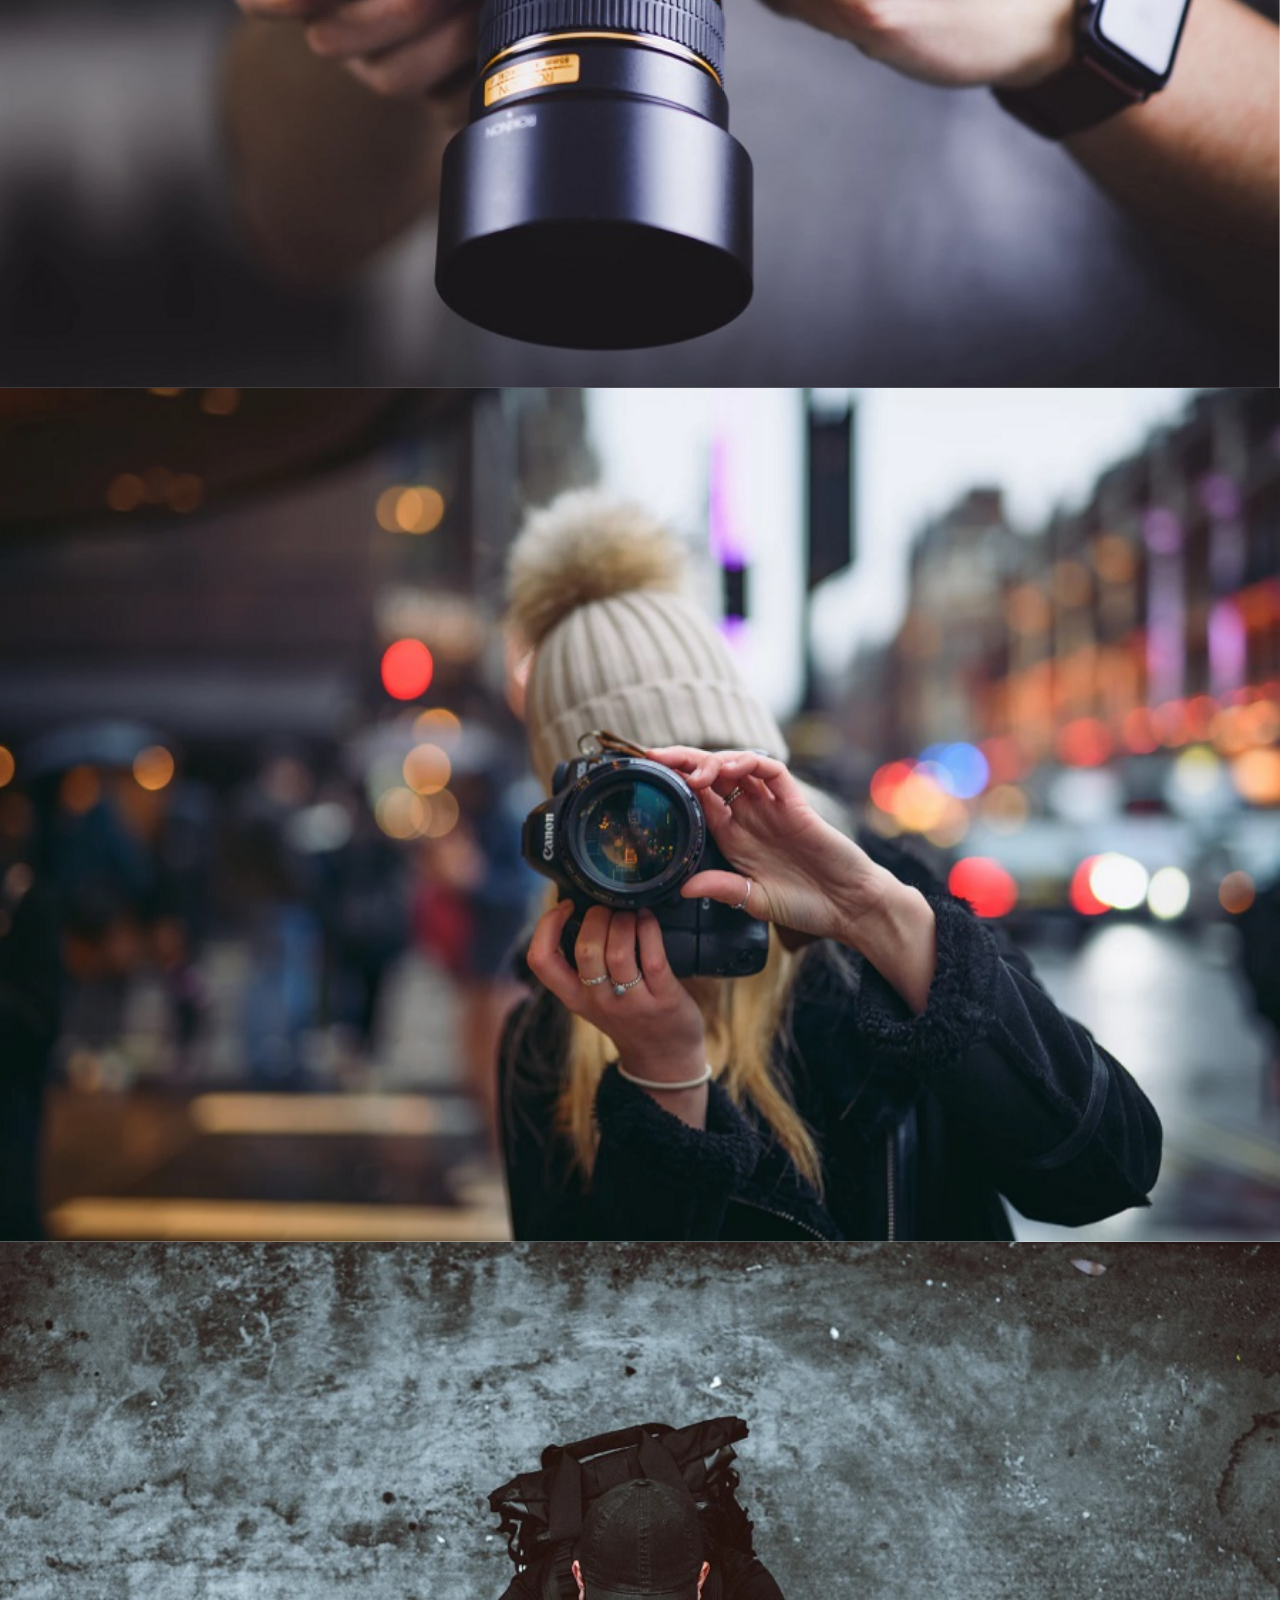
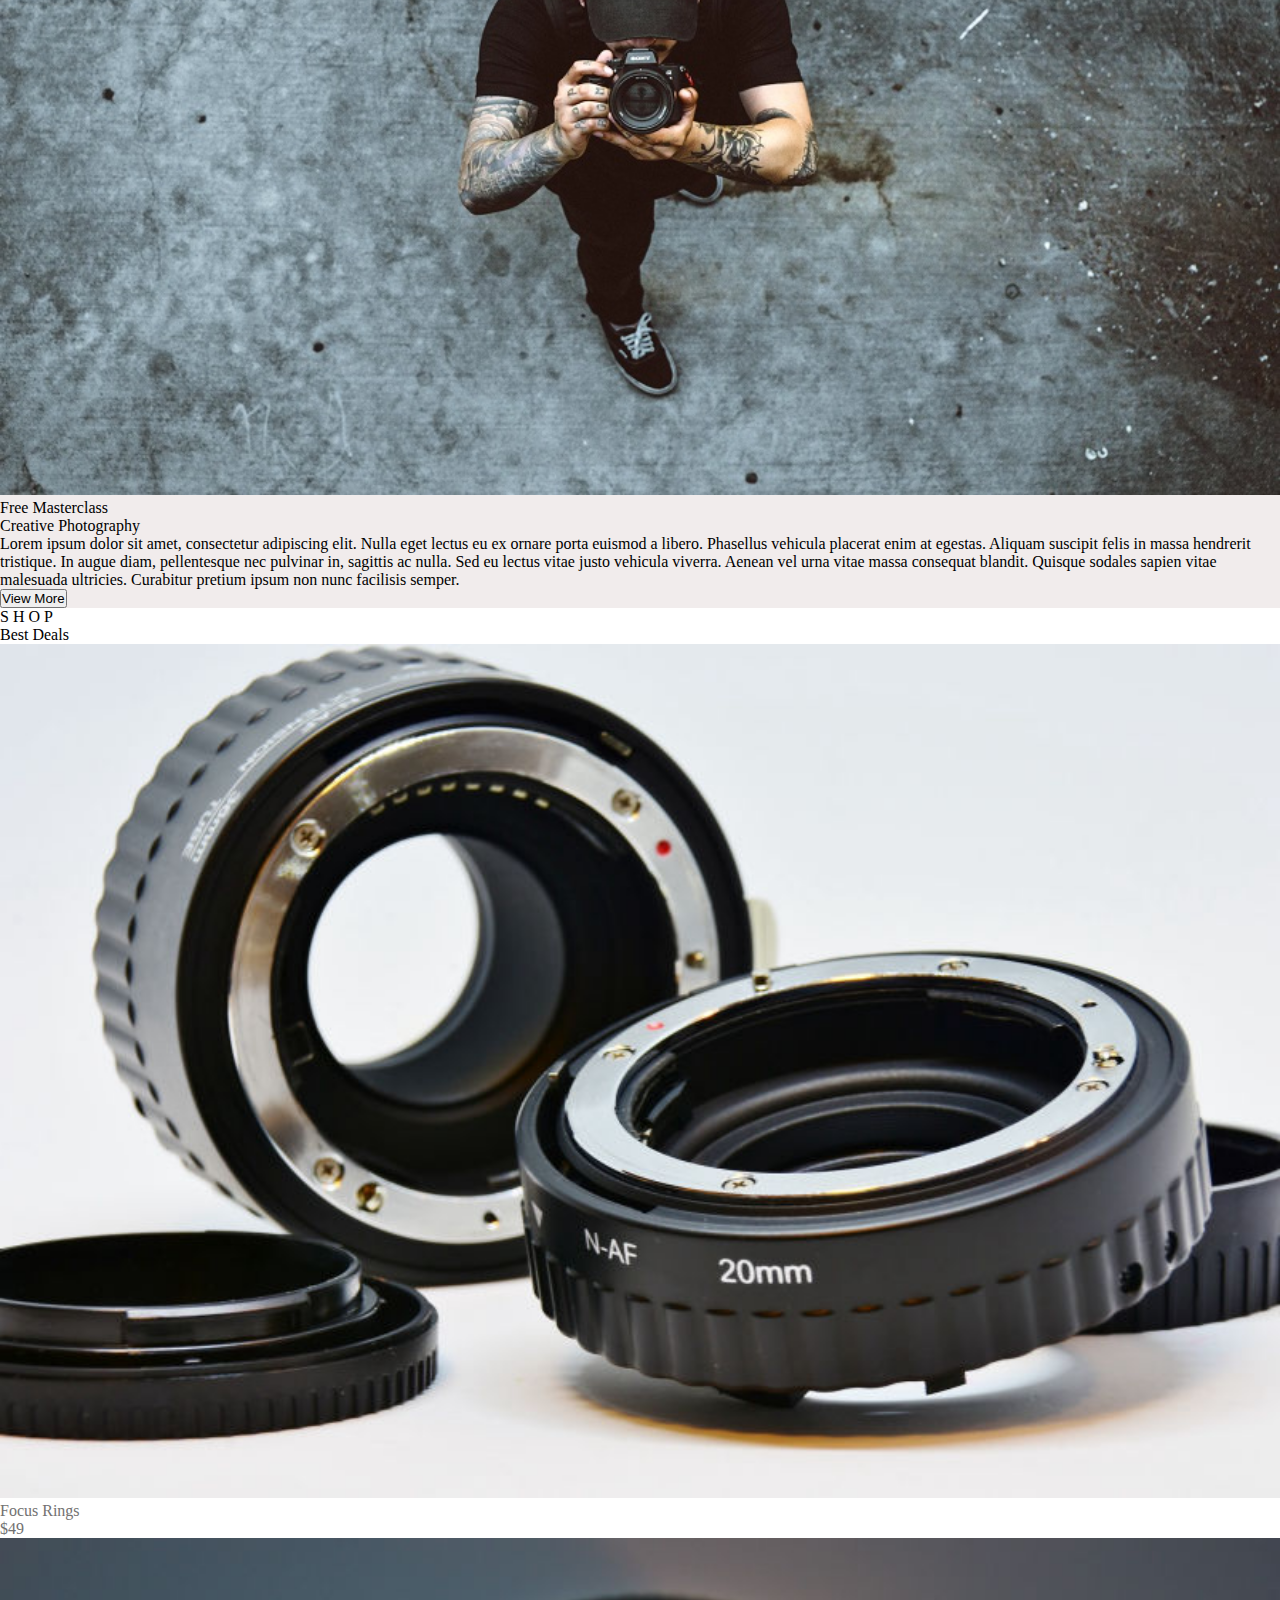
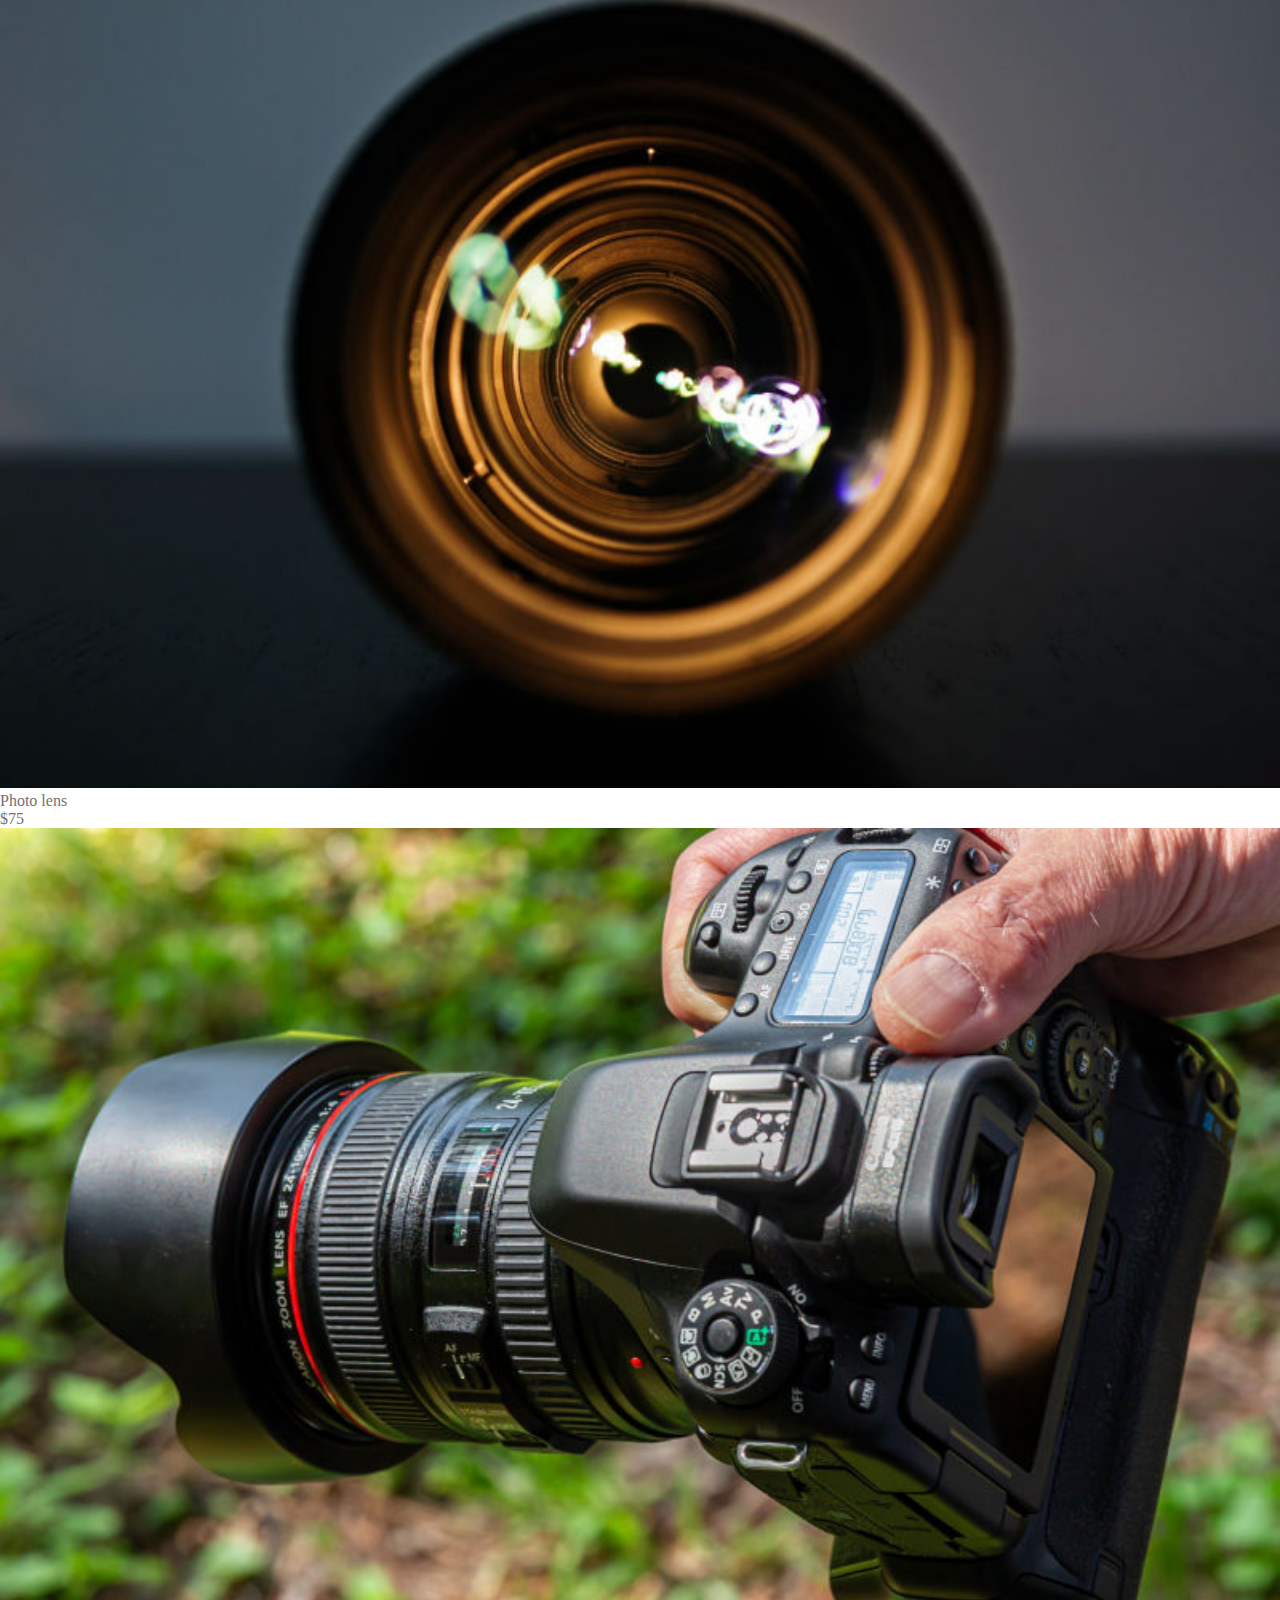
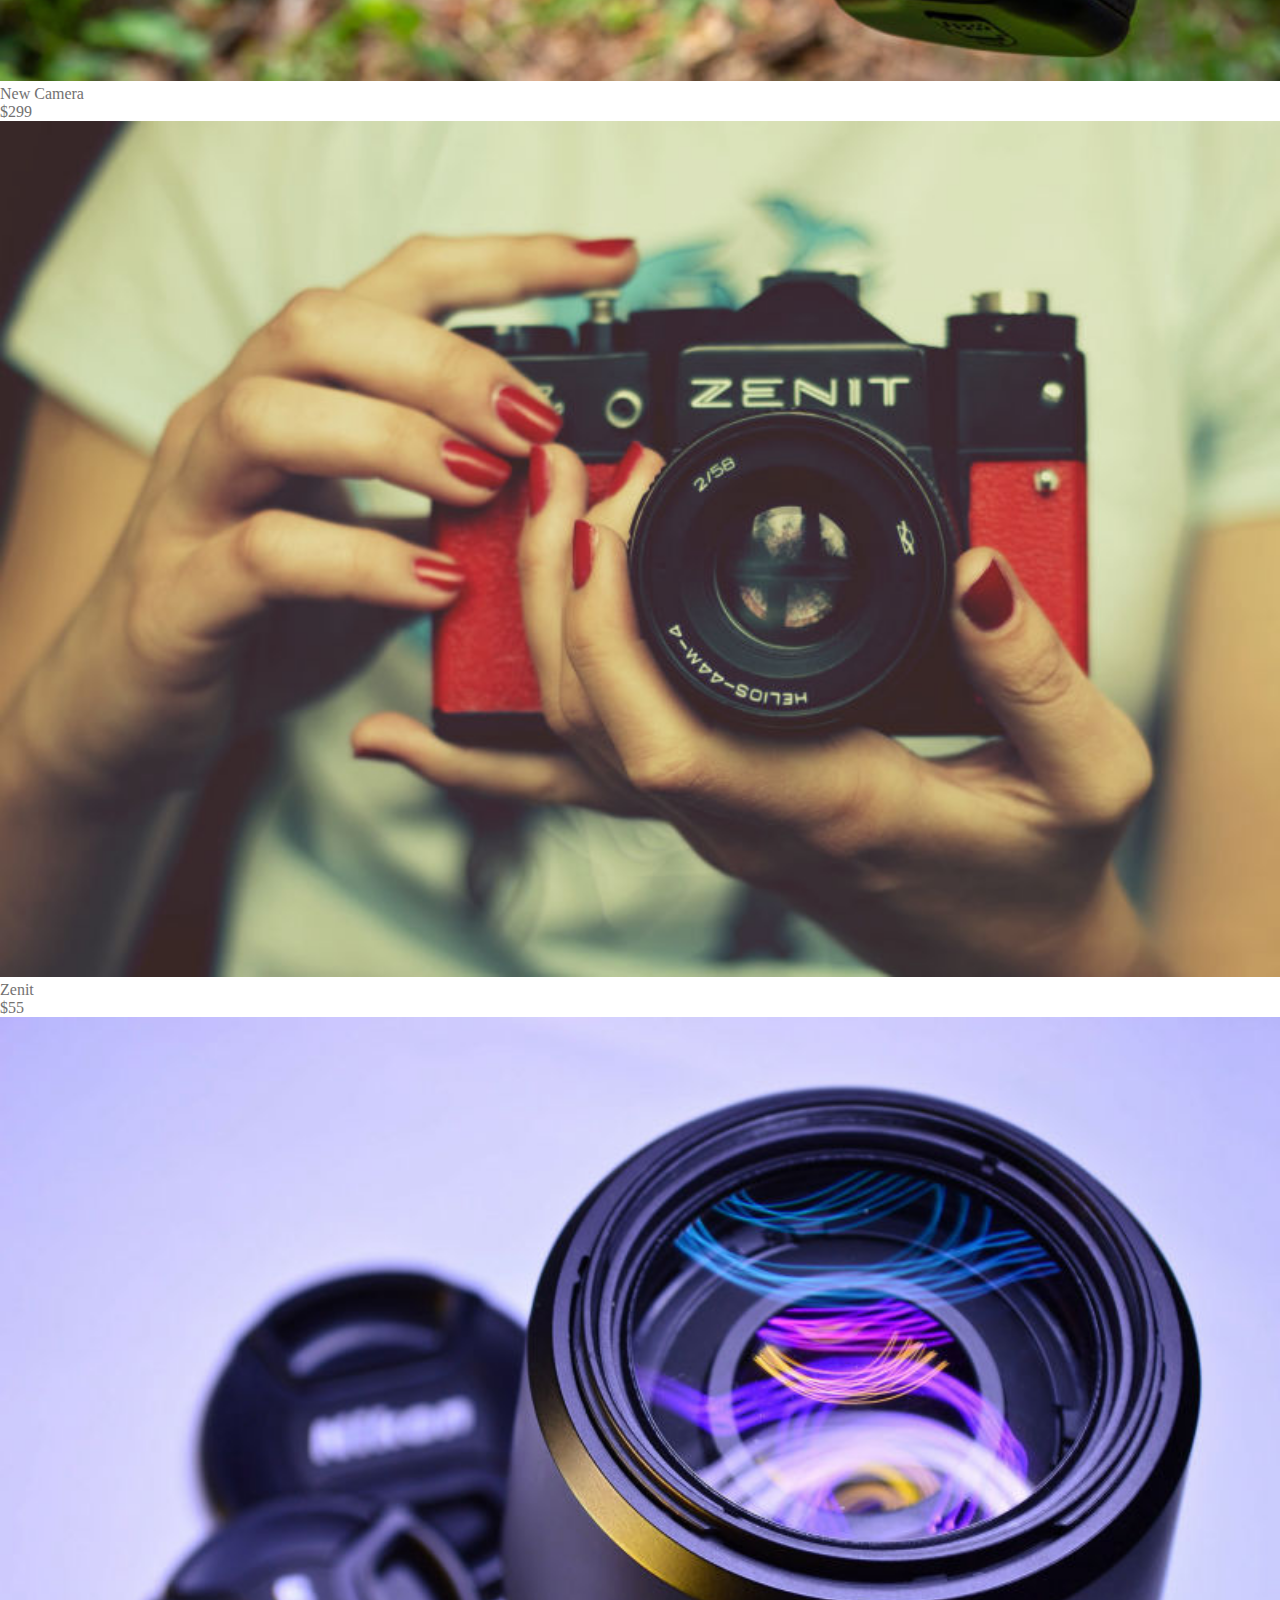
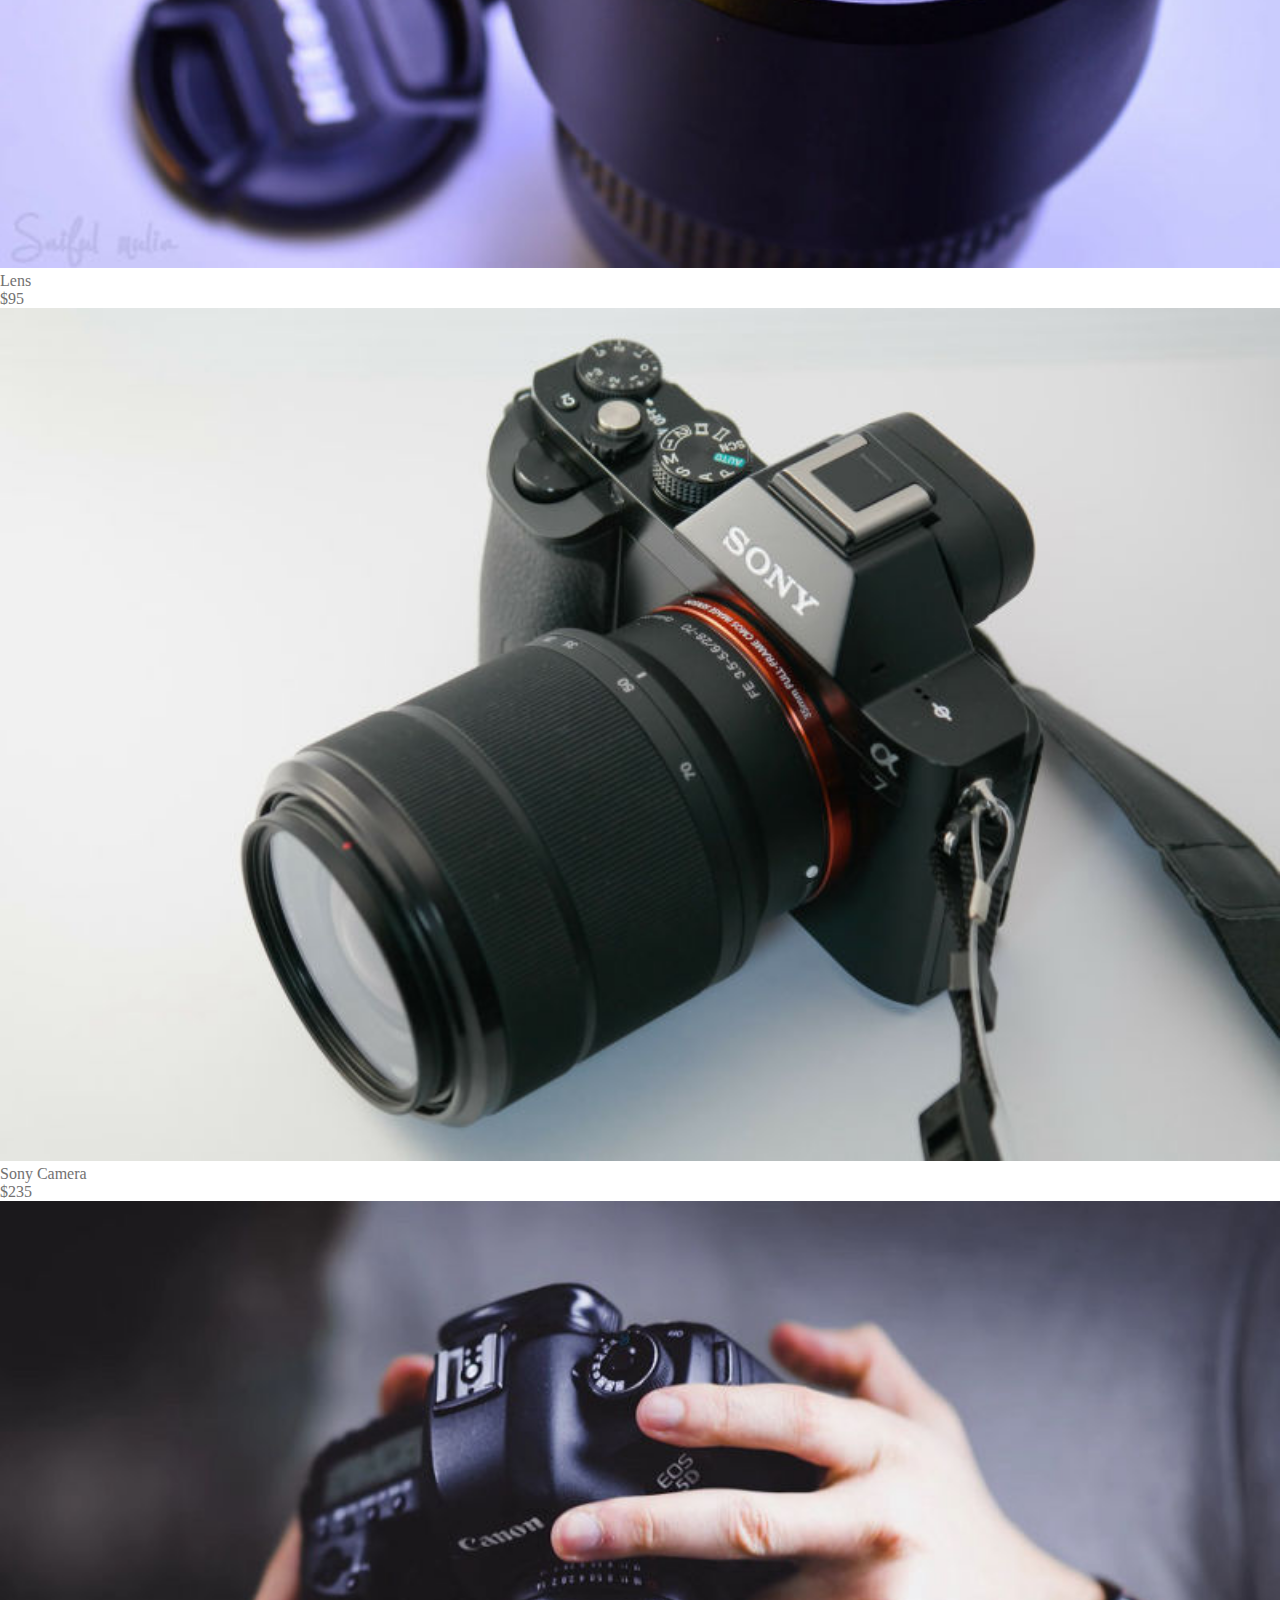
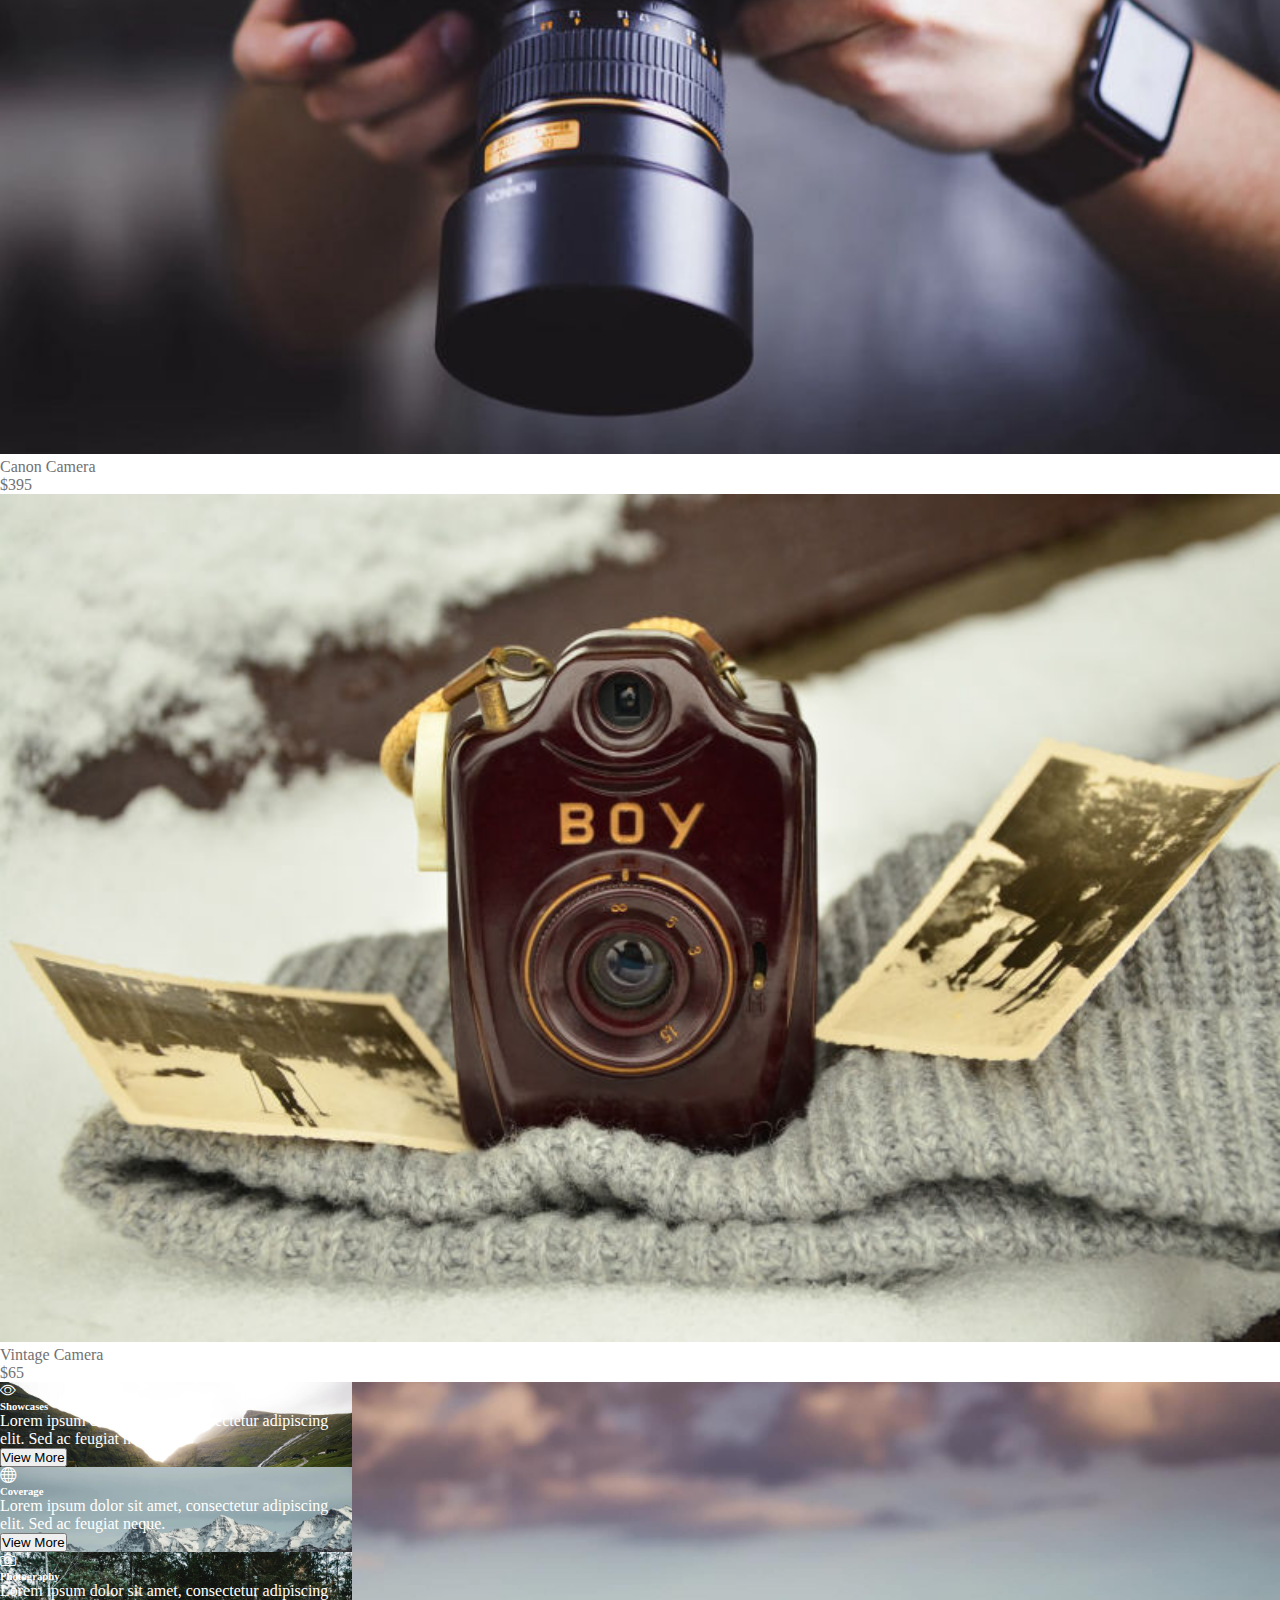
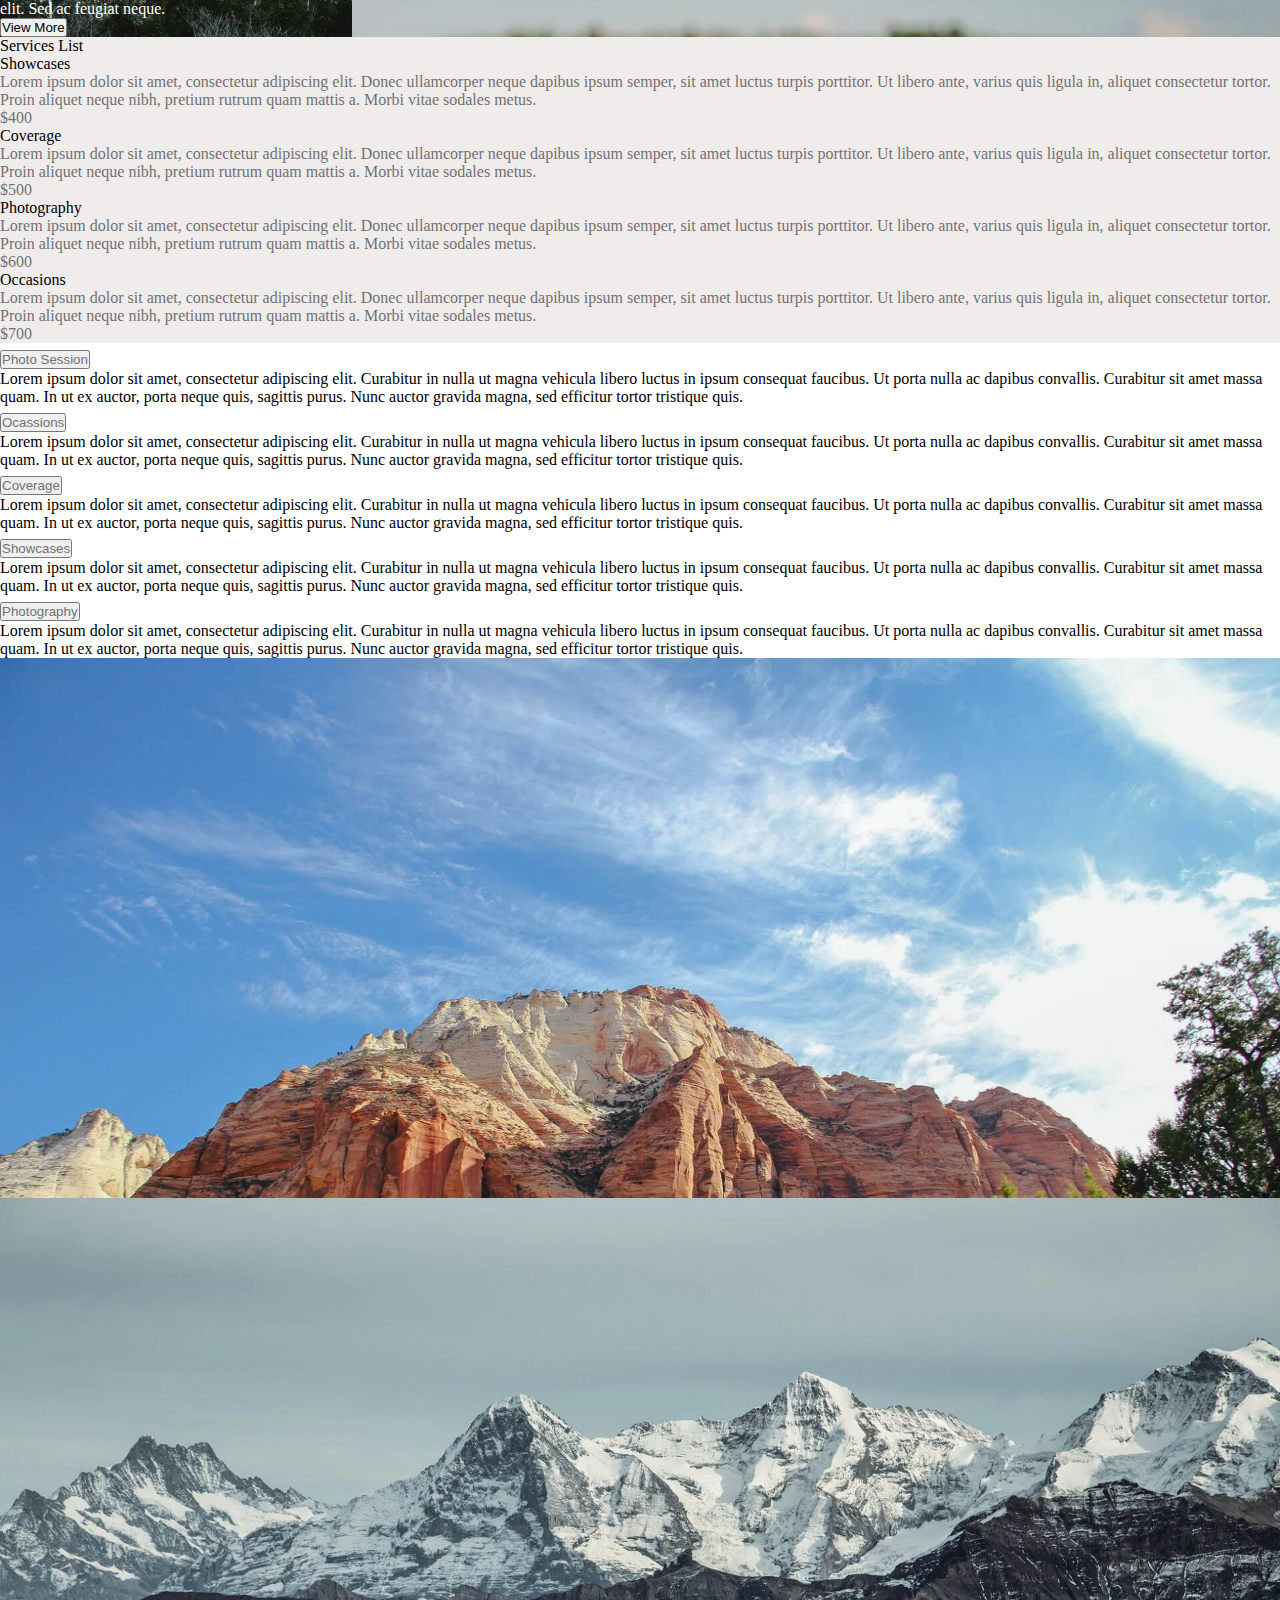
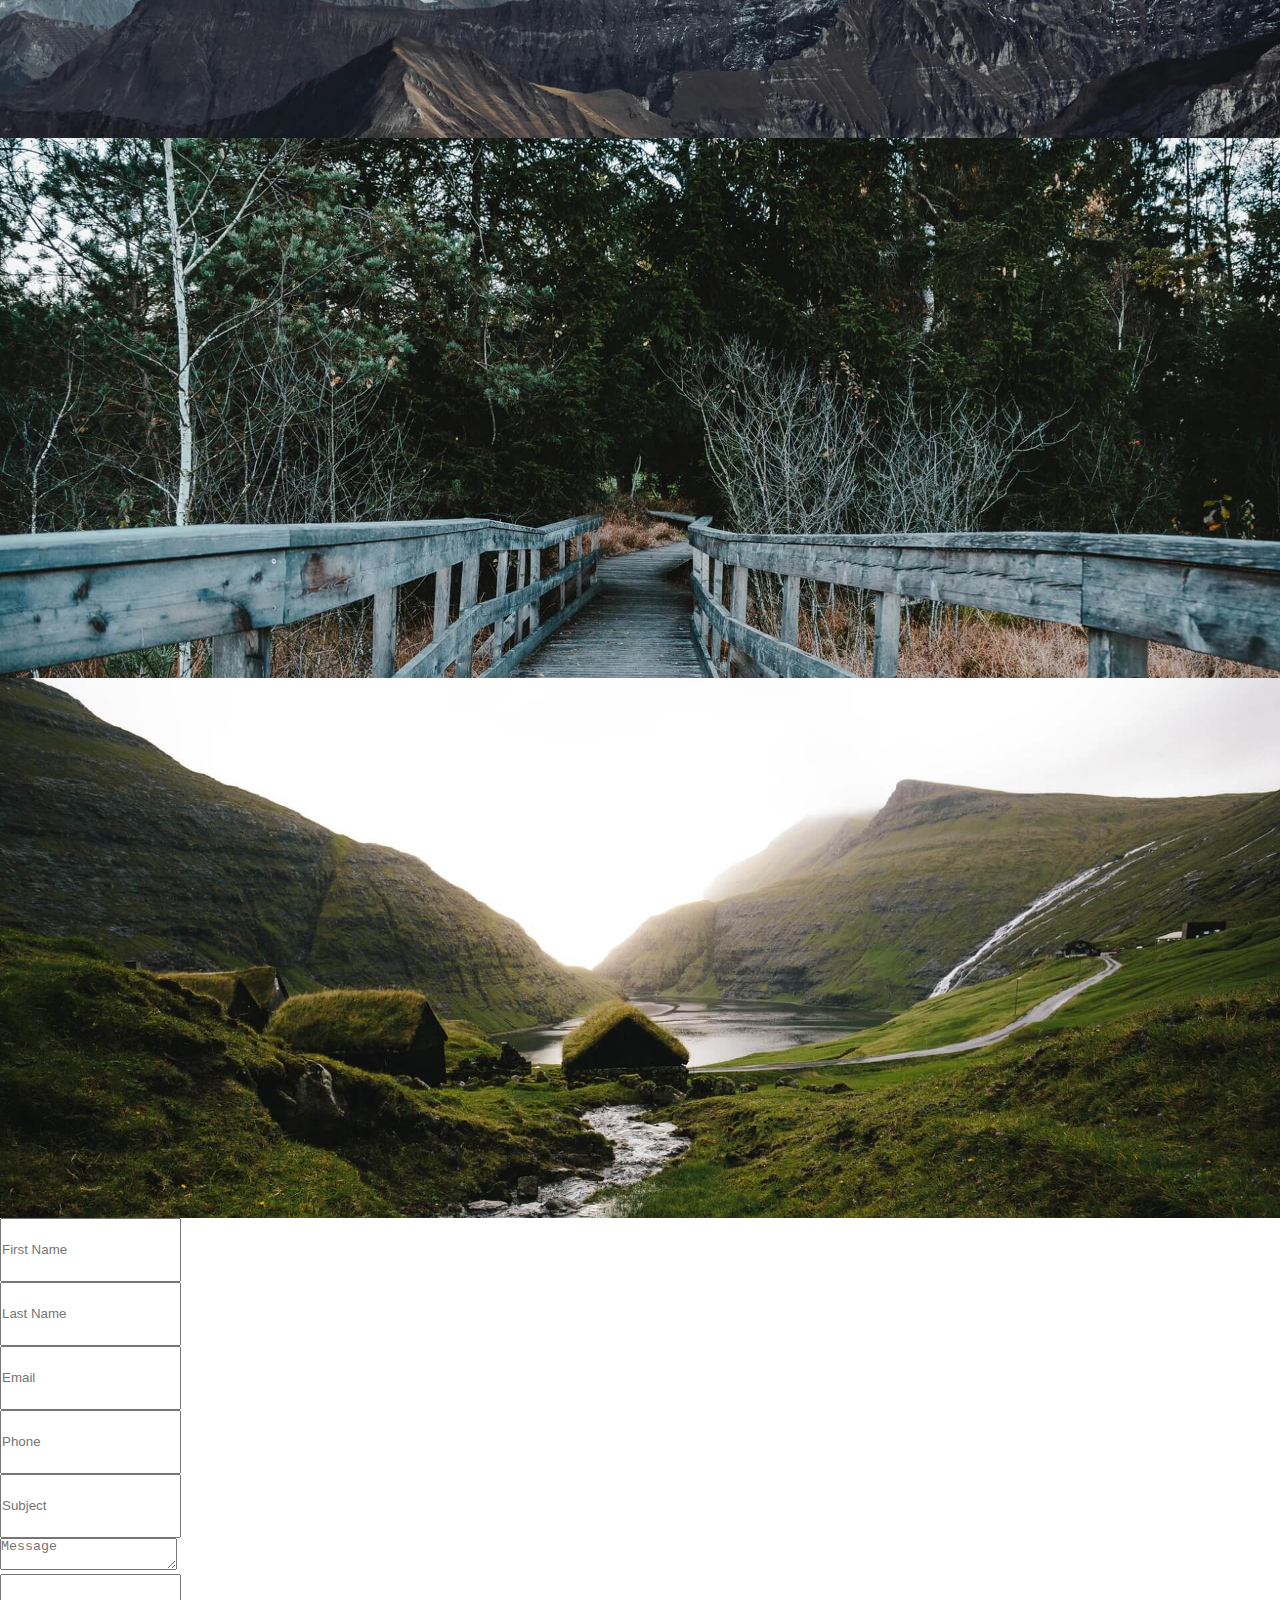
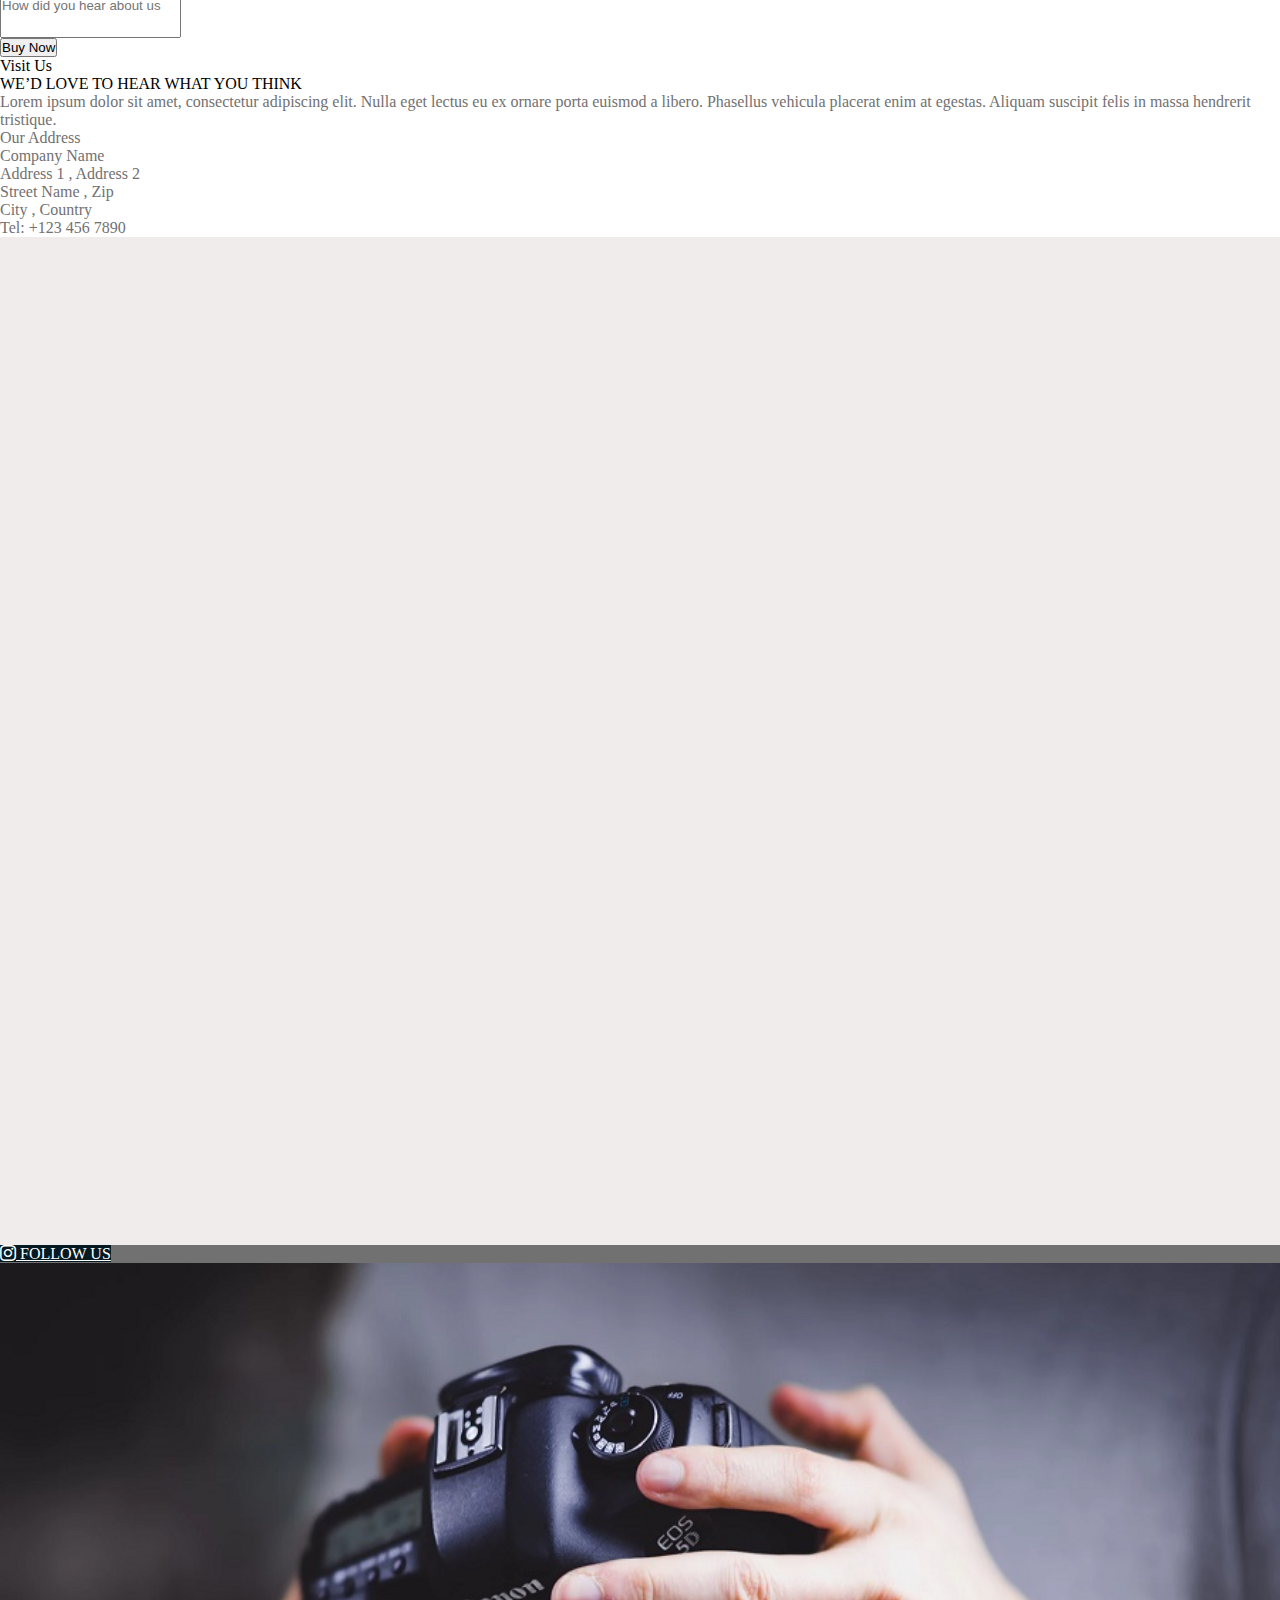
<file: photoworkshop.html>
<!DOCTYPE html>
<html lang="en">

<head>
    <meta charset="UTF-8">
    <meta name="viewport" content="width=device-width, initial-scale=1.0">
    <link href="https://cdn.jsdelivr.net/npm/bootstrap@5.2.1/dist/css/bootstrap.min.css" rel="stylesheet"
        integrity="sha384-iYQeCzEYFbKjA/T2uDLTpkwGzCiq6soy8tYaI1GyVh/UjpbCx/TYkiZhlZB6+fzT" crossorigin="anonymous">
    <link rel="stylesheet" href="https://cdn.jsdelivr.net/npm/bootstrap-icons@1.3.0/font/bootstrap-icons.css">
    <link rel="stylesheet" href="https://cdnjs.cloudflare.com/ajax/libs/font-awesome/6.5.0/css/all.min.css" />
    <link rel="stylesheet" href="assets/css/style.css">
    <link rel="shortcut icon" href="assets/images/icon.png" type="image/x-icon">
    <title>Photography Workhop</title>

</head>

<body>

    <!-- NAV-BAR -->

    <nav class="navbar navbar-expand-lg bar py-2 bg-dark position-sticky top-0 ">
        <div class="container">
            <a class="navbar-brand fs-1 wht" href="index.html">PhotoM4</a>
            <button class="navbar-toggler" type="button" data-bs-toggle="collapse"
                data-bs-target="#navbarSupportedContent" aria-controls="navbarSupportedContent" aria-expanded="false"
                aria-label="Toggle navigation">
                <span class="navbar-toggler-icon"></span>
            </button>
            <div class="collapse navbar-collapse justify-content-end" id="navbarSupportedContent">
                <ul class="navbar-nav mb-2 mb-lg-0">
                    <li class="nav-item">
                        <a class="nav-link wht fs-6 px-4" aria-current="page" href="index.html">HOME</a>
                    </li>
                    <li class="nav-item dropdown">
                        <a class="nav-link dropdown-toggle wht fs-6 px-4" href="#" role="button"
                            data-bs-toggle="dropdown" aria-expanded="false">
                            SERVICES
                        </a>
                        <ul class="dropdown-menu bg-dark">
                            <li><a class="dropdown-item wht" href="photographer.html">Photographer</a></li>
                            <li><a class="dropdown-item wht" href="photoworkshop.html">Photography workshop</a>
                            </li>
                            <li><a class="dropdown-item wht" href="courses.html">Photographer Courses</a></li>
                        </ul>
                    </li>
                    <li class="nav-item dropdown">
                        <a class="nav-link dropdown-toggle wht fs-6 px-4" href="#" role="button"
                            data-bs-toggle="dropdown" aria-expanded="false">
                            SERVICES BLOCKS
                        </a>
                        <ul class="dropdown-menu bg-dark">
                            <li><a class="dropdown-item wht" href="content.html">Content and Shop</a></li>
                            <li><a class="dropdown-item wht" href="counter.html">Pricing and Countres</a></li>
                            <li><a class="dropdown-item wht" href="team.html">Team And Testimonials</a></li>
                        </ul>
                    </li>
                    <li class="nav-item">
                        <button type="button" class="btn btn-outline-light pos">Buy Now</button>
                    </li>
                </ul>

            </div>
        </div>
    </nav>

    <!-- NAV-BAR -->

    <!-- BANNER -->

    <div class="container-fluid py-5 bg-img3 linear-effect position-relative">
        <div class="container">
            <div class="row content-aline1">
                <div class="col-7">
                    <p class="fs-4 wht">F R I E N D L Y</p>
                    <p class="wht display-2 fw-bold py-4">Photo Workshop</p>
                    <p class="wht fs-6 pb-4">Lorem ipsum dolor sit amet, consectetur adipiscing elit. Sed eu dui non
                        diam
                        eleifend egestas id
                        a ligula. Proin
                        interdum vehicula neque sit amet scelerisque. Nulla imperdiet mollis libero.</p>
                    <button type="button" class="btn btn-outline-light">View More</button>
                </div>
            </div>
        </div>
    </div>

    <!-- BANNER -->

    <div class="conatiner-fluid py-5">
        <div class="container">
            <div class="row text-center">
                <div class="col-12">
                    <p class="fs-1 fw-bold">Create Your Masterpiece</p>
                    <p class="maroon fs-4 py-3">CREATIVE COLLECTION</p>
                </div>
            </div>
            <div class="row py-4">
                <div class="col-12 col-md-6 pb-3 pb-md-0">
                    <div class="contain">
                        <img src="assets/images/mbr-2.jpg" alt="Avatar" class="image">
                        <div class="overlay">
                            <div class="text">
                                <p class="display-5 wht">Photography</p>
                                <p class="wht py-3">Lorem ipsum dolor sit amet, consectetur adipisicing elit.<br>
                                    Doloribus minima corrupti labore, aliquid est, pariatur natus.</p>
                                <button type="button" class="btn btn-outline-light">View More</button>

                            </div>
                        </div>
                    </div>
                </div>
                <div class="col-12 col-md-6">
                    <div class="contain">
                        <img src="assets/images/footer/02.jpg" alt="Avatar" class="image">
                        <div class="overlay">
                            <div class="text">
                                <p class="display-5 wht">Coverage</p>
                                <p class="wht py-3">Lorem ipsum dolor sit amet, consectetur adipisicing elit.<br>
                                    Doloribus minima corrupti labore, aliquid est, pariatur natus.</p>
                                <button type="button" class="btn btn-outline-light">View More</button>
                            </div>
                        </div>
                    </div>
                </div>
            </div>
        </div>
    </div>

    <!-- BANNER -->

    <!-- MASTERCLASS -->

    <div class="container-fluid bg-bs">
        <div class="row align-items-center">
            <div class="col-12 col-lg-7 py-3 py-lg-0">
                <img src="assets/images/footer/04.jpg" alt="" class="ims2">
            </div>
            <div class="col-12 col-lg-5 py-3 py-lg-0">
                <p class="display-5 fw-bold">Free Masterclass</p>
                <p class="fs-4 py-3">Creative Photography</p>
                <p class="fs-6 pb-3">Lorem ipsum dolor sit amet, consectetur adipiscing elit. Nulla eget lectus eu ex
                    ornare porta euismod a libero.
                    Phasellus vehicula placerat enim at egestas. Aliquam suscipit felis in massa hendrerit tristique. In
                    augue diam,
                    pellentesque nec pulvinar in, sagittis ac nulla. Sed eu lectus vitae justo vehicula viverra. Aenean
                    vel urna vitae massa
                    consequat blandit. Quisque sodales sapien vitae malesuada ultricies. Curabitur pretium ipsum non
                    nunc facilisis semper.</p>
                <button type="button" class="btn btn-outline-dark">View More</button>
            </div>
        </div>
    </div>

    <!-- MASTERCLASS -->

    <!-- DEALS -->

    <div class="container-fluid py-5">
        <div class="container">
            <div class="row justify-content-center text-center">
                <div class="col-12">
                    <p class="fs-4 fw-medium">S H O P</p>
                    <p class="display-3 fw-bold pt-3 pb-5">Best Deals</p>
                </div>
            </div>
            <div class="row">
                <div class="col-6 col-md-4 col-lg-3 py-3 text-center">
                    <img src="assets/images/products/focus.jpg" alt="" class="ims2">
                    <p class="fs-5 gry py-1">Focus Rings</p>
                    <p class="gry fw-bold fs-5 border-bottom py-2">$49</p>
                </div>
                <div class="col-6 col-md-4 col-lg-3 py-3 text-center">
                    <img src="assets/images/products/product2.jpg" alt="" class="ims2">
                    <p class="fs-5 gry py-1">Photo lens</p>
                    <p class="gry fw-bold fs-5 border-bottom py-2">$75</p>
                </div>
                <div class="col-6 col-md-4 col-lg-3 py-3 text-center">
                    <img src="assets/images/products/product3.jpg" alt="" class="ims2">
                    <p class="fs-5 gry py-1">New Camera</p>
                    <p class="gry fw-bold fs-5 border-bottom py-2">$299</p>
                </div>
                <div class="col-6 col-md-4 col-lg-3 py-3 text-center">
                    <img src="assets/images/products/product4.jpg" alt="" class="ims2">
                    <p class="fs-5 gry py-1">Zenit</p>
                    <p class="gry fw-bold fs-5 border-bottom py-2">$55</p>
                </div>
                <div class="col-6 col-md-4 col-lg-3 py-3 text-center">
                    <img src="assets/images/products/product5.jpg" alt="" class="ims2">
                    <p class="fs-5 gry py-1">Lens</p>
                    <p class="gry fw-bold fs-5 border-bottom py-2">$95</p>
                </div>
                <div class="col-6 col-md-4 col-lg-3 py-3 text-center">
                    <img src="assets/images/products/product6.jpg" alt="" class="ims2">
                    <p class="fs-5 gry py-1">Sony Camera</p>
                    <p class="gry fw-bold fs-5 border-bottom py-2">$235</p>
                </div>
                <div class="col-6 col-md-4 col-lg-3 py-3 text-center">
                    <img src="assets/images/products/product7.jpg" alt="" class="ims2">
                    <p class="fs-5 gry py-1">Canon Camera</p>
                    <p class="gry fw-bold fs-5 border-bottom py-2">$395</p>
                </div>
                <div class="col-6 col-md-4 col-lg-3 py-3 text-center">
                    <img src="assets/images/products/product8.jpg" alt="" class="ims2">
                    <p class="fs-5 gry py-1">Vintage Camera</p>
                    <p class="gry fw-bold fs-5 border-bottom py-2">$65</p>
                </div>
            </div>
        </div>
    </div>

    <!-- DEALS -->

    <!-- HISTORY -->

    <div class="container-fluid py-5 pre">
        <div class="container">
            <div class="row py-5">
                <div class="col-12 col-lg-4 col-md-6">
                    <div class="card card1 text-center py-5 border-0 shadow " style="width: 22rem;">
                        <div class="card-body">
                            <i class="bi bi-eye display-3 wht"></i>
                            <h6 class="card-subtitle text-body-secondary fs-4 wht py-3">Showcases</h6>
                            <p class="card-text wht fs-5 py-3">Lorem ipsum dolor sit amet, consectetur adipiscing elit.
                                Sed
                                ac
                                feugiat neque.</p>
                            <button type="button" class="btn btn-outline-light">View More</button>

                        </div>
                    </div>
                </div>
                <div class="col-12 col-lg-4 col-md-6 py-md-0 py-3">
                    <div class="card card2 text-center py-5 border-0 shadow" style="width: 22rem;">
                        <div class="card-body">
                            <i class="bi bi-globe display-3 wht"></i>
                            <h6 class="card-subtitle text-body-secondary fs-4 wht py-3">Coverage</h6>
                            <p class="card-text wht fs-5 py-3">Lorem ipsum dolor sit amet, consectetur adipiscing elit.
                                Sed
                                ac
                                feugiat neque.</p>
                            <button type="button" class="btn btn-outline-light">View More</button>

                        </div>
                    </div>
                </div>
                <div class="col-12 col-lg-4 col-md-6 pt-md-3 pt-lg-0">
                    <div class="card card3 text-center py-5 border-0 shadow" style="width: 22rem;">
                        <div class="card-body">
                            <i class="bi bi-camera display-3 wht"></i>
                            <h6 class="card-subtitle text-body-secondary fs-4 wht py-3">Photography</h6>
                            <p class="card-text wht fs-5 py-3">Lorem ipsum dolor sit amet, consectetur adipiscing elit.
                                Sed
                                ac
                                feugiat neque.</p>
                            <button type="button" class="btn btn-outline-light">View More</button>

                        </div>
                    </div>
                </div>
            </div>
        </div>
    </div>

    <!-- HISTORY -->

    <!-- LIST -->

    <div class="container-fluid py-5 bg-bs">
        <div class="container">
            <div class="row">
                <div class="col-12">
                    <p class="display-5 fw-bold">Services List</p>
                </div>
            </div>
            <div class="row">
                <div class="col-12">
                    <div class="row align-items-center py-4 ">
                        <div class="col-9">
                            <p class="fs-5 py-2">Showcases</p>
                            <p class="gry fs-6">Lorem ipsum dolor sit amet, consectetur adipiscing elit. Donec
                                ullamcorper neque dapibus ipsum semper, sit amet luctus
                                turpis porttitor. Ut libero ante, varius quis ligula in, aliquet consectetur tortor.
                                Proin aliquet neque nibh, pretium
                                rutrum quam mattis a. Morbi vitae sodales metus.</p>
                        </div>
                        <div class="col-3 text-end">
                            <p class="gry fs-5">$400</p>
                        </div>
                    </div>
                </div>
            </div>
            <div class="row">
                <div class="col-12">
                    <div class="row align-items-center py-4">
                        <div class="col-9">
                            <p class="fs-5 py-2">Coverage</p>
                            <p class="gry fs-6">Lorem ipsum dolor sit amet, consectetur adipiscing elit. Donec
                                ullamcorper neque dapibus ipsum semper, sit amet luctus
                                turpis porttitor. Ut libero ante, varius quis ligula in, aliquet consectetur tortor.
                                Proin aliquet neque nibh, pretium
                                rutrum quam mattis a. Morbi vitae sodales metus.</p>
                        </div>
                        <div class="col-3 text-end">
                            <p class="gry fs-5">$500</p>
                        </div>
                    </div>
                </div>
            </div>
            <div class="row">
                <div class="col-12">
                    <div class="row align-items-center py-4">
                        <div class="col-9">
                            <p class="fs-5 py-2">Photography</p>
                            <p class="gry fs-6">Lorem ipsum dolor sit amet, consectetur adipiscing elit. Donec
                                ullamcorper neque dapibus ipsum semper, sit amet luctus
                                turpis porttitor. Ut libero ante, varius quis ligula in, aliquet consectetur tortor.
                                Proin aliquet neque nibh, pretium
                                rutrum quam mattis a. Morbi vitae sodales metus.</p>
                        </div>
                        <div class="col-3 text-end">
                            <p class="gry fs-5">$600</p>
                        </div>
                    </div>
                </div>
            </div>
            <div class="row">
                <div class="col-12">
                    <div class="row align-items-center py-4">
                        <div class="col-9">
                            <p class="fs-5 py-2">Occasions</p>
                            <p class="gry fs-6">Lorem ipsum dolor sit amet, consectetur adipiscing elit. Donec
                                ullamcorper neque dapibus ipsum semper, sit amet luctus
                                turpis porttitor. Ut libero ante, varius quis ligula in, aliquet consectetur tortor.
                                Proin aliquet neque nibh, pretium
                                rutrum quam mattis a. Morbi vitae sodales metus.</p>
                        </div>
                        <div class="col-3 text-end">
                            <p class="gry fs-5">$700</p>
                        </div>
                    </div>
                </div>
            </div>
        </div>
    </div>

    <!-- LIST -->

    <!-- ACCORDION -->

    <div class="container-fluid py-5">
        <div class="container">
            <div class="row">
                <div class="col-12">
                    <div class="accordion" id="accordionExample">
                        <div class="accordion-item">
                            <h2 class="accordion-header">
                                <button class="accordion-button gry" type="button" data-bs-toggle="collapse"
                                    data-bs-target="#collapseOne" aria-expanded="true" aria-controls="collapseOne">
                                    Photo Session
                                </button>
                            </h2>
                            <div id="collapseOne" class="accordion-collapse collapse show"
                                data-bs-parent="#accordionExample">
                                <div class="accordion-body ">
                                    <p class="py-4">Lorem ipsum dolor sit amet, consectetur adipiscing elit. Curabitur
                                        in nulla ut
                                        magna
                                        vehicula libero luctus in ipsum
                                        consequat faucibus. Ut porta nulla ac dapibus convallis. Curabitur sit amet
                                        massa
                                        quam. In ut ex auctor, porta neque
                                        quis, sagittis purus. Nunc auctor gravida magna, sed efficitur tortor tristique
                                        quis.</p>
                                </div>
                            </div>
                        </div>
                        <div class="accordion-item">
                            <h2 class="accordion-header">
                                <button class="accordion-button collapsed gry" type="button" data-bs-toggle="collapse"
                                    data-bs-target="#collapseTwo" aria-expanded="false" aria-controls="collapseTwo">
                                    Ocassions
                                </button>
                            </h2>
                            <div id="collapseTwo" class="accordion-collapse collapse"
                                data-bs-parent="#accordionExample">
                                <div class="accordion-body">
                                    <p class="py-4">Lorem ipsum dolor sit amet, consectetur adipiscing elit. Curabitur
                                        in nulla ut
                                        magna
                                        vehicula libero luctus in ipsum
                                        consequat faucibus. Ut porta nulla ac dapibus convallis. Curabitur sit amet
                                        massa
                                        quam. In ut ex auctor, porta neque
                                        quis, sagittis purus. Nunc auctor gravida magna, sed efficitur tortor tristique
                                        quis.</p>
                                </div>
                            </div>
                        </div>
                        <div class="accordion-item">
                            <h2 class="accordion-header">
                                <button class="accordion-button collapsed gry" type="button" data-bs-toggle="collapse"
                                    data-bs-target="#collapseThree" aria-expanded="false" aria-controls="collapseThree">
                                    Coverage
                                </button>
                            </h2>
                            <div id="collapseThree" class="accordion-collapse collapse"
                                data-bs-parent="#accordionExample">
                                <div class="accordion-body">
                                    <p class="py-4">Lorem ipsum dolor sit amet, consectetur adipiscing elit. Curabitur
                                        in nulla ut
                                        magna
                                        vehicula libero luctus in ipsum
                                        consequat faucibus. Ut porta nulla ac dapibus convallis. Curabitur sit amet
                                        massa
                                        quam. In ut ex auctor, porta neque
                                        quis, sagittis purus. Nunc auctor gravida magna, sed efficitur tortor tristique
                                        quis.</p>
                                </div>
                            </div>
                        </div>
                        <div class="accordion-item">
                            <h2 class="accordion-header">
                                <button class="accordion-button collapsed gry" type="button" data-bs-toggle="collapse"
                                    data-bs-target="#collapseThree" aria-expanded="false" aria-controls="collapseThree">
                                    Showcases
                                </button>
                            </h2>
                            <div id="collapseThree" class="accordion-collapse collapse"
                                data-bs-parent="#accordionExample">
                                <div class="accordion-body">
                                    <p class="py-4">Lorem ipsum dolor sit amet, consectetur adipiscing elit. Curabitur
                                        in nulla ut
                                        magna
                                        vehicula libero luctus in ipsum
                                        consequat faucibus. Ut porta nulla ac dapibus convallis. Curabitur sit amet
                                        massa
                                        quam. In ut ex auctor, porta neque
                                        quis, sagittis purus. Nunc auctor gravida magna, sed efficitur tortor tristique
                                        quis.</p>
                                </div>
                            </div>
                        </div>
                        <div class="accordion-item">
                            <h2 class="accordion-header">
                                <button class="accordion-button collapsed gry" type="button" data-bs-toggle="collapse"
                                    data-bs-target="#collapseThree" aria-expanded="false" aria-controls="collapseThree">
                                    Photography
                                </button>
                            </h2>
                            <div id="collapseThree" class="accordion-collapse collapse"
                                data-bs-parent="#accordionExample">
                                <div class="accordion-body">
                                    <p class="py-4">Lorem ipsum dolor sit amet, consectetur adipiscing elit. Curabitur
                                        in nulla ut
                                        magna
                                        vehicula libero luctus in ipsum
                                        consequat faucibus. Ut porta nulla ac dapibus convallis. Curabitur sit amet
                                        massa
                                        quam. In ut ex auctor, porta neque
                                        quis, sagittis purus. Nunc auctor gravida magna, sed efficitur tortor tristique
                                        quis.</p>
                                </div>
                            </div>
                        </div>
                    </div>
                </div>
            </div>
        </div>
    </div>

    <!-- ACCORDION -->

    <!-- WORK -->

    <div class="container-fluid py-5">
        <div class="row">
            <div class="col-12 col-lg-3 work3 text-center align-bottom position-relative linear-effect">
                <p class="wht fw-bold post1">C L I E N T S&nbsp;&nbsp; A R T</p>
            </div>
            <div class="col-12 col-lg-3 work1 text-center align-bottom  position-relative linear-effect">
                <p class="wht fw-bold post1">O U R &nbsp;&nbsp; W O R K</p>
            </div>
            <div class="col-12 col-lg-3 work2 text-center align-bottom position-relative linear-effect">
                <p class="wht fw-bold post1">B E S T &nbsp;&nbsp; P H O T O</p>
            </div>
            <div class="col-12 col-lg-3 work4 text-center align-bottom position-relative linear-effect">
                <p class="wht fw-bold post1">N A T U R E</p>
            </div>

        </div>
    </div>

    <!-- WORK -->

    <!-- FORM -->

    <div class="container-fluid py-5">
        <div class="container">
            <div class="row">
                <div class="col-12 col-md-6">
                    <form action="">
                        <div class="row">
                            <div class="col-12 col-md-6 py-2">
                                <input type="text" class="form-control border-bottom border-0" placeholder="First Name"
                                    style="height: 60px;">
                            </div>
                            <div class="col-12 col-md-6 py-2">
                                <input type="text" class="form-control border-bottom border-0" placeholder="Last Name"
                                    style="height: 60px;">
                            </div>
                            <div class="col-12 col-md-6 py-2">
                                <input type="mail" class="form-control border-bottom border-0" placeholder="Email"
                                    style="height: 60px;">
                            </div>
                            <div class="col-12 col-md-6 py-2">
                                <input type="number" class="form-control border-bottom border-0" placeholder="Phone"
                                    style="height: 60px;">
                            </div>
                            <div class="col-12 py-2">
                                <input type="text" class="form-control border-bottom border-0" placeholder="Subject"
                                    style="height: 60px;">
                            </div>
                            <div class="col-12 py-2">
                                <textarea name="Message" class="w-100 border-bottom border-0"
                                    placeholder="Message"></textarea>
                            </div>
                            <div class="col-12 py-2">
                                <input type="text" class="form-control border-bottom border-0"
                                    placeholder="How did you hear about us" style="height: 60px;">
                            </div>
                            <div class="col-12">
                                <button type="button" class="btn btn-dark d-block">Buy Now</button>
                            </div>
                        </div>
                    </form>
                </div>
                <div class="col-12 col-md-6">
                    <p class="fs-1 fw-bold">Visit Us</p>
                    <p class="fs-5 py-4 fw-medium">WE’D LOVE TO HEAR WHAT YOU THINK</p>
                    <p class="gry fs-6">Lorem ipsum dolor sit amet, consectetur adipiscing elit. Nulla eget lectus eu
                        ex
                        ornare porta
                        euismod a libero.
                        Phasellus vehicula placerat enim at egestas. Aliquam suscipit felis in massa hendrerit
                        tristique.</p>
                    <p class="gry fw-bold py-4 fs-5">Our Address</p>
                    <ul class="p-0">
                        <li class="fs-6 gry list-group-item">Company Name</li>
                        <li class="fs-6 gry list-group-item">Address 1 , Address 2</li>
                        <li class="fs-6 gry list-group-item">Street Name , Zip</li>
                        <li class="fs-6 gry list-group-item">City , Country</li>
                    </ul>
                    <p class="gry">Tel: +123 456 7890</p>
                </div>
            </div>
        </div>
    </div>

    <!-- FORM -->

    <!-- MAPS -->

    <div class="container-fluid py-5 bg-bs">
        <div class="container">
            <div class="row">
                <div class="col-12 col-lg-6">
                    <iframe
                        src="https://www.google.com/maps/embed?pb=!1m18!1m12!1m3!1d27766.843003771515!2d79.6793053892796!3d29.549705795055765!2m3!1f0!2f0!3f0!3m2!1i1024!2i768!4f13.1!3m3!1m2!1s0x39a0b84a08ee69eb%3A0xb0908f0bbfe55191!2sTuleri%2C%20Uttarakhand%20263625!5e0!3m2!1sen!2sin!4v1688974383046!5m2!1sen!2sin"
                        width="100%" height="500" style="border:0;" allowfullscreen="" loading="lazy"
                        referrerpolicy="no-referrer-when-downgrade"></iframe>
                </div>
                <div class="col-12 col-lg-6">
                    <iframe
                        src="https://www.google.com/maps/embed?pb=!1m18!1m12!1m3!1d3468.5418671545317!2d79.69893517473322!3d29.617001438697763!2m3!1f0!2f0!3f0!3m2!1i1024!2i768!4f13.1!3m3!1m2!1s0x39a0b7ac9c83d86d%3A0xde05dfded20abe9c!2sChitai%20Golu%20Devta%20Temple!5e0!3m2!1sen!2sin!4v1689311631836!5m2!1sen!2sin"
                        width="100%" height="500" style="border:0;" allowfullscreen="" loading="lazy"
                        referrerpolicy="no-referrer-when-downgrade"></iframe>
                </div>
            </div>
        </div>
    </div>

    <!-- MAPS -->

    <!-- FOOTER -->

    <div class="container-fluid py-5 bg-gry">
        <div class="container">
            <div class="row text-center">
                <div class="col-12">
                    <a href="index.html" class="wht drkb text-decoration-none py-2 px-3"><i
                            class="bi bi-instagram pe-2"></i>
                        FOLLOW US</a>
                </div>
            </div>
            <div class="row py-5">
                <div class="col-6 col-lg-2 py-3 col-md-4">
                    <img src="assets/images/footer/01.jpg" alt="" class="ims2">
                </div>
                <div class="col-6 col-lg-2 py-3 col-md-4">
                    <img src="assets/images/footer/02.jpg" alt="" class="ims2">
                </div>
                <div class="col-6 col-lg-2 py-3 col-md-4">
                    <img src="assets/images/footer/03.jpg" alt="" class="ims2">
                </div>
                <div class="col-6 col-lg-2 py-3 col-md-4">
                    <img src="assets/images/footer/04.jpg" alt="" class="ims2">
                </div>
                <div class="col-6 col-lg-2 py-3 col-md-4">
                    <img src="assets/images/footer/05.jpg" alt="" class="ims2">
                </div>
                <div class="col-6 col-lg-2 py-3 col-md-4">
                    <img src="assets/images/footer/06.jpg" alt="" class="ims2">
                </div>
                <div class="col-6 col-lg-2 py-3 col-md-4">
                    <img src="assets/images/footer/08.jpg" alt="" class="ims2">
                </div>
                <div class="col-6 col-lg-2 py-3 col-md-4">
                    <img src="assets/images/footer/01.jpg" alt="" class="ims2">
                </div>
                <div class="col-6 col-lg-2 py-3 col-md-4">
                    <img src="assets/images/footer/02.jpg" alt="" class="ims2">
                </div>
                <div class="col-6 col-lg-2 py-3 col-md-4">
                    <img src="assets/images/footer/03.jpg" alt="" class="ims2">
                </div>
                <div class="col-6 col-lg-2 py-3 col-md-4">
                    <img src="assets/images/footer/04.jpg" alt="" class="ims2">
                </div>
                <div class="col-6 col-lg-2 py-3 col-md-4">
                    <img src="assets/images/footer/05.jpg" alt="" class="ims2">
                </div>
            </div>
            <div class="row">
                <div class="col-12 text-center">
                    <p class="wht fs-5">© Copyright 2019 Mobirise - All Rights Reserved</p>
                </div>
            </div>
        </div>
    </div>

    <!-- FOOTER -->

    <script src="https://cdn.jsdelivr.net/npm/@popperjs/core@2.11.6/dist/umd/popper.min.js"
        integrity="sha384-oBqDVmMz9ATKxIep9tiCxS/Z9fNfEXiDAYTujMAeBAsjFuCZSmKbSSUnQlmh/jp3" crossorigin="anonymous">
        </script>

    <script src="https://cdn.jsdelivr.net/npm/bootstrap@5.2.1/dist/js/bootstrap.min.js"
        integrity="sha384-7VPbUDkoPSGFnVtYi0QogXtr74QeVeeIs99Qfg5YCF+TidwNdjvaKZX19NZ/e6oz" crossorigin="anonymous">
        </script>
</body>

</html>
</file>
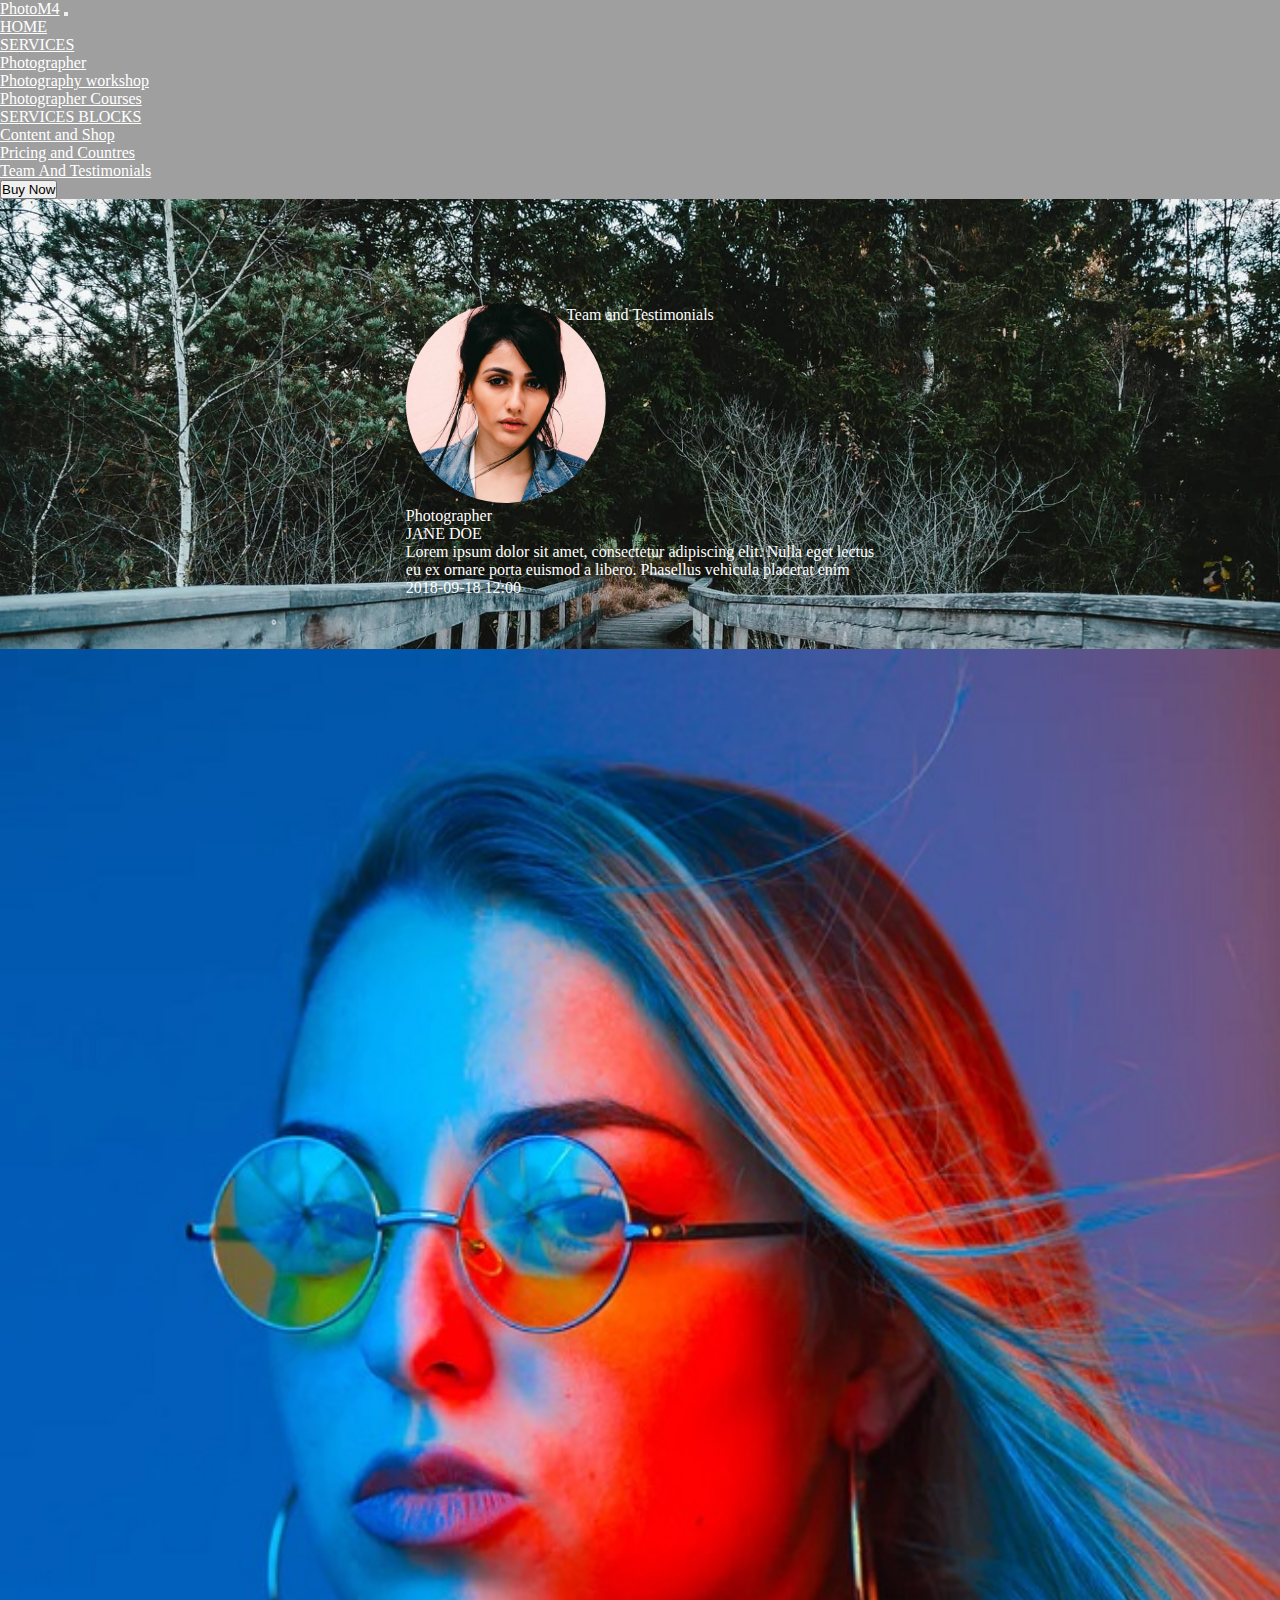
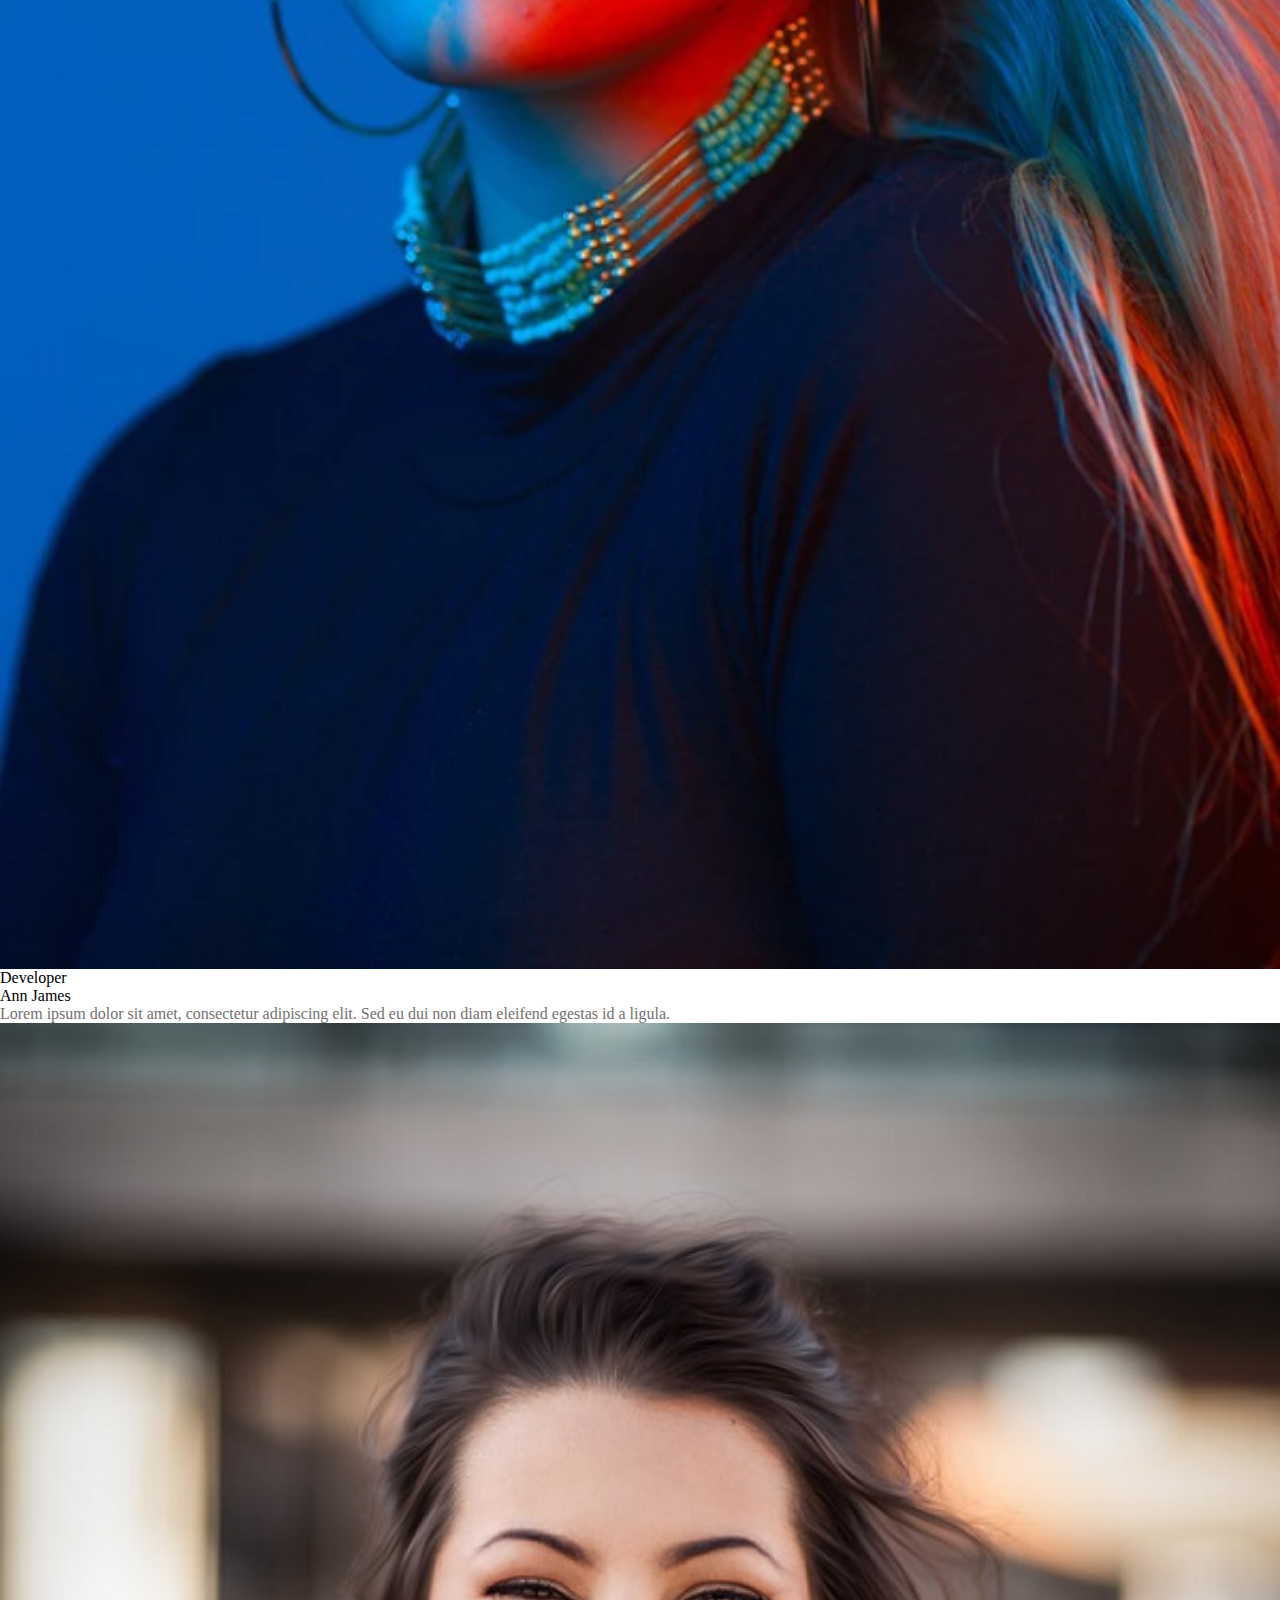
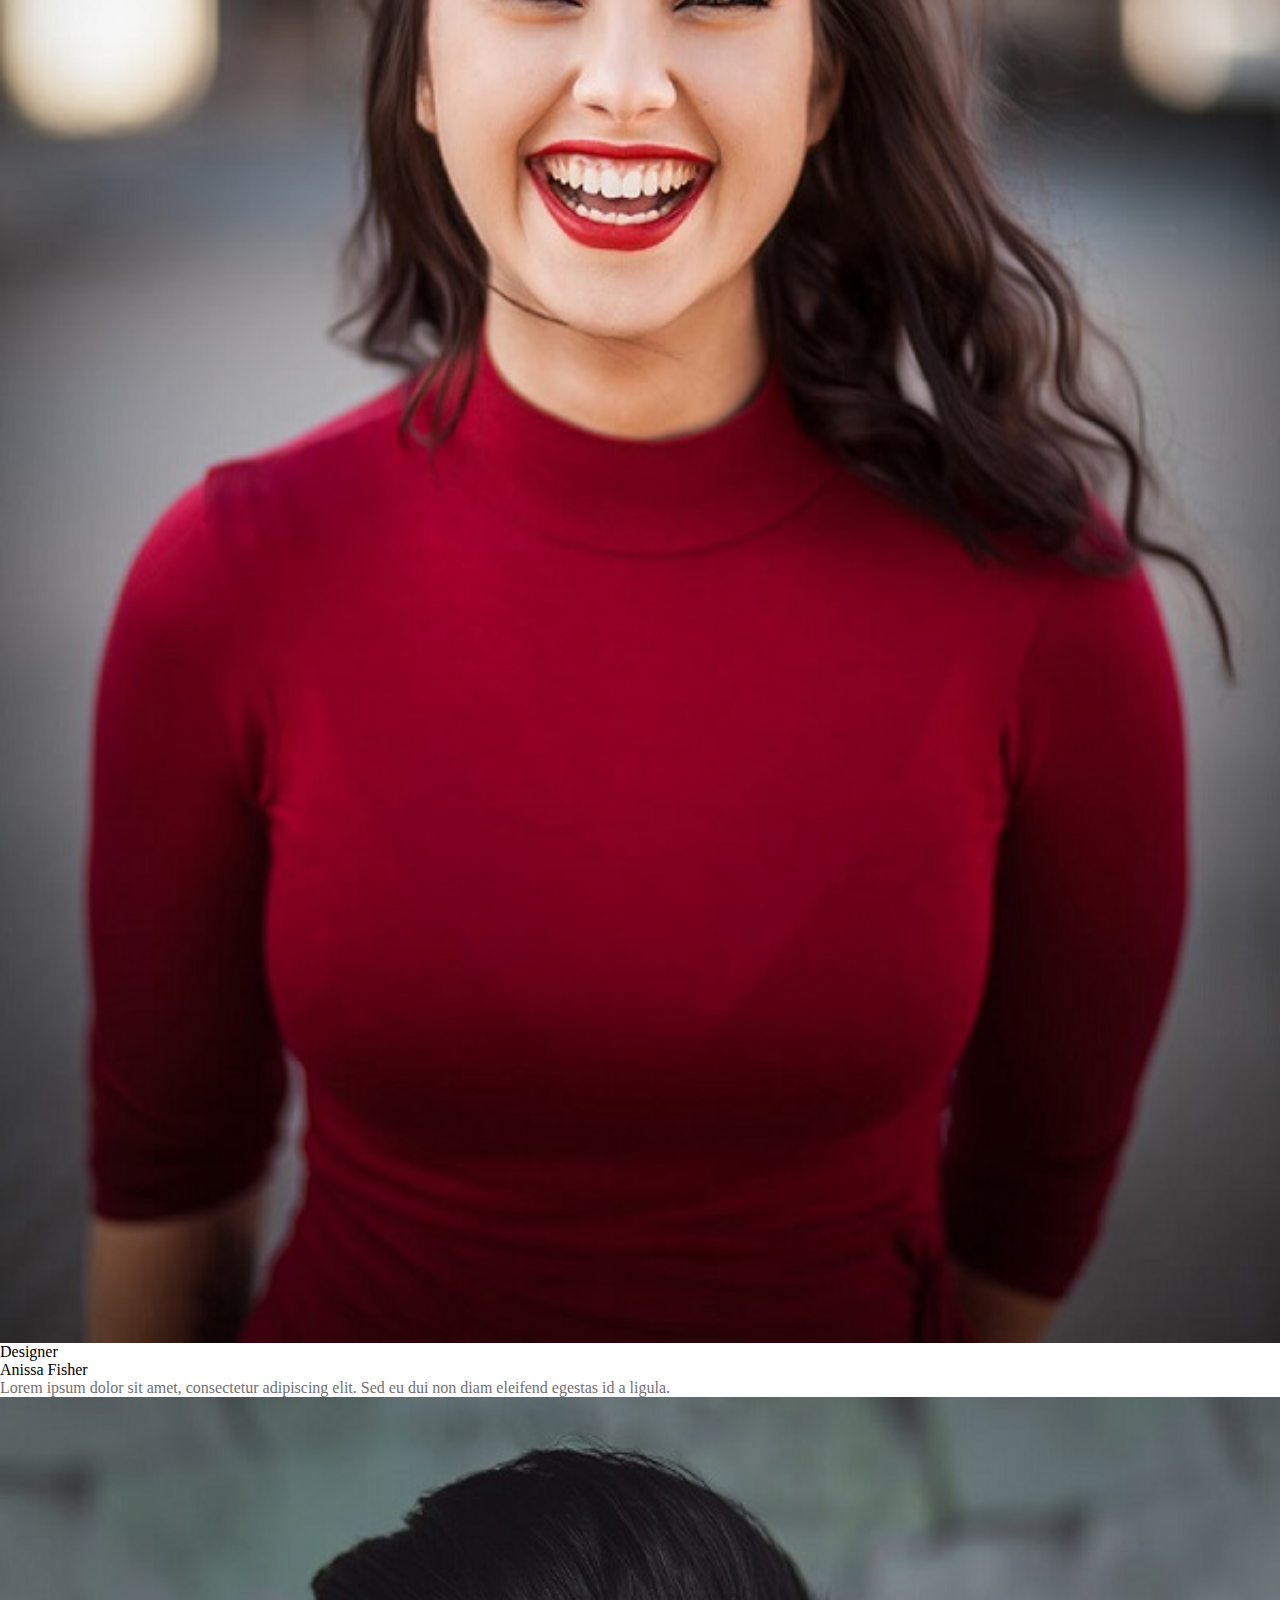
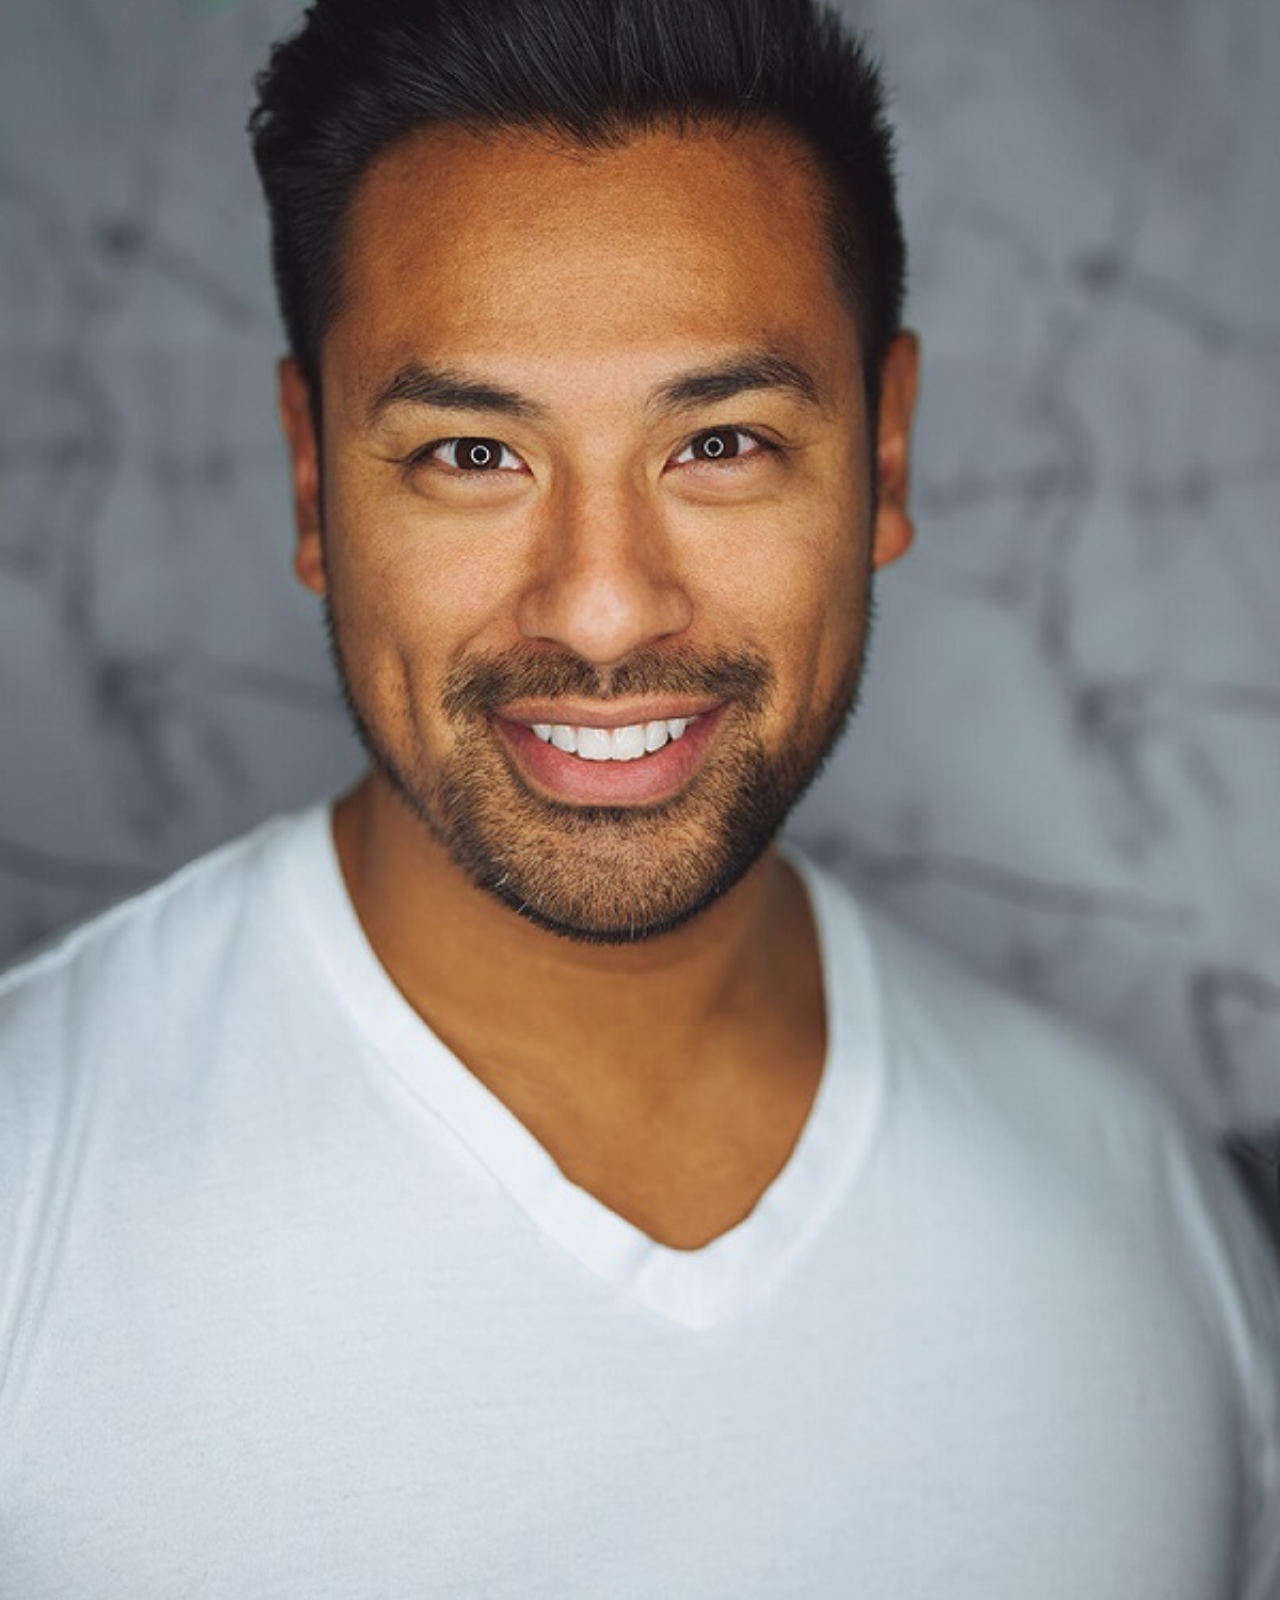
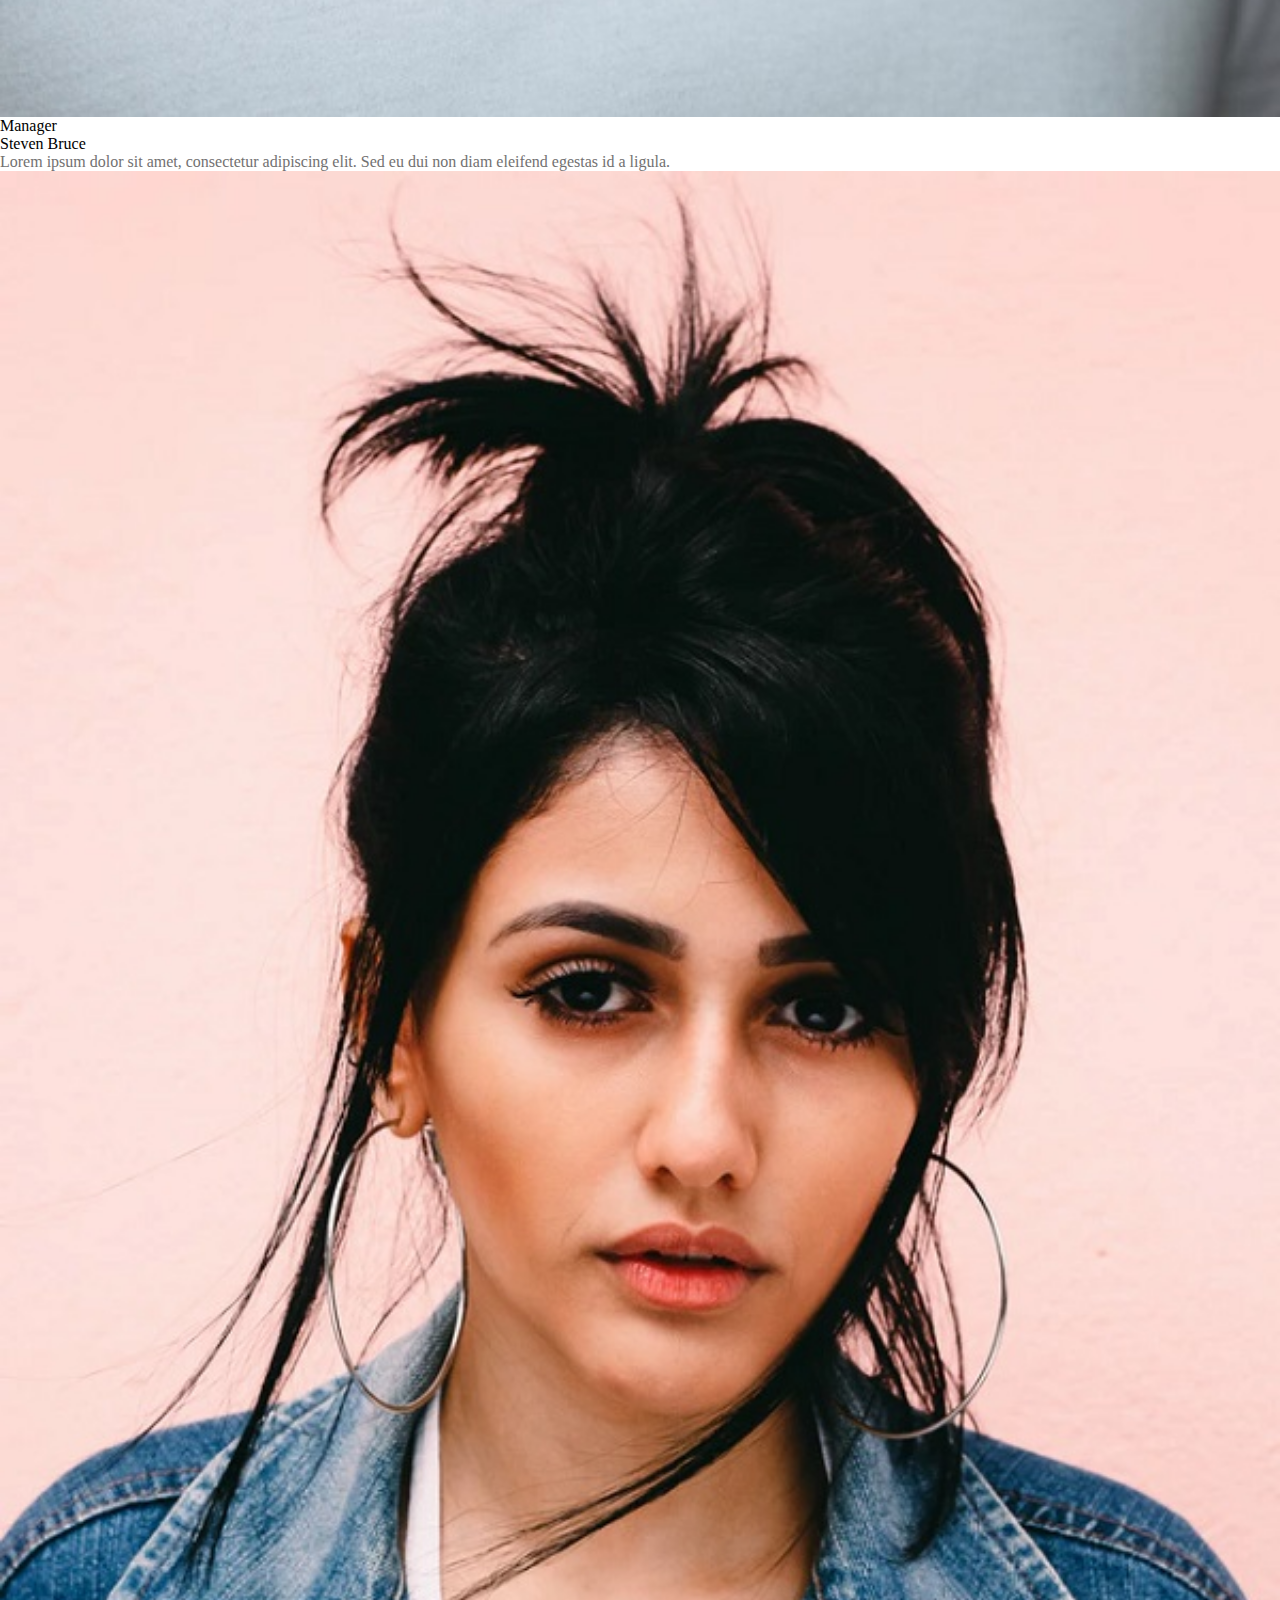
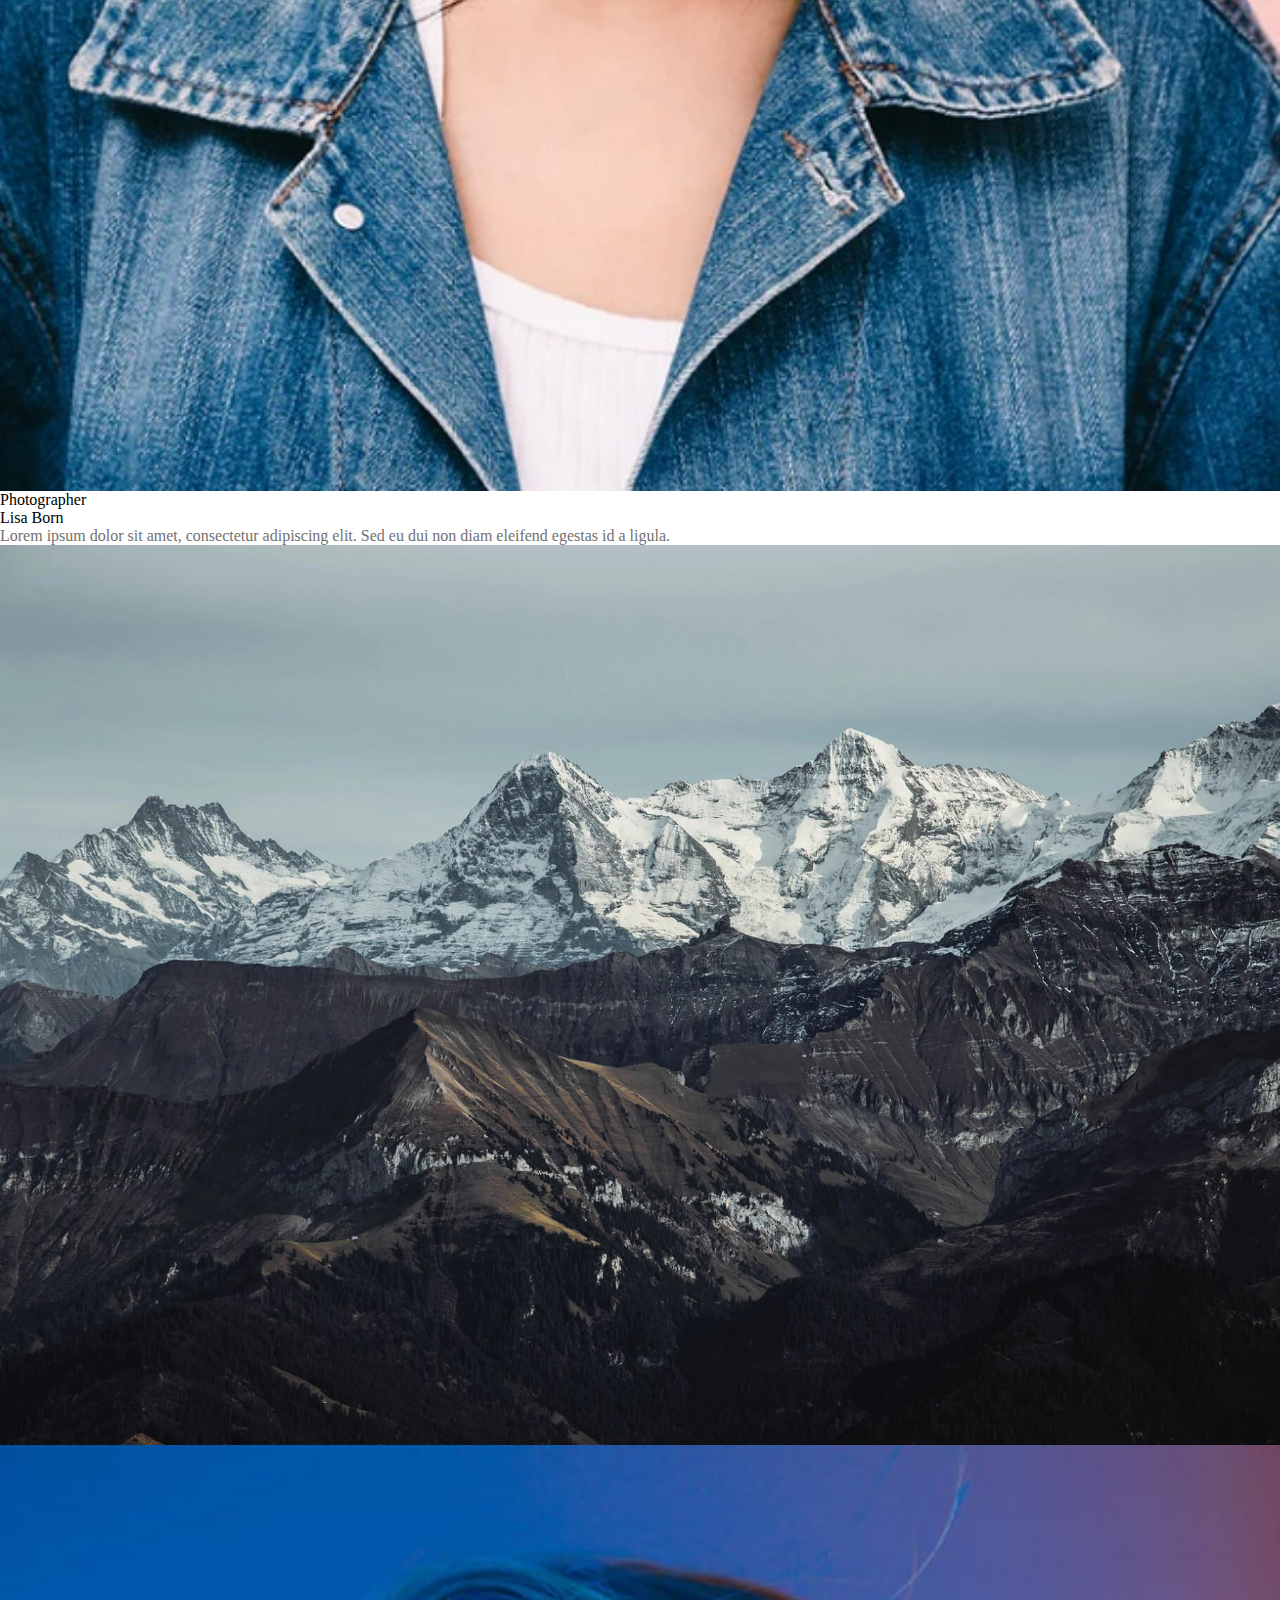
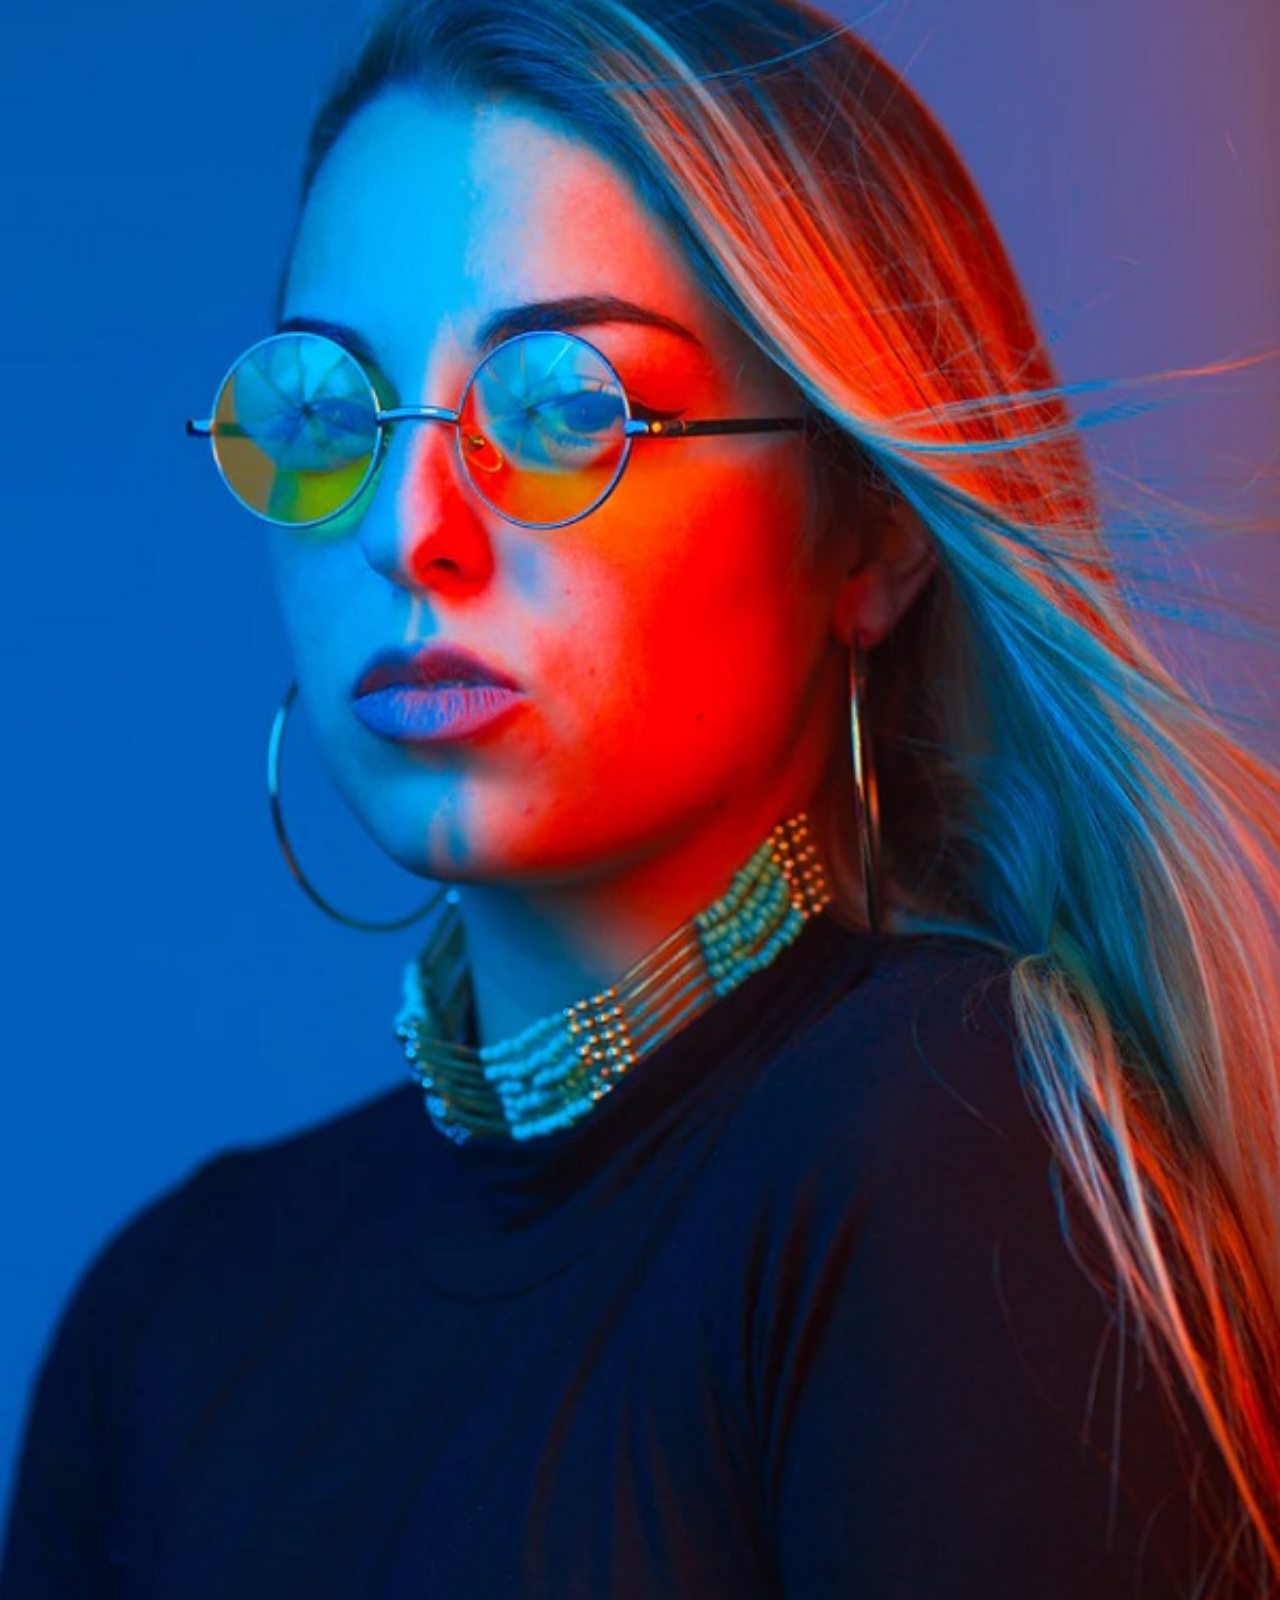
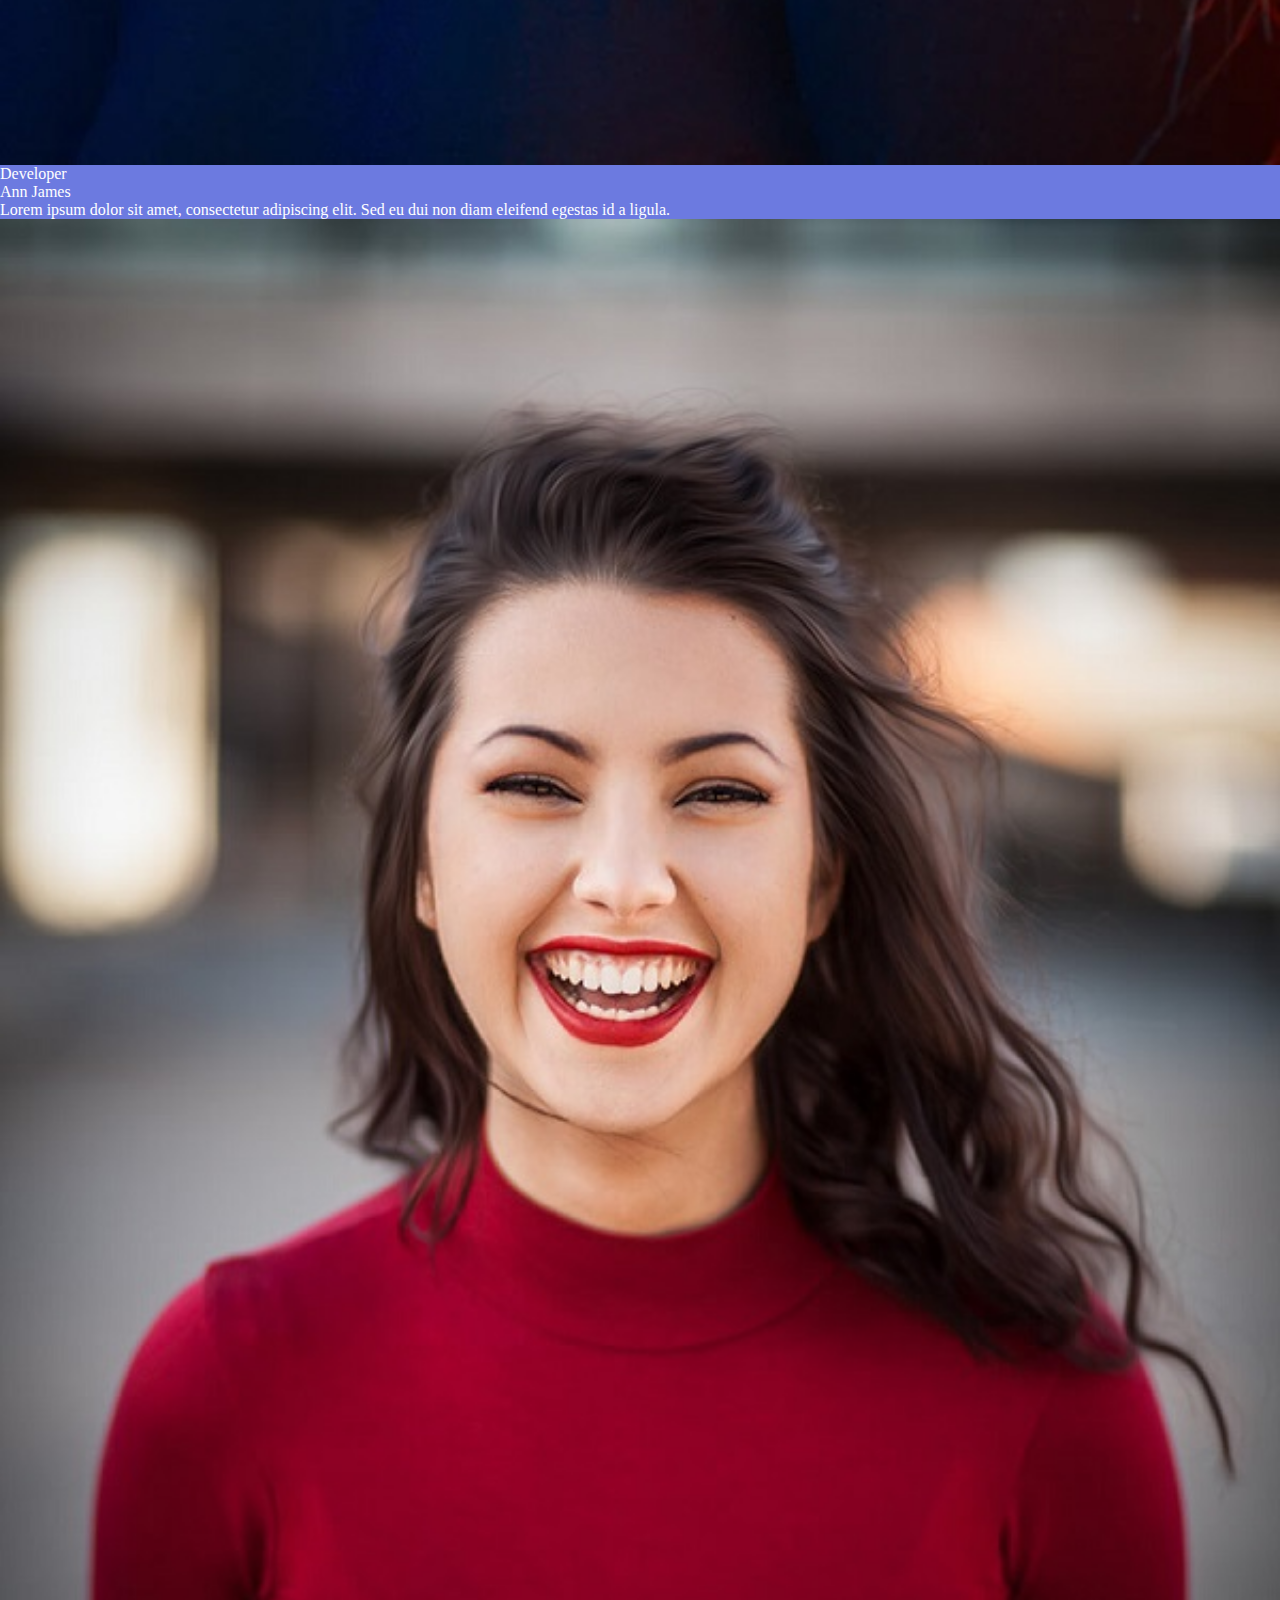
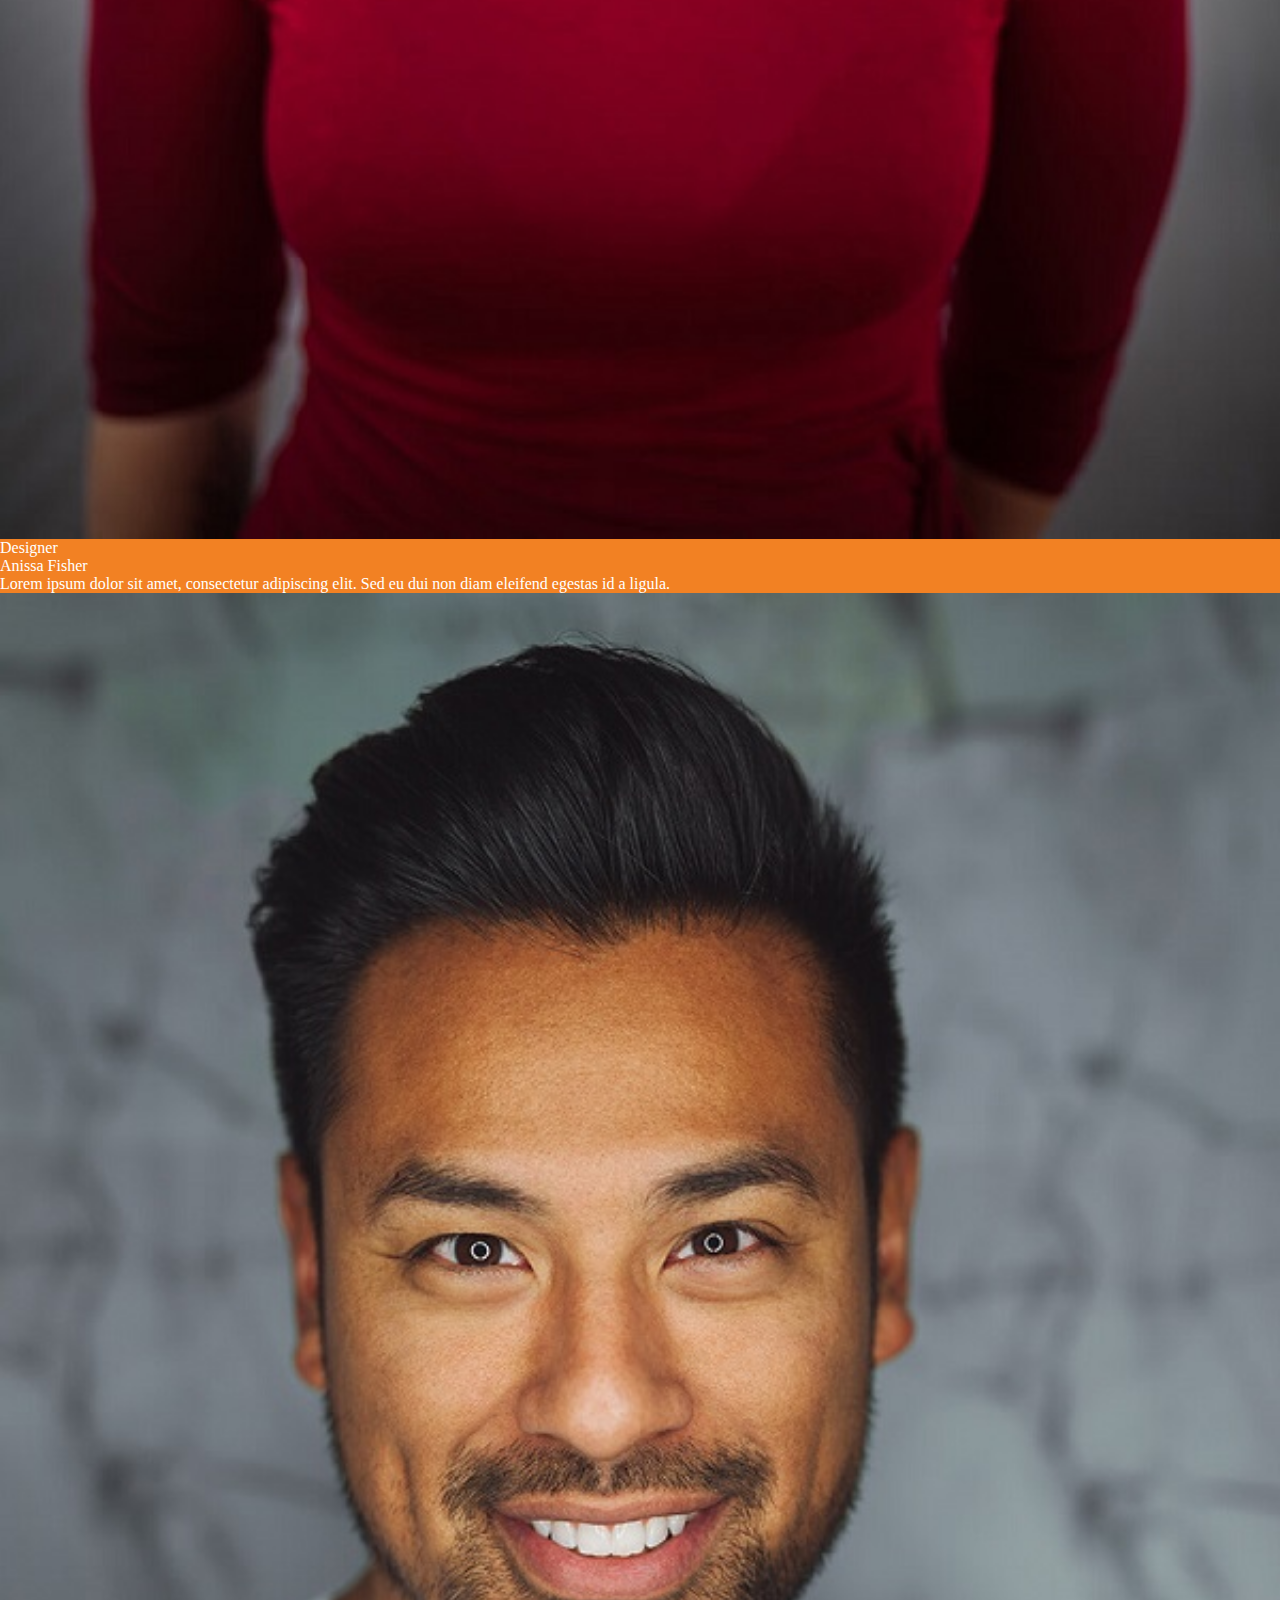
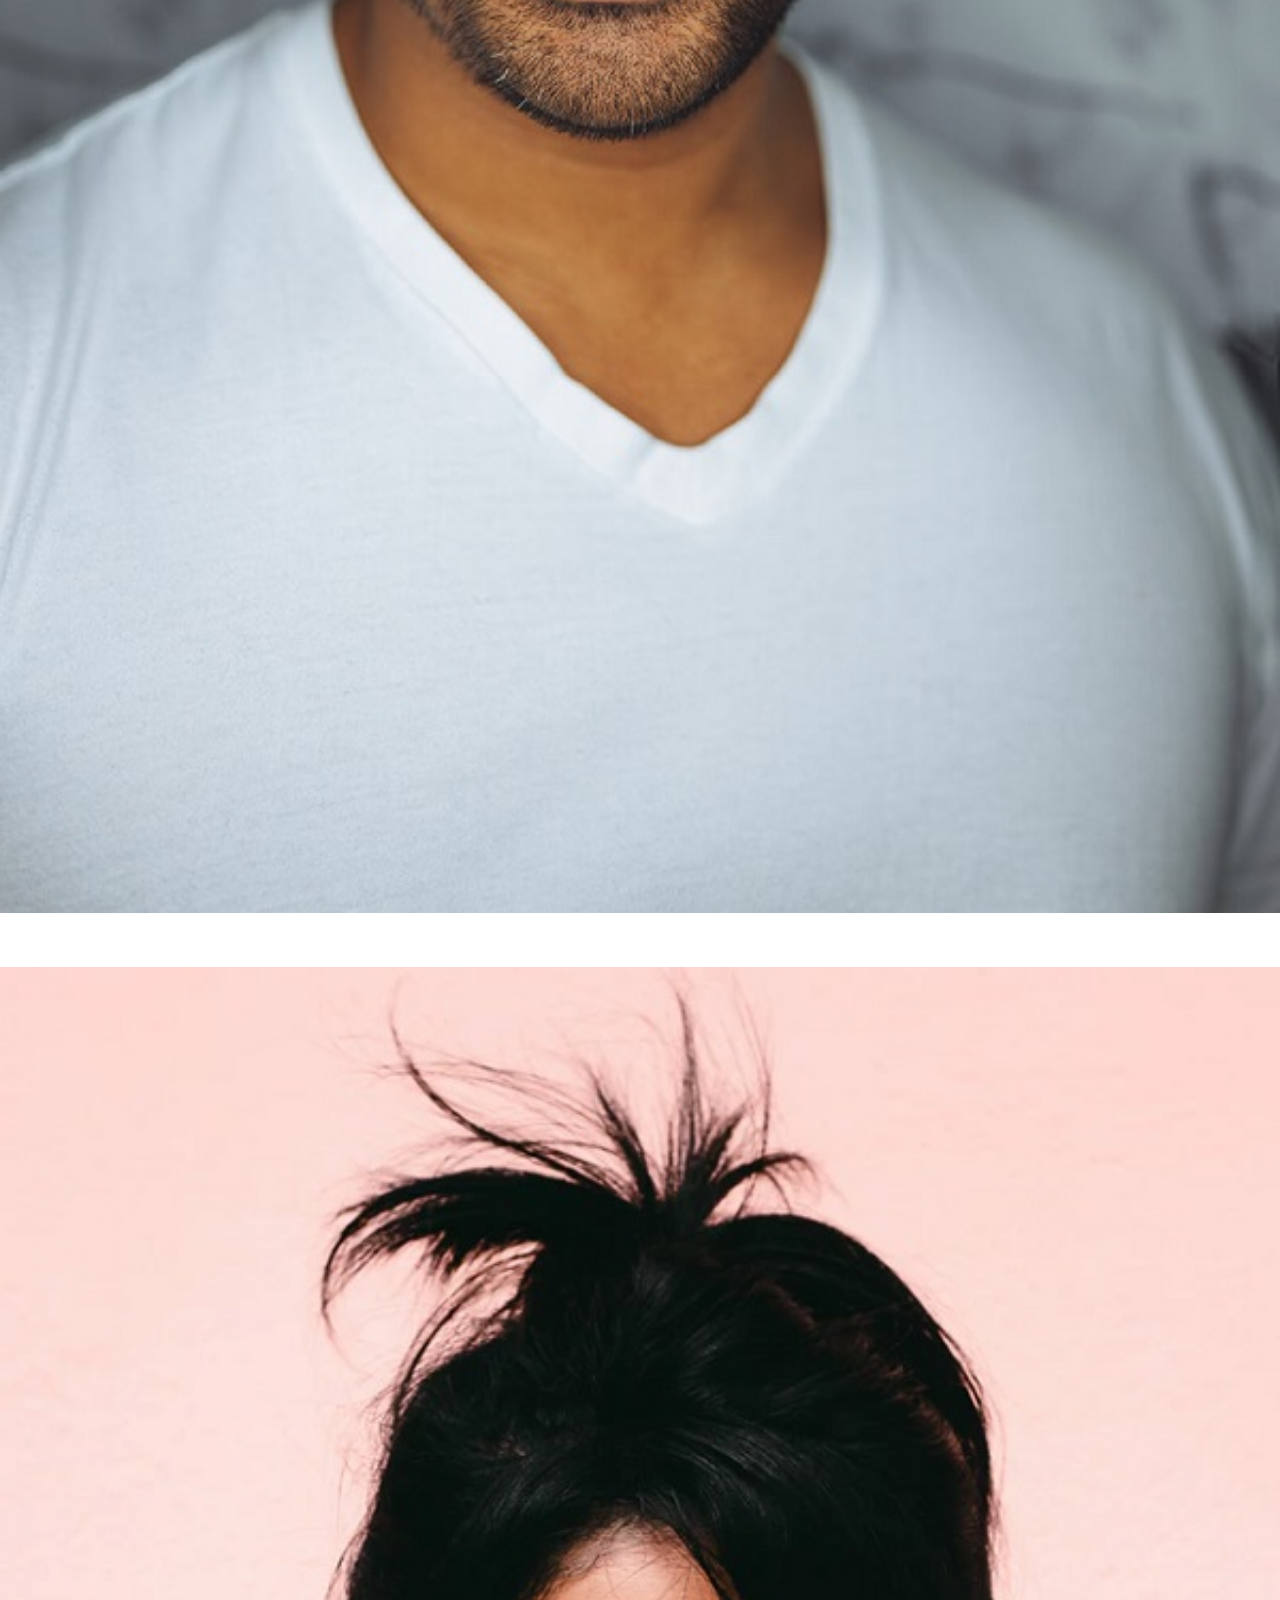
<file: team.html>
<!DOCTYPE html>
<html lang="en">

<head>
    <meta charset="UTF-8">
    <meta name="viewport" content="width=device-width, initial-scale=1.0">
    <link href="https://cdn.jsdelivr.net/npm/bootstrap@5.2.1/dist/css/bootstrap.min.css" rel="stylesheet"
        integrity="sha384-iYQeCzEYFbKjA/T2uDLTpkwGzCiq6soy8tYaI1GyVh/UjpbCx/TYkiZhlZB6+fzT" crossorigin="anonymous">
    <link rel="stylesheet" href="https://cdn.jsdelivr.net/npm/bootstrap-icons@1.3.0/font/bootstrap-icons.css">
    <link rel="stylesheet" href="https://cdnjs.cloudflare.com/ajax/libs/font-awesome/6.5.0/css/all.min.css" />
    <link rel="stylesheet" href="assets/css/style.css">
    <link rel="shortcut icon" href="assets/images/icon.png" type="image/x-icon">
    <title>Team And Testimonials</title>

</head>

<body>

    <!-- NAV-BAR -->

    <nav class="navbar navbar-expand-lg bar py-2 bg-dark position-sticky top-0 ">
        <div class="container">
            <a class="navbar-brand fs-1 wht" href="index.html">PhotoM4</a>
            <button class="navbar-toggler" type="button" data-bs-toggle="collapse"
                data-bs-target="#navbarSupportedContent" aria-controls="navbarSupportedContent" aria-expanded="false"
                aria-label="Toggle navigation">
                <span class="navbar-toggler-icon"></span>
            </button>
            <div class="collapse navbar-collapse justify-content-end" id="navbarSupportedContent">
                <ul class="navbar-nav mb-2 mb-lg-0">
                    <li class="nav-item">
                        <a class="nav-link wht fs-6 px-4" aria-current="page" href="index.html">HOME</a>
                    </li>
                    <li class="nav-item dropdown">
                        <a class="nav-link dropdown-toggle wht fs-6 px-4" href="#" role="button"
                            data-bs-toggle="dropdown" aria-expanded="false">
                            SERVICES
                        </a>
                        <ul class="dropdown-menu bg-dark">
                            <li><a class="dropdown-item wht" href="photographer.html">Photographer</a></li>
                            <li><a class="dropdown-item wht" href="photoworkshop.html">Photography workshop</a>
                            </li>
                            <li><a class="dropdown-item wht" href="courses.html">Photographer Courses</a></li>
                        </ul>
                    </li>
                    <li class="nav-item dropdown">
                        <a class="nav-link dropdown-toggle wht fs-6 px-4" href="#" role="button"
                            data-bs-toggle="dropdown" aria-expanded="false">
                            SERVICES BLOCKS
                        </a>
                        <ul class="dropdown-menu bg-dark">
                            <li><a class="dropdown-item wht" href="content.html">Content and Shop</a></li>
                            <li><a class="dropdown-item wht" href="counter.html">Pricing and Countres</a></li>
                            <li><a class="dropdown-item wht" href="team.html">Team And Testimonials</a></li>
                        </ul>
                    </li>
                    <li class="nav-item">
                        <button type="button" class="btn btn-outline-light pos">Buy Now</button>
                    </li>
                </ul>

            </div>
        </div>
    </nav>

    <!-- NAV-BAR -->

    <!-- BANNER -->

    <div class="container-fluid bg-img5 linear-effect position-relative">
        <div class="container">
            <div class="row">
                <div class="col-12 text9">
                    <p class="wht display-3 fw-bold text-center">Team and Testimonials</p>
                </div>
            </div>
        </div>
    </div>

    <!-- BANNER -->

    <!-- STAFF -->

    <div class="container-fluid py-5">
            <div class="row">
                <div class="col-12 col-md-6 col-lg-3 py-1 py-lg-0">
                    <div class="cont4">
                        <img src="assets/images/person/person.jpg" alt="Avatar" class="image4">
                        <div class="overlay4">
                            <div class="text4">
                                <i class="bi bi-twitter wht px-1"></i>
                                <i class="bi bi-facebook wht px-1"></i>
                                <i class="bi bi-google wht px-1"></i>
                            </div>
                        </div>
                    </div>
                    <p class="fs-6 fw-bold py-4 ms-5">Developer</p>
                    <p class="fs-5 fw-bold ms-5">Ann James</p>
                    <p class=" fs-6 gry py-3 ms-5">Lorem ipsum dolor sit amet, consectetur adipiscing elit. Sed eu dui non diam eleifend
                        egestas id a ligula.</p>
                </div>
                <div class="col-12 col-md-6 col-lg-3 py-1 py-lg-0">
                    <div class="cont4">
                        <img src="assets/images/person/person1.jpg" alt="Avatar" class="image4">
                        <div class="overlay4">
                            <div class="text4">
                                <i class="bi bi-twitter wht px-1"></i>
                                <i class="bi bi-facebook wht px-1"></i>
                                <i class="bi bi-google wht px-1"></i>
                            </div>
                        </div>
                    </div>
                    <p class="fs-6 fw-bold py-4 ms-5">Designer</p>
                    <p class="fs-5 fw-bold ms-5">Anissa Fisher</p>
                    <p class=" fs-6 gry py-3 ms-5">Lorem ipsum dolor sit amet, consectetur adipiscing elit. Sed eu dui non diam eleifend
                        egestas id a ligula.</p>
                </div>
                <div class="col-12 col-md-6 col-lg-3 py-1 py-lg-0">
                    <div class="cont4">
                        <img src="assets/images/person/person3.jpg" alt="Avatar" class="image4">
                        <div class="overlay4">
                            <div class="text4">
                                <i class="bi bi-twitter wht px-1"></i>
                                <i class="bi bi-facebook wht px-1"></i>
                                <i class="bi bi-google wht px-1"></i>
                            </div>
                        </div>
                    </div>
                    <p class="fs-6 fw-bold py-4 ms-5">Manager</p>
                    <p class="fs-5 fw-bold ms-5">Steven Bruce</p>
                    <p class=" fs-6 gry py-3 ms-5">Lorem ipsum dolor sit amet, consectetur adipiscing elit. Sed eu dui non diam eleifend
                        egestas id a ligula.</p>
                </div>
                <div class="col-12 col-md-6 col-lg-3 py-1 py-lg-0">
                    <div class="cont4">
                        <img src="assets/images/person/person4.jpg" alt="Avatar" class="image4">
                        <div class="overlay4">
                            <div class="text4">
                                <i class="bi bi-twitter wht px-1"></i>
                                <i class="bi bi-facebook wht px-1"></i>
                                <i class="bi bi-google wht px-1"></i>
                            </div>
                        </div>
                    </div>
                    <p class="fs-6 fw-bold py-4 ms-5">Photographer</p>
                    <p class="fs-5 fw-bold ms-5">Lisa Born</p>
                    <p class=" fs-6 gry py-3 ms-5">Lorem ipsum dolor sit amet, consectetur adipiscing elit. Sed eu dui non diam eleifend
                        egestas id a ligula.</p>
                </div>
            </div>
    </div>

    <!-- STAFF -->

    <!-- JANN DAE -->

    <div class="container-fluid bg-img6 linear-effect position-relative d-none d-md-block">
        <div class="container">
            <div class="row justify-content-center text">
                <div class="col-12 py-3 py-md-0 text-center">
                    <img src="assets/images/person/person4.jpg" alt="Avatar" class="jann">
                    <p class="fs-1 wht fw-bold">Photographer</p>
                    <p class="fs-5 wht py-3">JANE DOE</p>
                    <p class="fs-5 wht">Lorem ipsum dolor sit amet, consectetur adipiscing elit. Nulla eget lectus<br> eu ex ornare porta    
                        euismod a libero.
                        Phasellus vehicula placerat enim</p>
                    <p class="py-3 wht">2018-09-18 12:00</p>
                </div>
                <!-- <div class="col-12 col-md-6 py-3 py-md-0">
                    
                </div> -->
            </div>
        </div>
    </div>

    <!-- JANN DAE -->

    <!-- STAFF AGAIN -->
    
    <div class="container-fluid py-5">
        <div class="row">
            <div class="col-12 col-md-6 col-lg-3 py-1 py-lg-0 bg-blu">
                <div class="cont4">
                    <img src="assets/images/person/person.jpg" alt="Avatar" class="image4">
                    <div class="overlay4">
                        <div class="text4">
                            <i class="bi bi-twitter wht px-1"></i>
                            <i class="bi bi-facebook wht px-1"></i>
                            <i class="bi bi-google wht px-1"></i>
                        </div>
                    </div>
                </div>
                <p class="fs-6 fw-bold wht py-4 ms-5">Developer</p>
                <p class="fs-5 fw-bold wht ms-5">Ann James</p>
                <p class=" fs-6 py-3 wht ms-5">Lorem ipsum dolor sit amet, consectetur adipiscing elit. Sed eu dui non diam
                    eleifend
                    egestas id a ligula.</p>
            </div>
            <div class="col-12 col-md-6 col-lg-3 py-1 py-lg-0 bg-org">
                <div class="cont4">
                    <img src="assets/images/person/person1.jpg" alt="Avatar" class="image4">
                    <div class="overlay4">
                        <div class="text4">
                            <i class="bi bi-twitter wht px-1"></i>
                            <i class="bi bi-facebook wht px-1"></i>
                            <i class="bi bi-google wht px-1"></i>
                        </div>
                    </div>
                </div>
                <p class="fs-6 wht fw-bold py-4 ms-5">Designer</p>
                <p class="fs-5 wht fw-bold ms-5">Anissa Fisher</p>
                <p class=" fs-6 wht py-3 ms-5">Lorem ipsum dolor sit amet, consectetur adipiscing elit. Sed eu dui non diam
                    eleifend
                    egestas id a ligula.</p>
            </div>
            <div class="col-12 col-md-6 col-lg-3 py-1 py-lg-0 bg-dark">
                <div class="cont4">
                    <img src="assets/images/person/person3.jpg" alt="Avatar" class="image4">
                    <div class="overlay4">
                        <div class="text4">
                            <i class="bi bi-twitter wht px-1"></i>
                            <i class="bi bi-facebook wht px-1"></i>
                            <i class="bi bi-google wht px-1"></i>
                        </div>
                    </div>
                </div>
                <p class="fs-6 wht fw-bold py-4 ms-5">Manager</p>
                <p class="fs-5 wht fw-bold ms-5">Steven Bruce</p>
                <p class=" fs-6 wht py-3 ms-5">Lorem ipsum dolor sit amet, consectetur adipiscing elit. Sed eu dui non diam
                    eleifend
                    egestas id a ligula.</p>
            </div>
            <div class="col-12 col-md-6 col-lg-3 py-1 py-lg-0 bg-soil">
                <div class="cont4">
                    <img src="assets/images/person/person4.jpg" alt="Avatar" class="image4">
                    <div class="overlay4">
                        <div class="text4">
                            <i class="bi bi-twitter wht px-1"></i>
                            <i class="bi bi-facebook wht px-1"></i>
                            <i class="bi bi-google wht px-1"></i>
                        </div>
                    </div>
                </div>
                <p class="fs-6 wht fw-bold py-4 ms-5">Photographer</p>
                <p class="fs-5 wht fw-bold ms-5">Lisa Born</p>
                <p class=" fs-6 wht py-3 ms-5">Lorem ipsum dolor sit amet, consectetur adipiscing elit. Sed eu dui non diam
                    eleifend
                    egestas id a ligula.</p>
            </div>
        </div>
        <div class="container py-5">
            <div class=" border-start border-dark ps-3">
            <p class="gry">Lorem ipsum dolor sit amet, consectetur adipiscing elit. Donec ullamcorper neque dapibus ipsum semper, sit amet luctus
            turpis porttitor. Ut libero ante, varius quis ligula in, aliquet consectetur tortor. Proin aliquet neque nibh, pretium
            rutrum quam mattis a. Morbi vitae sodales metus. Pellentesque vel elit ullamcorper, pellentesque magna nec, dictum
            purus. Nullam scelerisque nisi eu lacus elementum, ac sodales nulla congue. Suspendisse eu lorem vitae odio eleifend
            imperdiet. Duis in efficitur sem, at lobortis nulla. In nec velit sollicitudin, mollis tortor semper, ultrices mi.
            Phasellus tristique leo vitae metus blandit lacinia. Curabitur malesuada nisl sed ullamcorper pulvinar.</p>
            <p class="fs-5 fw-bold pt-2">— ADAM SMITH</p>
            </div>
        </div>
    </div>
    
    <!-- STAFF AGAIN -->

    <!-- STAFF RETAKE -->
    
    <div class="container-fluid py-5 bg-bs">
        <div class="row">
            <div class="col-12 col-md-4 py-1 py-lg-0">
                <div class="cont4">
                    <img src="assets/images/person/person.jpg" alt="Avatar" class="image4">
                    <div class="overlay4">
                        <div class="text4">
                            <i class="bi bi-twitter wht px-1"></i>
                            <i class="bi bi-facebook wht px-1"></i>
                            <i class="bi bi-google wht px-1"></i>
                        </div>
                    </div>
                </div>
                <p class="fs-6 fw-bold py-4 ms-5 text-center">Developer</p>
                <p class="fs-5 fw-bold ms-5 text-center">Ann James</p>
                <p class=" fs-6 gry py-3 text-center ms-5">Lorem ipsum dolor sit amet, consectetur adipiscing elit. Sed eu dui non diam
                    eleifend
                    egestas id a ligula.</p>
            </div>
            <div class="col-12 col-md-4 py-1 py-lg-0">
                <div class="cont4">
                    <img src="assets/images/person/person1.jpg" alt="Avatar" class="image4">
                    <div class="overlay4">
                        <div class="text4">
                            <i class="bi bi-twitter wht px-1"></i>
                            <i class="bi bi-facebook wht px-1"></i>
                            <i class="bi bi-google wht px-1"></i>
                        </div>
                    </div>
                </div>
                <p class="fs-6 fw-bold py-4 ms-5 text-center">Designer</p>
                <p class="fs-5 fw-bold ms-5 text-center">Anissa Fisher</p>
                <p class=" fs-6 gry py-3 text-center ms-5">Lorem ipsum dolor sit amet, consectetur adipiscing elit. Sed eu dui non diam
                    eleifend
                    egestas id a ligula.</p>
            </div>
            <div class="col-12 col-md-4 py-1 py-lg-0">
                <div class="cont4">
                    <img src="assets/images/person/person3.jpg" alt="Avatar" class="image4">
                    <div class="overlay4">
                        <div class="text4">
                            <i class="bi bi-twitter wht px-1"></i>
                            <i class="bi bi-facebook wht px-1"></i>
                            <i class="bi bi-google wht px-1"></i>
                        </div>
                    </div>
                </div>
                <p class="fs-6 fw-bold py-4 ms-5 text-center">Manager</p>
                <p class="fs-5 fw-bold ms-5 text-center">Steven Bruce</p>
                <p class=" fs-6 gry py-3 text-center ms-5">Lorem ipsum dolor sit amet, consectetur adipiscing elit. Sed eu dui non diam
                    eleifend
                    egestas id a ligula.</p>
            </div>
        </div>
    </div>
    
    <!-- STAFF RETAKE -->

    <!-- TESTIMONIALS -->
    
    <div class="container-fluid py-5 d-none d-md-block">
        <div class="container">
            <div class="row justify-content-center text-center">
                <div class="col-12">
                    <p class="fs-4 fw-medium">T E S T I M O N I A L S</p>
                    <p class="display-3 fw-bold pt-3 pb-5">Write About us</p>
                </div>
            </div>
            <div class="row test-bg linear-effect1 position-relative justify-content-center text-center">
                <div class="col-10 text-center">
                    <p class="display-5 blck">Lorem ipsum dolor sit amet, consectetur adipiscing elit. Integer
                        ullamcorper elementum felis in
                        bibendum.</p>
                </div>
                <div class="testi">
                    <img src="assets/images/person/person1.jpg" alt="" class="">
                    <p class="fs-5 fw-bold pt-3">Ann Smith<br>Manager</p>
    
                </div>
            </div>
        </div>
    </div>
    
    <!-- TESTIMONIALS -->

    <!-- MANAGER -->

    <div class="container-fluid bg-bs py-5">
        <div class="container">
            <div class="row justify-content-center">
                <div class="col-12 col-md-8 text-center">
                    <p class="fs-5 gry">Lorem ipsum dolor sit amet, consectetur adipiscing elit. Integer ullamcorper elementum felis in bibendum. Proin vitae
                    turpis ipsum. Quisque et efficitur nisl. Aliquam enim tortor, pharetra sit amet mollis eu, finibus porta massa.</p>
                    <img src="assets/images/person/person4.jpg" alt="" class="jann my-4">
                    <p>Ann Smith</p>
                    <p>Manager</p>
                </div>
            </div>
        </div>
    </div>

    <!-- MANAGER -->

    <!-- FOOTER -->
    
    <div class="container-fluid py-5 bg-gry"> 
        <div class="container">
            <div class="row text-center">
                <div class="col-12">
                    <a href="index.html" class="wht drkb text-decoration-none py-2 px-3"><i
                            class="bi bi-instagram pe-2"></i>
                        FOLLOW US</a>
                </div>
            </div>
            <div class="row py-5">
                <div class="col-6 col-lg-2 py-3 col-md-4">
                    <img src="assets/images/footer/01.jpg" alt="" class="ims2">
                </div>
                <div class="col-6 col-lg-2 py-3 col-md-4">
                    <img src="assets/images/footer/02.jpg" alt="" class="ims2">
                </div>
                <div class="col-6 col-lg-2 py-3 col-md-4">
                    <img src="assets/images/footer/03.jpg" alt="" class="ims2">
                </div>
                <div class="col-6 col-lg-2 py-3 col-md-4">
                    <img src="assets/images/footer/04.jpg" alt="" class="ims2">
                </div>
                <div class="col-6 col-lg-2 py-3 col-md-4">
                    <img src="assets/images/footer/05.jpg" alt="" class="ims2">
                </div>
                <div class="col-6 col-lg-2 py-3 col-md-4">
                    <img src="assets/images/footer/06.jpg" alt="" class="ims2">
                </div>
                <div class="col-6 col-lg-2 py-3 col-md-4">
                    <img src="assets/images/footer/08.jpg" alt="" class="ims2">
                </div>
                <div class="col-6 col-lg-2 py-3 col-md-4">
                    <img src="assets/images/footer/01.jpg" alt="" class="ims2">
                </div>
                <div class="col-6 col-lg-2 py-3 col-md-4">
                    <img src="assets/images/footer/02.jpg" alt="" class="ims2">
                </div>
                <div class="col-6 col-lg-2 py-3 col-md-4">
                    <img src="assets/images/footer/03.jpg" alt="" class="ims2">
                </div>
                <div class="col-6 col-lg-2 py-3 col-md-4">
                    <img src="assets/images/footer/04.jpg" alt="" class="ims2">
                </div>
                <div class="col-6 col-lg-2 py-3 col-md-4">
                    <img src="assets/images/footer/05.jpg" alt="" class="ims2">
                </div>
            </div>
            <div class="row">
                <div class="col-12 text-center">
                    <p class="wht fs-5">© Copyright 2019 Mobirise - All Rights Reserved</p>
                </div>
            </div>
        </div>
    </div>
    
    <!-- FOOTER -->
    
    <script src=" https://cdn.jsdelivr.net/npm/@popperjs/core@2.11.6/dist/umd/popper.min.js"
        integrity="sha384-oBqDVmMz9ATKxIep9tiCxS/Z9fNfEXiDAYTujMAeBAsjFuCZSmKbSSUnQlmh/jp3" crossorigin="anonymous">
        </script>
    
    <script src="https://cdn.jsdelivr.net/npm/bootstrap@5.2.1/dist/js/bootstrap.min.js"
        integrity="sha384-7VPbUDkoPSGFnVtYi0QogXtr74QeVeeIs99Qfg5YCF+TidwNdjvaKZX19NZ/e6oz" crossorigin="anonymous">
        </script>
    </body>
    
    </html>
</file>
<file: assets/css/style.css>
@font-face {
    font-family: poppins;
    src: url(../fonts/Poppins/Poppins-Regular.ttf);
}

@font-face {
    font-family: poppins;
    src: url(../fonts/Poppins/Poppins-Medium.ttf);
}


@font-face {
    font-family: play;
    src: url(../fonts/playfair/PlayfairDisplay-Bold.ttf);
}

* {
    margin: 0;
    padding: 0;
}

.play {
    font-family: play;
}

.poppins {
    font-family: poppins;
}

.pw-1 {
    font-weight: bold;
}

.pw-2 {
    font-weight: medium;

}

.pw-1 {
    font-weight: light;
}

img {
    width: 100%;
}

:root {
    --bs-navy: #374b56;
    --bs-whit: #ffffff;
    --bs-grey: #727171;
    --bs-blu: #6c7ae0;
    --bs-gre: #18b356;
    --bs-bg: #f1ecec;
    --bs--lig: #b3ef32;
    --bs--lgry: #d4d1d1;
    --bs--drkb: #051922;
    --bs-org: #F28123;
    --bs-blck: #000000;
    --bs-red: #e1201d;
    --bs-maroon: #cc2952;
    --bs-sky: #29a7c6;
    --bs-soil:#d6952c;
}

.bg-soil{
    background: var(--bs-soil) !important;
}
.maroon {
    color: var(--bs-maroon) !important;
}

.bg-maroon {
    background: var(--bs-maroon) !important;
}

.bg-sky {
    background: var(--bs-sky) !important;
}

.bg-bs {
    background: var(--bs-bg) !important;
}

.red {
    color: var(--bs--red);
}

.bg-blck {
    background: var(--bs-blck);
}

.blck {
    color: var(--bs-blck) !important;
}

.org {
    color: var(--bs-org) !important;
}

.bg-org {
    background: var(--bs-org) !important;
}

.brdr {
    border: 2px solid #F28123;
}

.drkb {
    background: var(--bs--drkb) !important;
}

.lgry {
    color: var(--bs--lgry) !important;
}

.mons {
    font-family: Montserrat;
}

.back {
    background: var(--bs--bg) !important;
}

.bg-navy {
    background: var(--bs-navy);
}

.lig {
    color: var(--bs--lig) !important;
}

.bg-blu {
    background: var(--bs-blu) !important;
}

.gre {
    color: var(--bs-gre) !important;
}

.bg-gre {
    background: var(--bs-gre) !important;
}

.bg-wht {
    background: var(--bs-whit) !important;
}

.wht {
    color: var(--bs-whit) !important;
}

.gry {
    color: var(--bs-grey) !important;
}

.bg-gry {
    background: var(--bs-grey) !important;
}

.bg-lgry {
    background: var(--bs--lgry);
}


.navbar {
    z-index: 1000;
}

.ws {
    word-spacing: 20px;
}


.ln-ht {
    line-height: 45px;
    padding: 0;
}

p {
    margin-bottom: 0 !important;
}

.ims {
    width: 40%;
}

.ims2 {
    width: 100%;
}

.hvr1:hover {
    color: #18b356;
    transition: 0.6s;
}

.active {
    color: var(--bs-grey) !important;
}

.dtd {
    border-style: dotted;
    color: #F28123;
    border-radius: 50%;
    padding: 8px 15px;
}

.linear-effect {
    z-index: 1;
}

.linear-effect1 {
    z-index: 1;
}

.content-aline1 {
    height: 100vh;
    display: flex;
    align-items: center;
}

.ban-hov {
    background: rgba(255, 255, 255, 0.527);
    width: 70%;
}

.ban-hov:hover {
    background: var(--bs--lgry);
    transition: 0.9s;
}

.content-aline {
    display: flex;
    align-items: center;
}

.xyz {
    display: flex;
    align-items: center;
}

.bg-img {
    background: url(../images/mbr-1.jpg);
    background-size: cover;
    width: 100%;
    height: 100vh;
}

.bg-img2 {
    background: url(../images/mbr-2.jpg);
    background-size: cover;
    width: 100%;
    height: 100vh;
}

.bg-img3 {
    background: url(../images/mbr-5.jpg);
    background-size: cover;
    width: 100%;
    height: 100vh;
}

.bg-img4 {
    background: url(../images/mbr-4.jpg);
    background-size: cover;
    width: 100%;
    height: 100vh;
}

.bg-img5 {
    background: url(../images/about3.jpg) no-repeat;
    background-size: cover;
    width: 100%;
    height: 50vh;
}

.bg-img6 {
    background: url(../images/about2.jpg) no-repeat;
    background-size: cover;
    width: 100%;
    height: 100vh;
}

.cov1 {
    background: url(../images/outside/work3.jpg);
    background-size: cover;
    width: 100%;
    height: 80vh;
}

.cov2 {
    background: url(../images/outside/work1.jpg);
    background-size: cover;
    width: 100%;
    height: 80vh;
}

.cov3 {
    background: url(../images/outside/work2.jpg);
    background-size: cover;
    width: 100%;
    height: 80vh;
}

.cov4 {
    background: url(../images/about1.jpg);
    background-size: cover;
    width: 100%;
    height: 80vh;
}


.linear-effect::after {
    content: "";
    position: absolute;
    top: 0;
    right: 0;
    left: 0;
    bottom: 0;
    background-color: rgba(0, 0, 0, .5);
    z-index: -1;
}

.linear-effect1::after {
    content: "";
    position: absolute;
    top: 0;
    right: 0;
    left: 0;
    bottom: 0;
    background-color: rgba(255, 255, 255, 0.5);
    z-index: -1;
}

.card1 {
    background-image: url(../images/footer/08.jpg);
    background-size: cover;
    background-repeat: no-repeat;
}

.card2 {
    background-image: url(../images/footer/06.jpg);
    background-size: cover;
    background-repeat: no-repeat;
}

.card3 {
    background-image: url(../images/footer/07.jpg);
    background-size: cover;
    background-repeat: no-repeat;
}

.work1 {
    background: url(../images/outside/work1.jpg) no-repeat;
    background-size: cover;
    height: 60vh;
}

.work2 {
    background: url(../images/outside/work2.jpg) no-repeat;
    background-size: cover;
    height: 60vh;
}

.work3 {
    background: url(../images/outside/work3.jpg) no-repeat;
    background-size: cover;
    height: 60vh;
}

.work4 {
    background: url(../images/about1.jpg) no-repeat;
    background-size: cover;
    height: 60vh;
}

.image {
    opacity: 1;
    display: block;
    width: 100%;
    height: auto;
    transition: .5s ease;
    backface-visibility: hidden;
}

.middle {
    transition: .5s ease;
    opacity: 0;
    position: absolute;
    top: 50%;
    left: 50%;
    transform: translate(-50%, -50%);
    -ms-transform: translate(-50%, -50%)
}

.img1:hover .image {
    opacity: 0.3;
}

.img1:hover .middle {
    opacity: 1;
}

/* .text {
    background-color: #4CAF50;
    color: white;
    font-size: 16px;
    padding: 16px 32px;
} */

.test-bg {
    background: url(../images/outside/work1.jpg) no-repeat;
    height: 80vh;
    width: 100%;
    background-size: cover;
}

.testi img {
    width: 150px;
    height: 150px;
    border-radius: 50%;
    object-fit: cover;
}

.pre {
    background: url(../images/story.jpg);
    background-repeat: no-repeat;
        background-size: cover;
}

.pre1 {
    background: url(../images/story.jpg);
    height: 100vh;
    background-repeat: no-repeat;
    background-size: cover;
}

.dropdown-item:hover {
    color: var(--bs-blck) !important;
}

.contain {
    position: relative;
}

.image {
    display: block;
    height: auto;
}

.overlay {
    position: absolute;
    bottom: 0;
    left: 0;
    right: 0;
    background-color: #00000056;
    overflow: hidden;
    width: 100%;
    height: 0;
    transition: .5s ease;
}

.contain:hover .overlay {
    height: 100%;
}

.text {
    white-space: nowrap;
    color: white;
    position: absolute;
    overflow: hidden;
    top: 50%;
    left: 50%;
    transform: translate(-50%, -50%);
    -ms-transform: translate(-50%, -50%);
}



.cont {
    position: relative;
}

.image1 {
    display: block;
    width: 100%;
    height: 80vh;
    object-fit: cover;
}

.overlay1 {
    position: absolute;
    top: 0;
    bottom: 0;
    left: 0;
    right: 0;
    height: 100%;
    width: 100%;
    opacity: 0;
    transition: .8s ease;
    background-color: #00000059;
}

.cont:hover .overlay1 {
    opacity: 1;
}

.text1 {
    position: absolute;
    top: 90%;
    left: 50%;
    -webkit-transform: translate(-50%, -50%);
    -ms-transform: translate(-50%, -50%);
    transform: translate(-50%, -50%);
    text-align: center;
}

.text9 {
    position: absolute;
    top: 35%;
    left: 50%;
    -ms-transform: translate(-50%, -50%);
    transform: translate(-50%, -50%);
    text-align: center;
}


.cont2 {
    position: relative;
}

.image2 {
    display: block;
    width: 100%;
    height: 90vh;
    object-fit: cover;
}

.overlay2 {
    position: absolute;
    top: 0;
    bottom: 0;
    left: 0;
    right: 0;
    height: 100%;
    width: 100%;
    opacity: 0;
    transition: .8s ease;
    background-color: #00000049;
}

.cont2:hover .overlay2 {
    opacity: 1;
}

.text2 {
    color: white;
    position: absolute;
    text-align: center;
    top: 80%;
    left: 50%;
    transform: translate(-50%, -50%);
    -ms-transform: translate(-50%, -50%);
}


.cont3 {
    position: relative;
}

.image3 {
    display: block;
    width: 100%;
    height: auto;
}

.overlay3 {
    position: absolute;
    top: 0;
    bottom: 0;
    left: 0;
    right: 0;
    height: 100%;
    width: 100%;
    opacity: 0;
    transition: .5s ease;
    background-color: #00000069;
}

.cont3:hover .overlay3 {
    opacity: 1;
}

.text3 {
    position: absolute;
    top: 70%;
    left: 50%;
    transform: translate(-50%, -50%);
    -ms-transform: translate(-50%, -50%);
}

.post {
    position: absolute;
    top: 60%;

}

.post1 {
    position: absolute;
    top: 80%;
    left: 38%;
}
.round{
    width: 350px;
    height: 350px;
    border-radius: 50%;
    object-fit: cover;
}

.cont4 {
    position: relative;
}

.image4 {
    display: block;
    width: 100%;
    height: auto;
}

.overlay4 {
    position: absolute;
    top: 0;
    bottom: 0;
    left: 0;
    right: 0;
    height: 100%;
    width: 100%;
    opacity: 0;
    transition: .9s ease;
    background-color: #00000054;
}

.cont4:hover .overlay4 {
    opacity: 1;
}

.text4 {
    position: absolute;
    top: 90%;
    left: 50%;
    transform: translate(-50%, -50%);
    -ms-transform: translate(-50%, -50%);
}

.jann{
    width: 200px;
    height: 200px;
    border-radius: 50%;
    object-fit: cover;
}

.text-end1{
    text-align: end;
}

.text-start1{
    text-align: left;
}

.his{
    width: 22rem;
}

@media(max-width:575px){
    .ban-hov{
        width: 90%;
    }
    .pos {
         margin-left: 1rem;
    }

    .text-end1 {
        text-align: center;
    }

    .text-start1 {
        text-align: center;
    }
}
@media(max-width:450px){
  .his{
    width: 20rem;
  }
}
</file>
